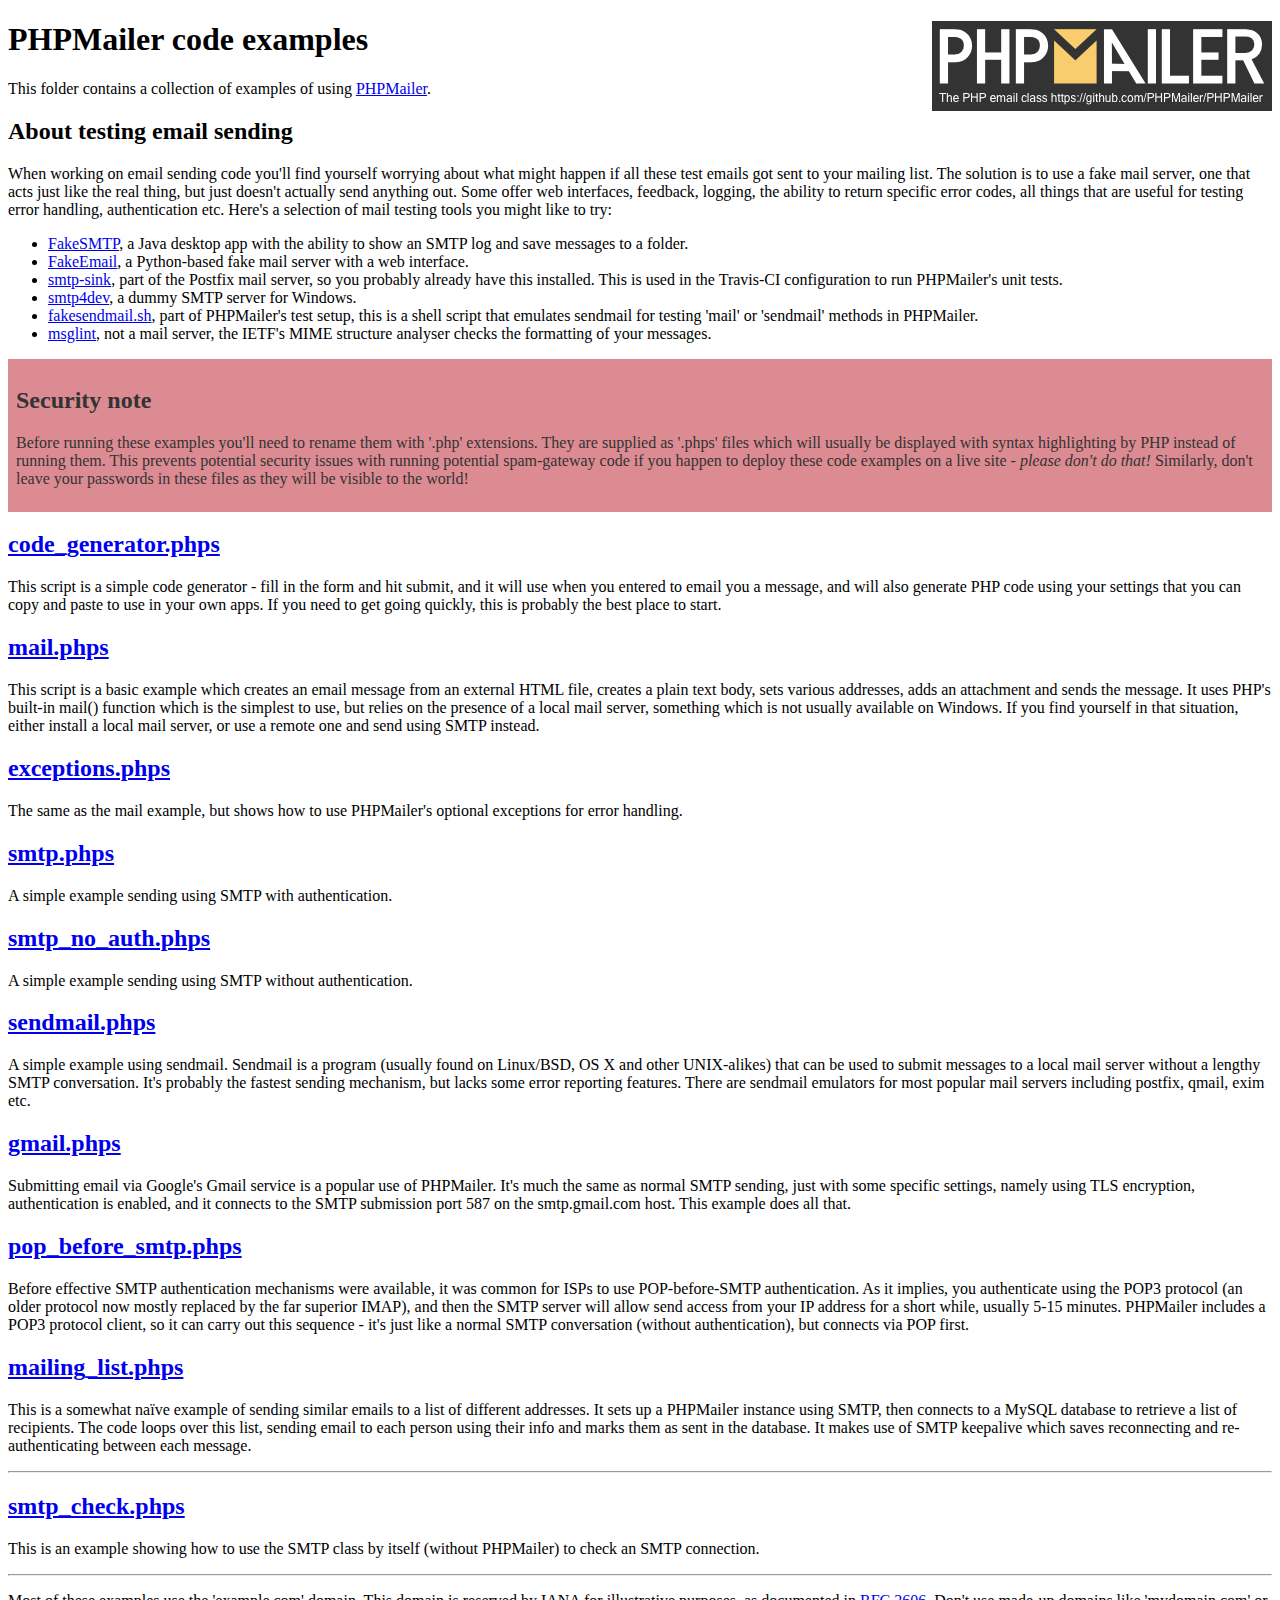
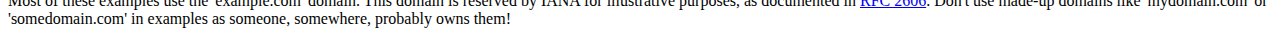
<file: assets/php/PHPMailer-master/examples/index.html>
<!DOCTYPE html>
<html>
<head>
	<meta charset="UTF-8">
	<title>PHPMailer Examples</title>
</head>
<body>
<h1>PHPMailer code examples<a href="https://github.com/PHPMailer/PHPMailer"><img src="images/phpmailer.png" style="float:right; border:0;" alt="PHPMailer logo"></a></h1>
<p>This folder contains a collection of examples of using <a href="https://github.com/PHPMailer/PHPMailer">PHPMailer</a>.</p>
<h2>About testing email sending</h2>
<p>When working on email sending code you'll find yourself worrying about what might happen if all these test emails got sent to your mailing list. The solution is to use a fake mail server, one that acts just like the real thing, but just doesn't actually send anything out. Some offer web interfaces, feedback, logging, the ability to return specific error codes, all things that are useful for testing error handling, authentication etc. Here's a selection of mail testing tools you might like to try:</p>
<ul>
  <li><a href="https://github.com/Nilhcem/FakeSMTP">FakeSMTP</a>, a Java desktop app with the ability to show an SMTP log and save messages to a folder. </li>
  <li><a href="https://github.com/isotoma/FakeEmail">FakeEmail</a>, a Python-based fake mail server with a web interface.</li>
  <li><a href="http://www.postfix.org/smtp-sink.1.html">smtp-sink</a>, part of the Postfix mail server, so you probably already have this installed. This is used in the Travis-CI configuration to run PHPMailer's unit tests.</li>
  <li><a href="http://smtp4dev.codeplex.com">smtp4dev</a>, a dummy SMTP server for Windows.</li>
  <li><a href="https://github.com/PHPMailer/PHPMailer/blob/master/test/fakesendmail.sh">fakesendmail.sh</a>, part of PHPMailer's test setup, this is a shell script that emulates sendmail for testing 'mail' or 'sendmail' methods in PHPMailer.</li>
  <li><a href="http://tools.ietf.org/tools/msglint/">msglint</a>, not a mail server, the IETF's MIME structure analyser checks the formatting of your messages.</li>
</ul>
<div style="padding: 8px; color: #333333; background-color: #dc8b92">
<h2>Security note</h2>
<p>Before running these examples you'll need to rename them with '.php' extensions. They are supplied as '.phps' files which will usually be displayed with syntax highlighting by PHP instead of running them. This prevents potential security issues with running potential spam-gateway code if you happen to deploy these code examples on a live site - <em>please don't do that!</em> Similarly, don't leave your passwords in these files as they will be visible to the world!</p>
</div>
<h2><a href="code_generator.phps">code_generator.phps</a></h2>
<p>This script is a simple code generator - fill in the form and hit submit, and it will use when you entered to email you a message, and will also generate PHP code using your settings that you can copy and paste to use in your own apps. If you need to get going quickly, this is probably the best place to start.</p>
<h2><a href="mail.phps">mail.phps</a></h2>
<p>This script is a basic example which creates an email message from an external HTML file, creates a plain text body, sets various addresses, adds an attachment and sends the message. It uses PHP's built-in mail() function which is the simplest to use, but relies on the presence of a local mail server, something which is not usually available on Windows. If you find yourself in that situation, either install a local mail server, or use a remote one and send using SMTP instead.</p>
<h2><a href="exceptions.phps">exceptions.phps</a></h2>
<p>The same as the mail example, but shows how to use PHPMailer's optional exceptions for error handling.</p>
<h2><a href="smtp.phps">smtp.phps</a></h2>
<p>A simple example sending using SMTP with authentication.</p>
<h2><a href="smtp_no_auth.phps">smtp_no_auth.phps</a></h2>
<p>A simple example sending using SMTP without authentication.</p>
<h2><a href="sendmail.phps">sendmail.phps</a></h2>
<p>A simple example using sendmail. Sendmail is a program (usually found on Linux/BSD, OS X and other UNIX-alikes) that can be used to submit messages to a local mail server without a lengthy SMTP conversation. It's probably the fastest sending mechanism, but lacks some error reporting features. There are sendmail emulators for most popular mail servers including postfix, qmail, exim etc.</p>
<h2><a href="gmail.phps">gmail.phps</a></h2>
<p>Submitting email via Google's Gmail service is a popular use of PHPMailer. It's much the same as normal SMTP sending, just with some specific settings, namely using TLS encryption, authentication is enabled, and it connects to the SMTP submission port 587 on the smtp.gmail.com host. This example does all that.</p>
<h2><a href="pop_before_smtp.phps">pop_before_smtp.phps</a></h2>
<p>Before effective SMTP authentication mechanisms were available, it was common for ISPs to use POP-before-SMTP authentication. As it implies, you authenticate using the POP3 protocol (an older protocol now mostly replaced by the far superior IMAP), and then the SMTP server will allow send access from your IP address for a short while, usually 5-15 minutes. PHPMailer includes a POP3 protocol client, so it can carry out this sequence - it's just like a normal SMTP conversation (without authentication), but connects via POP first.</p>
<h2><a href="mailing_list.phps">mailing_list.phps</a></h2>
<p>This is a somewhat naïve example of sending similar emails to a list of different addresses. It sets up a PHPMailer instance using SMTP, then connects to a MySQL database to retrieve a list of recipients. The code loops over this list, sending email to each person using their info and marks them as sent in the database. It makes use of SMTP keepalive which saves reconnecting and re-authenticating between each message.</p>
<hr>
<h2><a href="smtp_check.phps">smtp_check.phps</a></h2>
<p>This is an example showing how to use the SMTP class by itself (without PHPMailer) to check an SMTP connection.</p>
<hr>
<p>Most of these examples use the 'example.com' domain. This domain is reserved by IANA for illustrative purposes, as documented in <a href="http://tools.ietf.org/html/rfc2606">RFC 2606</a>. Don't use made-up domains like 'mydomain.com' or 'somedomain.com' in examples as someone, somewhere, probably owns them!</p>
</body>
</html>
</file>
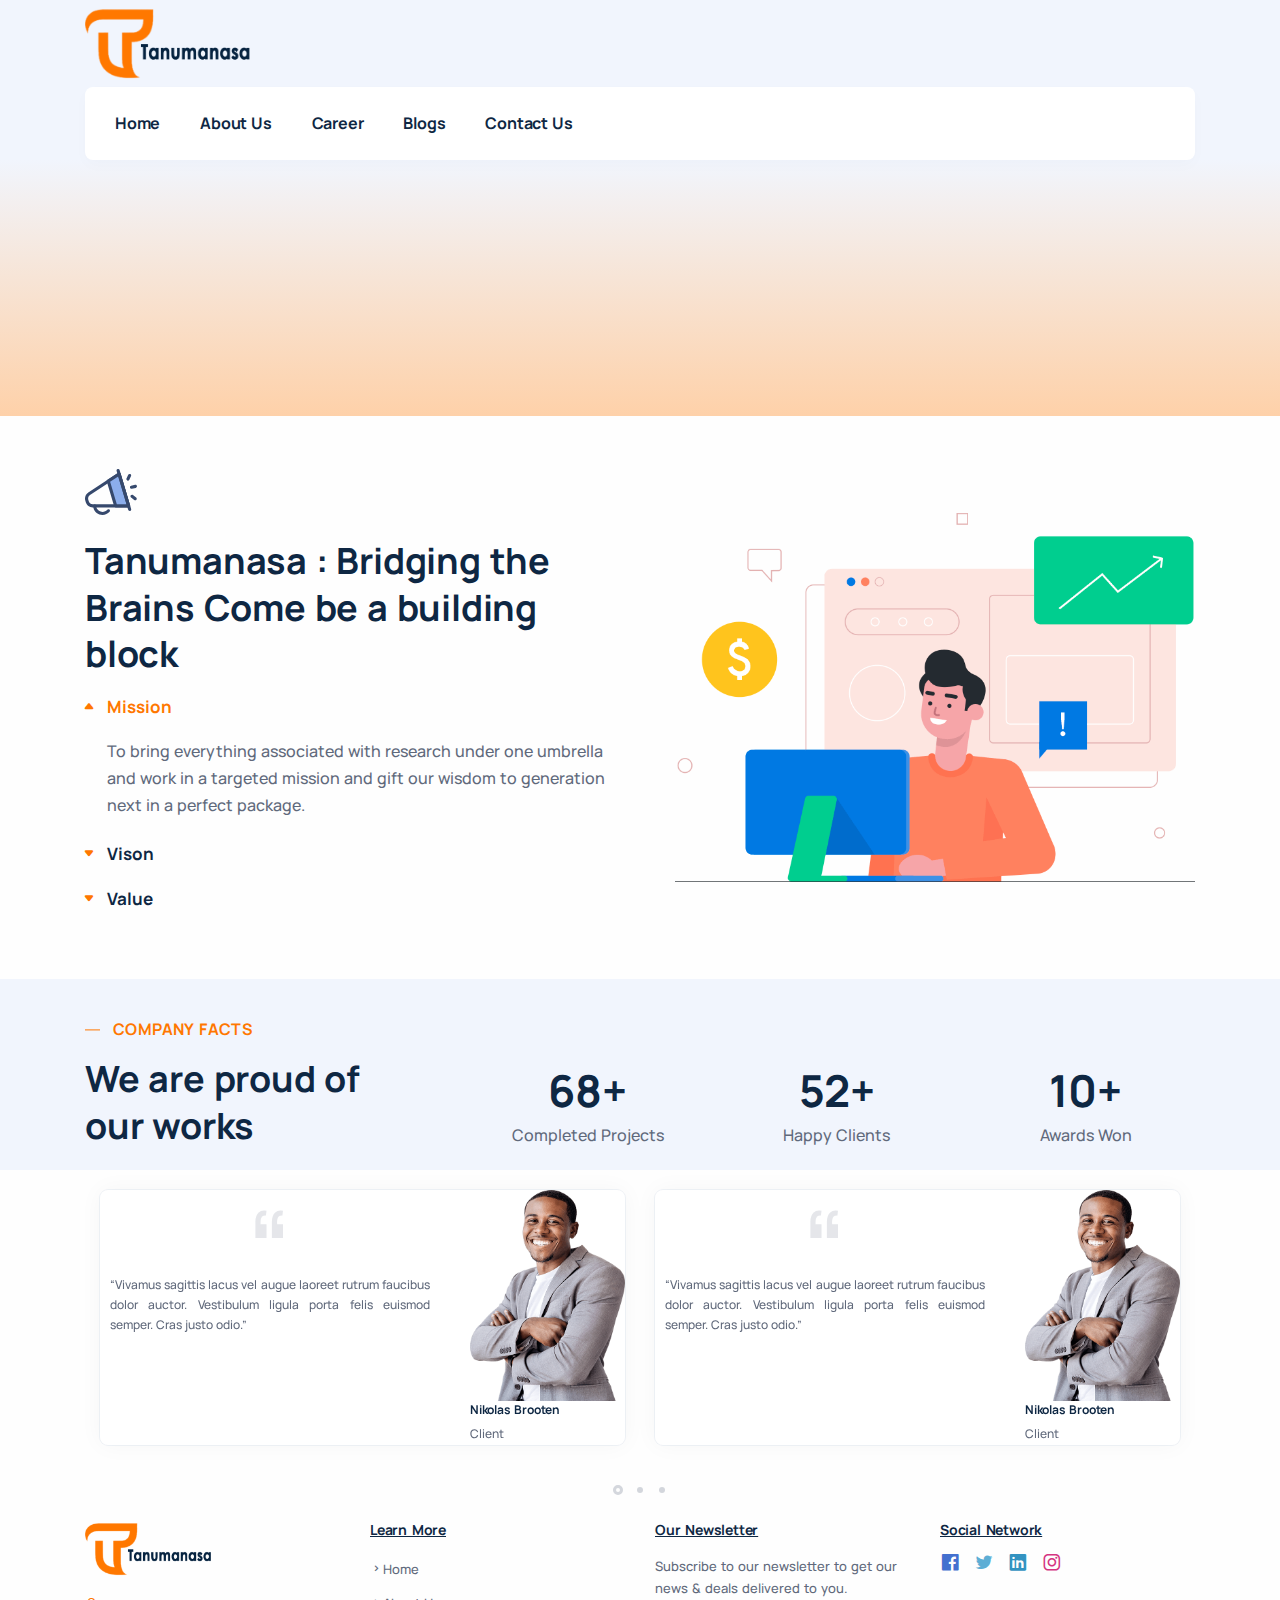
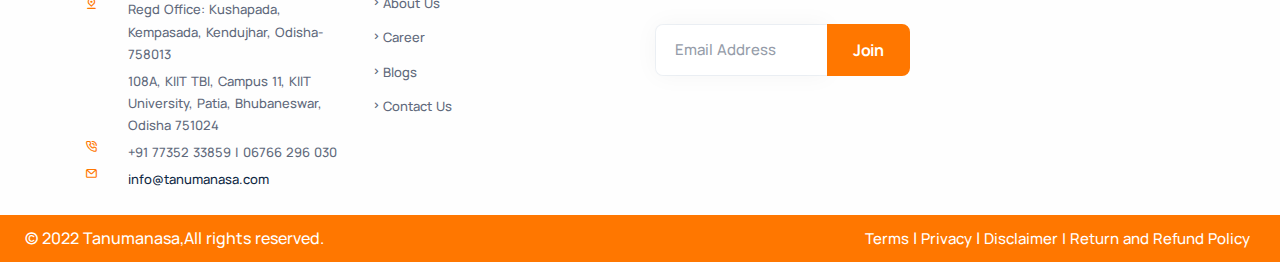
<file: about.html>
﻿<!DOCTYPE html>
<html lang="en">
<head>
    <meta charset="utf-8">
    <meta name="viewport" content="width=device-width, initial-scale=1.0">
    <title>About | Tanumanasa</title>
    <link rel="stylesheet" href="./assets/css/plugins.css">
    <link rel="stylesheet" href="./assets/css/style.css">
    <link rel="stylesheet" href="./assets/css/colors/orange.css">
    <!-- Favicons -->
    <link rel="apple-touch-icon" sizes="57x57" href="favicon/apple-icon-57x57.png">
    <link rel="apple-touch-icon" sizes="60x60" href="favicon/apple-icon-60x60.png">
    <link rel="apple-touch-icon" sizes="72x72" href="favicon/apple-icon-72x72.png">
    <link rel="apple-touch-icon" sizes="76x76" href="favicon/apple-icon-76x76.png">
    <link rel="apple-touch-icon" sizes="114x114" href="favicon/apple-icon-114x114.png">
    <link rel="apple-touch-icon" sizes="120x120" href="favicon/apple-icon-120x120.png">
    <link rel="apple-touch-icon" sizes="144x144" href="favicon/apple-icon-144x144.png">
    <link rel="apple-touch-icon" sizes="152x152" href="favicon/apple-icon-152x152.png">
    <link rel="apple-touch-icon" sizes="180x180" href="favicon/apple-icon-180x180.png">
    <link rel="icon" type="image/png" sizes="192x192" href="favicon/android-icon-192x192.png">
    <link rel="icon" type="image/png" sizes="32x32" href="favicon/favicon-32x32.png">
    <link rel="icon" type="image/png" sizes="96x96" href="favicon/favicon-96x96.png">
    <link rel="icon" type="image/png" sizes="16x16" href="favicon/favicon-16x16.png">
    <link rel="manifest" href="favicon/manifest.json">
    <meta name="msapplication-TileColor" content="#ffffff">
    <meta name="msapplication-TileImage" content="favicon/ms-icon-144x144.png">
    <meta name="theme-color" content="#ffffff">
</head>
<body>
    <!-- /.content-wrapper -->
    <div class="content-wrapper">
        <!--header-->
        <header class="wrapper bg-soft-primary">
            <nav class="navbar navbar-expand-lg extended navbar-light navbar-bg-light caret-none">
              <div class="container flex-lg-column">
                <div class="topbar d-flex flex-row w-100 justify-content-between align-items-center">
                  <div class="navbar-brand"><a href="./index.html"><img src="images/logo.png" class="logo_brand"  alt="" /></a></div>
                  <div class="navbar-other ms-auto">
                    <ul class="navbar-nav flex-row align-items-center" data-sm-skip="true">
                      <!--<li class="nav-item"><a class="nav-link" data-toggle="offcanvas-info"><i class="uil uil-info-circle"></i></a></li>-->
                      <!--<li class="nav-item dropdown language-select text-uppercase">
                        <a class="nav-link dropdown-item dropdown-toggle" href="#" role="button" data-bs-toggle="dropdown" aria-haspopup="true" aria-expanded="false">En</a>
                        <ul class="dropdown-menu">
                          <li class="nav-item"><a class="dropdown-item" href="#">En</a></li>
                          <li class="nav-item"><a class="dropdown-item" href="#">De</a></li>
                          <li class="nav-item"><a class="dropdown-item" href="#">Es</a></li>
                        </ul>
                      </li>-->
                      <li class="nav-item d-lg-none">
                        <div class="navbar-hamburger"><button class="hamburger animate plain" data-toggle="offcanvas-nav"><span></span></button></div>
                      </li>
                    </ul>
                    <!-- /.navbar-nav -->
                  </div>
                  <!-- /.navbar-other -->
                </div>
                <!-- /.d-flex -->
                <div class="navbar-collapse-wrapper bg-white d-flex flex-row align-items-center">
                  <div class="navbar-collapse offcanvas-nav">
                    <div class="offcanvas-header d-lg-none d-xl-none">
                      <a href="./index.html"><img src="images/logo.png" srcset="images/logo.png" alt="" /></a>
                      <button type="button" class="btn-close btn-close-white offcanvas-close offcanvas-nav-close" aria-label="Close"></button>
                    </div>
                      <ul class="navbar-nav">
                          <li class="nav-item"> <a class="nav-link active " href="index.html">Home</a> </li>
                          <li class="nav-item"> <a class="nav-link " href="about.html">About Us</a> </li>
                          <!--<li class="nav-item"> <a class="nav-link" href="services.html">Services</a> </li>-->
                          <li class="nav-item"> <a class="nav-link" href="career.html">Career</a> </li>
                          <li class="nav-item"> <a class="nav-link" href="blogs.html">Blogs</a> </li>
                          <li class="nav-item"> <a class="nav-link" href="contact.html">Contact Us</a> </li>
                      </ul>
                    <!-- /.navbar-nav -->
                  </div>
                  <!-- /.navbar-collapse -->
                  <!-- <div class="navbar-other ms-auto w-100 d-none d-lg-block">
                    <nav class="nav social social-muted justify-content-end text-end">
                      <a href="#"><i class="uil uil-twitter"></i></a>
                      <a href="#"><i class="uil uil-facebook-f"></i></a>
                      <a href="#"><i class="uil uil-dribbble"></i></a>
                      <a href="#"><i class="uil uil-instagram"></i></a>
                    </nav>
                  </div> -->
                  <!-- /.navbar-other -->
                </div>
                <!-- /.navbar-collapse-wrapper -->
              </div>
              <!-- /.container -->
            </nav>
            <!-- /.navbar -->
          
          </header>
          <!-- /header -->

        <!--Bread Crumb-->

        <section class="wrapper bg-gradient-primary" style="background-color: #ff7a0557;">
            <div class="container py-5">
                <div class="row text-center">
                    <div class="col-lg-9 col-xxl-7 mx-auto" data-cues="zoomIn" data-group="welcome" data-interval="-200">
                        <h2 class="display-1 mb-4">About Tanumanasa</h2>
                        <p class="lead fs-24 lh-sm px-md-5 px-xl-15 px-xxl-10">You have to grow from the inside out. None can teach you, none can make you spiritual. There is no other teacher but your own soul. </p>
                    </div>
                    <!-- /column -->
                </div>
             
            </div>
            <!-- /.container -->
        </section>
        <!--Bread Crumb-->
        <!-- / iNNER section -->
        <section class="wrapper bg-light angled ">
            <div class="container py-10 ">
                <div class="row gx-lg-8 gx-xl-12 gy-10  align-items-center">
                    <div class="col-lg-6 position-relative order-lg-2">
                        <!-- <div class="shape bg-dot primary rellax w-16 h-20" data-rellax-speed="1" style="top: 3rem; left: 5.5rem"></div> -->
                        <!-- <div class="overlap-grid overlap-grid-2">
                            <div class="item">
                                <figure class="rounded shadow"><img src="./assets/img/photos/about2.jpg" srcset="./assets/img/photos/about2@2x.jpg 2x" alt=""></figure>
                            </div>
                            <div class="item">
                                <figure class="rounded shadow"><img src="./assets/img/photos/about3.jpg" srcset="./assets/img/photos/about3@2x.jpg 2x" alt=""></figure>
                            </div>
                        </div> -->
                        <img src="images/concept1.png" class="img-responsive" style="width:100%">
                    </div>
                    <!--/column -->
                    <div class="col-lg-6">
                        <img src="./assets/img/icons/megaphone.svg" class="svg-inject icon-svg icon-svg-md mb-4" alt="" />
                        <h2 class="display-4 mb-3">Tanumanasa : Bridging the Brains Come be a building block </h2>
                        <!--<p class="lead fs-lg">You have to grow from the inside out. None can teach you, none can make you spiritual. There is no other teacher but your own soul. </p>-->
                        <div class="accordion accordion-wrapper" id="accordionExample">
                            <div class="card plain accordion-item">
                                <div class="card-header" id="headingOne">
                                    <button class="accordion-button" data-bs-toggle="collapse" data-bs-target="#collapseOne" aria-expanded="true" aria-controls="collapseOne"> Mission </button>
                                </div>
                                <!--/.card-header -->
                                <div id="collapseOne" class="accordion-collapse collapse show" aria-labelledby="headingOne" data-bs-parent="#accordionExample">
                                    <div class="card-body">
                                        <p>To bring everything associated with research under one umbrella and work in a targeted mission and gift our wisdom to generation next in a perfect package.</p>
                                    </div>
                                    <!--/.card-body -->
                                </div>
                                <!--/.accordion-collapse -->
                            </div>
                            <!--/.accordion-item -->
                            <div class="card plain accordion-item">
                                <div class="card-header" id="headingTwo">
                                    <button class="collapsed" data-bs-toggle="collapse" data-bs-target="#collapseTwo" aria-expanded="false" aria-controls="collapseTwo"> Vison </button>
                                </div>
                                <!--/.card-header -->
                                <div id="collapseTwo" class="accordion-collapse collapse" aria-labelledby="headingTwo" data-bs-parent="#accordionExample">
                                    <div class="card-body">
                                        <p>To bring in all the scattered bricks of knowledge and research, collaborate and interlink them resulting in the upcoming of a tower of collective wisdom.</p>
                                    </div>
                                    <!--/.card-body -->
                                </div>
                                <!--/.accordion-collapse -->
                            </div>
                            <!--/.accordion-item -->
                            <div class="card plain accordion-item">
                                <div class="card-header" id="headingThree">
                                    <button class="collapsed" data-bs-toggle="collapse" data-bs-target="#collapseThree" aria-expanded="false" aria-controls="collapseThree"> Value </button>
                                </div>
                                <!--/.card-header -->
                                <div id="collapseThree" class="accordion-collapse collapse" aria-labelledby="headingThree" data-bs-parent="#accordionExample">
                                    <div class="card-body">
                                        <p>To bring in all the scattered bricks of knowledge and research, collaborate and interlink them resulting in the upcoming of a tower of collective wisdom.</p>
                                    </div>
                                    <!--/.card-body -->
                                </div>
                                <!--/.accordion-collapse -->
                            </div>
                            <!--/.accordion-item -->
                        </div>
                       
                        <!--/.row -->
                    </div>
                    <!--/column -->
                </div>
             
            </div>
            <!-- /.container -->
        </section>


       
        <section class="wrapper bg-soft-primary">
            <div class="container py-8 pb-md-2">
                <div class="row gx-lg-8 gx-xl-12 gy-10 gy-lg-0 mb-2 align-items-end">
                    <div class="col-lg-4">
                        <h2 class="fs-16 text-uppercase text-line text-primary mb-3">Company Facts</h2>
                        <h3 class="display-4 mb-0 pe-xxl-15">We are proud of our works</h3>
                    </div>
                    <div class="col-lg-8 mt-lg-2">
                        <div class="row align-items-center counter-wrapper gy-6 text-center">
                            <div class="col-md-4">
                                <h3 class="counter counter-lg">68+</h3>
                                <p>Completed Projects</p>
                            </div>
                            <div class="col-md-4">
                                <h3 class="counter counter-lg">52+</h3>
                                <p>Happy Clients</p>
                            </div>
                            <div class="col-md-4">
                                <h3 class="counter counter-lg">10+</h3>
                                <p>Awards Won</p>
                            </div>
                        </div>
                    </div>
                </div>
            </div>
        </section>
        
        
      <section>
          <div class="container">
              <div class="row">
                  <div  class="col-md-12">
                    <div class="carousel owl-carousel gap-small blog grid-view" data-margin="0" data-dots="true" data-autoplay="false" data-autoplay-timeout="5000" data-responsive='{"0":{"items": "1"}, "768":{"items": "2"}, "992":{"items": "2"}, "1200":{"items": "2"}}'>
                        <div class="item">
                          <div class="item-inner">
                            <article>
                              <div class="card">
                                <div class="row">
                                    <div class="col-md-8">
                                        <div class="item">
                                            <blockquote class="icon icon-top fs-lg text-center">
                                                <p class="f-1jus">“Vivamus sagittis lacus vel augue laoreet rutrum faucibus dolor auctor. Vestibulum ligula porta felis euismod semper. Cras justo odio.”</p>
                                                <div class="blockquote-details justify-content-center text-center">
                                                    
                                                </div>
                                            </blockquote>
                                        </div>
                                    </div>

                                    <div class="col-md-4">
                                        <img src="images/co1.png">
                                        <div class="info ps-0">
                                            <h6 class="mb-1 font_2">Nikolas Brooten</h5>
                                            <p class="mb-0 font_2">Client</p>
                                        </div>
                                    </div>
                                </div>
                              </div>
                              <!-- /.card -->
                            </article>
                            <!-- /article -->
                          </div>
                          <!-- /.item-inner -->
                        </div>
                        <!-- /.item -->


                        <div class="item">
                          <div class="item-inner">
                            <article>
                              <div class="card">
                                <div class="row">
                                    <div class="col-md-8">
                                        <div class="item">
                                            <blockquote class="icon icon-top fs-lg text-center">
                                                <p class="f-1jus">“Vivamus sagittis lacus vel augue laoreet rutrum faucibus dolor auctor. Vestibulum ligula porta felis euismod semper. Cras justo odio.”</p>
                                                <div class="blockquote-details justify-content-center text-center">
                                                    
                                                </div>
                                            </blockquote>
                                        </div>
                                    </div>

                                    <div class="col-md-4">
                                        <img src="images/co1.png">
                                        <div class="info ps-0">
                                            <h6 class="mb-1 font_2">Nikolas Brooten</h5>
                                            <p class="mb-0 font_2">Client</p>
                                        </div>
                                    </div>
                                </div>
                              </div>
                              <!-- /.card -->
                            </article>
                            <!-- /article -->
                          </div>
                          <!-- /.item-inner -->
                        </div>
                        <!-- /.item -->



                        <div class="item">
                          <div class="item-inner">
                            <article>
                              <div class="card">
                                <div class="row">
                                    <div class="col-md-8">
                                        <div class="item">
                                            <blockquote class="icon icon-top fs-lg text-center">
                                                <p class="f-1jus">“Vivamus sagittis lacus vel augue laoreet rutrum faucibus dolor auctor. Vestibulum ligula porta felis euismod semper. Cras justo odio.”</p>
                                                <div class="blockquote-details justify-content-center text-center">
                                                    
                                                </div>
                                            </blockquote>
                                        </div>
                                    </div>

                                    <div class="col-md-4">
                                        <img src="images/co1.png">
                                        <div class="info ps-0">
                                            <h6 class="mb-1 font_2">Nikolas Brooten</h5>
                                            <p class="mb-0 font_2">Client</p>
                                        </div>
                                    </div>
                                </div>
                              </div>
                              <!-- /.card -->
                            </article>
                            <!-- /article -->
                          </div>
                          <!-- /.item-inner -->
                        </div>
                        <!-- /.item -->




                        <div class="item">
                          <div class="item-inner">
                            <article>
                              <div class="card">
                                <div class="row">
                                    <div class="col-md-8">
                                        <div class="item">
                                            <blockquote class="icon icon-top fs-lg text-center">
                                                <p class="f-1jus">“Vivamus sagittis lacus vel augue laoreet rutrum faucibus dolor auctor. Vestibulum ligula porta felis euismod semper. Cras justo odio.”</p>
                                                <div class="blockquote-details justify-content-center text-center">
                                                    
                                                </div>
                                            </blockquote>
                                        </div>
                                    </div>

                                    <div class="col-md-4">
                                        <img src="images/co1.png">
                                        <div class="info ps-0">
                                            <h6 class="mb-1 font_2">Nikolas Brooten</h5>
                                            <p class="mb-0 font_2">Client</p>
                                        </div>
                                    </div>
                                </div>
                              </div>
                              <!-- /.card -->
                            </article>
                            <!-- /article -->
                          </div>
                          <!-- /.item-inner -->
                        </div>
                        <!-- /.item -->




                      </div>
                    
                  </div>
              </div>
          </div>
      </section>
        




  <!-- /.owl-carousel -->
  
  

    </div>
    <!-- /.content-wrapper -->
       <!--footer-->

    <footer class="bg-light">
        <div class="container  py-md-5">
            <div class="row gy-6 gy-lg-0">
                <div class="col-md-4 col-lg-3">
                    <div class="widget">
                        <img class="mb-4" src="images/logo.png" srcset="images/logo.png" style="width:50%" alt="" />
                        <div class="d-flex flex-row">
                            <div>
                                <div class="icon text-primary fs-13 me-6 mt-n1"> <i class="uil uil-location-pin-alt"></i> </div>
                            </div>
                            <div>
                                <address class="fs-13">
                                    Regd Office: Kushapada, Kempasada, Kendujhar, Odisha- 758013</address>
    
                                    <address class="fs-13">
                                     108A, KIIT TBI, Campus 11, KIIT University, Patia, Bhubaneswar, Odisha 751024 
                                    </address>
                            </div>
                        </div>
                        <div class="d-flex flex-row">
                            <div>
                                <div class="icon text-primary fs-13 me-6 mt-n1"> <i class="uil uil-phone-volume"></i> </div>
                            </div>
                            <div>
                                <p class="fs-13" style="margin-bottom: .25rem;"> +91 77352 33859 |  06766 296 030
                                </p>
                            </div>
                        </div>
                        <div class="d-flex flex-row">
                            <div>
                                <div class="icon text-primary fs-13 me-6 mt-n1"> <i class="uil uil-envelope"></i> </div>
                            </div>
                            <div>
                                <p class="mb-0 fs-13" style="margin-bottom: .25rem;"><a href="mailto:info@tanumanasa.com" class="link-body">info@tanumanasa.com</a></p>
                            </div>
                        </div>
                    </div>
                </div>
              
                <div class="col-md-4 col-lg-3">
                    <div class="widget">
                        <h4 class="widget-title  mb-3">Learn More</h4>
                        <ul class="list-unstyled text-reset mb-0">
                            <li><a href="index.html" class="fs-13"> <i class="uil uil-angle-right"></i>Home</a></li>
                            <li><a href="about.html" class="fs-13"> <i class="uil uil-angle-right"></i>About Us</a></li>
                            <li><a href="career.html" class="fs-13"> <i class="uil uil-angle-right"></i>Career</a></li>
                            <li><a href="blogs.html" class="fs-13"> <i class="uil uil-angle-right"></i>Blogs</a></li>
                            <li><a href="contact.html" class="fs-13"> <i class="uil uil-angle-right"></i>Contact Us</a></li>
                        </ul>
                    </div>
                </div>
                <div class="col-md-12 col-lg-3">
                    <div class="widget">
                        <h4 class="widget-title  mb-3">Our Newsletter</h4>
                        <p class="mb-5 fs-13">Subscribe to our newsletter to get our news & deals delivered to you.</p>
                        <div class="newsletter-wrapper">
                            <!-- Begin Mailchimp Signup Form -->
                            <div id="mc_embed_signup2">
                                <form action="https://elemisfreebies.us20.list-manage.com/subscribe/post?u=aa4947f70a475ce162057838d&amp;id=b49ef47a9a" method="post" id="mc-embedded-subscribe-form2" name="mc-embedded-subscribe-form" class="validate " target="_blank" novalidate>
                                    <div id="mc_embed_signup_scroll2">
                                        <div class="mc-field-group input-group form-floating">
                                            <input type="email" value="" name="EMAIL" class="required email form-control" placeholder="Email Address" id="mce-EMAIL2">
                                            <label for="mce-EMAIL2">Email Address</label>
                                            <input type="submit" value="Join" name="subscribe" id="mc-embedded-subscribe2" class="btn btn-primary">
                                        </div>
                                        <div id="mce-responses2" class="clear">
                                            <div class="response" id="mce-error-response2" style="display:none"></div>
                                            <div class="response" id="mce-success-response2" style="display:none"></div>
                                        </div> <!-- real people should not fill this in and expect good things - do not remove this or risk form bot signups-->
                                        <div style="position: absolute; left: -5000px;" aria-hidden="true"><input type="text" name="b_ddc180777a163e0f9f66ee014_4b1bcfa0bc" tabindex="-1" value=""></div>
                                        <div class="clear"></div>
                                    </div>
                                </form>
                            </div>
                            <!--End mc_embed_signup-->
                        </div>
                        <!-- /.newsletter-wrapper -->
                    </div>
                    <!-- /.widget -->
                </div>

                <div class="col-md-4 col-lg-3">
                    
                    <div class="widget">
                        <h4 class="widget-title  mb-1">Social Network</h4>
                        <nav class="nav social ">
                            <a href="https://www.facebook.com/tanumanasaservicepvt.ltd/" target="blank"><i class="uil uil-facebook"></i></a>
                            <a href="https://twitter.com/TanumanasaLtd?t=iIkzd4xRMVxrTVQz0DFR_g&s=08" target="blank"><i class="uil uil-twitter"></i></a>
                            <a href="https://www.linkedin.com/company/tanumanasa-servive-pvt-ltd/" target="blank"><i class="uil uil-linkedin"></i></a>
                            <a href="https://instagram.com/tanumanasapvtltd?igshid=YmMyMTA2M2Y=" target="blank"><i class="uil uil-instagram"></i></a>
                          </nav>
                    </div>
                </div>
            </div>
        </div>
    </footer>

    <div class="fixed_bottom">
        <div class="bottom_bg">
            <div class="container-fluid">
                <div class="row">
                    <div class="col-md-8">
                        <p class="m-0">© 2022 Tanumanasa,All rights reserved.</p>
                    </div>
                    <div class="col-md-4">
                        <a href="terms.html" class="footer_item">Terms</a> <span> | </span> <a href="privacy.html" class="footer_item">Privacy</a> <span> | </span> 
                         </span> <a href="disclaimer.html" class="footer_item">Disclaimer | </span> <a href="return.html" class="footer_item">Return and Refund Policy</a> <span></span></a>
                    </div>
                </div>
            </div>
        </div>
    </div>

    <!--footer-->

    <div class="progress-wrap">
        <svg class="progress-circle svg-content" width="100%" height="100%" viewBox="-1 -1 102 102">
            <path d="M50,1 a49,49 0 0,1 0,98 a49,49 0 0,1 0,-98" />
        </svg>
    </div>
    <script src="https://cdn.jsdelivr.net/npm/bootstrap@5.1.1/dist/js/bootstrap.bundle.min.js" integrity="sha384-/bQdsTh/da6pkI1MST/rWKFNjaCP5gBSY4sEBT38Q/9RBh9AH40zEOg7Hlq2THRZ" crossorigin="anonymous"></script>
    <script src="https://cdnjs.cloudflare.com/ajax/libs/jquery/3.6.0/jquery.min.js" integrity="sha512-894YE6QWD5I59HgZOGReFYm4dnWc1Qt5NtvYSaNcOP+u1T9qYdvdihz0PPSiiqn/+/3e7Jo4EaG7TubfWGUrMQ==" crossorigin="anonymous"></script>
    <script src="./assets/js/plugins.js"></script>
    <script src="./assets/js/theme.js"></script>
</body>
</html>
</file>
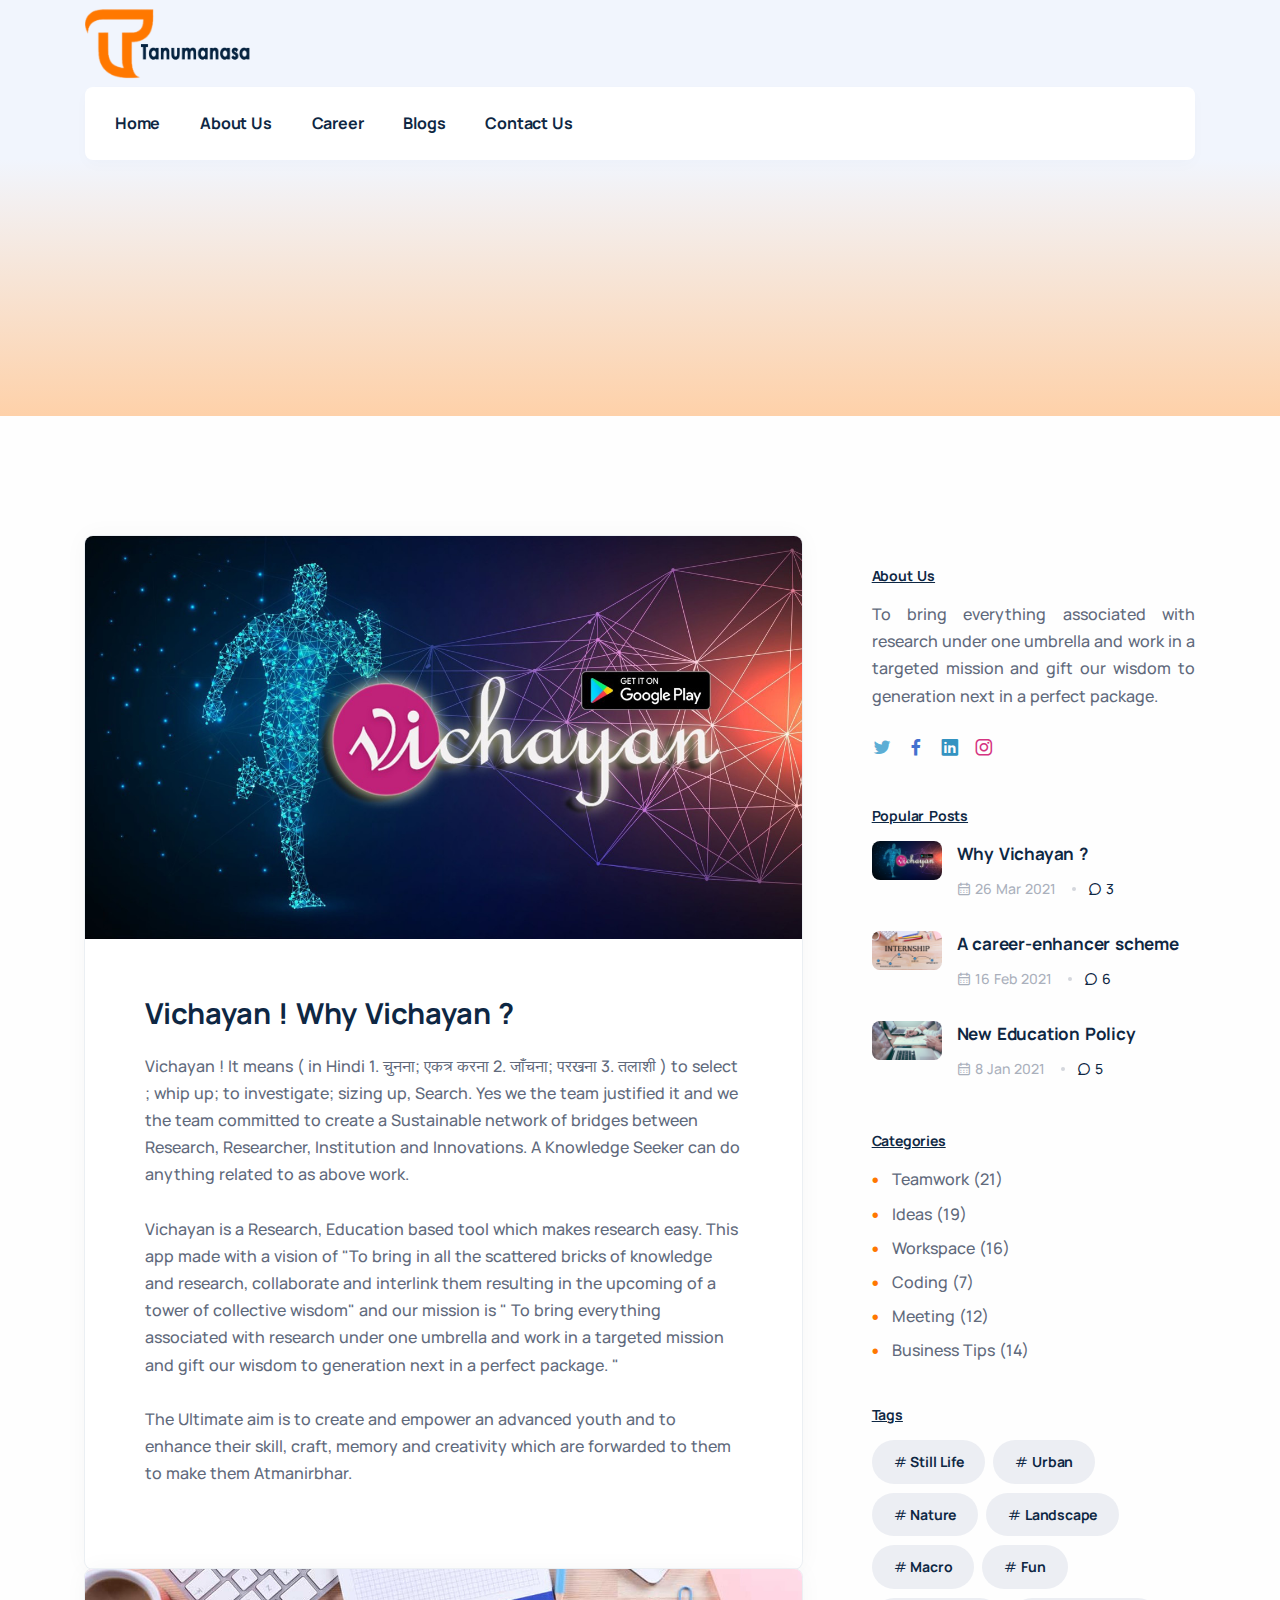
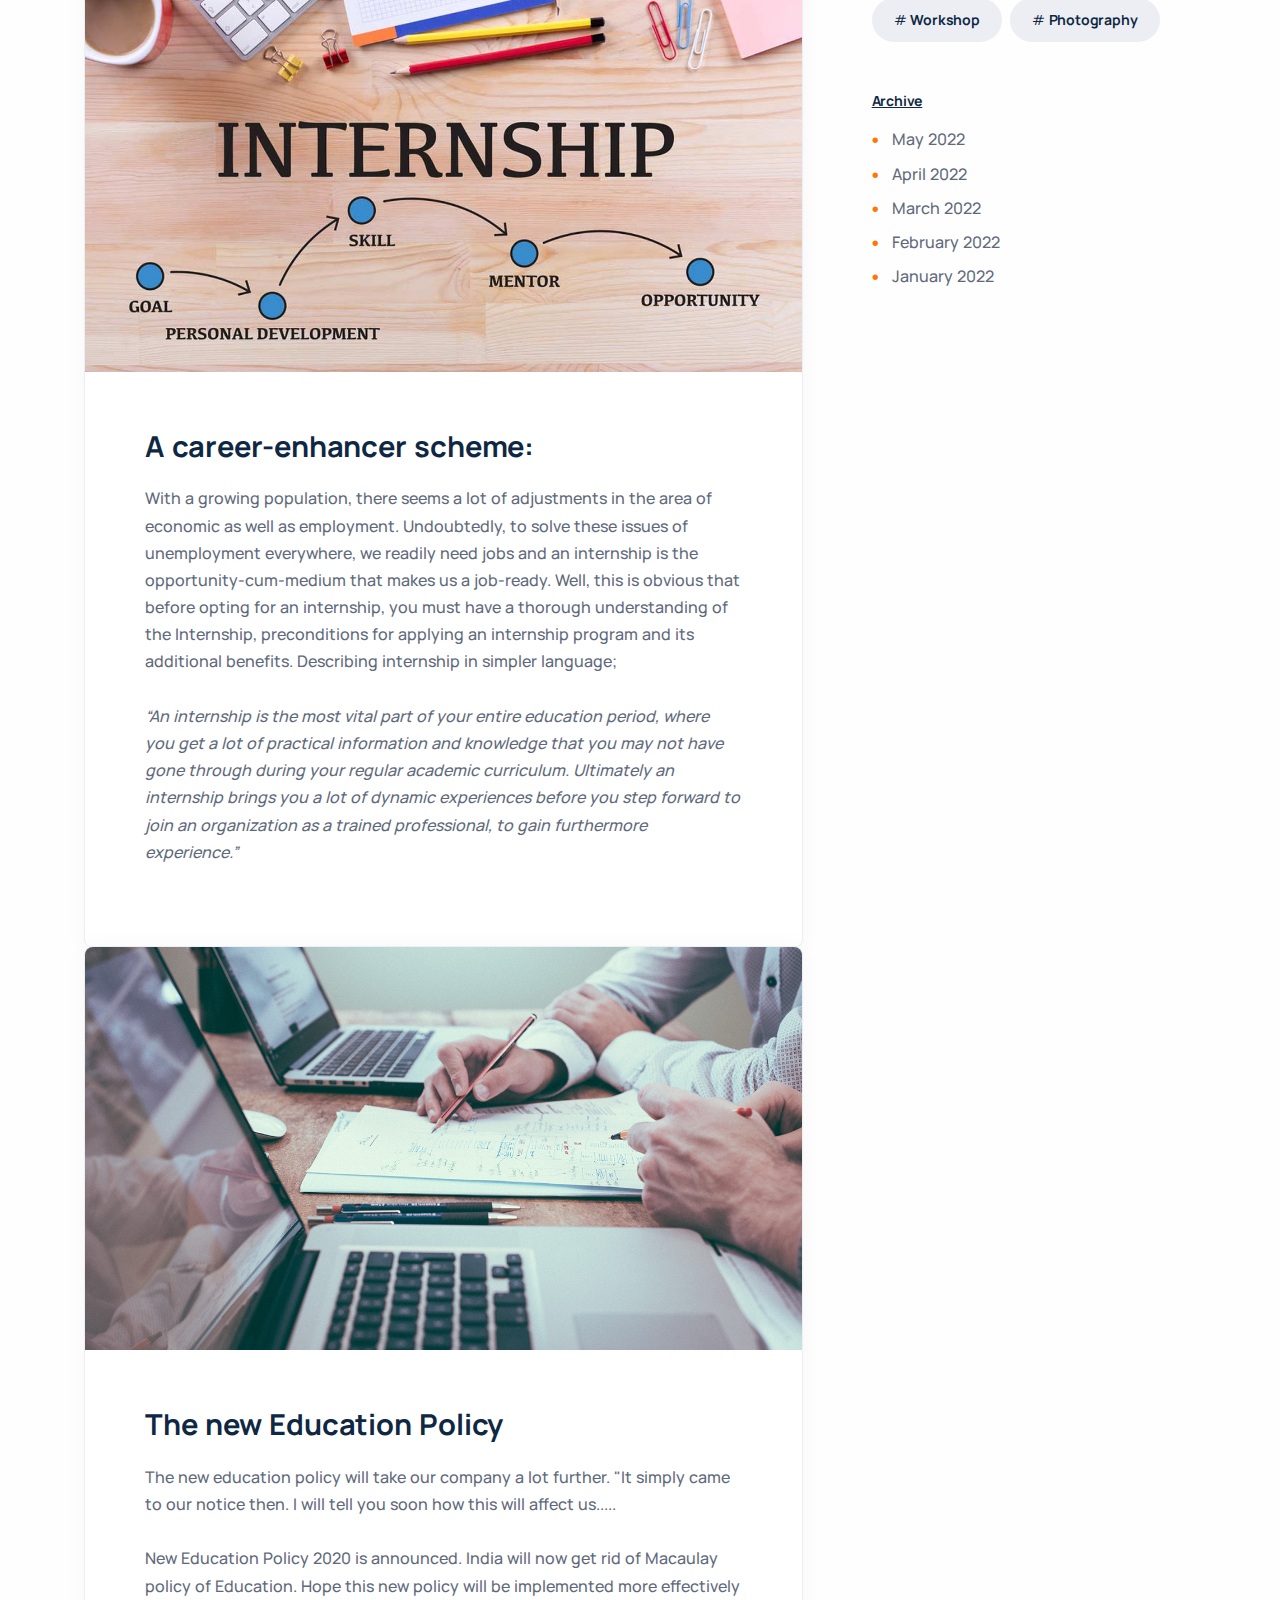
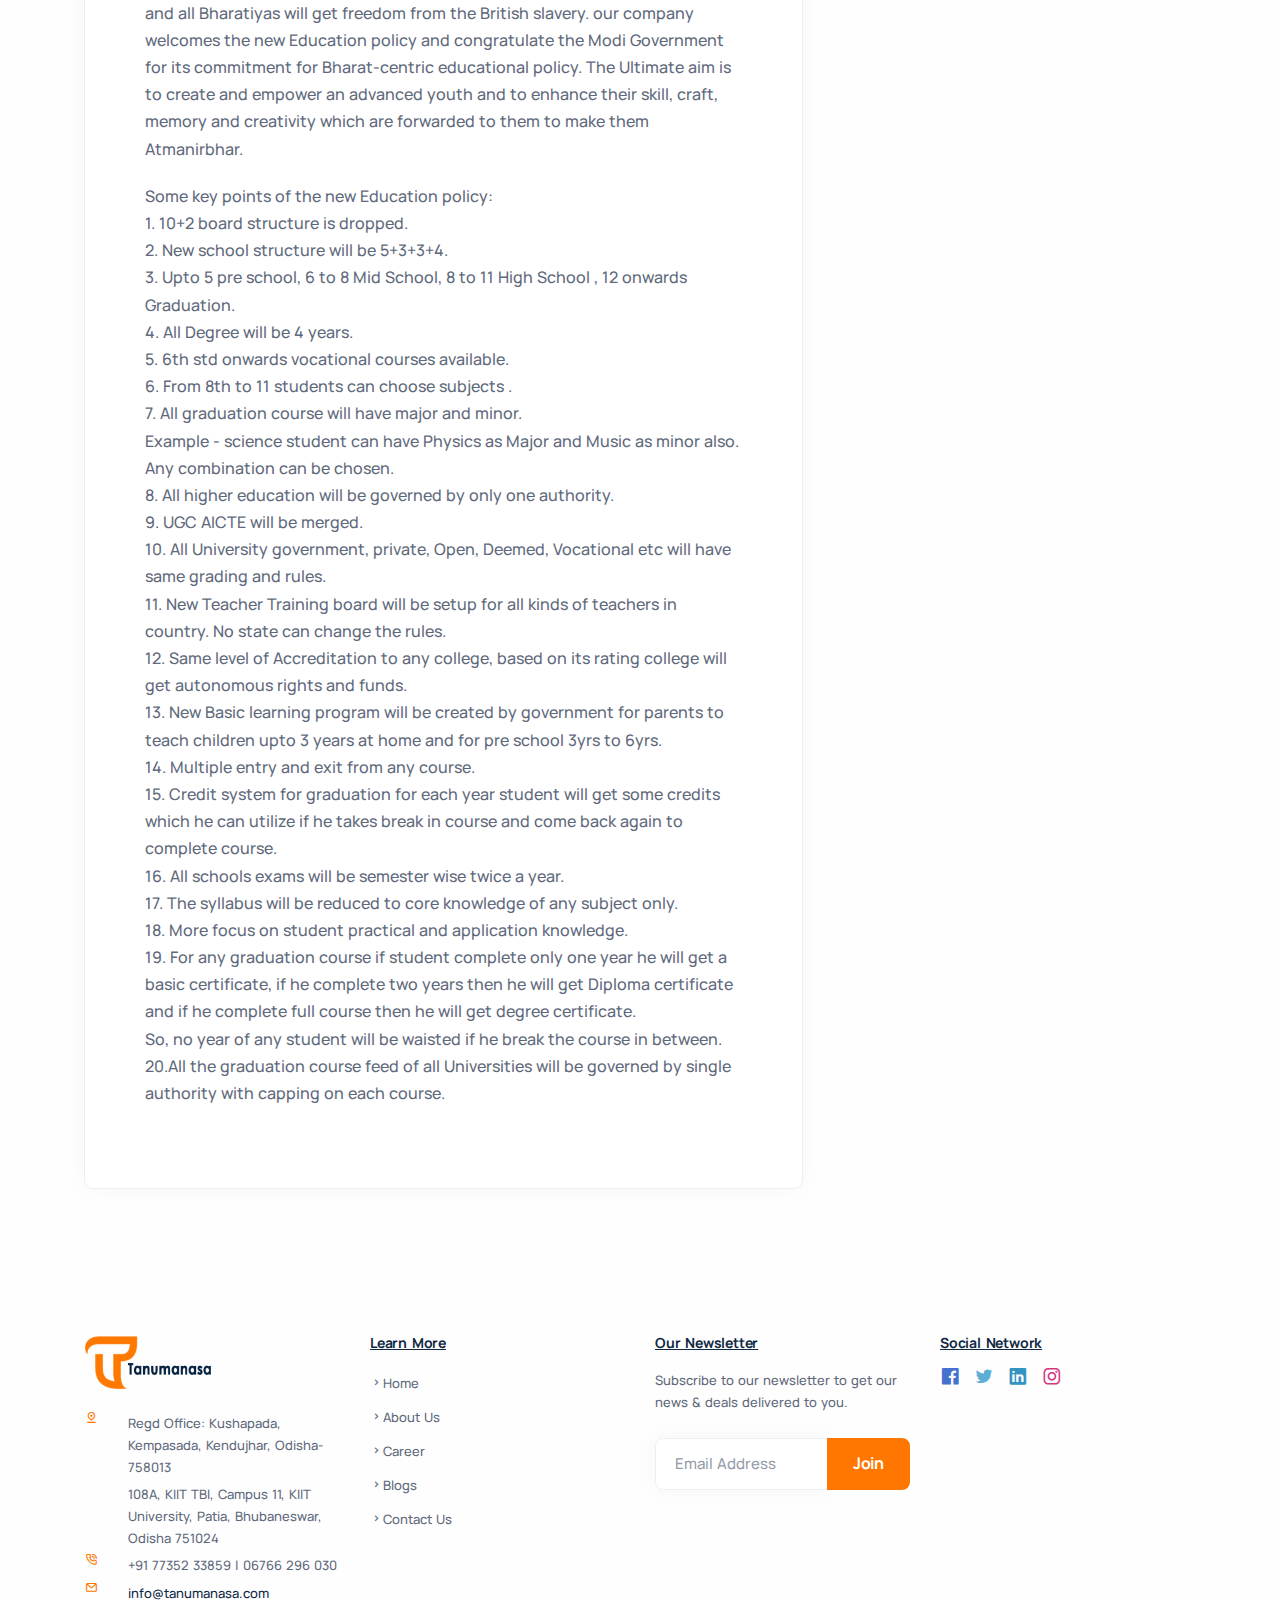
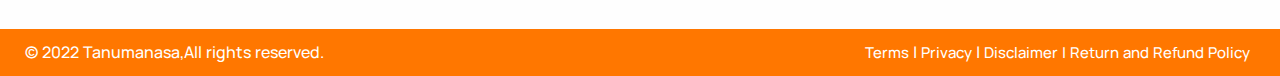
<file: blogs.html>
﻿<!DOCTYPE html>
<html lang="en">
<head>
    <meta charset="utf-8">
    <meta name="viewport" content="width=device-width, initial-scale=1.0">
    <title>Blogs | Tanumanasa</title>
    <link rel="stylesheet" href="./assets/css/plugins.css">
    <link rel="stylesheet" href="./assets/css/style.css">
    <link rel="stylesheet" href="./assets/css/colors/orange.css">
    <!-- Favicons -->
    <link rel="apple-touch-icon" sizes="57x57" href="favicon/apple-icon-57x57.png">
    <link rel="apple-touch-icon" sizes="60x60" href="favicon/apple-icon-60x60.png">
    <link rel="apple-touch-icon" sizes="72x72" href="favicon/apple-icon-72x72.png">
    <link rel="apple-touch-icon" sizes="76x76" href="favicon/apple-icon-76x76.png">
    <link rel="apple-touch-icon" sizes="114x114" href="favicon/apple-icon-114x114.png">
    <link rel="apple-touch-icon" sizes="120x120" href="favicon/apple-icon-120x120.png">
    <link rel="apple-touch-icon" sizes="144x144" href="favicon/apple-icon-144x144.png">
    <link rel="apple-touch-icon" sizes="152x152" href="favicon/apple-icon-152x152.png">
    <link rel="apple-touch-icon" sizes="180x180" href="favicon/apple-icon-180x180.png">
    <link rel="icon" type="image/png" sizes="192x192" href="favicon/android-icon-192x192.png">
    <link rel="icon" type="image/png" sizes="32x32" href="favicon/favicon-32x32.png">
    <link rel="icon" type="image/png" sizes="96x96" href="favicon/favicon-96x96.png">
    <link rel="icon" type="image/png" sizes="16x16" href="favicon/favicon-16x16.png">
    <link rel="manifest" href="favicon/manifest.json">
    <meta name="msapplication-TileColor" content="#ffffff">
    <meta name="msapplication-TileImage" content="favicon/ms-icon-144x144.png">
    <meta name="theme-color" content="#ffffff">
</head>
<body>
    <div class="content-wrapper">
        <header class="wrapper bg-soft-primary">
            <nav class="navbar navbar-expand-lg extended navbar-light navbar-bg-light caret-none">
              <div class="container flex-lg-column">
                <div class="topbar d-flex flex-row w-100 justify-content-between align-items-center">
                  <div class="navbar-brand"><a href="./index.html"><img src="images/logo.png" class="logo_brand"  alt="" /></a></div>
                  <div class="navbar-other ms-auto">
                    <ul class="navbar-nav flex-row align-items-center" data-sm-skip="true">
                     
                      <li class="nav-item d-lg-none">
                        <div class="navbar-hamburger"><button class="hamburger animate plain" data-toggle="offcanvas-nav"><span></span></button></div>
                      </li>
                    </ul>
                  </div>
                </div>
                <div class="navbar-collapse-wrapper bg-white d-flex flex-row align-items-center">
                  <div class="navbar-collapse offcanvas-nav">
                    <div class="offcanvas-header d-lg-none d-xl-none">
                      <a href="./index.html"><img src="images/logo.png" srcset="images/logo.png" alt="" /></a>
                      <button type="button" class="btn-close btn-close-white offcanvas-close offcanvas-nav-close" aria-label="Close"></button>
                    </div>
                      <ul class="navbar-nav">
                          <li class="nav-item"> <a class="nav-link active " href="index.html">Home</a> </li>
                          <li class="nav-item"> <a class="nav-link " href="about.html">About Us</a> </li>
                          <!--<li class="nav-item"> <a class="nav-link" href="services.html">Services</a> </li>-->
                          <li class="nav-item"> <a class="nav-link" href="career.html">Career</a> </li>
                          <li class="nav-item"> <a class="nav-link" href="blogs.html">Blogs</a> </li>
                          <li class="nav-item"> <a class="nav-link" href="contact.html">Contact Us</a> </li>
                      </ul>
                  </div>
                </div>
              </div>
            </nav>
          </header>
        <section class="wrapper bg-gradient-primary" style="background-color: #ff7a0557;">
            <div class="container py-5">
                <div class="row text-center">
                    <div class="col-lg-9 col-xxl-7 mx-auto" data-cues="zoomIn" data-group="welcome" data-interval="-200">
                        <h2 class="display-1 mb-4">Our Blogs</h2>
                        <p class="lead fs-24 lh-sm px-md-5 px-xl-15 px-xxl-10">You have to grow from the inside out. None can teach you, none can make you spiritual. There is no other teacher but your own soul. </p>
                    </div>
                </div>

            </div>
        </section>
        <section class="wrapper bg-light">
            <div class="container py-14 py-md-16">
                <div class="row gx-lg-8 gx-xl-12">
                    <div class="col-lg-8">
                        <div class="blog single">
                            <div class="card">
                                <figure class="card-img-top"><img src="images/vichayan_blog.png" alt="" /></figure>
                                <div class="card-body">
                                    <div class="classic-view">
                                        <article class="post">
                                            <div class="post-content mb-5">
                                                <h2 class="h1 mb-4">Vichayan ! Why Vichayan ? </h2>
                                                <p>
                                                    Vichayan ! It means ( in Hindi 1. चुनना; एकत्र करना 2. जाँचना; परखना 3. तलाशी ) to select ; whip up; to investigate; sizing up, Search. Yes we the team justified it and we the team committed to create a Sustainable network of bridges between Research, Researcher, Institution and Innovations. A Knowledge Seeker can do anything related to as above work.<br><br>
                                                    Vichayan is a Research, Education based tool which makes research easy. This app made with a vision of "To bring in all the scattered bricks of knowledge and research, collaborate and interlink them resulting in the upcoming of a tower of collective wisdom" and our mission is " To bring everything associated with research under one umbrella and work in a targeted mission and gift our wisdom to generation next in a perfect package. "<br><br>
                                                    The Ultimate aim is to create and empower an advanced youth and to enhance their skill, craft, memory and creativity which are forwarded to them to make them Atmanirbhar. 
                                                </p>
                                            </div>
                                        </article>
                                    </div>
                                </div>
                            </div>
                        </div>

                        <div class="blog single">
                            <div class="card">
                                <figure class="card-img-top"><img src="images/blog_2.png" alt="" /></figure>
                                <div class="card-body">
                                    <div class="classic-view">
                                        <article class="post">
                                            <div class="post-content mb-5">
                                                <h2 class="h1 mb-4"> A career-enhancer scheme: </h2>
                                                <p>
                                                    With a growing population, there seems a lot of adjustments in the area of economic as well as employment. Undoubtedly, to solve these issues of unemployment everywhere, we readily need jobs and an internship is the opportunity-cum-medium that makes us a job-ready. Well, this is obvious that before opting for an internship, you must have a thorough understanding of the Internship, preconditions for applying an internship program and its additional benefits. Describing internship in simpler language;<br><br>
                                                    <i>“An internship is the most vital part of your entire education period, where you get a lot of practical information and knowledge that you may not have gone through during your regular academic curriculum. Ultimately an internship brings you a lot of dynamic experiences before you step forward to join an organization as a trained professional, to gain furthermore experience.”</i>
                                                </p>
                                            </div>
                                        </article>
                                    </div>
                                </div>
                            </div>
                        </div>

                        <div class="blog single">
                            <div class="card">
                                <figure class="card-img-top"><img src="images/blog_3.png" alt="" /></figure>
                                <div class="card-body">
                                    <div class="classic-view">
                                        <article class="post">
                                            <div class="post-content mb-5">
                                                <h2 class="h1 mb-4">The new Education Policy </h2>
                                                <p>
                                                    The new education policy will take our company a lot further. "It simply came to our notice then. I will tell you soon how this will affect us.....<br><br>
                                                    New Education Policy 2020 is announced. India will now get rid of Macaulay policy of Education. Hope this new policy will be implemented more effectively and all Bharatiyas will get freedom from the British slavery. our company welcomes the new Education policy and congratulate the Modi Government for its commitment for Bharat-centric educational policy.
                                                    The Ultimate aim is to create and empower an advanced youth and to enhance their skill, craft, memory and creativity which are forwarded to them to make them Atmanirbhar. 
                                                </p>

                                                <p>
                                                    Some key points of the new Education policy:<br>
                                                    1. 10+2 board structure is  dropped.<br>
                                                    2. New school structure will be 5+3+3+4.<br>
                                                    3. Upto 5 pre school, 6 to 8 Mid School, 8 to 11 High School , 12 onwards Graduation.<br>
                                                    4. All Degree will be 4 years.<br>
                                                    5. 6th std onwards vocational courses available.<br>
                                                    6. From 8th to 11 students can choose subjects .<br>
                                                    7. All graduation course will have major and minor.<br>
                                                    Example - science student can have Physics as Major and Music as minor also. Any combination can be chosen.<br>
                                                    8. All higher education will be governed by only one authority.<br>
                                                    9. UGC AICTE will be merged.<br>
                                                    10. All University government, private, Open, Deemed, Vocational etc will have same grading and rules.<br>
                                                    11. New Teacher Training board will be setup for all kinds of teachers in country. No state can change the rules.<br>
                                                    12. Same level of Accreditation to any college, based on its rating college will get autonomous rights and funds.<br>
                                                    13. New Basic learning program will be created by government for parents to teach children upto 3 years at home and for pre school 3yrs to 6yrs.<br>
                                                    14. Multiple entry and exit from any course.<br>
                                                    15. Credit system for graduation for each year student will get some credits which he can utilize if he takes break in course and come back again to complete course.<br>
                                                    16. All schools exams will be semester wise twice a year.<br>
                                                    17. The syllabus will be reduced to core knowledge of any subject only.<br>
                                                    18. More focus on student practical and application knowledge.<br>
                                                    19. For any graduation course if student complete only one year he will get a basic certificate, if he complete two years then he will get Diploma certificate and if he complete full course then he will get degree certificate. <br>
                                                    So, no year of any student will be waisted if he break the course in between.<br>
                                                    20.All the graduation course feed of all Universities will be governed by single authority with capping on each course.<br>
                                                </p>
                                            </div>
                                        </article>
                                    </div>
                                </div>
                            </div>
                        </div>


                    </div>
                    <aside class="col-lg-4 sidebar mt-11 mt-lg-6">
                        <div class="widget">
                            <h4 class="widget-title mb-3">About Us</h4>
                            <p style="text-align:justify;">To bring everything associated with research under one umbrella and work in a targeted mission and gift our wisdom to generation next in a perfect package.
                            <nav class="nav social">
                                <a href="#"><i class="uil uil-twitter"></i></a>
                                <a href="#"><i class="uil uil-facebook-f"></i></a>
                                <a href="#"><i class="uil uil-linkedin"></i></a>
                                <a href="#"><i class="uil uil-instagram"></i></a>
                            </nav>
                            <div class="clearfix"></div>
                        </div>




                        <div class="widget">
                            <h4 class="widget-title mb-3">Popular Posts</h4>
                            <ul class="image-list">
                                <li>
                                    <figure class="rounded"><a href="#"><img src="images/vichayan_blog.png" alt="" /></a></figure>
                                    <div class="post-content">
                                        <h6 class="mb-2"> <a class="link-dark" href="">Why Vichayan ?</a> </h6>
                                        <ul class="post-meta">
                                            <li class="post-date"><i class="uil uil-calendar-alt"></i><span>26 Mar 2021</span></li>
                                            <li class="post-comments"><a href="#"><i class="uil uil-comment"></i>3</a></li>
                                        </ul>
                                    </div>
                                </li>
                                <li>
                                    <figure class="rounded"> <a href="#"><img src="images/blog_2.png" alt="" /></a></figure>
                                    <div class="post-content">
                                        <h6 class="mb-2"> <a class="link-dark" href="#">A career-enhancer scheme</a> </h6>
                                        <ul class="post-meta">
                                            <li class="post-date"><i class="uil uil-calendar-alt"></i><span>16 Feb 2021</span></li>
                                            <li class="post-comments"><a href="#"><i class="uil uil-comment"></i>6</a></li>
                                        </ul>
                                    </div>
                                </li>
                                <li>
                                    <figure class="rounded"><a href="#"><img src="images/blog_3.png" alt="" /></a></figure>
                                    <div class="post-content">
                                        <h6 class="mb-2"> <a class="link-dark" href="#">New Education Policy</a> </h6>
                                        <ul class="post-meta">
                                            <li class="post-date"><i class="uil uil-calendar-alt"></i><span>8 Jan 2021</span></li>
                                            <li class="post-comments"><a href="#"><i class="uil uil-comment"></i>5</a></li>
                                        </ul>
                                    </div>
                                </li>
                            </ul>
                        </div>






                        <div class="widget">
                            <h4 class="widget-title mb-3">Categories</h4>
                            <ul class="unordered-list bullet-primary text-reset">
                                <li><a href="#">Teamwork (21)</a></li>
                                <li><a href="#">Ideas (19)</a></li>
                                <li><a href="#">Workspace (16)</a></li>
                                <li><a href="#">Coding (7)</a></li>
                                <li><a href="#">Meeting (12)</a></li>
                                <li><a href="#">Business Tips (14)</a></li>
                            </ul>
                        </div>
                        <div class="widget">
                            <h4 class="widget-title mb-3">Tags</h4>
                            <ul class="list-unstyled tag-list">
                                <li><a href="#" class="btn btn-soft-ash btn-sm rounded-pill">Still Life</a></li>
                                <li><a href="#" class="btn btn-soft-ash btn-sm rounded-pill">Urban</a></li>
                                <li><a href="#" class="btn btn-soft-ash btn-sm rounded-pill">Nature</a></li>
                                <li><a href="#" class="btn btn-soft-ash btn-sm rounded-pill">Landscape</a></li>
                                <li><a href="#" class="btn btn-soft-ash btn-sm rounded-pill">Macro</a></li>
                                <li><a href="#" class="btn btn-soft-ash btn-sm rounded-pill">Fun</a></li>
                                <li><a href="#" class="btn btn-soft-ash btn-sm rounded-pill">Workshop</a></li>
                                <li><a href="#" class="btn btn-soft-ash btn-sm rounded-pill">Photography</a></li>
                            </ul>
                        </div>
                        <div class="widget">
                            <h4 class="widget-title mb-3">Archive</h4>
                            <ul class="unordered-list bullet-primary text-reset">
                                <li><a href="#">May 2022</a></li>
                                <li><a href="#">April 2022</a></li>
                                <li><a href="#">March 2022</a></li>
                                <li><a href="#">February 2022</a></li>
                                <li><a href="#">January 2022</a></li>
                            </ul>
                        </div>
                   
                    </aside>
   
                </div>
            </div>
        </section>





    </div>
     <!--footer-->
     <footer class="bg-light">
        <div class="container  py-md-5">
            <div class="row gy-6 gy-lg-0">
                <div class="col-md-4 col-lg-3">
                    <div class="widget">
                        <img class="mb-4" src="images/logo.png" srcset="images/logo.png" style="width:50%" alt="" />
                        <div class="d-flex flex-row">
                            <div>
                                <div class="icon text-primary fs-13 me-6 mt-n1"> <i class="uil uil-location-pin-alt"></i> </div>
                            </div>
                            <div>
                                <address class="fs-13">
                                    Regd Office: Kushapada, Kempasada, Kendujhar, Odisha- 758013</address>
    
                                    <address class="fs-13">
                                     108A, KIIT TBI, Campus 11, KIIT University, Patia, Bhubaneswar, Odisha 751024 
                                    </address>
                            </div>
                        </div>
                        <div class="d-flex flex-row">
                            <div>
                                <div class="icon text-primary fs-13 me-6 mt-n1"> <i class="uil uil-phone-volume"></i> </div>
                            </div>
                            <div>
                                <p class="fs-13" style="margin-bottom: .25rem;"> +91 77352 33859 |  06766 296 030
                                </p>
                            </div>
                        </div>
                        <div class="d-flex flex-row">
                            <div>
                                <div class="icon text-primary fs-13 me-6 mt-n1"> <i class="uil uil-envelope"></i> </div>
                            </div>
                            <div>
                                <p class="mb-0 fs-13" style="margin-bottom: .25rem;"><a href="mailto:info@tanumanasa.com" class="link-body">info@tanumanasa.com</a></p>
                            </div>
                        </div>
                    </div>
                </div>
              
                <div class="col-md-4 col-lg-3">
                    <div class="widget">
                        <h4 class="widget-title  mb-3">Learn More</h4>
                        <ul class="list-unstyled text-reset mb-0">
                            <li><a href="index.html" class="fs-13"> <i class="uil uil-angle-right"></i>Home</a></li>
                            <li><a href="about.html" class="fs-13"> <i class="uil uil-angle-right"></i>About Us</a></li>
                            <li><a href="career.html" class="fs-13"> <i class="uil uil-angle-right"></i>Career</a></li>
                            <li><a href="blogs.html" class="fs-13"> <i class="uil uil-angle-right"></i>Blogs</a></li>
                            <li><a href="contact.html" class="fs-13"> <i class="uil uil-angle-right"></i>Contact Us</a></li>
                        </ul>
                    </div>
                </div>
                <div class="col-md-12 col-lg-3">
                    <div class="widget">
                        <h4 class="widget-title  mb-3">Our Newsletter</h4>
                        <p class="mb-5 fs-13">Subscribe to our newsletter to get our news & deals delivered to you.</p>
                        <div class="newsletter-wrapper">
                            <div id="mc_embed_signup2">
                                <form action="https://elemisfreebies.us20.list-manage.com/subscribe/post?u=aa4947f70a475ce162057838d&amp;id=b49ef47a9a" method="post" id="mc-embedded-subscribe-form2" name="mc-embedded-subscribe-form" class="validate " target="_blank" novalidate>
                                    <div id="mc_embed_signup_scroll2">
                                        <div class="mc-field-group input-group form-floating">
                                            <input type="email" value="" name="EMAIL" class="required email form-control" placeholder="Email Address" id="mce-EMAIL2">
                                            <label for="mce-EMAIL2">Email Address</label>
                                            <input type="submit" value="Join" name="subscribe" id="mc-embedded-subscribe2" class="btn btn-primary">
                                        </div>
                                        <div id="mce-responses2" class="clear">
                                            <div class="response" id="mce-error-response2" style="display:none"></div>
                                            <div class="response" id="mce-success-response2" style="display:none"></div>
                                        </div> <!-- real people should not fill this in and expect good things - do not remove this or risk form bot signups-->
                                        <div style="position: absolute; left: -5000px;" aria-hidden="true"><input type="text" name="b_ddc180777a163e0f9f66ee014_4b1bcfa0bc" tabindex="-1" value=""></div>
                                        <div class="clear"></div>
                                    </div>
                                </form>
                            </div>
                        </div>
                    </div>
                </div>
                <div class="col-md-4 col-lg-3">
                    <div class="widget">
                        <h4 class="widget-title  mb-1">Social Network</h4>
                        <nav class="nav social ">
                            <a href="https://www.facebook.com/tanumanasaservicepvt.ltd/" target="blank"><i class="uil uil-facebook"></i></a>
                            <a href="https://twitter.com/TanumanasaLtd?t=iIkzd4xRMVxrTVQz0DFR_g&s=08" target="blank"><i class="uil uil-twitter"></i></a>
                            <a href="https://www.linkedin.com/company/tanumanasa-servive-pvt-ltd/" target="blank"><i class="uil uil-linkedin"></i></a>
                            <a href="https://instagram.com/tanumanasapvtltd?igshid=YmMyMTA2M2Y=" target="blank"><i class="uil uil-instagram"></i></a>
                          </nav>
                    </div>
                </div>
            </div>
        </div>
    </footer>

    <div class="fixed_bottom">
        <div class="bottom_bg">
            <div class="container-fluid">
                <div class="row">
                    <div class="col-md-8">
                        <p class="m-0">© 2022 Tanumanasa,All rights reserved.</p>
                    </div>
                    <div class="col-md-4">
                        <a href="terms.html" class="footer_item">Terms</a> <span> | </span> <a href="privacy.html" class="footer_item">Privacy</a> <span> | </span> 
                         </span> <a href="disclaimer.html" class="footer_item">Disclaimer | </span> <a href="return.html" class="footer_item">Return and Refund Policy</a> <span></span></a>
                    </div>
                </div>
            </div>
        </div>
    </div>

    <!--footer-->

    <div class="progress-wrap">
        <svg class="progress-circle svg-content" width="100%" height="100%" viewBox="-1 -1 102 102">
            <path d="M50,1 a49,49 0 0,1 0,98 a49,49 0 0,1 0,-98" />
        </svg>
    </div>
    <script src="https://cdn.jsdelivr.net/npm/bootstrap@5.1.1/dist/js/bootstrap.bundle.min.js" integrity="sha384-/bQdsTh/da6pkI1MST/rWKFNjaCP5gBSY4sEBT38Q/9RBh9AH40zEOg7Hlq2THRZ" crossorigin="anonymous"></script>
    <script src="https://cdnjs.cloudflare.com/ajax/libs/jquery/3.6.0/jquery.min.js" integrity="sha512-894YE6QWD5I59HgZOGReFYm4dnWc1Qt5NtvYSaNcOP+u1T9qYdvdihz0PPSiiqn/+/3e7Jo4EaG7TubfWGUrMQ==" crossorigin="anonymous"></script>
    <script src="./assets/js/plugins.js"></script>
    <script src="./assets/js/theme.js"></script>
</body>
</html>
</file>
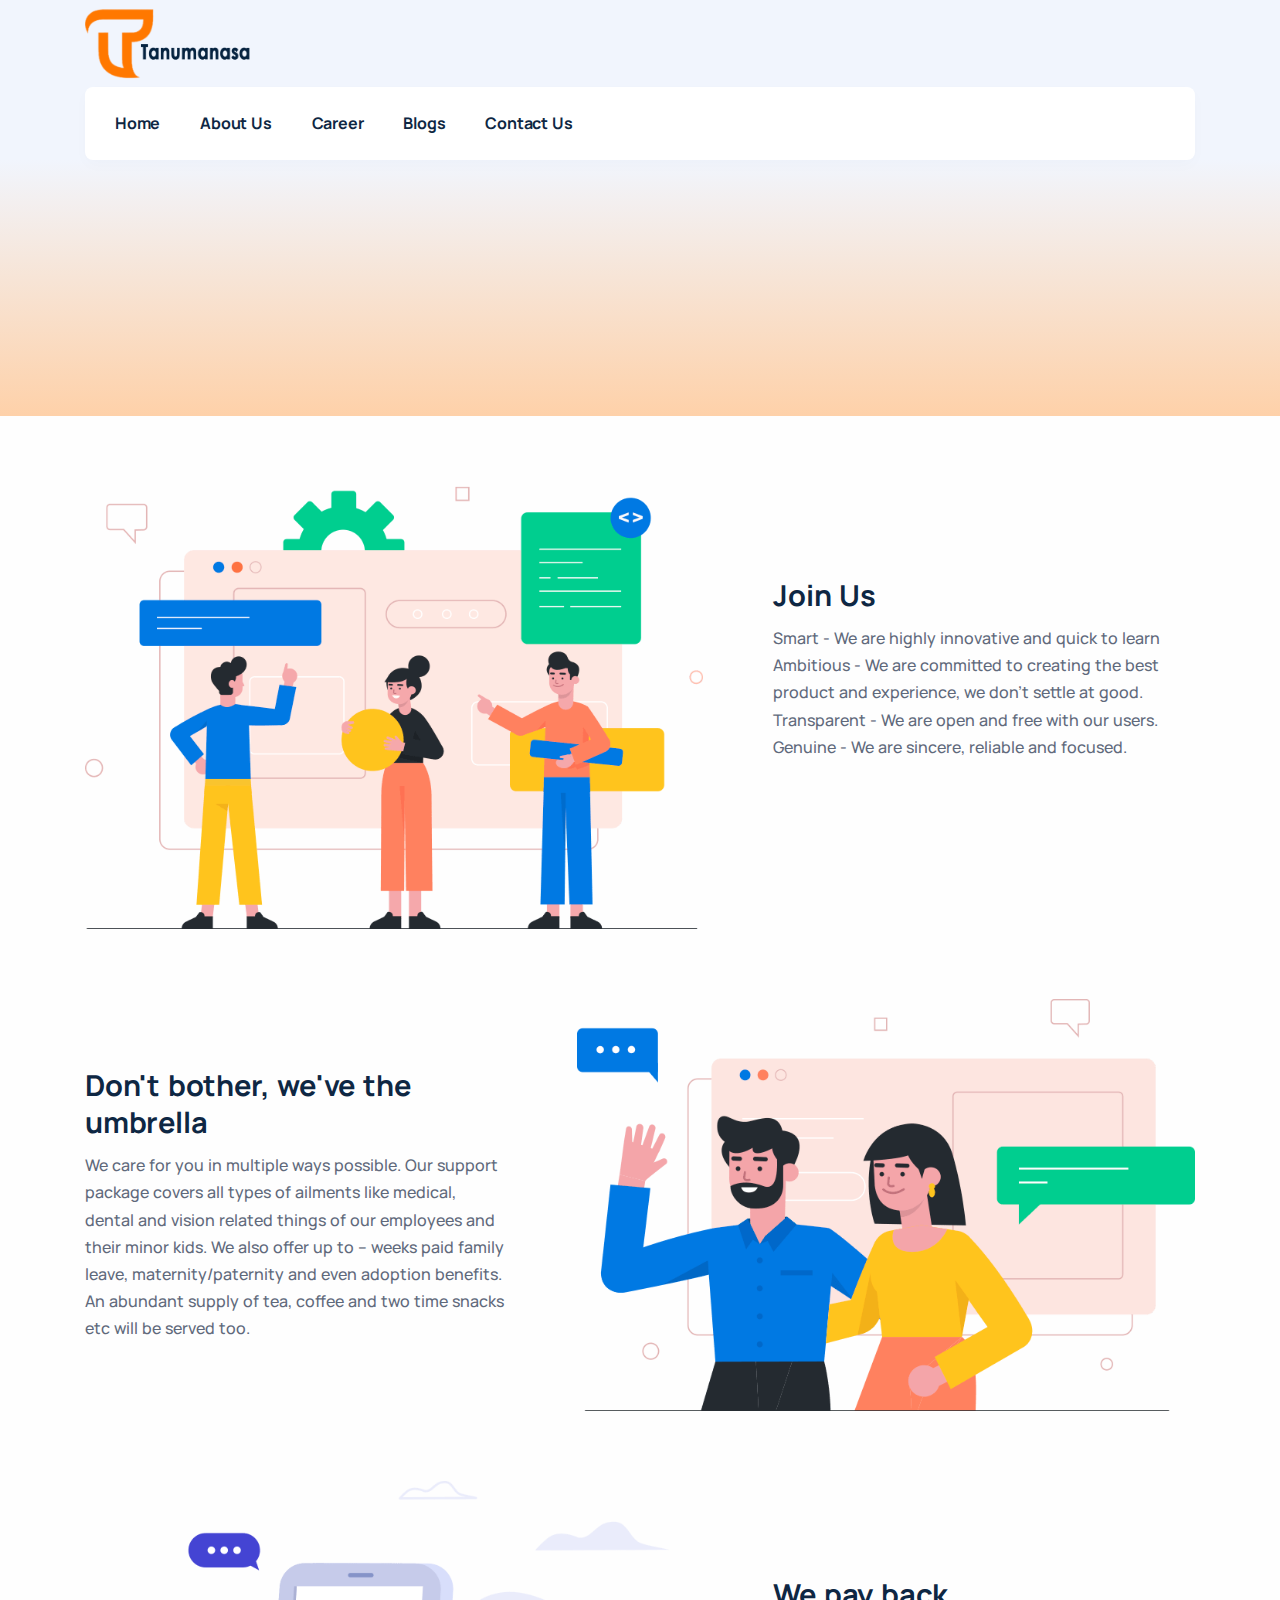
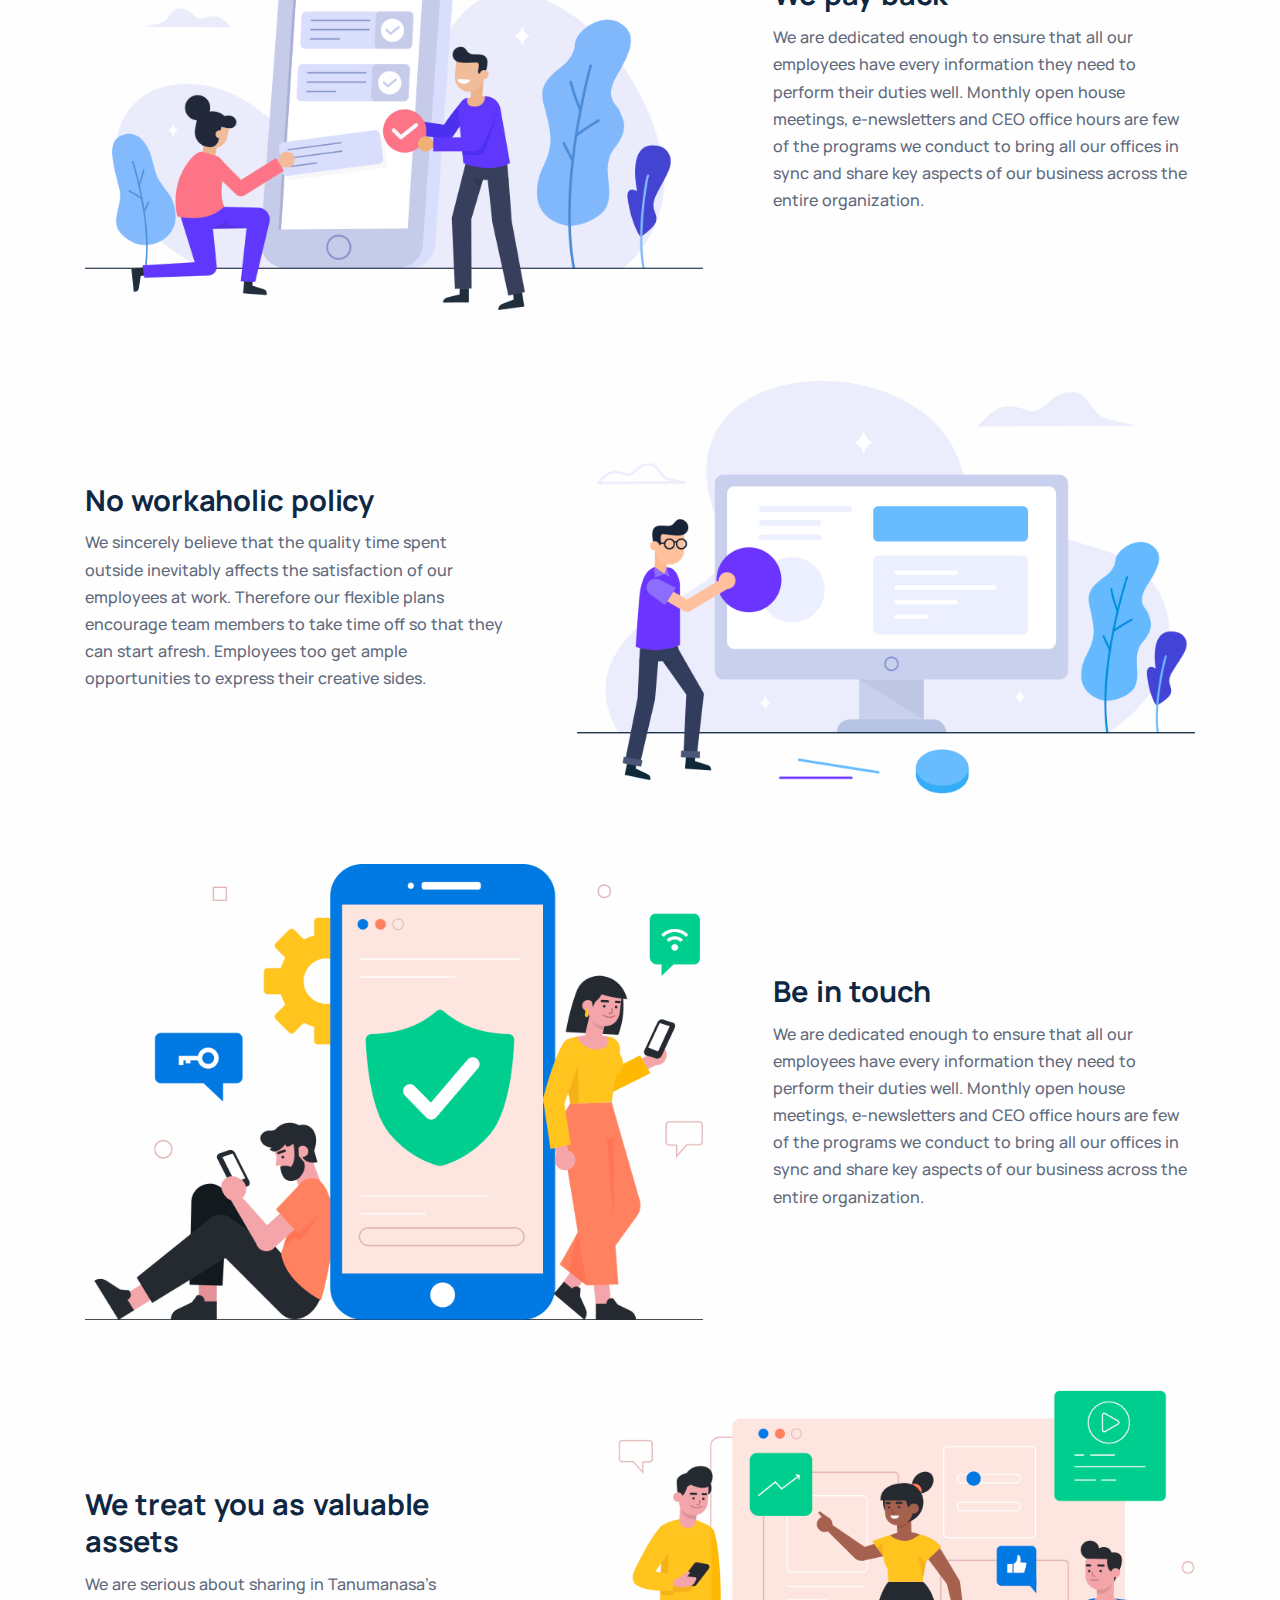
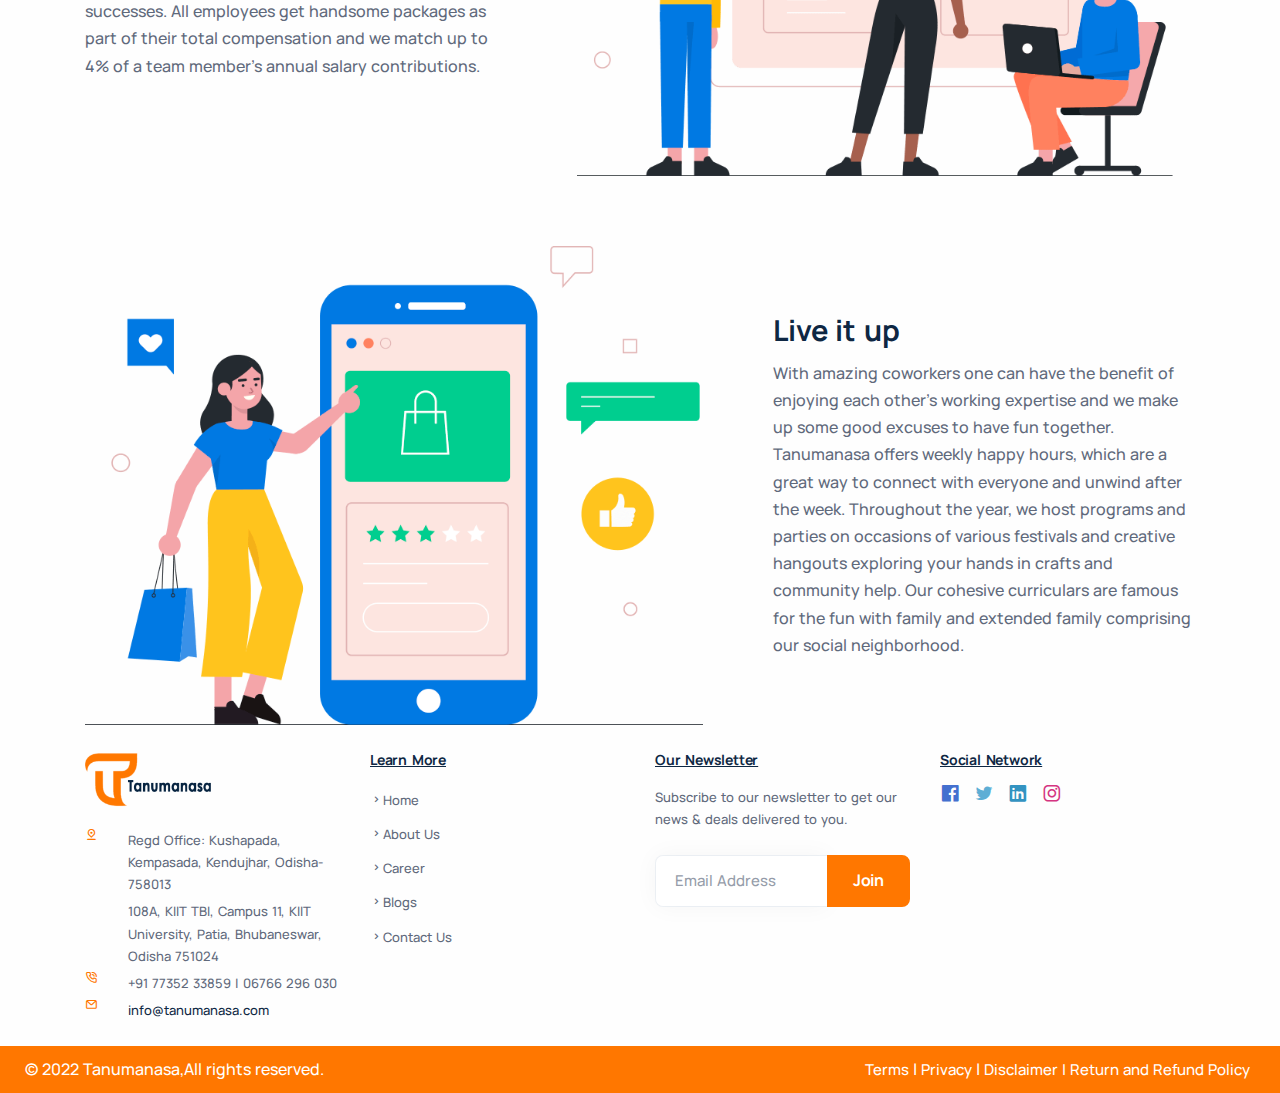
<file: career.html>
<!DOCTYPE html>
<html lang="en">
<head>
    <meta charset="utf-8">
    <meta name="viewport" content="width=device-width, initial-scale=1.0">
    <title>Career | Tanumanasa</title>
    <link rel="stylesheet" href="./assets/css/plugins.css">
    <link rel="stylesheet" href="./assets/css/style.css">
    <link rel="stylesheet" href="./assets/css/colors/orange.css">
    <!-- Favicons -->
    <link rel="apple-touch-icon" sizes="57x57" href="favicon/apple-icon-57x57.png">
    <link rel="apple-touch-icon" sizes="60x60" href="favicon/apple-icon-60x60.png">
    <link rel="apple-touch-icon" sizes="72x72" href="favicon/apple-icon-72x72.png">
    <link rel="apple-touch-icon" sizes="76x76" href="favicon/apple-icon-76x76.png">
    <link rel="apple-touch-icon" sizes="114x114" href="favicon/apple-icon-114x114.png">
    <link rel="apple-touch-icon" sizes="120x120" href="favicon/apple-icon-120x120.png">
    <link rel="apple-touch-icon" sizes="144x144" href="favicon/apple-icon-144x144.png">
    <link rel="apple-touch-icon" sizes="152x152" href="favicon/apple-icon-152x152.png">
    <link rel="apple-touch-icon" sizes="180x180" href="favicon/apple-icon-180x180.png">
    <link rel="icon" type="image/png" sizes="192x192" href="favicon/android-icon-192x192.png">
    <link rel="icon" type="image/png" sizes="32x32" href="favicon/favicon-32x32.png">
    <link rel="icon" type="image/png" sizes="96x96" href="favicon/favicon-96x96.png">
    <link rel="icon" type="image/png" sizes="16x16" href="favicon/favicon-16x16.png">
    <link rel="manifest" href="favicon/manifest.json">
    <meta name="msapplication-TileColor" content="#ffffff">
    <meta name="msapplication-TileImage" content="favicon/ms-icon-144x144.png">
    <meta name="theme-color" content="#ffffff">
</head>
<body>
    <!-- /.content-wrapper -->
    <div class="content-wrapper">
        <!--header-->
        <header class="wrapper bg-soft-primary">
            <nav class="navbar navbar-expand-lg extended navbar-light navbar-bg-light caret-none">
              <div class="container flex-lg-column">
                <div class="topbar d-flex flex-row w-100 justify-content-between align-items-center">
                  <div class="navbar-brand"><a href="./index.html"><img src="images/logo.png" class="logo_brand"  alt="" /></a></div>
                  <div class="navbar-other ms-auto">
                    <ul class="navbar-nav flex-row align-items-center" data-sm-skip="true">
                      <!--<li class="nav-item"><a class="nav-link" data-toggle="offcanvas-info"><i class="uil uil-info-circle"></i></a></li>-->
                      <!--<li class="nav-item dropdown language-select text-uppercase">
                        <a class="nav-link dropdown-item dropdown-toggle" href="#" role="button" data-bs-toggle="dropdown" aria-haspopup="true" aria-expanded="false">En</a>
                        <ul class="dropdown-menu">
                          <li class="nav-item"><a class="dropdown-item" href="#">En</a></li>
                          <li class="nav-item"><a class="dropdown-item" href="#">De</a></li>
                          <li class="nav-item"><a class="dropdown-item" href="#">Es</a></li>
                        </ul>
                      </li>-->
                      <li class="nav-item d-lg-none">
                        <div class="navbar-hamburger"><button class="hamburger animate plain" data-toggle="offcanvas-nav"><span></span></button></div>
                      </li>
                    </ul>
                    <!-- /.navbar-nav -->
                  </div>
                  <!-- /.navbar-other -->
                </div>
                <!-- /.d-flex -->
                <div class="navbar-collapse-wrapper bg-white d-flex flex-row align-items-center">
                  <div class="navbar-collapse offcanvas-nav">
                    <div class="offcanvas-header d-lg-none d-xl-none">
                      <a href="./index.html"><img src="images/logo.png" srcset="images/logo.png" alt="" /></a>
                      <button type="button" class="btn-close btn-close-white offcanvas-close offcanvas-nav-close" aria-label="Close"></button>
                    </div>
                      <ul class="navbar-nav">
                          <li class="nav-item"> <a class="nav-link active " href="index.html">Home</a> </li>
                          <li class="nav-item"> <a class="nav-link " href="about.html">About Us</a> </li>
                          <!--<li class="nav-item"> <a class="nav-link" href="services.html">Services</a> </li>-->
                          <li class="nav-item"> <a class="nav-link" href="career.html">Career</a> </li>
                          <li class="nav-item"> <a class="nav-link" href="blogs.html">Blogs</a> </li>
                          <li class="nav-item"> <a class="nav-link" href="contact.html">Contact Us</a> </li>
                      </ul>
                    <!-- /.navbar-nav -->
                  </div>
                  <!-- /.navbar-collapse -->
                  <!-- <div class="navbar-other ms-auto w-100 d-none d-lg-block">
                    <nav class="nav social social-muted justify-content-end text-end">
                      <a href="#"><i class="uil uil-twitter"></i></a>
                      <a href="#"><i class="uil uil-facebook-f"></i></a>
                      <a href="#"><i class="uil uil-dribbble"></i></a>
                      <a href="#"><i class="uil uil-instagram"></i></a>
                    </nav>
                  </div> -->
                  <!-- /.navbar-other -->
                </div>
                <!-- /.navbar-collapse-wrapper -->
              </div>
              <!-- /.container -->
            </nav>
            <!-- /.navbar -->
          
          </header>
          <!-- /header -->
        <!--Bread Crumb-->

        <section class="wrapper bg-gradient-primary" style="background-color: #ff7a0557;">
            <div class="container py-5">
                <div class="row text-center">
                    <div class="col-lg-9 col-xxl-7 mx-auto" data-cues="zoomIn" data-group="welcome" data-interval="-200">
                        <h2 class="display-1 mb-4">Work with Tanumanasa</h2>
                        <p class="lead fs-24 lh-sm px-md-5 px-xl-15 px-xxl-10">We are a team committed to create a sustaninable network of bridges between Research, Resercher, Institution and Innovations. </p>
                    </div>
                    <!-- /column -->
                </div>

            </div>
            <!-- /.container -->
        </section>
        <!--Bread Crumb-->

        <section class="mt-12">
            <div class="container">
                <!-- /.row -->
                <div class="row gx-lg-8 gx-xl-12 gy-10 align-items-center">
                    <div class="col-lg-7">
                        <figure><img class="w-auto" src="images/concept3.png"  alt="" /></figure>
                    </div>
                    <!-- /column -->
                    <div class="col-md-10 offset-md-1 offset-lg-0 col-lg-5 text-center text-lg-start">
                        <h1 class="mb-2 mx-md-n5 mx-lg-0"> Join Us</h1>
                        <p class="mb-0"> Smart - We are highly innovative and quick to learn</p>

                        <p class="mb-0">Ambitious - We are committed to creating the best product and experience, we don’t settle at good.</p>

                        <p class="mb-0">Transparent - We are open and free with our users.</p>

                        <p class="mb-0">Genuine - We are sincere, reliable and focused.</p>
                        <div class="d-flex justify-content-center justify-content-lg-start mt-5" data-cues="slideInDown" data-group="page-title-buttons" data-delay="900">
                            <span><a class="btn btn-primary rounded me-2" href="https://tanumanasa.zohorecruit.in/jobs/Careers" target="blank">See Openings</a></span>
                          </div>
                    </div>
                    <!-- /column -->
                </div>
                <!--/.row -->
            </div>
        </section>

        <section class="mt-12">
            <div class="container">
                <!-- /.row -->
                <div class="row gx-lg-8 gx-xl-12 gy-10 align-items-center">
                    
                    <!-- /column -->
                    <div class="col-md-10 offset-md-1 offset-lg-0 col-lg-5 text-center text-lg-start">
                        <h1 class=" mb-2 mx-md-n5 mx-lg-0">Don't bother, we've the umbrella</h1>
                        <p class="mb-0"> We care for you in multiple ways possible. Our support package covers all types of ailments like medical,
                             dental and vision related things of our employees and their minor kids. We also offer up to -- weeks paid family leave,
                              maternity/paternity and even adoption benefits. An abundant supply of tea, coffee and two time snacks etc will be served too. </p>

                    </div>
                    <div class="col-lg-7">
                        <figure><img class="w-auto" src="images/concept4.png" alt="" /></figure>
                    </div>
                    <!-- /column -->
                </div>
                <!--/.row -->
            </div>
        </section>

        <section class="mt-12">
            <div class="container">
                <!-- /.row -->
                <div class="row gx-lg-8 gx-xl-12 gy-10 align-items-center">
                    <div class="col-lg-7">
                        <figure><img class="w-auto" src="images/concept9.png"  alt="" /></figure>
                    </div>
                    <!-- /column -->
                    <div class="col-md-10 offset-md-1 offset-lg-0 col-lg-5 text-center text-lg-start">
                        <h1 class="mb-2 mx-md-n5 mx-lg-0"> We pay back</h1>
                        <p class="mb-0"> We are dedicated enough to ensure that all our employees have every information they need to perform their duties well. Monthly open house meetings, e-newsletters and CEO office hours are few of the programs we conduct to bring all our offices in sync and share key aspects of our business across the entire organization.</p>

                       
                    </div>
                    <!-- /column -->
                </div>
                <!--/.row -->
            </div>
        </section>

        <section class="mt-12">
            <div class="container">
                <!-- /.row -->
                <div class="row gx-lg-8 gx-xl-12 gy-10 align-items-center">
                    
                    <!-- /column -->
                    <div class="col-md-10 offset-md-1 offset-lg-0 col-lg-5 text-center text-lg-start">
                        <h1 class=" mb-2 mx-md-n5 mx-lg-0"> No workaholic policy</h1>
                        <p class="mb-0">We sincerely believe that the quality time spent outside inevitably affects the satisfaction of our employees at work. Therefore our flexible plans encourage team members to take time off so that they can start afresh. Employees too get ample opportunities to express their creative sides.  </p>

                    </div>
                    <div class="col-lg-7">
                        <figure><img class="w-auto" src="images/concept10.png" alt="" /></figure>
                    </div>
                    <!-- /column -->
                </div>
                <!--/.row -->
            </div>
        </section>

        <section class="mt-12">
            <div class="container">
                <!-- /.row -->
                <div class="row gx-lg-8 gx-xl-12 gy-10 align-items-center">
                    <div class="col-lg-7">
                        <figure><img class="w-auto" src="images/concept5.png"  alt="" /></figure>
                    </div>
                    <!-- /column -->
                    <div class="col-md-10 offset-md-1 offset-lg-0 col-lg-5 text-center text-lg-start">
                        <h1 class="mb-2 mx-md-n5 mx-lg-0"> Be in touch</h1>
                        <p class="mb-0">We are dedicated enough to ensure that all our employees have every information they need to perform their duties well. Monthly open house meetings, e-newsletters and CEO office hours are few of the programs we conduct to bring all our offices in sync and share key aspects of our business across the entire organization.</p>

                    </div>
                    <!-- /column -->
                </div>
                <!--/.row -->
            </div>
        </section>

        <section class="mt-12">
            <div class="container">
                <!-- /.row -->
                <div class="row gx-lg-8 gx-xl-12 gy-10 align-items-center">
                    
                    <!-- /column -->
                    <div class="col-md-10 offset-md-1 offset-lg-0 col-lg-5 text-center text-lg-start">
                        <h1 class=" mb-2 mx-md-n5 mx-lg-0">We treat you as valuable assets</h1>
                        <p class="mb-0"> We are serious about sharing in Tanumanasa's successes. All employees get handsome packages as part of their total compensation and we match up to 4% of a team member's annual salary contributions.  </p>

                    </div>
                    <div class="col-lg-7">
                        <figure><img class="w-auto" src="images/concept6.png" alt="" /></figure>
                    </div>
                    <!-- /column -->
                </div>
                <!--/.row -->
            </div>
        </section>

        <section class="mt-12">
            <div class="container">
                <!-- /.row -->
                <div class="row gx-lg-8 gx-xl-12 gy-10 align-items-center">
                    <div class="col-lg-7">
                        <figure><img class="w-auto" src="images/concept7.png"  alt="" /></figure>
                    </div>
                    <!-- /column -->
                    <div class="col-md-10 offset-md-1 offset-lg-0 col-lg-5 text-center text-lg-start">
                        <h1 class="mb-2 mx-md-n5 mx-lg-0"> Live it up</h1>
                        <p class="mb-0">With amazing coworkers one can have the benefit of enjoying each other's working expertise and we make up some good excuses to have fun together. Tanumanasa offers weekly happy hours, which are a great way to connect with everyone and unwind after the week. Throughout the year, we host programs and parties on occasions of various festivals and creative hangouts exploring your hands in crafts and community help. Our cohesive curriculars are famous for the fun with family and extended family comprising our social neighborhood.</p>

                      
                    </div>
                    <!-- /column -->
                </div>
                <!--/.row -->
            </div>
        </section>
        

        


    </div>
      <!--footer-->

    <footer class="bg-light">
        <div class="container  py-md-5">
            <div class="row gy-6 gy-lg-0">
                <div class="col-md-4 col-lg-3">
                    <div class="widget">
                        <img class="mb-4" src="images/logo.png" srcset="images/logo.png" style="width:50%" alt="" />
                        <div class="d-flex flex-row">
                            <div>
                                <div class="icon text-primary fs-13 me-6 mt-n1"> <i class="uil uil-location-pin-alt"></i> </div>
                            </div>
                            <div>
                                <address class="fs-13">
                                    Regd Office: Kushapada, Kempasada, Kendujhar, Odisha- 758013</address>
    
                                    <address class="fs-13">
                                     108A, KIIT TBI, Campus 11, KIIT University, Patia, Bhubaneswar, Odisha 751024 
                                    </address>
                            </div>
                        </div>
                        <div class="d-flex flex-row">
                            <div>
                                <div class="icon text-primary fs-13 me-6 mt-n1"> <i class="uil uil-phone-volume"></i> </div>
                            </div>
                            <div>
                                <p class="fs-13" style="margin-bottom: .25rem;"> +91 77352 33859 |  06766 296 030
                                </p>
                            </div>
                        </div>
                        <div class="d-flex flex-row">
                            <div>
                                <div class="icon text-primary fs-13 me-6 mt-n1"> <i class="uil uil-envelope"></i> </div>
                            </div>
                            <div>
                                <p class="mb-0 fs-13" style="margin-bottom: .25rem;"><a href="mailto:info@tanumanasa.com" class="link-body">info@tanumanasa.com</a></p>
                            </div>
                        </div>
                    </div>
                </div>
              
                <div class="col-md-4 col-lg-3">
                    <div class="widget">
                        <h4 class="widget-title  mb-3">Learn More</h4>
                        <ul class="list-unstyled text-reset mb-0">
                            <li><a href="index.html" class="fs-13"> <i class="uil uil-angle-right"></i>Home</a></li>
                            <li><a href="about.html" class="fs-13"> <i class="uil uil-angle-right"></i>About Us</a></li>
                            <li><a href="career.html" class="fs-13"> <i class="uil uil-angle-right"></i>Career</a></li>
                            <li><a href="blogs.html" class="fs-13"> <i class="uil uil-angle-right"></i>Blogs</a></li>
                            <li><a href="contact.html" class="fs-13"> <i class="uil uil-angle-right"></i>Contact Us</a></li>
                        </ul>
                    </div>
                </div>
                <div class="col-md-12 col-lg-3">
                    <div class="widget">
                        <h4 class="widget-title  mb-3">Our Newsletter</h4>
                        <p class="mb-5 fs-13">Subscribe to our newsletter to get our news & deals delivered to you.</p>
                        <div class="newsletter-wrapper">
                            <!-- Begin Mailchimp Signup Form -->
                            <div id="mc_embed_signup2">
                                <form action="https://elemisfreebies.us20.list-manage.com/subscribe/post?u=aa4947f70a475ce162057838d&amp;id=b49ef47a9a" method="post" id="mc-embedded-subscribe-form2" name="mc-embedded-subscribe-form" class="validate " target="_blank" novalidate>
                                    <div id="mc_embed_signup_scroll2">
                                        <div class="mc-field-group input-group form-floating">
                                            <input type="email" value="" name="EMAIL" class="required email form-control" placeholder="Email Address" id="mce-EMAIL2">
                                            <label for="mce-EMAIL2">Email Address</label>
                                            <input type="submit" value="Join" name="subscribe" id="mc-embedded-subscribe2" class="btn btn-primary">
                                        </div>
                                        <div id="mce-responses2" class="clear">
                                            <div class="response" id="mce-error-response2" style="display:none"></div>
                                            <div class="response" id="mce-success-response2" style="display:none"></div>
                                        </div> <!-- real people should not fill this in and expect good things - do not remove this or risk form bot signups-->
                                        <div style="position: absolute; left: -5000px;" aria-hidden="true"><input type="text" name="b_ddc180777a163e0f9f66ee014_4b1bcfa0bc" tabindex="-1" value=""></div>
                                        <div class="clear"></div>
                                    </div>
                                </form>
                            </div>
                            <!--End mc_embed_signup-->
                        </div>
                        <!-- /.newsletter-wrapper -->
                    </div>
                    <!-- /.widget -->
                </div>

                <div class="col-md-4 col-lg-3">
                    
                    <div class="widget">
                        <h4 class="widget-title  mb-1">Social Network</h4>
                        <nav class="nav social ">
                            <a href="https://www.facebook.com/tanumanasaservicepvt.ltd/" target="blank"><i class="uil uil-facebook"></i></a>
                            <a href="https://twitter.com/TanumanasaLtd?t=iIkzd4xRMVxrTVQz0DFR_g&s=08" target="blank"><i class="uil uil-twitter"></i></a>
                            <a href="https://www.linkedin.com/company/tanumanasa-servive-pvt-ltd/" target="blank"><i class="uil uil-linkedin"></i></a>
                            <a href="https://instagram.com/tanumanasapvtltd?igshid=YmMyMTA2M2Y=" target="blank"><i class="uil uil-instagram"></i></a>
                          </nav>
                    </div>
                </div>
            </div>
        </div>
    </footer>

    <div class="fixed_bottom">
        <div class="bottom_bg">
            <div class="container-fluid">
                <div class="row">
                    <div class="col-md-8">
                        <p class="m-0">© 2022 Tanumanasa,All rights reserved.</p>
                    </div>
                    <div class="col-md-4">
                        <a href="terms.html" class="footer_item">Terms</a> <span> | </span> <a href="privacy.html" class="footer_item">Privacy</a> <span> | </span> 
                         </span> <a href="disclaimer.html" class="footer_item">Disclaimer | </span> <a href="return.html" class="footer_item">Return and Refund Policy</a> <span></span></a>
                    </div>
                </div>
            </div>
        </div>
    </div>

    <!--footer-->

    <div class="progress-wrap">
        <svg class="progress-circle svg-content" width="100%" height="100%" viewBox="-1 -1 102 102">
            <path d="M50,1 a49,49 0 0,1 0,98 a49,49 0 0,1 0,-98" />
        </svg>
    </div>
    <script src="https://cdn.jsdelivr.net/npm/bootstrap@5.1.1/dist/js/bootstrap.bundle.min.js" integrity="sha384-/bQdsTh/da6pkI1MST/rWKFNjaCP5gBSY4sEBT38Q/9RBh9AH40zEOg7Hlq2THRZ" crossorigin="anonymous"></script>
    <script src="https://cdnjs.cloudflare.com/ajax/libs/jquery/3.6.0/jquery.min.js" integrity="sha512-894YE6QWD5I59HgZOGReFYm4dnWc1Qt5NtvYSaNcOP+u1T9qYdvdihz0PPSiiqn/+/3e7Jo4EaG7TubfWGUrMQ==" crossorigin="anonymous"></script>
    <script src="./assets/js/plugins.js"></script>
    <script src="./assets/js/theme.js"></script>
</body>
</html>
</file>
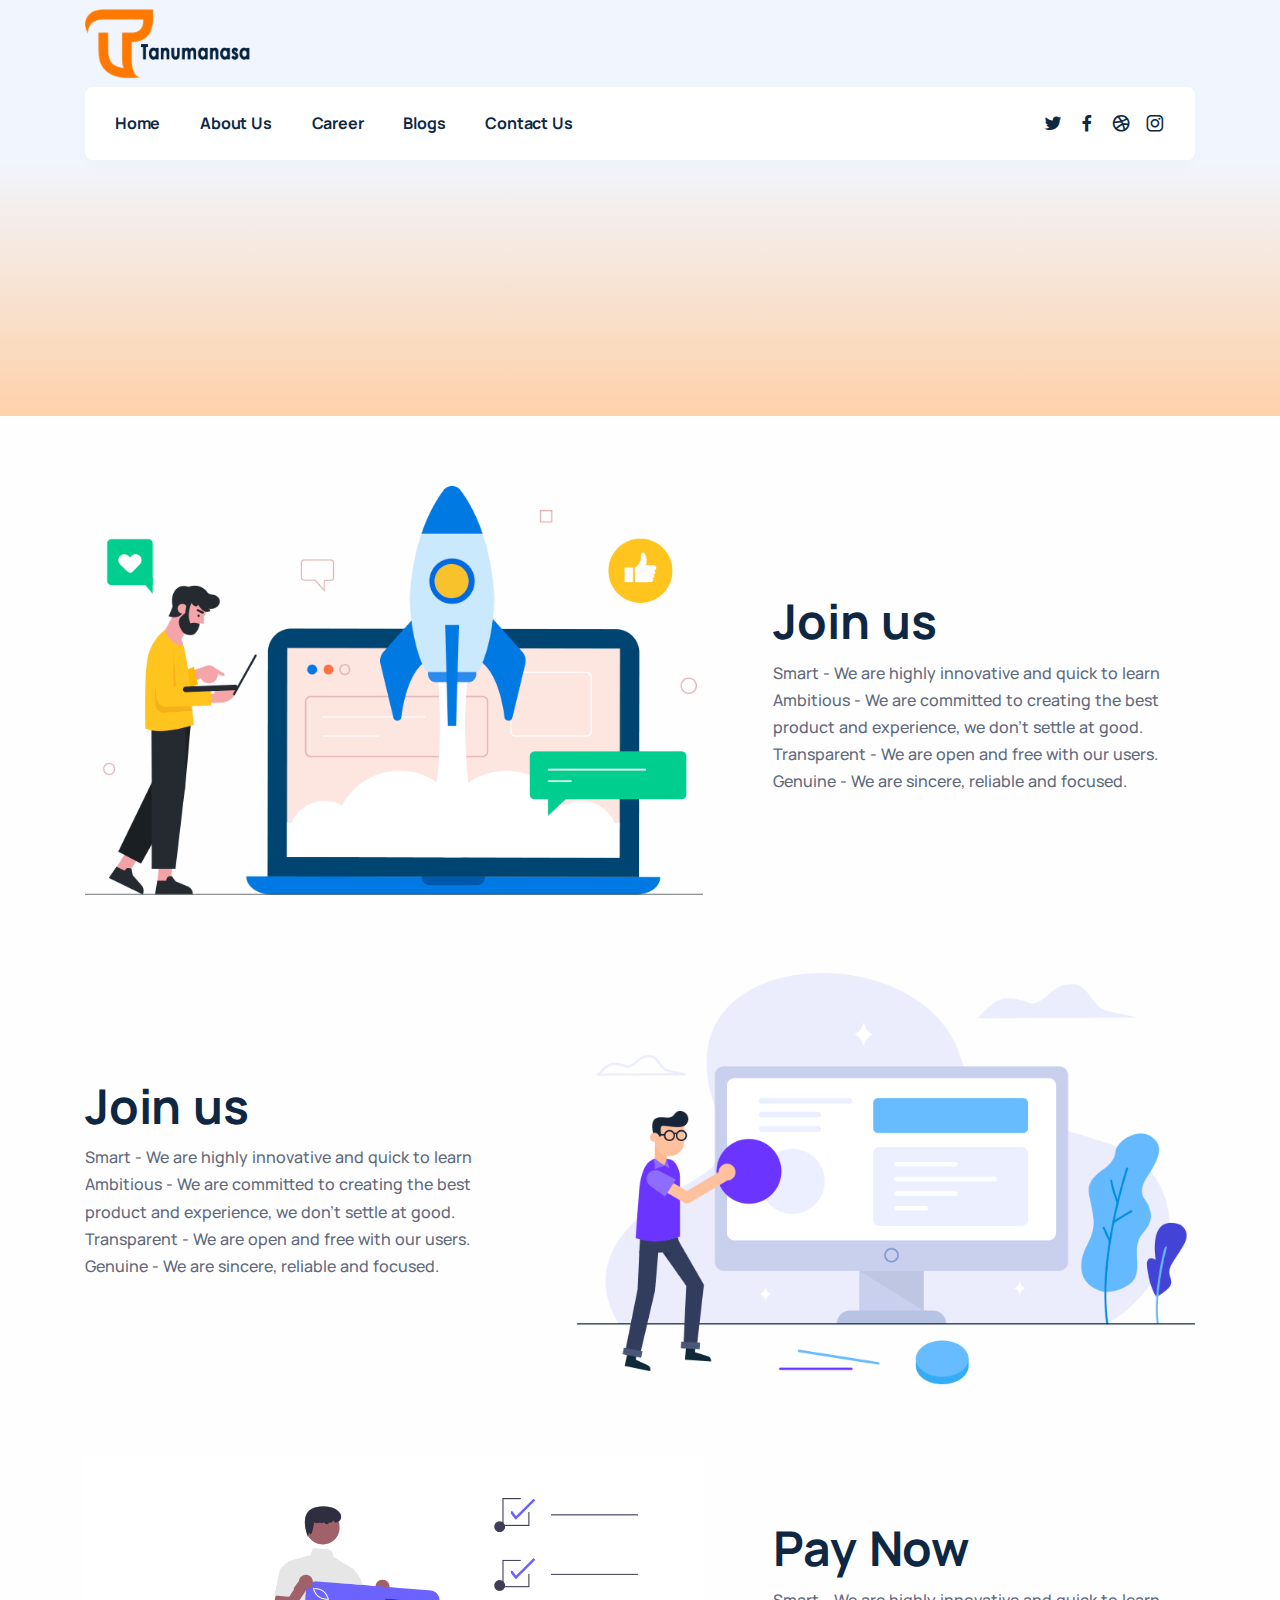
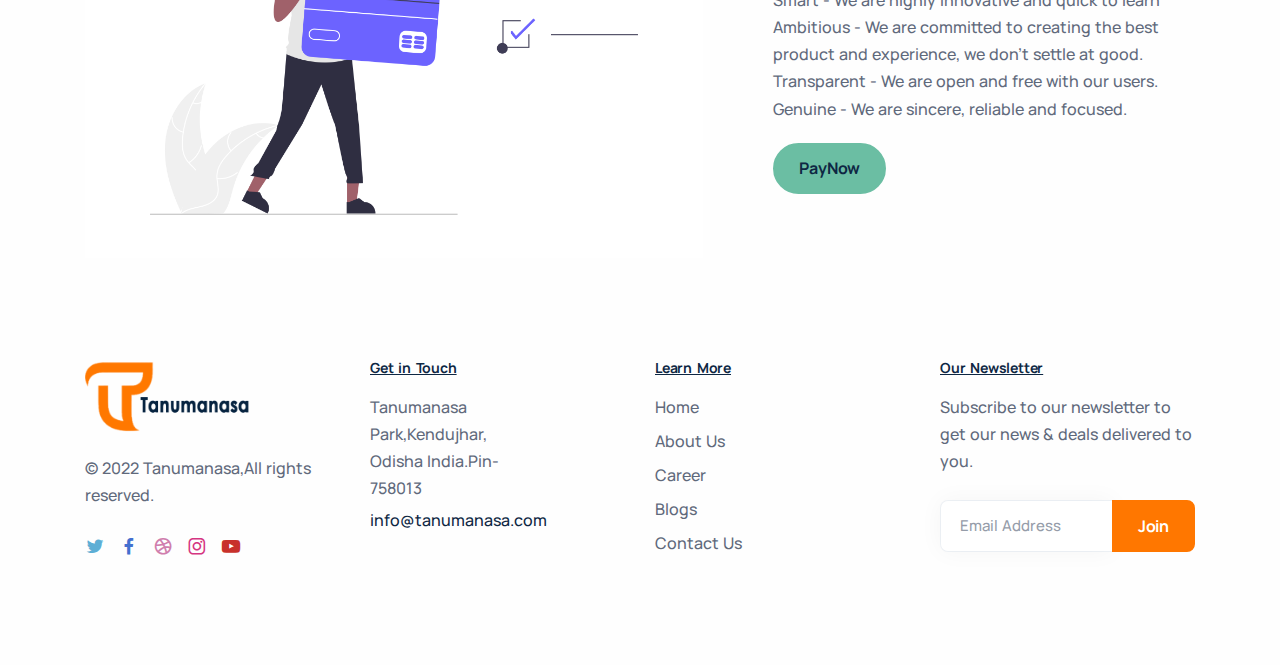
<file: career1.html>
<!DOCTYPE html>
<html lang="en">
<head>
    <meta charset="utf-8">
    <meta name="viewport" content="width=device-width, initial-scale=1.0">
    <title>Career | Tanumanasa</title>
    <link rel="stylesheet" href="./assets/css/plugins.css">
    <link rel="stylesheet" href="./assets/css/style.css">
    <link rel="stylesheet" href="./assets/css/colors/orange.css">
    <!-- Favicons -->
    <link rel="apple-touch-icon" sizes="57x57" href="favicon/apple-icon-57x57.png">
    <link rel="apple-touch-icon" sizes="60x60" href="favicon/apple-icon-60x60.png">
    <link rel="apple-touch-icon" sizes="72x72" href="favicon/apple-icon-72x72.png">
    <link rel="apple-touch-icon" sizes="76x76" href="favicon/apple-icon-76x76.png">
    <link rel="apple-touch-icon" sizes="114x114" href="favicon/apple-icon-114x114.png">
    <link rel="apple-touch-icon" sizes="120x120" href="favicon/apple-icon-120x120.png">
    <link rel="apple-touch-icon" sizes="144x144" href="favicon/apple-icon-144x144.png">
    <link rel="apple-touch-icon" sizes="152x152" href="favicon/apple-icon-152x152.png">
    <link rel="apple-touch-icon" sizes="180x180" href="favicon/apple-icon-180x180.png">
    <link rel="icon" type="image/png" sizes="192x192" href="favicon/android-icon-192x192.png">
    <link rel="icon" type="image/png" sizes="32x32" href="favicon/favicon-32x32.png">
    <link rel="icon" type="image/png" sizes="96x96" href="favicon/favicon-96x96.png">
    <link rel="icon" type="image/png" sizes="16x16" href="favicon/favicon-16x16.png">
    <link rel="manifest" href="favicon/manifest.json">
    <meta name="msapplication-TileColor" content="#ffffff">
    <meta name="msapplication-TileImage" content="favicon/ms-icon-144x144.png">
    <meta name="theme-color" content="#ffffff">
</head>
<body>
    <!-- /.content-wrapper -->
    <div class="content-wrapper">
        <!--header-->
        <header class="wrapper bg-soft-primary">
            <nav class="navbar navbar-expand-lg extended navbar-light navbar-bg-light caret-none">
                <div class="container flex-lg-column">
                    <div class="topbar d-flex flex-row w-100 justify-content-between align-items-center">
                        <div class="navbar-brand"><a href="./index.html"><img src="images/logo.png" class="logo_brand" alt="" /></a></div>
                        <div class="navbar-other ms-auto">
                            <ul class="navbar-nav flex-row align-items-center" data-sm-skip="true">
                                <!--<li class="nav-item"><a class="nav-link" data-toggle="offcanvas-info"><i class="uil uil-info-circle"></i></a></li>-->
                                <!--<li class="nav-item dropdown language-select text-uppercase">
                                  <a class="nav-link dropdown-item dropdown-toggle" href="#" role="button" data-bs-toggle="dropdown" aria-haspopup="true" aria-expanded="false">En</a>
                                  <ul class="dropdown-menu">
                                    <li class="nav-item"><a class="dropdown-item" href="#">En</a></li>
                                    <li class="nav-item"><a class="dropdown-item" href="#">De</a></li>
                                    <li class="nav-item"><a class="dropdown-item" href="#">Es</a></li>
                                  </ul>
                                </li>-->
                                <li class="nav-item d-lg-none">
                                    <div class="navbar-hamburger"><button class="hamburger animate plain" data-toggle="offcanvas-nav"><span></span></button></div>
                                </li>
                            </ul>
                            <!-- /.navbar-nav -->
                        </div>
                        <!-- /.navbar-other -->
                    </div>
                    <!-- /.d-flex -->
                    <div class="navbar-collapse-wrapper bg-white d-flex flex-row align-items-center">
                        <div class="navbar-collapse offcanvas-nav">
                            <div class="offcanvas-header d-lg-none d-xl-none">
                                <a href="./index.html"><img src="images/logo.png" srcset="images/logo.png" alt="" /></a>
                                <button type="button" class="btn-close btn-close-white offcanvas-close offcanvas-nav-close" aria-label="Close"></button>
                            </div>
                            <ul class="navbar-nav">
                                <li class="nav-item"> <a class="nav-link  " href="index.html">Home</a> </li>
                                <li class="nav-item"> <a class="nav-link " href="about.html">About Us</a> </li>
                                <!--<li class="nav-item"> <a class="nav-link" href="services.html">Services</a> </li>-->
                                <li class="nav-item"> <a class="nav-link active" href="career.html">Career</a> </li>
                                <li class="nav-item"> <a class="nav-link" href="blogs.html">Blogs</a> </li>
                                <li class="nav-item"> <a class="nav-link" href="contact.html">Contact Us</a> </li>
                            </ul>
                            <!-- /.navbar-nav -->
                        </div>
                        <!-- /.navbar-collapse -->
                        <div class="navbar-other ms-auto w-100 d-none d-lg-block">
                            <nav class="nav social social-muted justify-content-end text-end">
                                <a href="#"><i class="uil uil-twitter"></i></a>
                                <a href="#"><i class="uil uil-facebook-f"></i></a>
                                <a href="#"><i class="uil uil-dribbble"></i></a>
                                <a href="#"><i class="uil uil-instagram"></i></a>
                            </nav>
                            <!-- /.social -->
                        </div>
                        <!-- /.navbar-other -->
                    </div>
                    <!-- /.navbar-collapse-wrapper -->
                </div>
                <!-- /.container -->
            </nav>

            <div class="offcanvas-info text-inverse">
                <button type="button" class="btn-close btn-close-white offcanvas-close offcanvas-info-close" aria-label="Close"></button>
                <a href="./index.html"><img src="./assets/img/logo-light.png" srcset="./assets/img/logo-light@2x.png 2x" alt="" /></a>
                <div class="mt-4 widget">
                    <p>Sandbox is a multipurpose HTML5 template with various layouts which will be a great solution for your business.</p>
                </div>
                <!-- /.widget -->
                <div class="widget">
                    <h4 class="widget-title text-white mb-3">Contact Info</h4>
                    <address> Moonshine St. 14/05 <br /> Light City, London </address>
                    <a href="mailto:first.last@email.com">info@email.com</a><br /> +00 (123) 456 78 90
                </div>
                <!-- /.widget -->
                <div class="widget">
                    <h4 class="widget-title text-white mb-3">Learn More</h4>
                    <ul class="list-unstyled">
                        <li><a href="#">Our Story</a></li>
                        <li><a href="#">Terms of Use</a></li>
                        <li><a href="#">Privacy Policy</a></li>
                        <li><a href="#">Contact Us</a></li>
                    </ul>
                </div>
                <!-- /.widget -->
                <div class="widget">
                    <h4 class="widget-title text-white mb-3">Follow Us</h4>
                    <nav class="nav social social-white">
                        <a href="#"><i class="uil uil-twitter"></i></a>
                        <a href="#"><i class="uil uil-facebook-f"></i></a>
                        <a href="#"><i class="uil uil-dribbble"></i></a>
                        <a href="#"><i class="uil uil-instagram"></i></a>
                        <a href="#"><i class="uil uil-youtube"></i></a>
                    </nav>
                    <!-- /.social -->
                </div>
                <!-- /.widget -->
            </div>
        </header>
        <!--header-->
        <!--Bread Crumb-->

        <section class="wrapper bg-gradient-primary" style="background-color: #ff7a0557;">
            <div class="container py-5">
                <div class="row text-center">
                    <div class="col-lg-9 col-xxl-7 mx-auto" data-cues="zoomIn" data-group="welcome" data-interval="-200">
                        <h2 class="display-1 mb-4">Work with Tanumanasa</h2>
                        <p class="lead fs-24 lh-sm px-md-5 px-xl-15 px-xxl-10">We are a team committed to create a sustaninable network of bridges between Research, Resercher, Institution and Innovations. </p>
                    </div>
                    <!-- /column -->
                </div>

            </div>
            <!-- /.container -->
        </section>
        <!--Bread Crumb-->

        <section class="mt-12">
            <div class="container">
                <!-- /.row -->
                <div class="row gx-lg-8 gx-xl-12 gy-10 align-items-center">
                    <div class="col-lg-7">
                        <figure><img class="w-auto" src="./assets/img/concept/concept2.png" srcset="./assets/img/concept/concept2@2x.png 2x" alt="" /></figure>
                    </div>
                    <!-- /column -->
                    <div class="col-md-10 offset-md-1 offset-lg-0 col-lg-5 text-center text-lg-start">
                        <h1 class="display-1 mb-2 mx-md-n5 mx-lg-0">Join us</h1>
                        <p class="mb-0"> Smart - We are highly innovative and quick to learn</p>

                        <p class="mb-0">Ambitious - We are committed to creating the best product and experience, we don’t settle at good.</p>

                        <p class="mb-0">Transparent - We are open and free with our users.</p>

                        <p class="mb-0">Genuine - We are sincere, reliable and focused.</p>
                    </div>
                    <!-- /column -->
                </div>
                <!--/.row -->
            </div>
        </section>

        <section class="mt-12">
            <div class="container">
                <!-- /.row -->
                <div class="row gx-lg-8 gx-xl-12 gy-10 align-items-center">
                    
                    <!-- /column -->
                    <div class="col-md-10 offset-md-1 offset-lg-0 col-lg-5 text-center text-lg-start">
                        <h1 class="display-1 mb-2 mx-md-n5 mx-lg-0">Join us</h1>
                        <p class="mb-0"> Smart - We are highly innovative and quick to learn</p>

                        <p class="mb-0">Ambitious - We are committed to creating the best product and experience, we don’t settle at good.</p>

                        <p class="mb-0">Transparent - We are open and free with our users.</p>

                        <p class="mb-0">Genuine - We are sincere, reliable and focused.</p>
                    </div>
                    <div class="col-lg-7">
                        <figure><img class="w-auto" src="./assets/img/concept/concept10.png" srcset="./assets/img/concept/concept2@2x.png 2x" alt="" /></figure>
                    </div>
                    <!-- /column -->
                </div>
                <!--/.row -->
            </div>
        </section>

        <section class="mt-12">
            <div class="container">
                <!-- /.row -->
                <div class="row gx-lg-8 gx-xl-12 gy-10 align-items-center">
                    <div class="col-lg-7">
                        <figure><img class="w-auto" src="./images/pay.png" srcset="./assets/img/concept/concept2@2x.png 2x" alt="" /></figure>
                    </div>
                    <!-- /column -->
                    <div class="col-md-10 offset-md-1 offset-lg-0 col-lg-5 text-center text-lg-start">
                        <h1 class="display-1 mb-2 mx-md-n5 mx-lg-0">Pay Now</h1>
                        <p class="mb-0"> Smart - We are highly innovative and quick to learn</p>

                        <p class="mb-0">Ambitious - We are committed to creating the best product and experience, we don’t settle at good.</p>

                        <p class="mb-0">Transparent - We are open and free with our users.</p>

                        <p class="mb-2">Genuine - We are sincere, reliable and focused.</p>
                        <form><script  src="https://checkout.razorpay.com/v1/payment-button.js" data-payment_button_id="pl_JR3zFuMrh92ago" async> </script> </form>
                        <span><a href="https://rzp.io/l/oRJzKyFm" class="btn btn-success rounded-pill me-2 mt-2">PayNow</a></span>
                    </div>
                    <!-- /column -->
                </div>
                <!--/.row -->
            </div>
        </section>

        


    </div>
    <!--footer-->

    <footer class="bg-light">
        <div class="container py-13 py-md-15">
            <div class="row gy-6 gy-lg-0">
                <div class="col-md-4 col-lg-3">
                    <div class="widget">
                        <img class="mb-4" src="images/logo.png" srcset="images/logo.png" style="width:65%" alt="" />
                        <p class="mb-4">© 2022 Tanumanasa,All rights reserved.</p>
                        <nav class="nav social ">
                            <a href="#"><i class="uil uil-twitter"></i></a>
                            <a href="#"><i class="uil uil-facebook-f"></i></a>
                            <a href="#"><i class="uil uil-dribbble"></i></a>
                            <a href="#"><i class="uil uil-instagram"></i></a>
                            <a href="#"><i class="uil uil-youtube"></i></a>
                        </nav>
                        <!-- /.social -->
                    </div>
                    <!-- /.widget -->
                </div>
                <!-- /column -->
                <div class="col-md-4 col-lg-3">
                    <div class="widget">
                        <h4 class="widget-title  mb-3">Get in Touch</h4>
                        <address class="pe-xl-15 pe-xxl-17">Tanumanasa Park,Kendujhar, Odisha India.Pin-758013</address>
                        <a href="mailto:info@tanumanasa.com" class="link-body">info@tanumanasa.com</a>
                    </div>
                    <!-- /.widget -->
                </div>
                <!-- /column -->
                <div class="col-md-4 col-lg-3">
                    <div class="widget">
                        <h4 class="widget-title  mb-3">Learn More</h4>
                        <ul class="list-unstyled text-reset mb-0">
                            <li><a href="index.html">Home</a></li>
                            <li><a href="about.html">About Us</a></li>
                            <li><a href="career.html">Career</a></li>
                            <li><a href="blogs.html">Blogs</a></li>
                            <li><a href="contact.html">Contact Us</a></li>
                        </ul>
                    </div>
                    <!-- /.widget -->
                </div>
                <!-- /column -->
                <div class="col-md-12 col-lg-3">
                    <div class="widget">
                        <h4 class="widget-title  mb-3">Our Newsletter</h4>
                        <p class="mb-5">Subscribe to our newsletter to get our news & deals delivered to you.</p>
                        <div class="newsletter-wrapper">
                            <!-- Begin Mailchimp Signup Form -->
                            <div id="mc_embed_signup2">
                                <form action="https://elemisfreebies.us20.list-manage.com/subscribe/post?u=aa4947f70a475ce162057838d&amp;id=b49ef47a9a" method="post" id="mc-embedded-subscribe-form2" name="mc-embedded-subscribe-form" class="validate " target="_blank" novalidate>
                                    <div id="mc_embed_signup_scroll2">
                                        <div class="mc-field-group input-group form-floating">
                                            <input type="email" value="" name="EMAIL" class="required email form-control" placeholder="Email Address" id="mce-EMAIL2">
                                            <label for="mce-EMAIL2">Email Address</label>
                                            <input type="submit" value="Join" name="subscribe" id="mc-embedded-subscribe2" class="btn btn-primary">
                                        </div>
                                        <div id="mce-responses2" class="clear">
                                            <div class="response" id="mce-error-response2" style="display:none"></div>
                                            <div class="response" id="mce-success-response2" style="display:none"></div>
                                        </div> <!-- real people should not fill this in and expect good things - do not remove this or risk form bot signups-->
                                        <div style="position: absolute; left: -5000px;" aria-hidden="true"><input type="text" name="b_ddc180777a163e0f9f66ee014_4b1bcfa0bc" tabindex="-1" value=""></div>
                                        <div class="clear"></div>
                                    </div>
                                </form>
                            </div>
                            <!--End mc_embed_signup-->
                        </div>
                        <!-- /.newsletter-wrapper -->
                    </div>
                    <!-- /.widget -->
                </div>
                <!-- /column -->
            </div>
            <!--/.row -->
        </div>
        <!-- /.container -->
    </footer>

    <!--footer-->

    <div class="progress-wrap">
        <svg class="progress-circle svg-content" width="100%" height="100%" viewBox="-1 -1 102 102">
            <path d="M50,1 a49,49 0 0,1 0,98 a49,49 0 0,1 0,-98" />
        </svg>
    </div>
    <script src="https://cdn.jsdelivr.net/npm/bootstrap@5.1.1/dist/js/bootstrap.bundle.min.js" integrity="sha384-/bQdsTh/da6pkI1MST/rWKFNjaCP5gBSY4sEBT38Q/9RBh9AH40zEOg7Hlq2THRZ" crossorigin="anonymous"></script>
    <script src="https://cdnjs.cloudflare.com/ajax/libs/jquery/3.6.0/jquery.min.js" integrity="sha512-894YE6QWD5I59HgZOGReFYm4dnWc1Qt5NtvYSaNcOP+u1T9qYdvdihz0PPSiiqn/+/3e7Jo4EaG7TubfWGUrMQ==" crossorigin="anonymous"></script>
    <script src="./assets/js/plugins.js"></script>
    <script src="./assets/js/theme.js"></script>
</body>
</html>
</file>
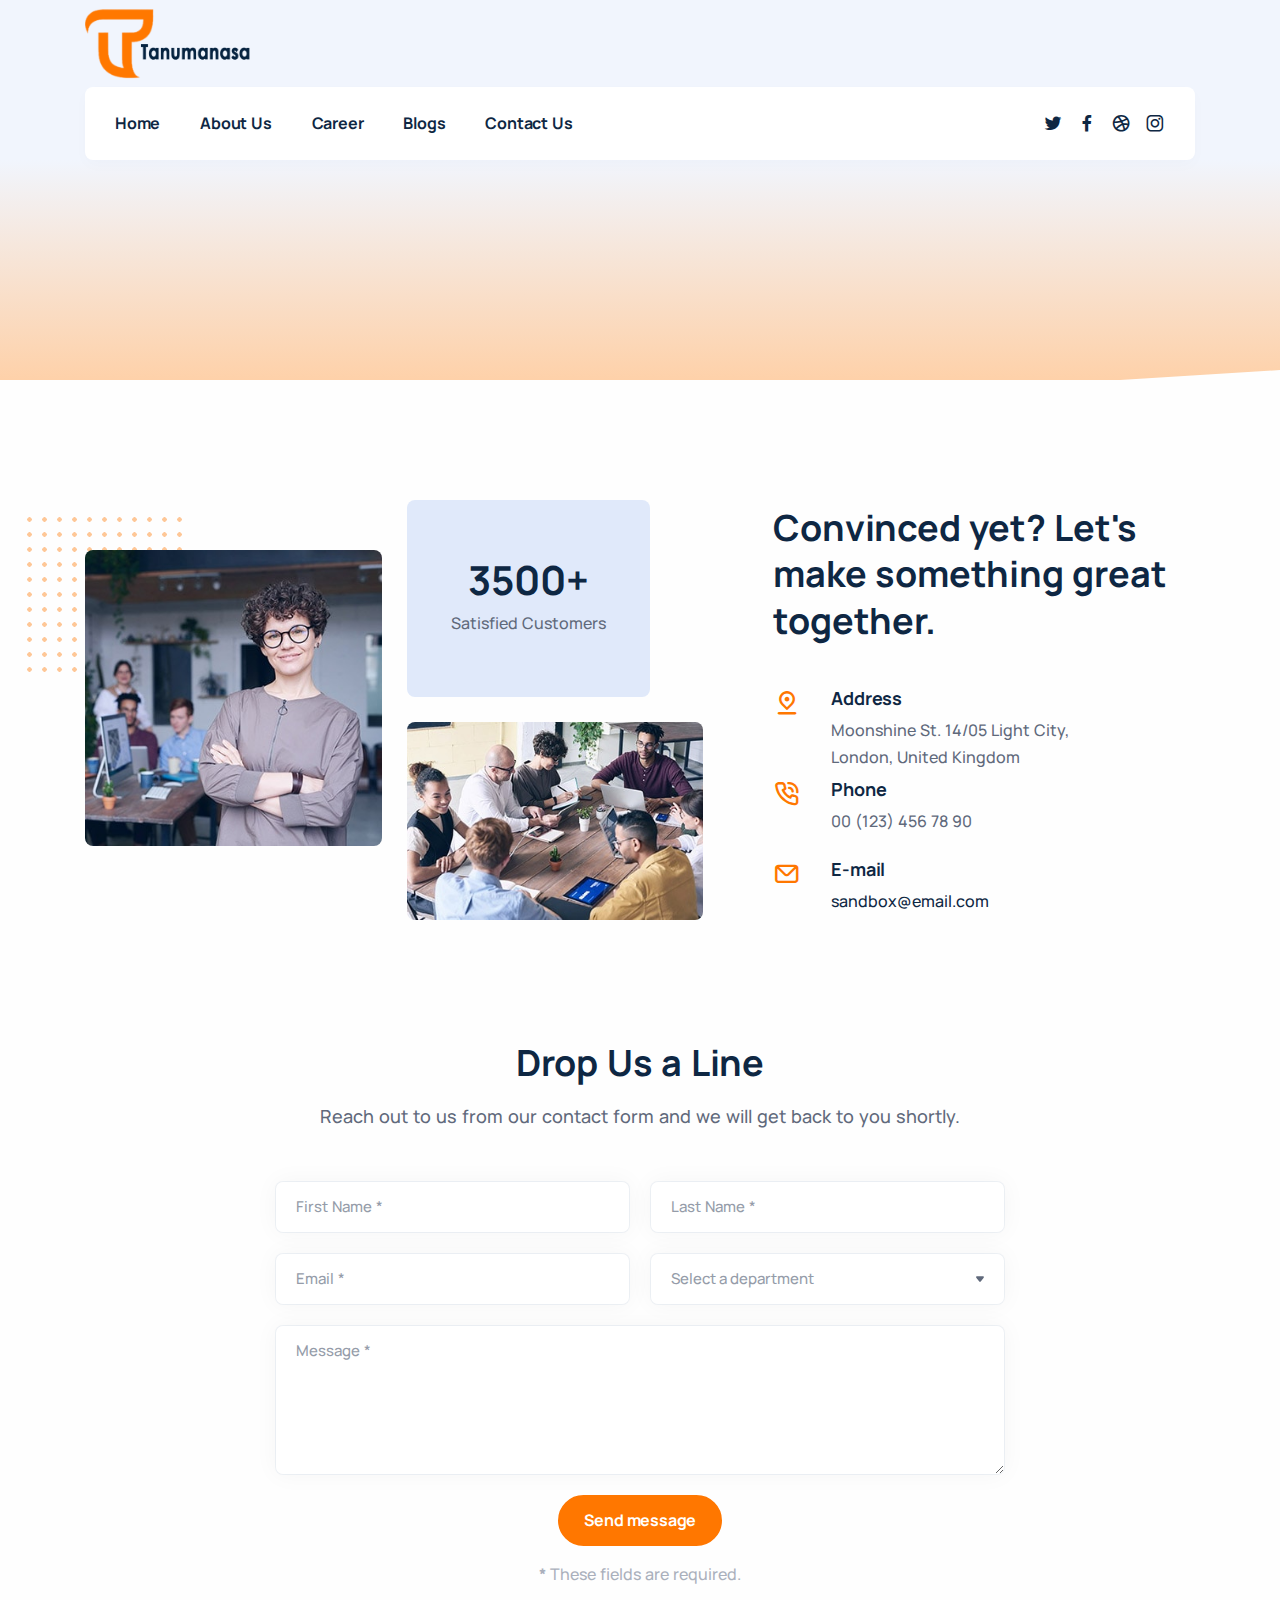
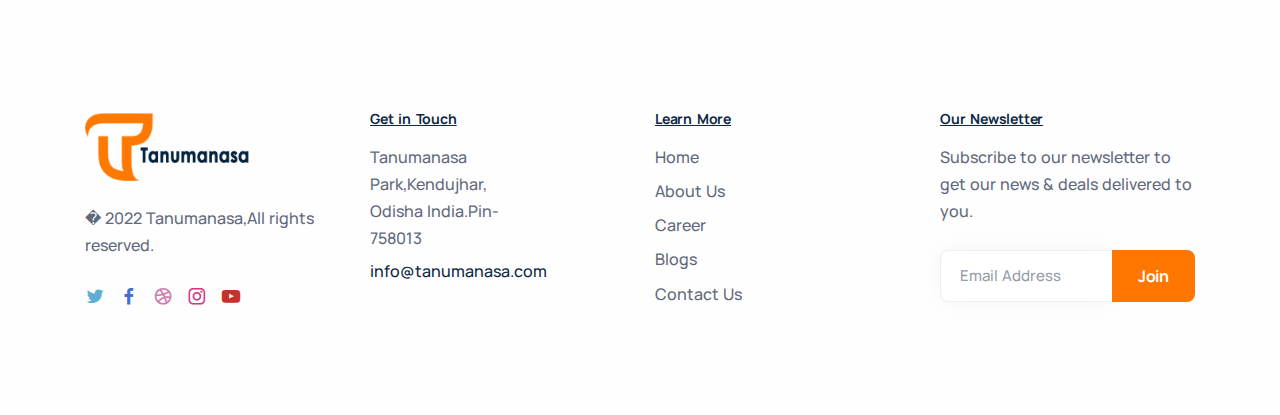
<file: contact.html>
﻿<!DOCTYPE html>
<html lang="en">
<head>
    <meta charset="utf-8">
    <meta name="viewport" content="width=device-width, initial-scale=1.0">
    <title>Contact| Tanumanasa</title>
    <link rel="stylesheet" href="./assets/css/plugins.css">
    <link rel="stylesheet" href="./assets/css/style.css">
    <link rel="stylesheet" href="./assets/css/colors/orange.css">
    <!-- Favicons -->
    <link rel="apple-touch-icon" sizes="57x57" href="favicon/apple-icon-57x57.png">
    <link rel="apple-touch-icon" sizes="60x60" href="favicon/apple-icon-60x60.png">
    <link rel="apple-touch-icon" sizes="72x72" href="favicon/apple-icon-72x72.png">
    <link rel="apple-touch-icon" sizes="76x76" href="favicon/apple-icon-76x76.png">
    <link rel="apple-touch-icon" sizes="114x114" href="favicon/apple-icon-114x114.png">
    <link rel="apple-touch-icon" sizes="120x120" href="favicon/apple-icon-120x120.png">
    <link rel="apple-touch-icon" sizes="144x144" href="favicon/apple-icon-144x144.png">
    <link rel="apple-touch-icon" sizes="152x152" href="favicon/apple-icon-152x152.png">
    <link rel="apple-touch-icon" sizes="180x180" href="favicon/apple-icon-180x180.png">
    <link rel="icon" type="image/png" sizes="192x192" href="favicon/android-icon-192x192.png">
    <link rel="icon" type="image/png" sizes="32x32" href="favicon/favicon-32x32.png">
    <link rel="icon" type="image/png" sizes="96x96" href="favicon/favicon-96x96.png">
    <link rel="icon" type="image/png" sizes="16x16" href="favicon/favicon-16x16.png">
    <link rel="manifest" href="favicon/manifest.json">
    <meta name="msapplication-TileColor" content="#ffffff">
    <meta name="msapplication-TileImage" content="favicon/ms-icon-144x144.png">
    <meta name="theme-color" content="#ffffff">
</head>
<body>
    <!-- /.content-wrapper -->
    <div class="content-wrapper">
        <!--header-->
        <header class="wrapper bg-soft-primary">
            <nav class="navbar navbar-expand-lg extended navbar-light navbar-bg-light caret-none">
                <div class="container flex-lg-column">
                    <div class="topbar d-flex flex-row w-100 justify-content-between align-items-center">
                        <div class="navbar-brand"><a href="./index.html"><img src="images/logo.png" class="logo_brand" alt="" /></a></div>
                        <div class="navbar-other ms-auto">
                            <ul class="navbar-nav flex-row align-items-center" data-sm-skip="true">
                                <!--<li class="nav-item"><a class="nav-link" data-toggle="offcanvas-info"><i class="uil uil-info-circle"></i></a></li>-->
                                <!--<li class="nav-item dropdown language-select text-uppercase">
                                  <a class="nav-link dropdown-item dropdown-toggle" href="#" role="button" data-bs-toggle="dropdown" aria-haspopup="true" aria-expanded="false">En</a>
                                  <ul class="dropdown-menu">
                                    <li class="nav-item"><a class="dropdown-item" href="#">En</a></li>
                                    <li class="nav-item"><a class="dropdown-item" href="#">De</a></li>
                                    <li class="nav-item"><a class="dropdown-item" href="#">Es</a></li>
                                  </ul>
                                </li>-->
                                <li class="nav-item d-lg-none">
                                    <div class="navbar-hamburger"><button class="hamburger animate plain" data-toggle="offcanvas-nav"><span></span></button></div>
                                </li>
                            </ul>
                            <!-- /.navbar-nav -->
                        </div>
                        <!-- /.navbar-other -->
                    </div>
                    <!-- /.d-flex -->
                    <div class="navbar-collapse-wrapper bg-white d-flex flex-row align-items-center">
                        <div class="navbar-collapse offcanvas-nav">
                            <div class="offcanvas-header d-lg-none d-xl-none">
                                <a href="./index.html"><img src="images/logo.png" srcset="images/logo.png" alt="" /></a>
                                <button type="button" class="btn-close btn-close-white offcanvas-close offcanvas-nav-close" aria-label="Close"></button>
                            </div>
                            <ul class="navbar-nav">
                                <li class="nav-item"> <a class="nav-link" href="index.html">Home</a> </li>
                                <li class="nav-item"> <a class="nav-link " href="about.html">About Us</a> </li>
                                <!--<li class="nav-item"> <a class="nav-link" href="services.html">Services</a> </li>-->
                                <li class="nav-item"> <a class="nav-link" href="career.html">Career</a> </li>
                                <li class="nav-item"> <a class="nav-link" href="blogs.html">Blogs</a> </li>
                                <li class="nav-item"> <a class="nav-link active" href="contact.html">Contact Us</a> </li>
                            </ul>
                            <!-- /.navbar-nav -->
                        </div>
                        <!-- /.navbar-collapse -->
                        <div class="navbar-other ms-auto w-100 d-none d-lg-block">
                            <nav class="nav social social-muted justify-content-end text-end">
                                <a href="#"><i class="uil uil-twitter"></i></a>
                                <a href="#"><i class="uil uil-facebook-f"></i></a>
                                <a href="#"><i class="uil uil-dribbble"></i></a>
                                <a href="#"><i class="uil uil-instagram"></i></a>
                            </nav>
                            <!-- /.social -->
                        </div>
                        <!-- /.navbar-other -->
                    </div>
                    <!-- /.navbar-collapse-wrapper -->
                </div>
                <!-- /.container -->
            </nav>

            <div class="offcanvas-info text-inverse">
                <button type="button" class="btn-close btn-close-white offcanvas-close offcanvas-info-close" aria-label="Close"></button>
                <a href="./index.html"><img src="./assets/img/logo-light.png" srcset="./assets/img/logo-light@2x.png 2x" alt="" /></a>
                <div class="mt-4 widget">
                    <p>Sandbox is a multipurpose HTML5 template with various layouts which will be a great solution for your business.</p>
                </div>
                <!-- /.widget -->
                <div class="widget">
                    <h4 class="widget-title text-white mb-3">Contact Info</h4>
                    <address> Moonshine St. 14/05 <br /> Light City, London </address>
                    <a href="mailto:first.last@email.com">info@email.com</a><br /> +00 (123) 456 78 90
                </div>
                <!-- /.widget -->
                <div class="widget">
                    <h4 class="widget-title text-white mb-3">Learn More</h4>
                    <ul class="list-unstyled">
                        <li><a href="#">Our Story</a></li>
                        <li><a href="#">Terms of Use</a></li>
                        <li><a href="#">Privacy Policy</a></li>
                        <li><a href="#">Contact Us</a></li>
                    </ul>
                </div>
                <!-- /.widget -->
                <div class="widget">
                    <h4 class="widget-title text-white mb-3">Follow Us</h4>
                    <nav class="nav social social-white">
                        <a href="#"><i class="uil uil-twitter"></i></a>
                        <a href="#"><i class="uil uil-facebook-f"></i></a>
                        <a href="#"><i class="uil uil-dribbble"></i></a>
                        <a href="#"><i class="uil uil-instagram"></i></a>
                        <a href="#"><i class="uil uil-youtube"></i></a>
                    </nav>
                    <!-- /.social -->
                </div>
                <!-- /.widget -->
            </div>
        </header>
        <!--header-->
        <!--Bread Crumb-->

        <section class="wrapper bg-gradient-primary" style="background-color: #ff7a0557;">
            <div class="container py-5">
                <div class="row text-center">
                    <div class="col-lg-9 col-xxl-7 mx-auto" data-cues="zoomIn" data-group="welcome" data-interval="-200">
                        <h2 class="display-1 mb-4">Get in Touch</h2>
                        <p class="lead fs-24 lh-sm px-md-5 px-xl-15 px-xxl-10">Have any questions? Reach out to us from our contact form and we will get back to you shortly. </p>
                    </div>
                    <!-- /column -->
                </div>

            </div>
            <!-- /.container -->
        </section>
        <!--Bread Crumb-->

        <!-- /section -->
        <section class="wrapper bg-light">
            <div class="container pb-14 pb-md-16">
              
            </div>
            <!-- /.container -->
        </section>
    
        <!-- /section -->
        <section class="wrapper bg-light angled upper-end">
            <div class="container">
                <div class="row gy-10 gx-lg-8 gx-xl-12 mb-16 align-items-center">
                    <div class="col-lg-7 position-relative">
                        <div class="shape bg-dot primary rellax w-18 h-18" data-rellax-speed="1" style="top: 0; left: -1.4rem; z-index: 0;"></div>
                        <div class="row gx-md-5 gy-5">
                            <div class="col-md-6">
                                <figure class="rounded mt-md-10 position-relative"><img src="./assets/img/photos/g5.jpg" srcset="./assets/img/photos/g5@2x.jpg 2x" alt=""></figure>
                            </div>
                            <!--/column -->
                            <div class="col-md-6">
                                <div class="row gx-md-5 gy-5">
                                    <div class="col-md-12 order-md-2">
                                        <figure class="rounded"><img src="./assets/img/photos/g6.jpg" srcset="./assets/img/photos/g6@2x.jpg 2x" alt=""></figure>
                                    </div>
                                    <!--/column -->
                                    <div class="col-md-10">
                                        <div class="card bg-pale-primary text-center counter-wrapper">
                                            <div class="card-body py-11">
                                                <h3 class="counter text-nowrap">5000+</h3>
                                                <p class="mb-0">Satisfied Customers</p>
                                            </div>
                                            <!--/.card-body -->
                                        </div>
                                        <!--/.card -->
                                    </div>
                                    <!--/column -->
                                </div>
                                <!--/.row -->
                            </div>
                            <!--/column -->
                        </div>
                        <!--/.row -->
                    </div>
                    <!--/column -->
                    <div class="col-lg-5">
                        <h2 class="display-4 mb-8">Convinced yet? Let's make something great together.</h2>
                        <div class="d-flex flex-row">
                            <div>
                                <div class="icon text-primary fs-28 me-6 mt-n1"> <i class="uil uil-location-pin-alt"></i> </div>
                            </div>
                            <div>
                                <h5 class="mb-1">Address</h5>
                                <address>Moonshine St. 14/05 Light City, <br class="d-none d-md-block" />London, United Kingdom</address>
                            </div>
                        </div>
                        <div class="d-flex flex-row">
                            <div>
                                <div class="icon text-primary fs-28 me-6 mt-n1"> <i class="uil uil-phone-volume"></i> </div>
                            </div>
                            <div>
                                <h5 class="mb-1">Phone</h5>
                                <p>00 (123) 456 78 90</p>
                            </div>
                        </div>
                        <div class="d-flex flex-row">
                            <div>
                                <div class="icon text-primary fs-28 me-6 mt-n1"> <i class="uil uil-envelope"></i> </div>
                            </div>
                            <div>
                                <h5 class="mb-1">E-mail</h5>
                                <p class="mb-0"><a href="mailto:sandbox@email.com" class="link-body">sandbox@email.com</a></p>
                            </div>
                        </div>
                    </div>
                    <!--/column -->
                </div>
                <!--/.row -->
                <div class="row">
                    <div class="col-lg-10 offset-lg-1 col-xl-8 offset-xl-2">
                        <h2 class="display-4 mb-3 text-center">Drop Us a Line</h2>
                        <p class="lead text-center mb-10">Reach out to us from our contact form and we will get back to you shortly.</p>
                        <form class="contact-form needs-validation" method="post" action="./assets/php/contact.php" novalidate>
                            <div class="messages"></div>
                            <div class="row gx-4">
                                <div class="col-md-6">
                                    <div class="form-floating mb-4">
                                        <input id="form_name" type="text" name="name" class="form-control" placeholder="Jane" required>
                                        <label for="form_name">First Name *</label>
                                        <div class="valid-feedback"> Looks good! </div>
                                        <div class="invalid-feedback"> Please enter your first name. </div>
                                    </div>
                                </div>
                                <!-- /column -->
                                <div class="col-md-6">
                                    <div class="form-floating mb-4">
                                        <input id="form_lastname" type="text" name="surname" class="form-control" placeholder="Doe" required>
                                        <label for="form_lastname">Last Name *</label>
                                        <div class="valid-feedback"> Looks good! </div>
                                        <div class="invalid-feedback"> Please enter your last name. </div>
                                    </div>
                                </div>
                                <!-- /column -->
                                <div class="col-md-6">
                                    <div class="form-floating mb-4">
                                        <input id="form_email" type="email" name="email" class="form-control" placeholder="jane.doe@example.com" required>
                                        <label for="form_email">Email *</label>
                                        <div class="valid-feedback"> Looks good! </div>
                                        <div class="invalid-feedback"> Please provide a valid email address. </div>
                                    </div>
                                </div>
                                <!-- /column -->
                                <div class="col-md-6">
                                    <div class="form-select-wrapper">
                                        <select class="form-select" id="form-select" required>
                                            <option selected disabled value="">Select a department</option>
                                            <option value="1">Sales</option>
                                            <option value="2">Marketing</option>
                                            <option value="3">Customer Support</option>
                                        </select>
                                        <div class="valid-feedback"> Looks good! </div>
                                        <div class="invalid-feedback"> Please select a department. </div>
                                    </div>
                                </div>
                                <!-- /column -->
                                <div class="col-12">
                                    <div class="form-floating mb-4">
                                        <textarea id="form_message" name="message" class="form-control" placeholder="Your message" style="height: 150px" required></textarea>
                                        <label for="form_message">Message *</label>
                                        <div class="valid-feedback"> Looks good! </div>
                                        <div class="invalid-feedback"> Please enter your messsage. </div>
                                    </div>
                                </div>
                                <!-- /column -->
                                <div class="col-12 text-center">
                                    <input type="submit" class="btn btn-primary rounded-pill btn-send mb-3" value="Send message">
                                    <p class="text-muted"><strong>*</strong> These fields are required.</p>
                                </div>
                                <!-- /column -->
                            </div>
                            <!-- /.row -->
                        </form>
                        <!-- /form -->
                    </div>
                    <!-- /column -->
                </div>
                <!-- /.row -->
            </div>
            <!-- /.container -->
        </section>
        <!-- /section -->



    </div>
    <!-- /.content-wrapper -->
    <!--footer-->

    <footer class="bg-light">
        <div class="container py-13 py-md-15">
            <div class="row gy-6 gy-lg-0">
                <div class="col-md-4 col-lg-3">
                    <div class="widget">
                        <img class="mb-4" src="images/logo.png" srcset="images/logo.png" style="width:65%" alt="" />
                        <p class="mb-4">� 2022 Tanumanasa,All rights reserved.</p>
                        <nav class="nav social ">
                            <a href="#"><i class="uil uil-twitter"></i></a>
                            <a href="#"><i class="uil uil-facebook-f"></i></a>
                            <a href="#"><i class="uil uil-dribbble"></i></a>
                            <a href="#"><i class="uil uil-instagram"></i></a>
                            <a href="#"><i class="uil uil-youtube"></i></a>
                        </nav>
                        <!-- /.social -->
                    </div>
                    <!-- /.widget -->
                </div>
                <!-- /column -->
                <div class="col-md-4 col-lg-3">
                    <div class="widget">
                        <h4 class="widget-title  mb-3">Get in Touch</h4>
                        <address class="pe-xl-15 pe-xxl-17">Tanumanasa Park,Kendujhar, Odisha India.Pin-758013</address>
                        <a href="mailto:info@tanumanasa.com" class="link-body">info@tanumanasa.com</a>
                    </div>
                    <!-- /.widget -->
                </div>
                <!-- /column -->
                <div class="col-md-4 col-lg-3">
                    <div class="widget">
                        <h4 class="widget-title  mb-3">Learn More</h4>
                        <ul class="list-unstyled text-reset mb-0">
                            <li><a href="index.html">Home</a></li>
                            <li><a href="about.html">About Us</a></li>
                            <li><a href="career.html">Career</a></li>
                            <li><a href="blogs.html">Blogs</a></li>
                            <li><a href="contact.html">Contact Us</a></li>
                        </ul>
                    </div>
                    <!-- /.widget -->
                </div>
                <!-- /column -->
                <div class="col-md-12 col-lg-3">
                    <div class="widget">
                        <h4 class="widget-title  mb-3">Our Newsletter</h4>
                        <p class="mb-5">Subscribe to our newsletter to get our news & deals delivered to you.</p>
                        <div class="newsletter-wrapper">
                            <!-- Begin Mailchimp Signup Form -->
                            <div id="mc_embed_signup2">
                                <form action="https://elemisfreebies.us20.list-manage.com/subscribe/post?u=aa4947f70a475ce162057838d&amp;id=b49ef47a9a" method="post" id="mc-embedded-subscribe-form2" name="mc-embedded-subscribe-form" class="validate " target="_blank" novalidate>
                                    <div id="mc_embed_signup_scroll2">
                                        <div class="mc-field-group input-group form-floating">
                                            <input type="email" value="" name="EMAIL" class="required email form-control" placeholder="Email Address" id="mce-EMAIL2">
                                            <label for="mce-EMAIL2">Email Address</label>
                                            <input type="submit" value="Join" name="subscribe" id="mc-embedded-subscribe2" class="btn btn-primary">
                                        </div>
                                        <div id="mce-responses2" class="clear">
                                            <div class="response" id="mce-error-response2" style="display:none"></div>
                                            <div class="response" id="mce-success-response2" style="display:none"></div>
                                        </div> <!-- real people should not fill this in and expect good things - do not remove this or risk form bot signups-->
                                        <div style="position: absolute; left: -5000px;" aria-hidden="true"><input type="text" name="b_ddc180777a163e0f9f66ee014_4b1bcfa0bc" tabindex="-1" value=""></div>
                                        <div class="clear"></div>
                                    </div>
                                </form>
                            </div>
                            <!--End mc_embed_signup-->
                        </div>
                        <!-- /.newsletter-wrapper -->
                    </div>
                    <!-- /.widget -->
                </div>
                <!-- /column -->
            </div>
            <!--/.row -->
        </div>
        <!-- /.container -->
    </footer>

    <!--footer-->

    <div class="progress-wrap">
        <svg class="progress-circle svg-content" width="100%" height="100%" viewBox="-1 -1 102 102">
            <path d="M50,1 a49,49 0 0,1 0,98 a49,49 0 0,1 0,-98" />
        </svg>
    </div>
    <script src="https://cdn.jsdelivr.net/npm/bootstrap@5.1.1/dist/js/bootstrap.bundle.min.js" integrity="sha384-/bQdsTh/da6pkI1MST/rWKFNjaCP5gBSY4sEBT38Q/9RBh9AH40zEOg7Hlq2THRZ" crossorigin="anonymous"></script>
    <script src="https://cdnjs.cloudflare.com/ajax/libs/jquery/3.6.0/jquery.min.js" integrity="sha512-894YE6QWD5I59HgZOGReFYm4dnWc1Qt5NtvYSaNcOP+u1T9qYdvdihz0PPSiiqn/+/3e7Jo4EaG7TubfWGUrMQ==" crossorigin="anonymous"></script>
    <script src="./assets/js/plugins.js"></script>
    <script src="./assets/js/theme.js"></script>
</body>
</html>
</file>
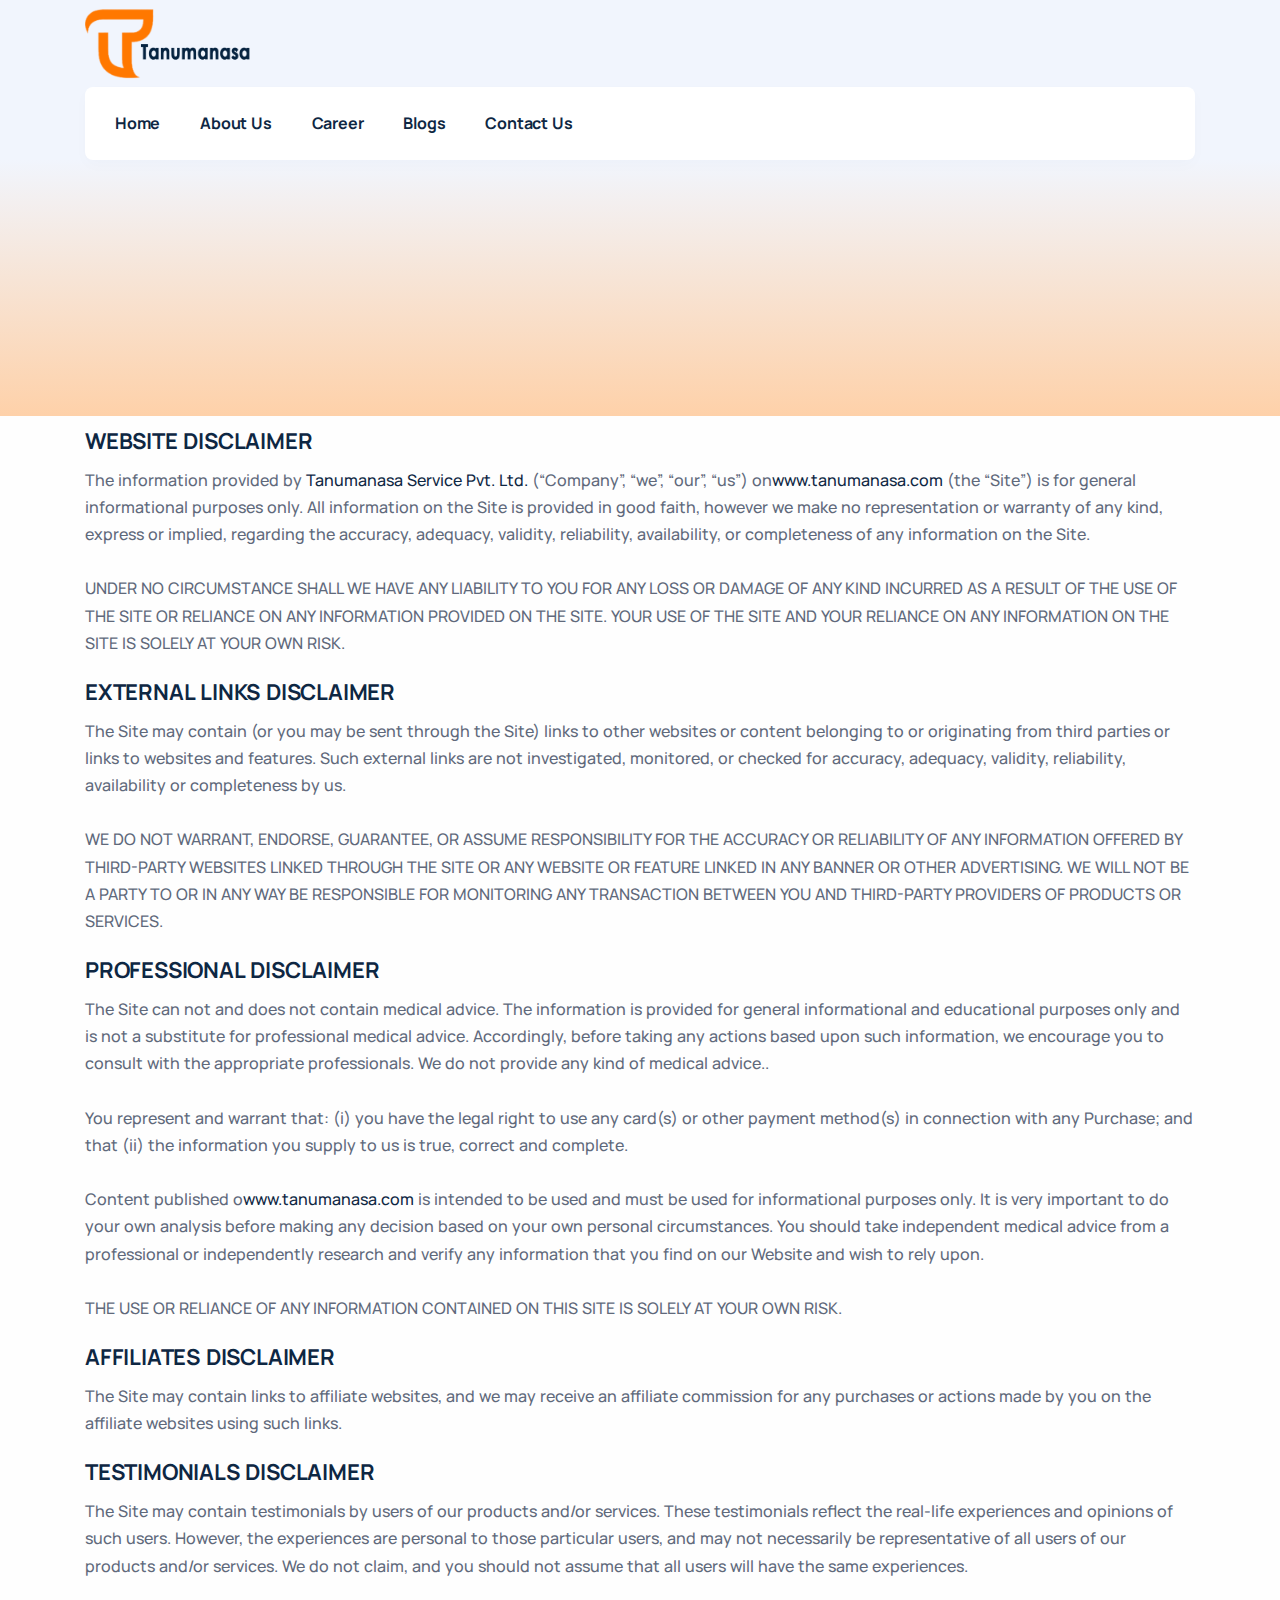
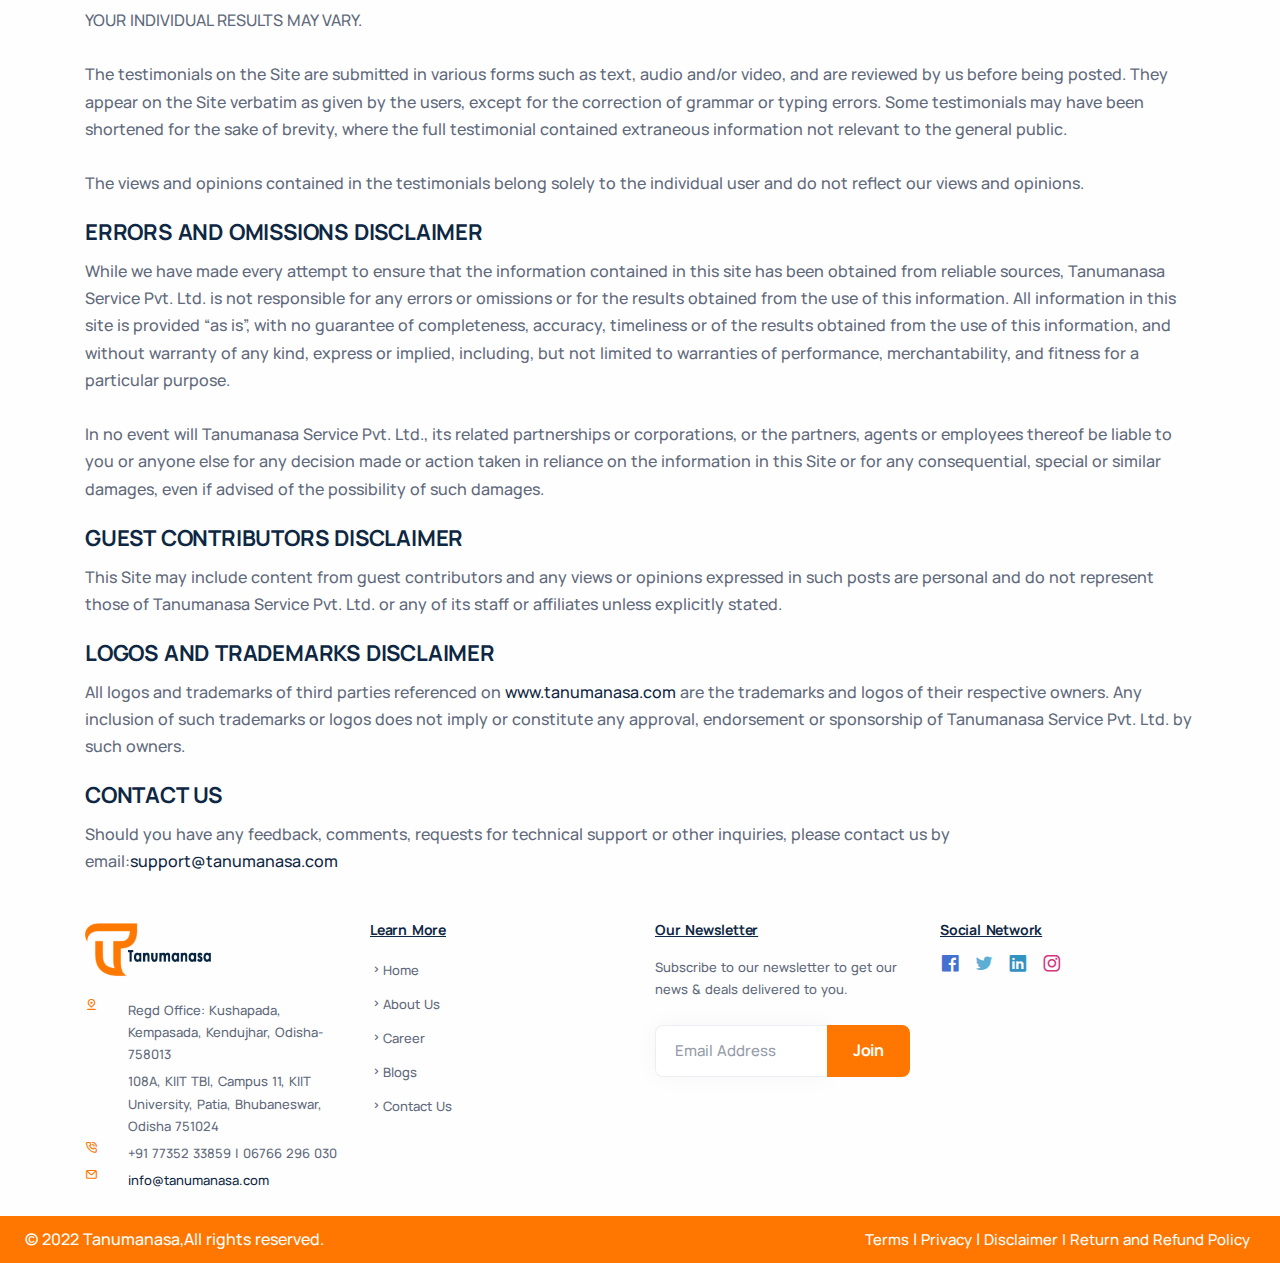
<file: disclaimer.html>
<!DOCTYPE html>
<html lang="en">
<head>
    <meta charset="utf-8">
    <meta name="viewport" content="width=device-width, initial-scale=1.0">
    <title>Disclaimer | Tanumanasa</title>
    <link rel="stylesheet" href="./assets/css/plugins.css">
    <link rel="stylesheet" href="./assets/css/style.css">
    <link rel="stylesheet" href="./assets/css/colors/orange.css">
    <!-- Favicons -->
    <link rel="apple-touch-icon" sizes="57x57" href="favicon/apple-icon-57x57.png">
    <link rel="apple-touch-icon" sizes="60x60" href="favicon/apple-icon-60x60.png">
    <link rel="apple-touch-icon" sizes="72x72" href="favicon/apple-icon-72x72.png">
    <link rel="apple-touch-icon" sizes="76x76" href="favicon/apple-icon-76x76.png">
    <link rel="apple-touch-icon" sizes="114x114" href="favicon/apple-icon-114x114.png">
    <link rel="apple-touch-icon" sizes="120x120" href="favicon/apple-icon-120x120.png">
    <link rel="apple-touch-icon" sizes="144x144" href="favicon/apple-icon-144x144.png">
    <link rel="apple-touch-icon" sizes="152x152" href="favicon/apple-icon-152x152.png">
    <link rel="apple-touch-icon" sizes="180x180" href="favicon/apple-icon-180x180.png">
    <link rel="icon" type="image/png" sizes="192x192" href="favicon/android-icon-192x192.png">
    <link rel="icon" type="image/png" sizes="32x32" href="favicon/favicon-32x32.png">
    <link rel="icon" type="image/png" sizes="96x96" href="favicon/favicon-96x96.png">
    <link rel="icon" type="image/png" sizes="16x16" href="favicon/favicon-16x16.png">
    <link rel="manifest" href="favicon/manifest.json">
    <meta name="msapplication-TileColor" content="#ffffff">
    <meta name="msapplication-TileImage" content="favicon/ms-icon-144x144.png">
    <meta name="theme-color" content="#ffffff">
</head>
<body>
    <!-- /.content-wrapper -->
    <div class="content-wrapper">
        <!--header-->
        <header class="wrapper bg-soft-primary">
            <nav class="navbar navbar-expand-lg extended navbar-light navbar-bg-light caret-none">
              <div class="container flex-lg-column">
                <div class="topbar d-flex flex-row w-100 justify-content-between align-items-center">
                  <div class="navbar-brand"><a href="./index.html"><img src="images/logo.png" class="logo_brand"  alt="" /></a></div>
                  <div class="navbar-other ms-auto">
                    <ul class="navbar-nav flex-row align-items-center" data-sm-skip="true">
                      <!--<li class="nav-item"><a class="nav-link" data-toggle="offcanvas-info"><i class="uil uil-info-circle"></i></a></li>-->
                      <!--<li class="nav-item dropdown language-select text-uppercase">
                        <a class="nav-link dropdown-item dropdown-toggle" href="#" role="button" data-bs-toggle="dropdown" aria-haspopup="true" aria-expanded="false">En</a>
                        <ul class="dropdown-menu">
                          <li class="nav-item"><a class="dropdown-item" href="#">En</a></li>
                          <li class="nav-item"><a class="dropdown-item" href="#">De</a></li>
                          <li class="nav-item"><a class="dropdown-item" href="#">Es</a></li>
                        </ul>
                      </li>-->
                      <li class="nav-item d-lg-none">
                        <div class="navbar-hamburger"><button class="hamburger animate plain" data-toggle="offcanvas-nav"><span></span></button></div>
                      </li>
                    </ul>
                    <!-- /.navbar-nav -->
                  </div>
                  <!-- /.navbar-other -->
                </div>
                <!-- /.d-flex -->
                <div class="navbar-collapse-wrapper bg-white d-flex flex-row align-items-center">
                  <div class="navbar-collapse offcanvas-nav">
                    <div class="offcanvas-header d-lg-none d-xl-none">
                      <a href="./index.html"><img src="images/logo.png" srcset="images/logo.png" alt="" /></a>
                      <button type="button" class="btn-close btn-close-white offcanvas-close offcanvas-nav-close" aria-label="Close"></button>
                    </div>
                      <ul class="navbar-nav">
                          <li class="nav-item"> <a class="nav-link active " href="index.html">Home</a> </li>
                          <li class="nav-item"> <a class="nav-link " href="about.html">About Us</a> </li>
                          <!--<li class="nav-item"> <a class="nav-link" href="services.html">Services</a> </li>-->
                          <li class="nav-item"> <a class="nav-link" href="career.html">Career</a> </li>
                          <li class="nav-item"> <a class="nav-link" href="blogs.html">Blogs</a> </li>
                          <li class="nav-item"> <a class="nav-link" href="contact.html">Contact Us</a> </li>
                      </ul>
                    <!-- /.navbar-nav -->
                  </div>
                  <!-- /.navbar-collapse -->
                  <!-- <div class="navbar-other ms-auto w-100 d-none d-lg-block">
                    <nav class="nav social social-muted justify-content-end text-end">
                      <a href="#"><i class="uil uil-twitter"></i></a>
                      <a href="#"><i class="uil uil-facebook-f"></i></a>
                      <a href="#"><i class="uil uil-dribbble"></i></a>
                      <a href="#"><i class="uil uil-instagram"></i></a>
                    </nav>
                  </div> -->
                  <!-- /.navbar-other -->
                </div>
                <!-- /.navbar-collapse-wrapper -->
              </div>
              <!-- /.container -->
            </nav>
            <!-- /.navbar -->
          
          </header>
          <!-- /header -->
        <!--Bread Crumb-->

        <section class="wrapper bg-gradient-primary" style="background-color: #ff7a0557;">
            <div class="container py-5">
                <div class="row text-center">
                    <div class="col-lg-9 col-xxl-7 mx-auto" data-cues="zoomIn" data-group="welcome" data-interval="-200">
                        <h2 class="display-1 mb-4">Disclaimer</h2>
                        <p class="lead fs-24 lh-sm px-md-5 px-xl-15 px-xxl-10">You have to grow from the inside out. None can teach you, none can make you spiritual. There is no other teacher but your own soul. </p>
                    </div>
                    <!-- /column -->
                </div>

            </div>
            <!-- /.container -->
        </section>
        <!--Bread Crumb-->
        <section>
            <div class="container">
               
                <div class="section-pannel-content">
                    <h3 class="terms">WEBSITE DISCLAIMER</h3>
                    <p>
                        The information provided by <a href="#"> Tanumanasa Service Pvt. Ltd.</a> (“Company”, “we”, “our”, “us”) on<a href="https://tanumanasa.com" target="blank">www.tanumanasa.com</a> (the “Site”) is for general informational purposes only. All information on the Site is provided in good faith, however we make no representation or warranty of any kind, express or implied, regarding the accuracy, adequacy, validity, reliability, availability, or completeness of any information on the Site.<br><br>
                        UNDER NO CIRCUMSTANCE SHALL WE HAVE ANY LIABILITY TO YOU FOR ANY LOSS OR DAMAGE OF ANY KIND INCURRED AS A RESULT OF THE USE OF THE SITE OR RELIANCE ON ANY INFORMATION PROVIDED ON THE SITE. YOUR USE OF THE SITE AND YOUR RELIANCE ON ANY INFORMATION ON THE SITE IS SOLELY AT YOUR OWN RISK.<br>

                    </p>
                    <h3 class="terms">EXTERNAL LINKS DISCLAIMER</h3>
                    <p>
                        The Site may contain (or you may be sent through the Site) links to other websites or content belonging to or originating from third parties or links to websites and features. Such external links are not investigated, monitored, or checked for accuracy, adequacy, validity, reliability, availability or completeness by us.<br><br>

                        WE DO NOT WARRANT, ENDORSE, GUARANTEE, OR ASSUME RESPONSIBILITY FOR THE ACCURACY OR RELIABILITY OF ANY INFORMATION OFFERED BY THIRD-PARTY WEBSITES LINKED THROUGH THE SITE OR ANY WEBSITE OR FEATURE LINKED IN ANY BANNER OR OTHER ADVERTISING. WE WILL NOT BE A PARTY TO OR IN ANY WAY BE RESPONSIBLE FOR MONITORING ANY TRANSACTION BETWEEN YOU AND THIRD-PARTY PROVIDERS OF PRODUCTS OR SERVICES.
                    </p>

                    <h3 class="terms">PROFESSIONAL DISCLAIMER</h3>
                    <p>
                        The Site can not and does not contain medical advice. The information is provided for general informational and educational purposes only and is not a substitute for professional medical advice. Accordingly, before taking any actions based upon such information, we encourage you to consult with the appropriate professionals. We do not provide any kind of medical advice..<br><br>
                        You represent and warrant that: (i) you have the legal right to use any card(s) or other payment method(s) in connection with any Purchase; and that (ii) the information you supply to us is true, correct and complete.<br><br>
                        Content published o<a href="https://tanumanasa.com" target="blank">www.tanumanasa.com</a>  is intended to be used and must be used for informational purposes only. It is very important to do your own analysis before making any decision based on your own personal circumstances. You should take independent medical advice from a professional or independently research and verify any information that you find on our Website and wish to rely upon. <br><br>
                        THE USE OR RELIANCE OF ANY INFORMATION CONTAINED ON THIS SITE IS SOLELY AT YOUR OWN RISK.<br>
                    </p>

                    <h3 class="terms">AFFILIATES DISCLAIMER</h3>
                    <p>The Site may contain links to affiliate websites, and we may receive an affiliate commission for any purchases or actions made by you on the affiliate websites using such links.</p>

                    <h3 class="terms">TESTIMONIALS DISCLAIMER</h3>
                    <p>
                        The Site may contain testimonials by users of our products and/or services. These testimonials reflect the real-life experiences and opinions of such users. However, the experiences are personal to those particular users, and may not necessarily be representative of all users of our products and/or services. We do not claim, and you should not assume that all users will have the same experiences.<br><br>
                        YOUR INDIVIDUAL RESULTS MAY VARY.
                        <br><br>The testimonials on the Site are submitted in various forms such as text, audio and/or video, and are reviewed by us before being posted. They appear on the Site verbatim as given by the users, except for the correction of grammar or typing errors. Some testimonials may have been shortened for the sake of brevity, where the full testimonial contained extraneous information not relevant to the general public.<br><br>
                        The views and opinions contained in the testimonials belong solely to the individual user and do not reflect our views and opinions.

                    </p>
                    <h3 class="terms">ERRORS AND OMISSIONS DISCLAIMER</h3>
                    <p>
                        While we have made every attempt to ensure that the information contained in this site has been obtained from reliable sources, Tanumanasa Service Pvt. Ltd. is not responsible for any errors or omissions or for the results obtained from the use of this information. All information in this site is provided “as is”, with no guarantee of completeness, accuracy, timeliness or of the results obtained from the use of this information, and without warranty of any kind, express or implied, including, but not limited to warranties of performance, merchantability, and fitness for a particular purpose.<br><br>
                        In no event will Tanumanasa Service Pvt. Ltd., its related partnerships or corporations, or the partners, agents or employees thereof be liable to you or anyone else for any decision made or action taken in reliance on the information in this Site or for any consequential, special or similar damages, even if advised of the possibility of such damages.

                    </p>
                    <h3 class="terms">GUEST CONTRIBUTORS DISCLAIMER</h3>
                    <p>
                        This Site may include content from guest contributors and any views or opinions expressed in such posts are personal and do not represent those of Tanumanasa Service Pvt. Ltd. or any of its staff or affiliates unless explicitly stated.
                        <h3>LOGOS AND TRADEMARKS DISCLAIMER</h3>
                    <p>All logos and trademarks of third parties referenced on <a href="https://tanumanasa.com" target="blank">www.tanumanasa.com</a> are the trademarks and logos of their respective owners. Any inclusion of such trademarks or logos does not imply or constitute any approval, endorsement or sponsorship of Tanumanasa Service Pvt. Ltd. by such owners.</p>
                    <h3 class="terms">CONTACT US</h3>
                    <p>
                        Should you have any feedback, comments, requests for technical support or other inquiries, please contact us by email:<a href="mailto:support@tanumanasa.com" class="link-body">support@tanumanasa.com</a>
                    </p>

                </div>
            </div>
        </section>





    </div>
    <!-- /.content-wrapper -->


   <!--footer-->

   <footer class="bg-light">
    <div class="container  py-md-5">
        <div class="row gy-6 gy-lg-0">
            <div class="col-md-4 col-lg-3">
                <div class="widget">
                    <img class="mb-4" src="images/logo.png" srcset="images/logo.png" style="width:50%" alt="" />
                    <div class="d-flex flex-row">
                        <div>
                            <div class="icon text-primary fs-13 me-6 mt-n1"> <i class="uil uil-location-pin-alt"></i> </div>
                        </div>
                        <div>
                            <address class="fs-13">
                                Regd Office: Kushapada, Kempasada, Kendujhar, Odisha- 758013</address>

                                <address class="fs-13">
                                 108A, KIIT TBI, Campus 11, KIIT University, Patia, Bhubaneswar, Odisha 751024 
                                </address>
                        </div>
                    </div>
                    <div class="d-flex flex-row">
                        <div>
                            <div class="icon text-primary fs-13 me-6 mt-n1"> <i class="uil uil-phone-volume"></i> </div>
                        </div>
                        <div>
                            <p class="fs-13" style="margin-bottom: .25rem;"> +91 77352 33859 |  06766 296 030
                            </p>
                        </div>
                    </div>
                    <div class="d-flex flex-row">
                        <div>
                            <div class="icon text-primary fs-13 me-6 mt-n1"> <i class="uil uil-envelope"></i> </div>
                        </div>
                        <div>
                            <p class="mb-0 fs-13" style="margin-bottom: .25rem;"><a href="mailto:info@tanumanasa.com" class="link-body">info@tanumanasa.com</a></p>
                        </div>
                    </div>
                </div>
            </div>
          
            <div class="col-md-4 col-lg-3">
                <div class="widget">
                    <h4 class="widget-title  mb-3">Learn More</h4>
                    <ul class="list-unstyled text-reset mb-0">
                        <li><a href="index.html" class="fs-13"> <i class="uil uil-angle-right"></i>Home</a></li>
                        <li><a href="about.html" class="fs-13"> <i class="uil uil-angle-right"></i>About Us</a></li>
                        <li><a href="career.html" class="fs-13"> <i class="uil uil-angle-right"></i>Career</a></li>
                        <li><a href="blogs.html" class="fs-13"> <i class="uil uil-angle-right"></i>Blogs</a></li>
                        <li><a href="contact.html" class="fs-13"> <i class="uil uil-angle-right"></i>Contact Us</a></li>
                    </ul>
                </div>
            </div>
            <div class="col-md-12 col-lg-3">
                <div class="widget">
                    <h4 class="widget-title  mb-3">Our Newsletter</h4>
                    <p class="mb-5 fs-13">Subscribe to our newsletter to get our news & deals delivered to you.</p>
                    <div class="newsletter-wrapper">
                        <!-- Begin Mailchimp Signup Form -->
                        <div id="mc_embed_signup2">
                            <form action="https://elemisfreebies.us20.list-manage.com/subscribe/post?u=aa4947f70a475ce162057838d&amp;id=b49ef47a9a" method="post" id="mc-embedded-subscribe-form2" name="mc-embedded-subscribe-form" class="validate " target="_blank" novalidate>
                                <div id="mc_embed_signup_scroll2">
                                    <div class="mc-field-group input-group form-floating">
                                        <input type="email" value="" name="EMAIL" class="required email form-control" placeholder="Email Address" id="mce-EMAIL2">
                                        <label for="mce-EMAIL2">Email Address</label>
                                        <input type="submit" value="Join" name="subscribe" id="mc-embedded-subscribe2" class="btn btn-primary">
                                    </div>
                                    <div id="mce-responses2" class="clear">
                                        <div class="response" id="mce-error-response2" style="display:none"></div>
                                        <div class="response" id="mce-success-response2" style="display:none"></div>
                                    </div> <!-- real people should not fill this in and expect good things - do not remove this or risk form bot signups-->
                                    <div style="position: absolute; left: -5000px;" aria-hidden="true"><input type="text" name="b_ddc180777a163e0f9f66ee014_4b1bcfa0bc" tabindex="-1" value=""></div>
                                    <div class="clear"></div>
                                </div>
                            </form>
                        </div>
                        <!--End mc_embed_signup-->
                    </div>
                    <!-- /.newsletter-wrapper -->
                </div>
                <!-- /.widget -->
            </div>

            <div class="col-md-4 col-lg-3">
                
                <div class="widget">
                    <h4 class="widget-title  mb-1">Social Network</h4>
                    <nav class="nav social ">
                        <a href="https://www.facebook.com/tanumanasaservicepvt.ltd/" target="blank"><i class="uil uil-facebook"></i></a>
                        <a href="https://twitter.com/TanumanasaLtd?t=iIkzd4xRMVxrTVQz0DFR_g&s=08" target="blank"><i class="uil uil-twitter"></i></a>
                        <a href="https://www.linkedin.com/company/tanumanasa-servive-pvt-ltd/" target="blank"><i class="uil uil-linkedin"></i></a>
                        <a href="https://instagram.com/tanumanasapvtltd?igshid=YmMyMTA2M2Y=" target="blank"><i class="uil uil-instagram"></i></a>
                      </nav>
                </div>
            </div>
        </div>
    </div>
</footer>

<div class="fixed_bottom">
    <div class="bottom_bg">
        <div class="container-fluid">
            <div class="row">
                <div class="col-md-8">
                    <p class="m-0">© 2022 Tanumanasa,All rights reserved.</p>
                </div>
                <div class="col-md-4">
                    <a href="terms.html" class="footer_item">Terms</a> <span> | </span> <a href="privacy.html" class="footer_item">Privacy</a> <span> | </span> 
                     </span> <a href="disclaimer.html" class="footer_item">Disclaimer | </span> <a href="return.html" class="footer_item">Return and Refund Policy</a> <span></span></a>
                </div>
            </div>
        </div>
    </div>
</div>

<!--footer-->

    <div class="progress-wrap">
        <svg class="progress-circle svg-content" width="100%" height="100%" viewBox="-1 -1 102 102">
            <path d="M50,1 a49,49 0 0,1 0,98 a49,49 0 0,1 0,-98" />
        </svg>
    </div>
    <script src="https://cdn.jsdelivr.net/npm/bootstrap@5.1.1/dist/js/bootstrap.bundle.min.js" integrity="sha384-/bQdsTh/da6pkI1MST/rWKFNjaCP5gBSY4sEBT38Q/9RBh9AH40zEOg7Hlq2THRZ" crossorigin="anonymous"></script>
    <script src="https://cdnjs.cloudflare.com/ajax/libs/jquery/3.6.0/jquery.min.js" integrity="sha512-894YE6QWD5I59HgZOGReFYm4dnWc1Qt5NtvYSaNcOP+u1T9qYdvdihz0PPSiiqn/+/3e7Jo4EaG7TubfWGUrMQ==" crossorigin="anonymous"></script>
    <script src="./assets/js/plugins.js"></script>
    <script src="./assets/js/theme.js"></script>
</body>
</html>
</file>
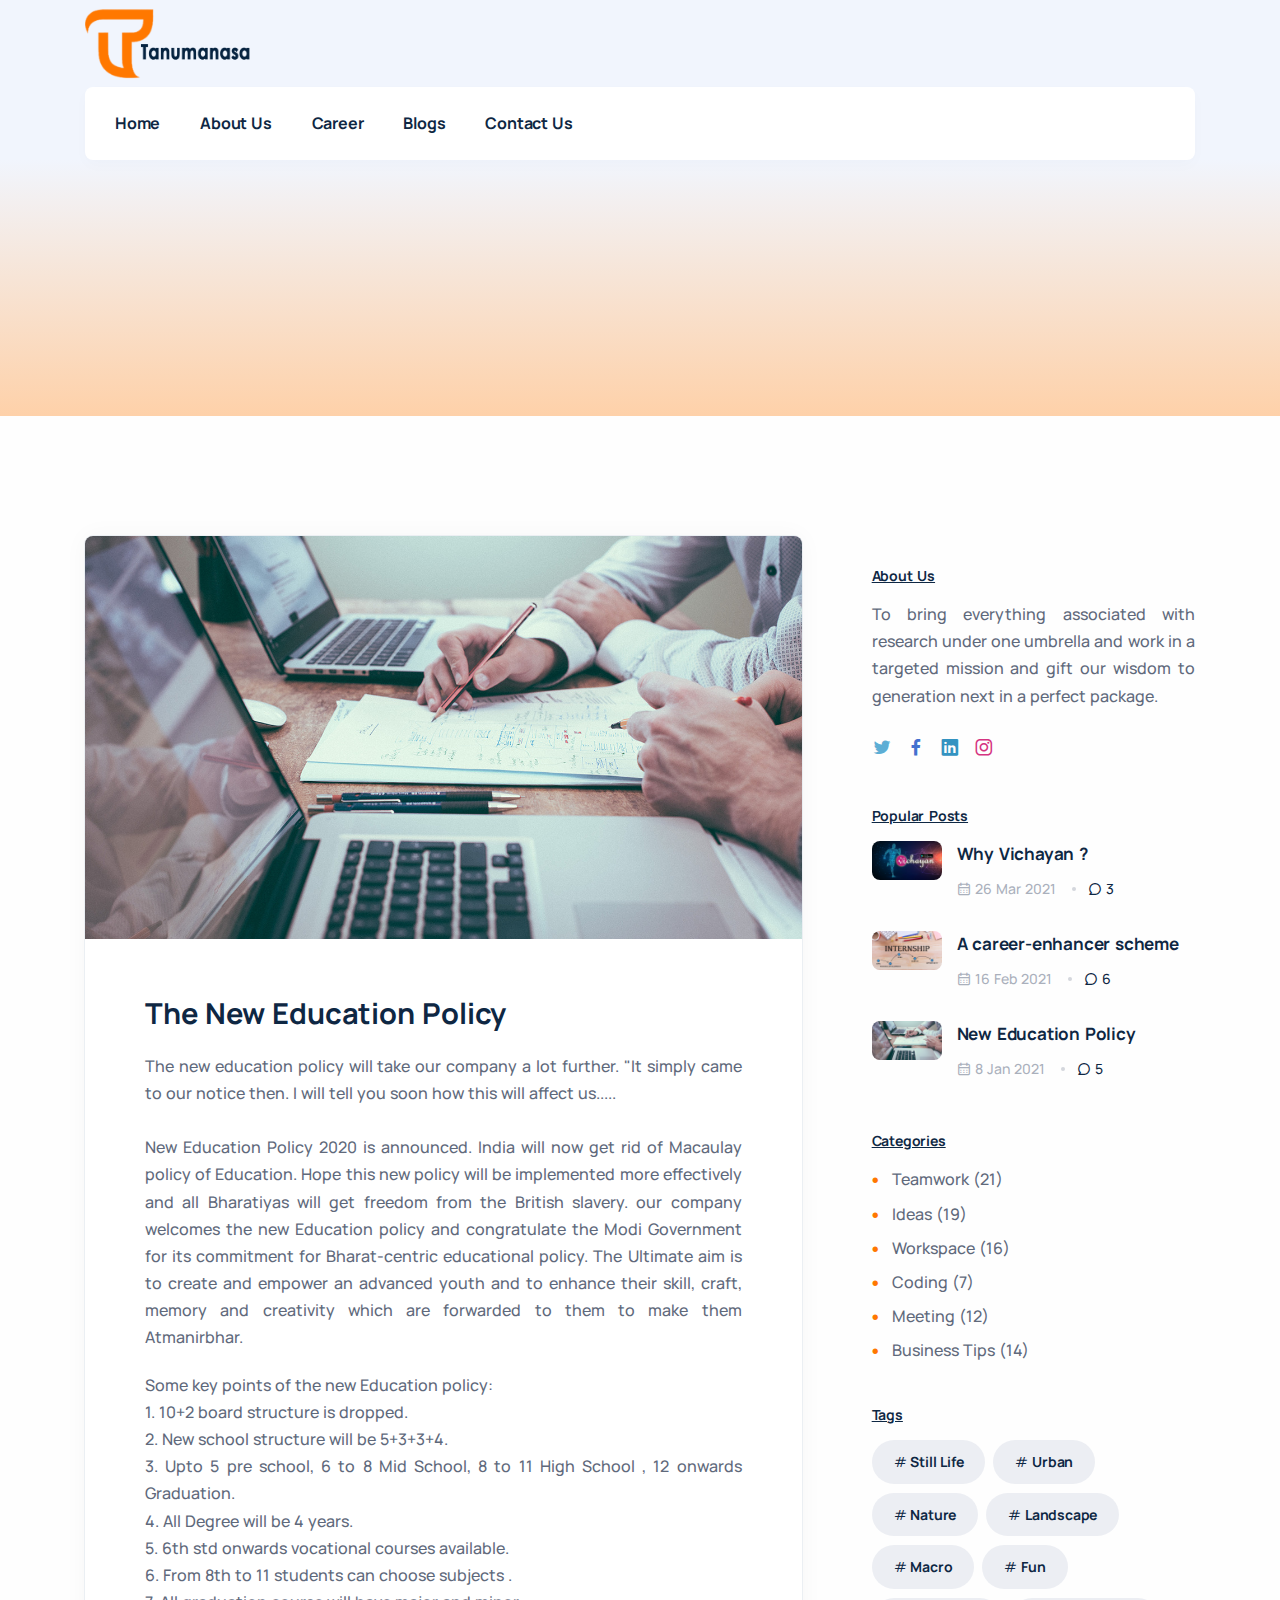
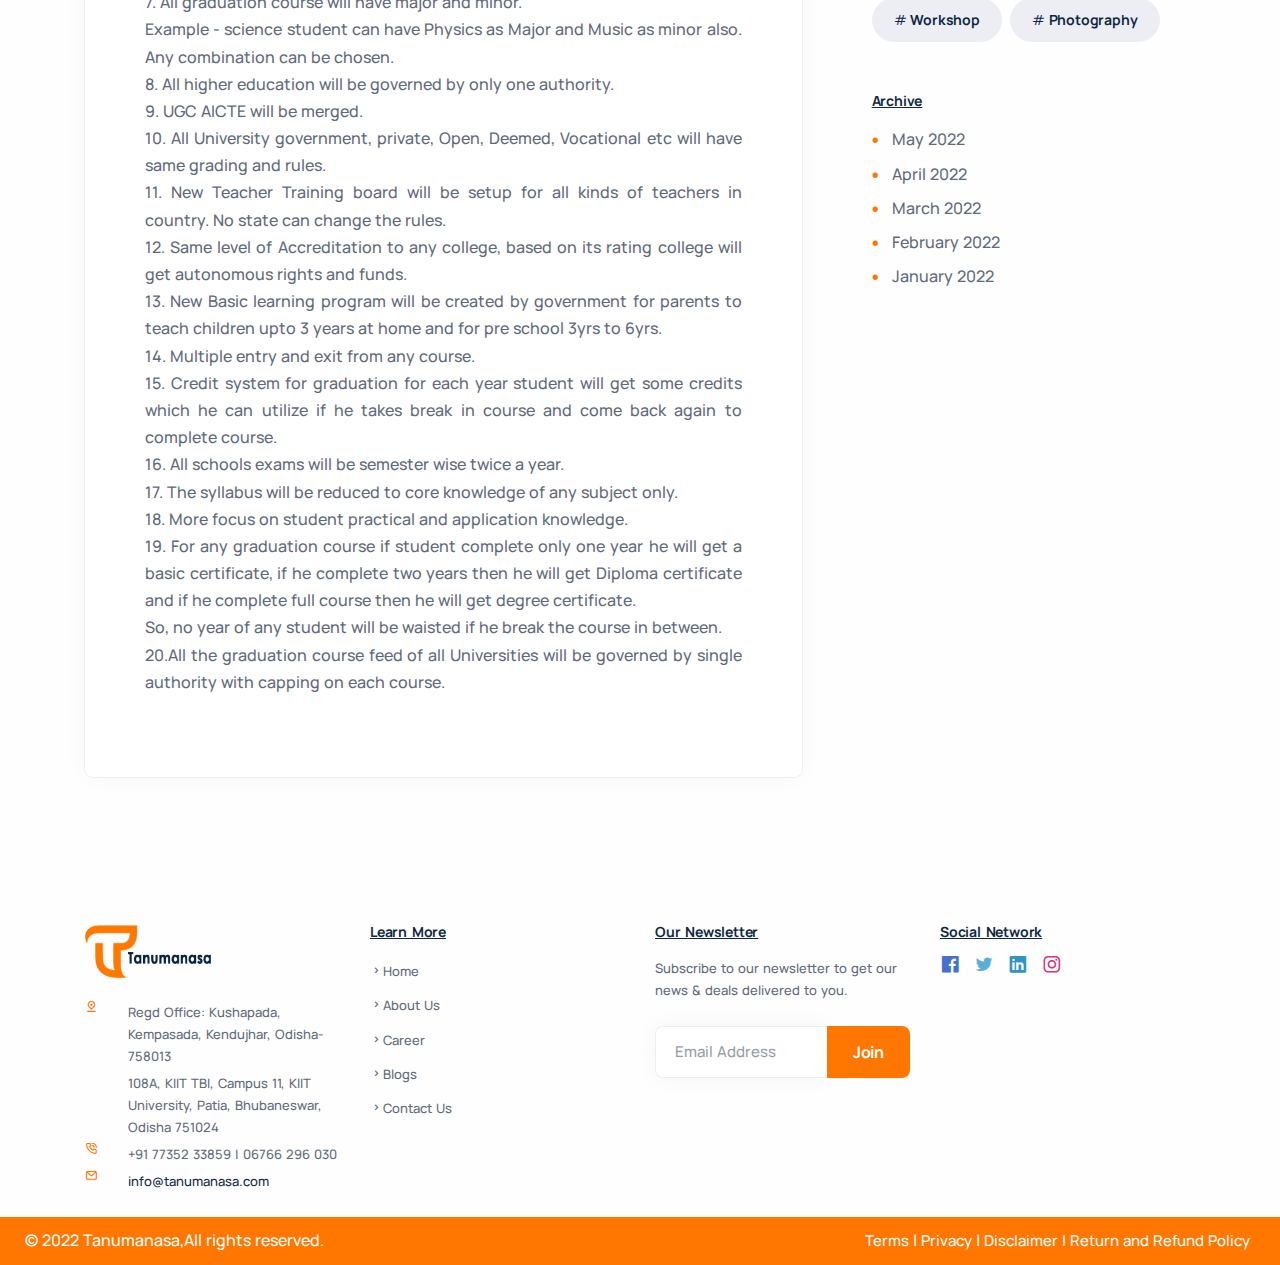
<file: education_blog.html>
<!DOCTYPE html>
<html lang="en">
<head>
    <meta charset="utf-8">
    <meta name="viewport" content="width=device-width, initial-scale=1.0">
    <title>Blogs | Tanumanasa</title>
    <link rel="stylesheet" href="./assets/css/plugins.css">
    <link rel="stylesheet" href="./assets/css/style.css">
    <link rel="stylesheet" href="./assets/css/colors/orange.css">
    <!-- Favicons -->
    <link rel="apple-touch-icon" sizes="57x57" href="favicon/apple-icon-57x57.png">
    <link rel="apple-touch-icon" sizes="60x60" href="favicon/apple-icon-60x60.png">
    <link rel="apple-touch-icon" sizes="72x72" href="favicon/apple-icon-72x72.png">
    <link rel="apple-touch-icon" sizes="76x76" href="favicon/apple-icon-76x76.png">
    <link rel="apple-touch-icon" sizes="114x114" href="favicon/apple-icon-114x114.png">
    <link rel="apple-touch-icon" sizes="120x120" href="favicon/apple-icon-120x120.png">
    <link rel="apple-touch-icon" sizes="144x144" href="favicon/apple-icon-144x144.png">
    <link rel="apple-touch-icon" sizes="152x152" href="favicon/apple-icon-152x152.png">
    <link rel="apple-touch-icon" sizes="180x180" href="favicon/apple-icon-180x180.png">
    <link rel="icon" type="image/png" sizes="192x192" href="favicon/android-icon-192x192.png">
    <link rel="icon" type="image/png" sizes="32x32" href="favicon/favicon-32x32.png">
    <link rel="icon" type="image/png" sizes="96x96" href="favicon/favicon-96x96.png">
    <link rel="icon" type="image/png" sizes="16x16" href="favicon/favicon-16x16.png">
    <link rel="manifest" href="favicon/manifest.json">
    <meta name="msapplication-TileColor" content="#ffffff">
    <meta name="msapplication-TileImage" content="favicon/ms-icon-144x144.png">
    <meta name="theme-color" content="#ffffff">
</head>
<body>
    <div class="content-wrapper">
        <header class="wrapper bg-soft-primary">
            <nav class="navbar navbar-expand-lg extended navbar-light navbar-bg-light caret-none">
              <div class="container flex-lg-column">
                <div class="topbar d-flex flex-row w-100 justify-content-between align-items-center">
                  <div class="navbar-brand"><a href="./index.html"><img src="images/logo.png" class="logo_brand"  alt="" /></a></div>
                  <div class="navbar-other ms-auto">
                    <ul class="navbar-nav flex-row align-items-center" data-sm-skip="true">
                     
                      <li class="nav-item d-lg-none">
                        <div class="navbar-hamburger"><button class="hamburger animate plain" data-toggle="offcanvas-nav"><span></span></button></div>
                      </li>
                    </ul>
                  </div>
                </div>
                <div class="navbar-collapse-wrapper bg-white d-flex flex-row align-items-center">
                  <div class="navbar-collapse offcanvas-nav">
                    <div class="offcanvas-header d-lg-none d-xl-none">
                      <a href="./index.html"><img src="images/logo.png" srcset="images/logo.png" alt="" /></a>
                      <button type="button" class="btn-close btn-close-white offcanvas-close offcanvas-nav-close" aria-label="Close"></button>
                    </div>
                      <ul class="navbar-nav">
                          <li class="nav-item"> <a class="nav-link active " href="index.html">Home</a> </li>
                          <li class="nav-item"> <a class="nav-link " href="about.html">About Us</a> </li>
                          <!--<li class="nav-item"> <a class="nav-link" href="services.html">Services</a> </li>-->
                          <li class="nav-item"> <a class="nav-link" href="career.html">Career</a> </li>
                          <li class="nav-item"> <a class="nav-link" href="blogs.html">Blogs</a> </li>
                          <li class="nav-item"> <a class="nav-link" href="contact.html">Contact Us</a> </li>
                      </ul>
                  </div>
                </div>
              </div>
            </nav>
          </header>
        <section class="wrapper bg-gradient-primary" style="background-color: #ff7a0557;">
            <div class="container py-5">
                <div class="row text-center">
                    <div class="col-lg-9 col-xxl-7 mx-auto" data-cues="zoomIn" data-group="welcome" data-interval="-200">
                        <h2 class="display-1 mb-4">Our Blogs</h2>
                        <p class="lead fs-24 lh-sm px-md-5 px-xl-15 px-xxl-10">You have to grow from the inside out. None can teach you, none can make you spiritual. There is no other teacher but your own soul. </p>
                    </div>
                </div>

            </div>
        </section>
        <section class="wrapper bg-light">
            <div class="container py-14 py-md-16">
                <div class="row gx-lg-8 gx-xl-12">
                    <div class="col-lg-8">
                        <div class="blog single">
                            <div class="card">
                                <figure class="card-img-top"><img src="images/blog_3.png" alt="" /></figure>
                                <div class="card-body">
                                    <div class="classic-view">
                                        <article class="post">
                                            <div class="post-content mb-5">
                                                <h2 class="h1 mb-4">The New Education Policy </h2>
                                                <p class="text-justifi">
                                                    The new education policy will take our company a lot further. "It simply came to our notice then. I will tell you soon how this will affect us.....<br><br>
                                                    New Education Policy 2020 is announced. India will now get rid of Macaulay policy of Education. Hope this new policy will be implemented more effectively and all Bharatiyas will get freedom from the British slavery. our company welcomes the new Education policy and congratulate the Modi Government for its commitment for Bharat-centric educational policy.
                                                    The Ultimate aim is to create and empower an advanced youth and to enhance their skill, craft, memory and creativity which are forwarded to them to make them Atmanirbhar. 
                                                </p>

                                                <p class="text-justifi">
                                                    Some key points of the new Education policy:<br>
                                                    1. 10+2 board structure is  dropped.<br>
                                                    2. New school structure will be 5+3+3+4.<br>
                                                    3. Upto 5 pre school, 6 to 8 Mid School, 8 to 11 High School , 12 onwards Graduation.<br>
                                                    4. All Degree will be 4 years.<br>
                                                    5. 6th std onwards vocational courses available.<br>
                                                    6. From 8th to 11 students can choose subjects .<br>
                                                    7. All graduation course will have major and minor.<br>
                                                    Example - science student can have Physics as Major and Music as minor also. Any combination can be chosen.<br>
                                                    8. All higher education will be governed by only one authority.<br>
                                                    9. UGC AICTE will be merged.<br>
                                                    10. All University government, private, Open, Deemed, Vocational etc will have same grading and rules.<br>
                                                    11. New Teacher Training board will be setup for all kinds of teachers in country. No state can change the rules.<br>
                                                    12. Same level of Accreditation to any college, based on its rating college will get autonomous rights and funds.<br>
                                                    13. New Basic learning program will be created by government for parents to teach children upto 3 years at home and for pre school 3yrs to 6yrs.<br>
                                                    14. Multiple entry and exit from any course.<br>
                                                    15. Credit system for graduation for each year student will get some credits which he can utilize if he takes break in course and come back again to complete course.<br>
                                                    16. All schools exams will be semester wise twice a year.<br>
                                                    17. The syllabus will be reduced to core knowledge of any subject only.<br>
                                                    18. More focus on student practical and application knowledge.<br>
                                                    19. For any graduation course if student complete only one year he will get a basic certificate, if he complete two years then he will get Diploma certificate and if he complete full course then he will get degree certificate. <br>
                                                    So, no year of any student will be waisted if he break the course in between.<br>
                                                    20.All the graduation course feed of all Universities will be governed by single authority with capping on each course.<br>
                                                </p>
                                            </div>
                                        </article>
                                    </div>
                                </div>
                            </div>
                        </div>


                    </div>
                    <aside class="col-lg-4 sidebar mt-11 mt-lg-6">
                        <div class="widget">
                            <h4 class="widget-title mb-3">About Us</h4>
                            <p class="text-justifi">To bring everything associated with research under one umbrella and work in a targeted mission and gift our wisdom to generation next in a perfect package.
                            <nav class="nav social">
                                <a href="#"><i class="uil uil-twitter"></i></a>
                                <a href="#"><i class="uil uil-facebook-f"></i></a>
                                <a href="#"><i class="uil uil-linkedin"></i></a>
                                <a href="#"><i class="uil uil-instagram"></i></a>
                            </nav>
                            <div class="clearfix"></div>
                        </div>




                        <div class="widget">
                            <h4 class="widget-title mb-3">Popular Posts</h4>
                            <ul class="image-list">
                                <li>
                                    <figure class="rounded"><a href="#"><img src="images/vichayan_blog.png" alt="" /></a></figure>
                                    <div class="post-content">
                                        <h6 class="mb-2"> <a class="link-dark" href="">Why Vichayan ?</a> </h6>
                                        <ul class="post-meta">
                                            <li class="post-date"><i class="uil uil-calendar-alt"></i><span>26 Mar 2021</span></li>
                                            <li class="post-comments"><a href="#"><i class="uil uil-comment"></i>3</a></li>
                                        </ul>
                                    </div>
                                </li>
                                <li>
                                    <figure class="rounded"> <a href="#"><img src="images/blog_2.png" alt="" /></a></figure>
                                    <div class="post-content">
                                        <h6 class="mb-2"> <a class="link-dark" href="#">A career-enhancer scheme</a> </h6>
                                        <ul class="post-meta">
                                            <li class="post-date"><i class="uil uil-calendar-alt"></i><span>16 Feb 2021</span></li>
                                            <li class="post-comments"><a href="#"><i class="uil uil-comment"></i>6</a></li>
                                        </ul>
                                    </div>
                                </li>
                                <li>
                                    <figure class="rounded"><a href="#"><img src="images/blog_3.png" alt="" /></a></figure>
                                    <div class="post-content">
                                        <h6 class="mb-2"> <a class="link-dark" href="#">New Education Policy</a> </h6>
                                        <ul class="post-meta">
                                            <li class="post-date"><i class="uil uil-calendar-alt"></i><span>8 Jan 2021</span></li>
                                            <li class="post-comments"><a href="#"><i class="uil uil-comment"></i>5</a></li>
                                        </ul>
                                    </div>
                                </li>
                            </ul>
                        </div>






                        <div class="widget">
                            <h4 class="widget-title mb-3">Categories</h4>
                            <ul class="unordered-list bullet-primary text-reset">
                                <li><a href="#">Teamwork (21)</a></li>
                                <li><a href="#">Ideas (19)</a></li>
                                <li><a href="#">Workspace (16)</a></li>
                                <li><a href="#">Coding (7)</a></li>
                                <li><a href="#">Meeting (12)</a></li>
                                <li><a href="#">Business Tips (14)</a></li>
                            </ul>
                        </div>
                        <div class="widget">
                            <h4 class="widget-title mb-3">Tags</h4>
                            <ul class="list-unstyled tag-list">
                                <li><a href="#" class="btn btn-soft-ash btn-sm rounded-pill">Still Life</a></li>
                                <li><a href="#" class="btn btn-soft-ash btn-sm rounded-pill">Urban</a></li>
                                <li><a href="#" class="btn btn-soft-ash btn-sm rounded-pill">Nature</a></li>
                                <li><a href="#" class="btn btn-soft-ash btn-sm rounded-pill">Landscape</a></li>
                                <li><a href="#" class="btn btn-soft-ash btn-sm rounded-pill">Macro</a></li>
                                <li><a href="#" class="btn btn-soft-ash btn-sm rounded-pill">Fun</a></li>
                                <li><a href="#" class="btn btn-soft-ash btn-sm rounded-pill">Workshop</a></li>
                                <li><a href="#" class="btn btn-soft-ash btn-sm rounded-pill">Photography</a></li>
                            </ul>
                        </div>
                        <div class="widget">
                            <h4 class="widget-title mb-3">Archive</h4>
                            <ul class="unordered-list bullet-primary text-reset">
                                <li><a href="#">May 2022</a></li>
                                <li><a href="#">April 2022</a></li>
                                <li><a href="#">March 2022</a></li>
                                <li><a href="#">February 2022</a></li>
                                <li><a href="#">January 2022</a></li>
                            </ul>
                        </div>
                   
                    </aside>
   
                </div>
            </div>
        </section>





    </div>
     <!--footer-->
     <footer class="bg-light">
        <div class="container  py-md-5">
            <div class="row gy-6 gy-lg-0">
                <div class="col-md-4 col-lg-3">
                    <div class="widget">
                        <img class="mb-4" src="images/logo.png" srcset="images/logo.png" style="width:50%" alt="" />
                        <div class="d-flex flex-row">
                            <div>
                                <div class="icon text-primary fs-13 me-6 mt-n1"> <i class="uil uil-location-pin-alt"></i> </div>
                            </div>
                            <div>
                                <address class="fs-13">
                                    Regd Office: Kushapada, Kempasada, Kendujhar, Odisha- 758013</address>
    
                                    <address class="fs-13">
                                     108A, KIIT TBI, Campus 11, KIIT University, Patia, Bhubaneswar, Odisha 751024 
                                    </address>
                            </div>
                        </div>
                        <div class="d-flex flex-row">
                            <div>
                                <div class="icon text-primary fs-13 me-6 mt-n1"> <i class="uil uil-phone-volume"></i> </div>
                            </div>
                            <div>
                                <p class="fs-13" style="margin-bottom: .25rem;"> +91 77352 33859 |  06766 296 030
                                </p>
                            </div>
                        </div>
                        <div class="d-flex flex-row">
                            <div>
                                <div class="icon text-primary fs-13 me-6 mt-n1"> <i class="uil uil-envelope"></i> </div>
                            </div>
                            <div>
                                <p class="mb-0 fs-13" style="margin-bottom: .25rem;"><a href="mailto:info@tanumanasa.com" class="link-body">info@tanumanasa.com</a></p>
                            </div>
                        </div>
                    </div>
                </div>
              
                <div class="col-md-4 col-lg-3">
                    <div class="widget">
                        <h4 class="widget-title  mb-3">Learn More</h4>
                        <ul class="list-unstyled text-reset mb-0">
                            <li><a href="index.html" class="fs-13"> <i class="uil uil-angle-right"></i>Home</a></li>
                            <li><a href="about.html" class="fs-13"> <i class="uil uil-angle-right"></i>About Us</a></li>
                            <li><a href="career.html" class="fs-13"> <i class="uil uil-angle-right"></i>Career</a></li>
                            <li><a href="blogs.html" class="fs-13"> <i class="uil uil-angle-right"></i>Blogs</a></li>
                            <li><a href="contact.html" class="fs-13"> <i class="uil uil-angle-right"></i>Contact Us</a></li>
                        </ul>
                    </div>
                </div>
                <div class="col-md-12 col-lg-3">
                    <div class="widget">
                        <h4 class="widget-title  mb-3">Our Newsletter</h4>
                        <p class="mb-5 fs-13">Subscribe to our newsletter to get our news & deals delivered to you.</p>
                        <div class="newsletter-wrapper">
                            <div id="mc_embed_signup2">
                                <form action="https://elemisfreebies.us20.list-manage.com/subscribe/post?u=aa4947f70a475ce162057838d&amp;id=b49ef47a9a" method="post" id="mc-embedded-subscribe-form2" name="mc-embedded-subscribe-form" class="validate " target="_blank" novalidate>
                                    <div id="mc_embed_signup_scroll2">
                                        <div class="mc-field-group input-group form-floating">
                                            <input type="email" value="" name="EMAIL" class="required email form-control" placeholder="Email Address" id="mce-EMAIL2">
                                            <label for="mce-EMAIL2">Email Address</label>
                                            <input type="submit" value="Join" name="subscribe" id="mc-embedded-subscribe2" class="btn btn-primary">
                                        </div>
                                        <div id="mce-responses2" class="clear">
                                            <div class="response" id="mce-error-response2" style="display:none"></div>
                                            <div class="response" id="mce-success-response2" style="display:none"></div>
                                        </div> <!-- real people should not fill this in and expect good things - do not remove this or risk form bot signups-->
                                        <div style="position: absolute; left: -5000px;" aria-hidden="true"><input type="text" name="b_ddc180777a163e0f9f66ee014_4b1bcfa0bc" tabindex="-1" value=""></div>
                                        <div class="clear"></div>
                                    </div>
                                </form>
                            </div>
                        </div>
                    </div>
                </div>
                <div class="col-md-4 col-lg-3">
                    <div class="widget">
                        <h4 class="widget-title  mb-1">Social Network</h4>
                        <nav class="nav social ">
                            <a href="https://www.facebook.com/tanumanasaservicepvt.ltd/" target="blank"><i class="uil uil-facebook"></i></a>
                            <a href="https://twitter.com/TanumanasaLtd?t=iIkzd4xRMVxrTVQz0DFR_g&s=08" target="blank"><i class="uil uil-twitter"></i></a>
                            <a href="https://www.linkedin.com/company/tanumanasa-servive-pvt-ltd/" target="blank"><i class="uil uil-linkedin"></i></a>
                            <a href="https://instagram.com/tanumanasapvtltd?igshid=YmMyMTA2M2Y=" target="blank"><i class="uil uil-instagram"></i></a>
                          </nav>
                    </div>
                </div>
            </div>
        </div>
    </footer>

    <div class="fixed_bottom">
        <div class="bottom_bg">
            <div class="container-fluid">
                <div class="row">
                    <div class="col-md-8">
                        <p class="m-0">© 2022 Tanumanasa,All rights reserved.</p>
                    </div>
                    <div class="col-md-4">
                        <a href="terms.html" class="footer_item">Terms</a> <span> | </span> <a href="privacy.html" class="footer_item">Privacy</a> <span> | </span> 
                         </span> <a href="disclaimer.html" class="footer_item">Disclaimer | </span> <a href="return.html" class="footer_item">Return and Refund Policy</a> <span></span></a>
                    </div>
                </div>
            </div>
        </div>
    </div>

    <!--footer-->

    <div class="progress-wrap">
        <svg class="progress-circle svg-content" width="100%" height="100%" viewBox="-1 -1 102 102">
            <path d="M50,1 a49,49 0 0,1 0,98 a49,49 0 0,1 0,-98" />
        </svg>
    </div>
    <script src="https://cdn.jsdelivr.net/npm/bootstrap@5.1.1/dist/js/bootstrap.bundle.min.js" integrity="sha384-/bQdsTh/da6pkI1MST/rWKFNjaCP5gBSY4sEBT38Q/9RBh9AH40zEOg7Hlq2THRZ" crossorigin="anonymous"></script>
    <script src="https://cdnjs.cloudflare.com/ajax/libs/jquery/3.6.0/jquery.min.js" integrity="sha512-894YE6QWD5I59HgZOGReFYm4dnWc1Qt5NtvYSaNcOP+u1T9qYdvdihz0PPSiiqn/+/3e7Jo4EaG7TubfWGUrMQ==" crossorigin="anonymous"></script>
    <script src="./assets/js/plugins.js"></script>
    <script src="./assets/js/theme.js"></script>
</body>
</html>
</file>
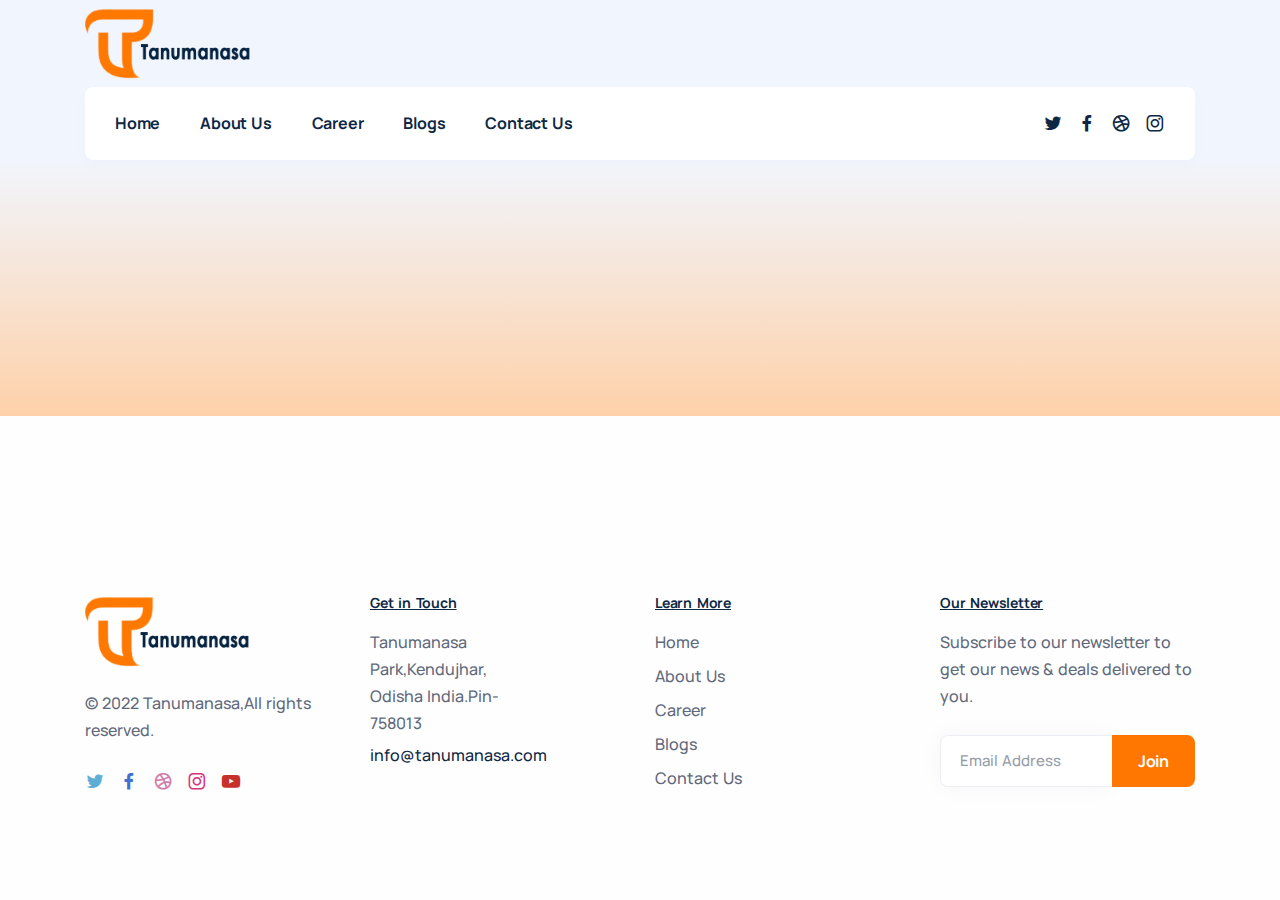
<file: header_footer.html>
﻿<!DOCTYPE html>
<html lang="en">
<head>
    <meta charset="utf-8">
    <meta name="viewport" content="width=device-width, initial-scale=1.0">
    <title>Header Footer| Tanumanasa</title>
    <link rel="stylesheet" href="./assets/css/plugins.css">
    <link rel="stylesheet" href="./assets/css/style.css">
    <link rel="stylesheet" href="./assets/css/colors/orange.css">
    <!-- Favicons -->
    <link rel="apple-touch-icon" sizes="57x57" href="favicon/apple-icon-57x57.png">
    <link rel="apple-touch-icon" sizes="60x60" href="favicon/apple-icon-60x60.png">
    <link rel="apple-touch-icon" sizes="72x72" href="favicon/apple-icon-72x72.png">
    <link rel="apple-touch-icon" sizes="76x76" href="favicon/apple-icon-76x76.png">
    <link rel="apple-touch-icon" sizes="114x114" href="favicon/apple-icon-114x114.png">
    <link rel="apple-touch-icon" sizes="120x120" href="favicon/apple-icon-120x120.png">
    <link rel="apple-touch-icon" sizes="144x144" href="favicon/apple-icon-144x144.png">
    <link rel="apple-touch-icon" sizes="152x152" href="favicon/apple-icon-152x152.png">
    <link rel="apple-touch-icon" sizes="180x180" href="favicon/apple-icon-180x180.png">
    <link rel="icon" type="image/png" sizes="192x192" href="favicon/android-icon-192x192.png">
    <link rel="icon" type="image/png" sizes="32x32" href="favicon/favicon-32x32.png">
    <link rel="icon" type="image/png" sizes="96x96" href="favicon/favicon-96x96.png">
    <link rel="icon" type="image/png" sizes="16x16" href="favicon/favicon-16x16.png">
    <link rel="manifest" href="favicon/manifest.json">
    <meta name="msapplication-TileColor" content="#ffffff">
    <meta name="msapplication-TileImage" content="favicon/ms-icon-144x144.png">
    <meta name="theme-color" content="#ffffff">
</head>
<body>
    <!-- /.content-wrapper -->
    <div class="content-wrapper">
        <!--header-->
        <header class="wrapper bg-soft-primary">
            <nav class="navbar navbar-expand-lg extended navbar-light navbar-bg-light caret-none">
                <div class="container flex-lg-column">
                    <div class="topbar d-flex flex-row w-100 justify-content-between align-items-center">
                        <div class="navbar-brand"><a href="./index.html"><img src="images/logo.png" class="logo_brand" alt="" /></a></div>
                        <div class="navbar-other ms-auto">
                            <ul class="navbar-nav flex-row align-items-center" data-sm-skip="true">
                                <!--<li class="nav-item"><a class="nav-link" data-toggle="offcanvas-info"><i class="uil uil-info-circle"></i></a></li>-->
                                <!--<li class="nav-item dropdown language-select text-uppercase">
                              <a class="nav-link dropdown-item dropdown-toggle" href="#" role="button" data-bs-toggle="dropdown" aria-haspopup="true" aria-expanded="false">En</a>
                              <ul class="dropdown-menu">
                                <li class="nav-item"><a class="dropdown-item" href="#">En</a></li>
                                <li class="nav-item"><a class="dropdown-item" href="#">De</a></li>
                                <li class="nav-item"><a class="dropdown-item" href="#">Es</a></li>
                              </ul>
                            </li>-->
                                <li class="nav-item d-lg-none">
                                    <div class="navbar-hamburger"><button class="hamburger animate plain" data-toggle="offcanvas-nav"><span></span></button></div>
                                </li>
                            </ul>
                            <!-- /.navbar-nav -->
                        </div>
                        <!-- /.navbar-other -->
                    </div>
                    <!-- /.d-flex -->
                    <div class="navbar-collapse-wrapper bg-white d-flex flex-row align-items-center">
                        <div class="navbar-collapse offcanvas-nav">
                            <div class="offcanvas-header d-lg-none d-xl-none">
                                <a href="./index.html"><img src="images/logo.png" srcset="images/logo.png" alt="" /></a>
                                <button type="button" class="btn-close btn-close-white offcanvas-close offcanvas-nav-close" aria-label="Close"></button>
                            </div>
                            <ul class="navbar-nav">
                                <li class="nav-item"> <a class="nav-link" href="index.html">Home</a> </li>
                                <li class="nav-item"> <a class="nav-link active" href="about.html">About Us</a> </li>
                                <!--<li class="nav-item"> <a class="nav-link" href="services.html">Services</a> </li>-->
                                <li class="nav-item"> <a class="nav-link" href="career.html">Career</a> </li>
                                <li class="nav-item"> <a class="nav-link" href="blogs.html">Blogs</a> </li>
                                <li class="nav-item"> <a class="nav-link" href="contact.html">Contact Us</a> </li>
                            </ul>
                            <!-- /.navbar-nav -->
                        </div>
                        <!-- /.navbar-collapse -->
                        <div class="navbar-other ms-auto w-100 d-none d-lg-block">
                            <nav class="nav social social-muted justify-content-end text-end">
                                <a href="#"><i class="uil uil-twitter"></i></a>
                                <a href="#"><i class="uil uil-facebook-f"></i></a>
                                <a href="#"><i class="uil uil-dribbble"></i></a>
                                <a href="#"><i class="uil uil-instagram"></i></a>
                            </nav>
                            <!-- /.social -->
                        </div>
                        <!-- /.navbar-other -->
                    </div>
                    <!-- /.navbar-collapse-wrapper -->
                </div>
                <!-- /.container -->
            </nav>

            <div class="offcanvas-info text-inverse">
                <button type="button" class="btn-close btn-close-white offcanvas-close offcanvas-info-close" aria-label="Close"></button>
                <a href="./index.html"><img src="./assets/img/logo-light.png" srcset="./assets/img/logo-light@2x.png 2x" alt="" /></a>
                <div class="mt-4 widget">
                    <p>Sandbox is a multipurpose HTML5 template with various layouts which will be a great solution for your business.</p>
                </div>
                <!-- /.widget -->
                <div class="widget">
                    <h4 class="widget-title text-white mb-3">Contact Info</h4>
                    <address> Moonshine St. 14/05 <br /> Light City, London </address>
                    <a href="mailto:first.last@email.com">info@email.com</a><br /> +00 (123) 456 78 90
                </div>
                <!-- /.widget -->
                <div class="widget">
                    <h4 class="widget-title text-white mb-3">Learn More</h4>
                    <ul class="list-unstyled">
                        <li><a href="#">Our Story</a></li>
                        <li><a href="#">Terms of Use</a></li>
                        <li><a href="#">Privacy Policy</a></li>
                        <li><a href="#">Contact Us</a></li>
                    </ul>
                </div>
                <!-- /.widget -->
                <div class="widget">
                    <h4 class="widget-title text-white mb-3">Follow Us</h4>
                    <nav class="nav social social-white">
                        <a href="#"><i class="uil uil-twitter"></i></a>
                        <a href="#"><i class="uil uil-facebook-f"></i></a>
                        <a href="#"><i class="uil uil-dribbble"></i></a>
                        <a href="#"><i class="uil uil-instagram"></i></a>
                        <a href="#"><i class="uil uil-youtube"></i></a>
                    </nav>
                    <!-- /.social -->
                </div>
                <!-- /.widget -->
            </div>
        </header>
        <!--header-->
        <!--Bread Crumb-->

        <section class="wrapper bg-gradient-primary" style="background-color: #ff7a0557;">
            <div class="container py-5">
                <div class="row text-center">
                    <div class="col-lg-9 col-xxl-7 mx-auto" data-cues="zoomIn" data-group="welcome" data-interval="-200">
                        <h2 class="display-1 mb-4">About Tanumanasa</h2>
                        <p class="lead fs-24 lh-sm px-md-5 px-xl-15 px-xxl-10">You have to grow from the inside out. None can teach you, none can make you spiritual. There is no other teacher but your own soul. </p>
                    </div>
                    <!-- /column -->
                </div>

            </div>
            <!-- /.container -->
        </section>
        <!--Bread Crumb-->
    </div>
    <!-- /.content-wrapper -->


    <!--footer-->

    <footer class="bg-light">
        <div class="container py-13 py-md-15">
            <div class="row gy-6 gy-lg-0">
                <div class="col-md-4 col-lg-3">
                    <div class="widget">
                        <img class="mb-4" src="images/logo.png" srcset="images/logo.png" style="width:65%" alt="" />
                        <p class="mb-4">© 2022 Tanumanasa,All rights reserved.</p>
                        <nav class="nav social ">
                            <a href="#"><i class="uil uil-twitter"></i></a>
                            <a href="#"><i class="uil uil-facebook-f"></i></a>
                            <a href="#"><i class="uil uil-dribbble"></i></a>
                            <a href="#"><i class="uil uil-instagram"></i></a>
                            <a href="#"><i class="uil uil-youtube"></i></a>
                        </nav>
                        <!-- /.social -->
                    </div>
                    <!-- /.widget -->
                </div>
                <!-- /column -->
                <div class="col-md-4 col-lg-3">
                    <div class="widget">
                        <h4 class="widget-title  mb-3">Get in Touch</h4>
                        <address class="pe-xl-15 pe-xxl-17">Tanumanasa Park,Kendujhar, Odisha India.Pin-758013</address>
                        <a href="mailto:info@tanumanasa.com" class="link-body">info@tanumanasa.com</a>
                    </div>
                    <!-- /.widget -->
                </div>
                <!-- /column -->
                <div class="col-md-4 col-lg-3">
                    <div class="widget">
                        <h4 class="widget-title  mb-3">Learn More</h4>
                        <ul class="list-unstyled text-reset mb-0">
                            <li><a href="index.html">Home</a></li>
                            <li><a href="about.html">About Us</a></li>
                            <li><a href="career.html">Career</a></li>
                            <li><a href="blogs.html">Blogs</a></li>
                            <li><a href="contact.html">Contact Us</a></li>
                        </ul>
                    </div>
                    <!-- /.widget -->
                </div>
                <!-- /column -->
                <div class="col-md-12 col-lg-3">
                    <div class="widget">
                        <h4 class="widget-title  mb-3">Our Newsletter</h4>
                        <p class="mb-5">Subscribe to our newsletter to get our news & deals delivered to you.</p>
                        <div class="newsletter-wrapper">
                            <!-- Begin Mailchimp Signup Form -->
                            <div id="mc_embed_signup2">
                                <form action="https://elemisfreebies.us20.list-manage.com/subscribe/post?u=aa4947f70a475ce162057838d&amp;id=b49ef47a9a" method="post" id="mc-embedded-subscribe-form2" name="mc-embedded-subscribe-form" class="validate " target="_blank" novalidate>
                                    <div id="mc_embed_signup_scroll2">
                                        <div class="mc-field-group input-group form-floating">
                                            <input type="email" value="" name="EMAIL" class="required email form-control" placeholder="Email Address" id="mce-EMAIL2">
                                            <label for="mce-EMAIL2">Email Address</label>
                                            <input type="submit" value="Join" name="subscribe" id="mc-embedded-subscribe2" class="btn btn-primary">
                                        </div>
                                        <div id="mce-responses2" class="clear">
                                            <div class="response" id="mce-error-response2" style="display:none"></div>
                                            <div class="response" id="mce-success-response2" style="display:none"></div>
                                        </div> <!-- real people should not fill this in and expect good things - do not remove this or risk form bot signups-->
                                        <div style="position: absolute; left: -5000px;" aria-hidden="true"><input type="text" name="b_ddc180777a163e0f9f66ee014_4b1bcfa0bc" tabindex="-1" value=""></div>
                                        <div class="clear"></div>
                                    </div>
                                </form>
                            </div>
                            <!--End mc_embed_signup-->
                        </div>
                        <!-- /.newsletter-wrapper -->
                    </div>
                    <!-- /.widget -->
                </div>
                <!-- /column -->
            </div>
            <!--/.row -->
        </div>
        <!-- /.container -->
    </footer>

    <!--footer-->

    <div class="progress-wrap">
        <svg class="progress-circle svg-content" width="100%" height="100%" viewBox="-1 -1 102 102">
            <path d="M50,1 a49,49 0 0,1 0,98 a49,49 0 0,1 0,-98" />
        </svg>
    </div>
    <script src="https://cdn.jsdelivr.net/npm/bootstrap@5.1.1/dist/js/bootstrap.bundle.min.js" integrity="sha384-/bQdsTh/da6pkI1MST/rWKFNjaCP5gBSY4sEBT38Q/9RBh9AH40zEOg7Hlq2THRZ" crossorigin="anonymous"></script>
    <script src="https://cdnjs.cloudflare.com/ajax/libs/jquery/3.6.0/jquery.min.js" integrity="sha512-894YE6QWD5I59HgZOGReFYm4dnWc1Qt5NtvYSaNcOP+u1T9qYdvdihz0PPSiiqn/+/3e7Jo4EaG7TubfWGUrMQ==" crossorigin="anonymous"></script>
    <script src="./assets/js/plugins.js"></script>
    <script src="./assets/js/theme.js"></script>
</body>
</html>
</file>
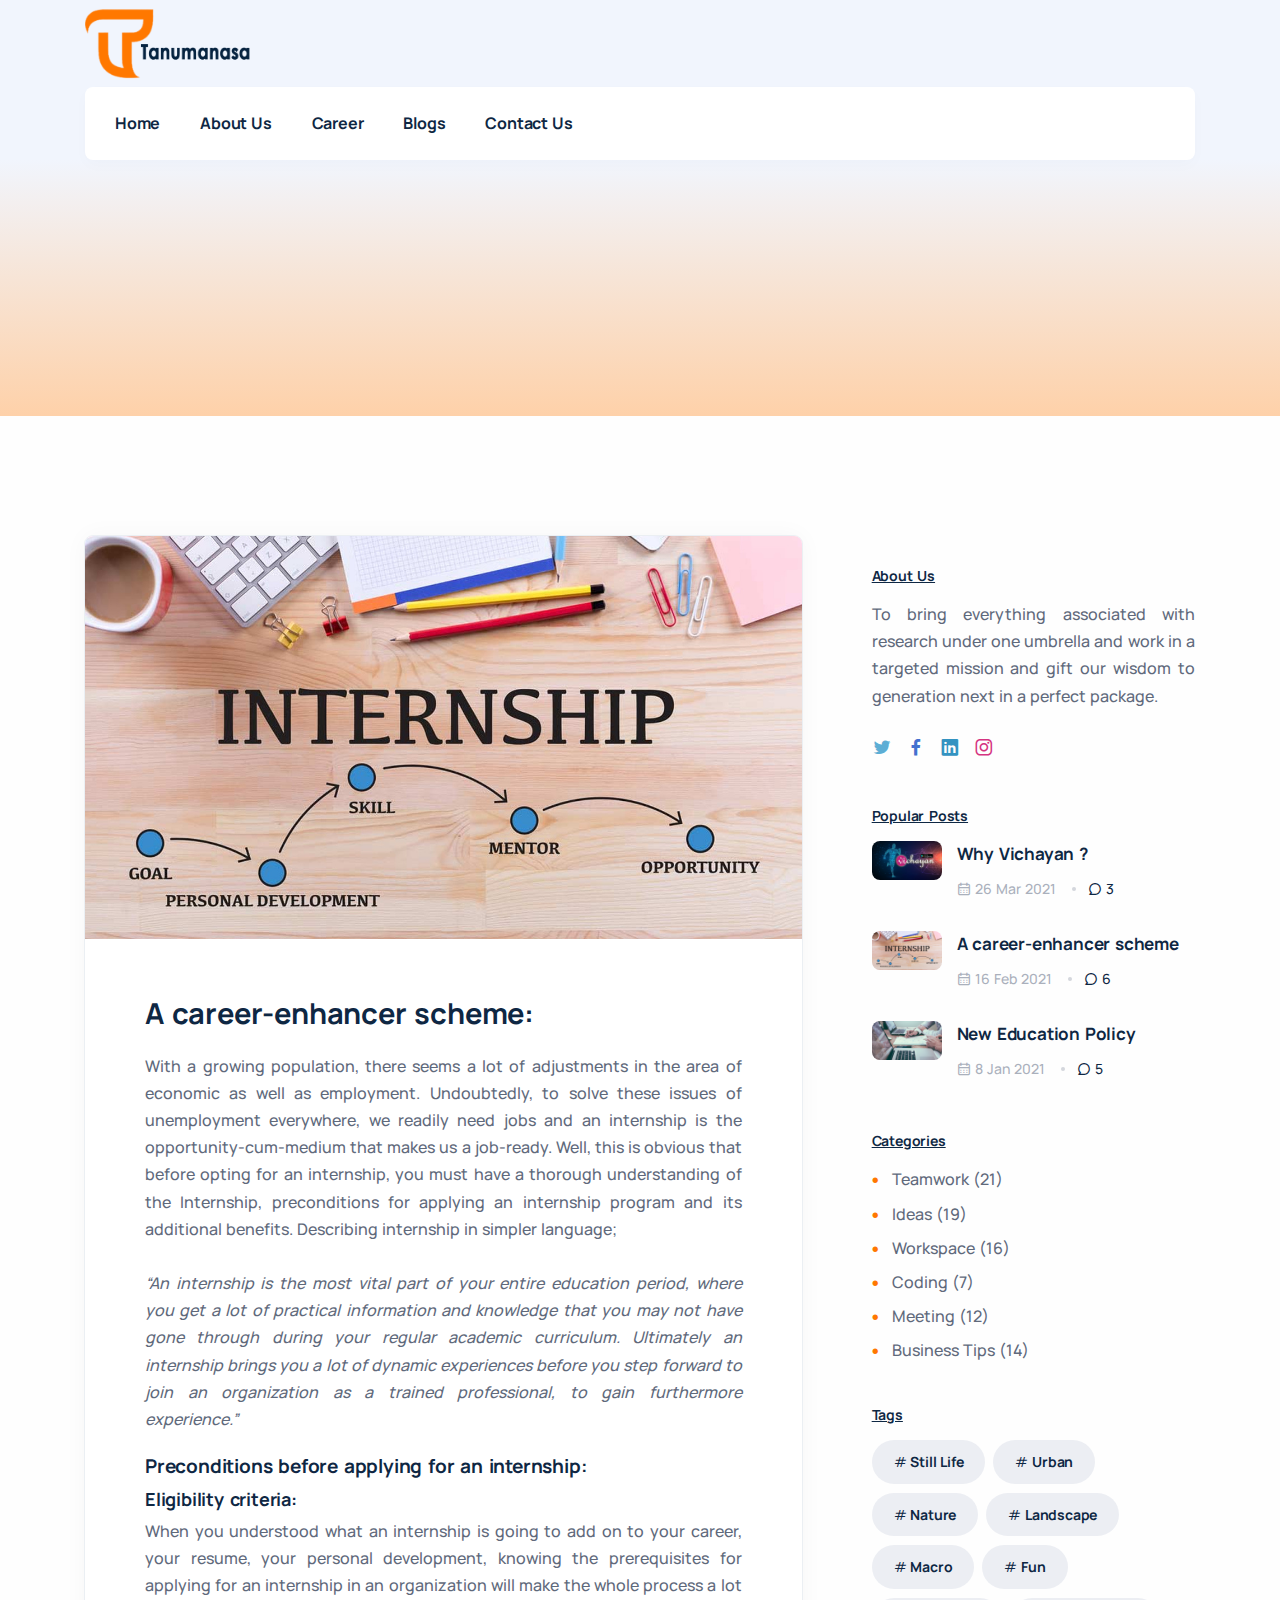
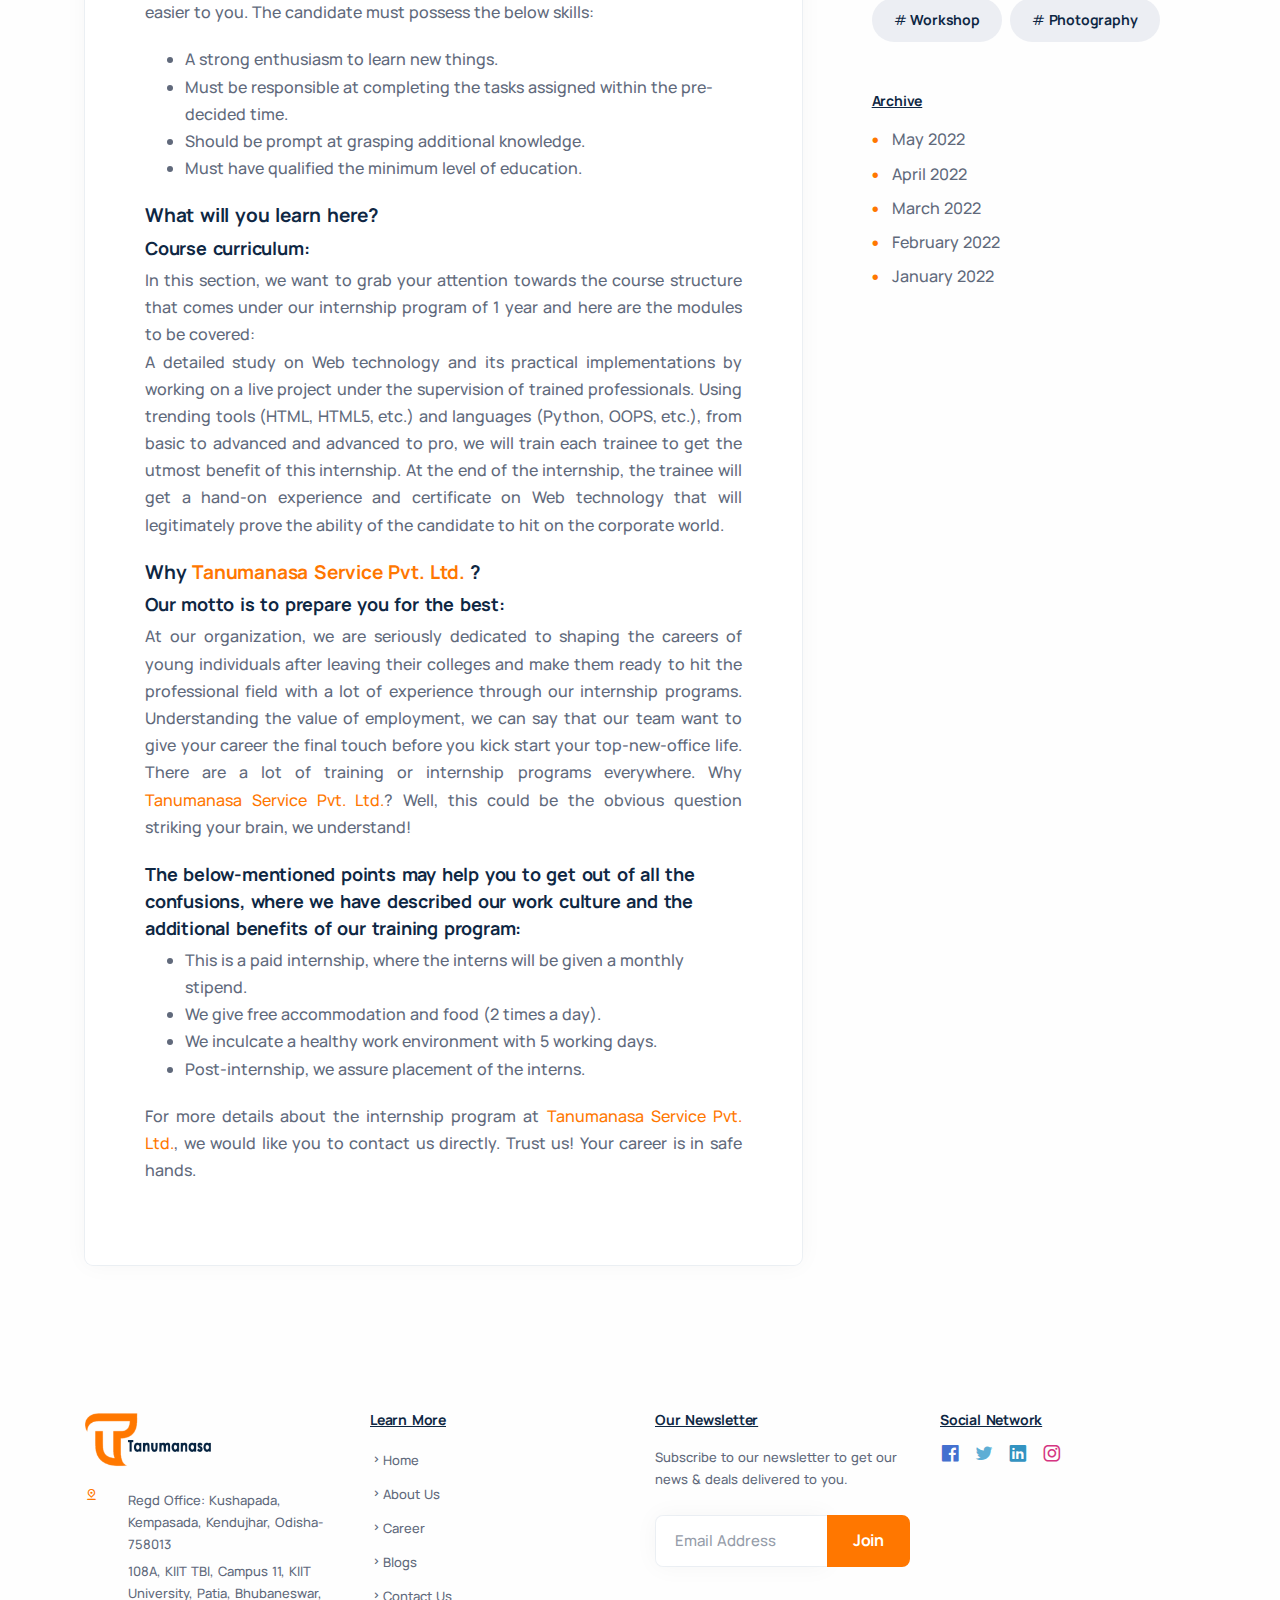
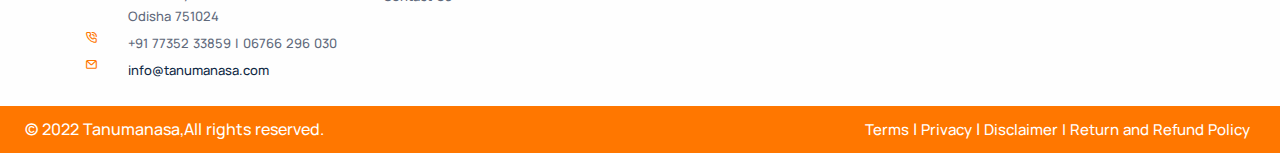
<file: internship_blog.html>
<!DOCTYPE html>
<html lang="en">
<head>
    <meta charset="utf-8">
    <meta name="viewport" content="width=device-width, initial-scale=1.0">
    <title>Blogs | Tanumanasa</title>
    <link rel="stylesheet" href="./assets/css/plugins.css">
    <link rel="stylesheet" href="./assets/css/style.css">
    <link rel="stylesheet" href="./assets/css/colors/orange.css">
    <!-- Favicons -->
    <link rel="apple-touch-icon" sizes="57x57" href="favicon/apple-icon-57x57.png">
    <link rel="apple-touch-icon" sizes="60x60" href="favicon/apple-icon-60x60.png">
    <link rel="apple-touch-icon" sizes="72x72" href="favicon/apple-icon-72x72.png">
    <link rel="apple-touch-icon" sizes="76x76" href="favicon/apple-icon-76x76.png">
    <link rel="apple-touch-icon" sizes="114x114" href="favicon/apple-icon-114x114.png">
    <link rel="apple-touch-icon" sizes="120x120" href="favicon/apple-icon-120x120.png">
    <link rel="apple-touch-icon" sizes="144x144" href="favicon/apple-icon-144x144.png">
    <link rel="apple-touch-icon" sizes="152x152" href="favicon/apple-icon-152x152.png">
    <link rel="apple-touch-icon" sizes="180x180" href="favicon/apple-icon-180x180.png">
    <link rel="icon" type="image/png" sizes="192x192" href="favicon/android-icon-192x192.png">
    <link rel="icon" type="image/png" sizes="32x32" href="favicon/favicon-32x32.png">
    <link rel="icon" type="image/png" sizes="96x96" href="favicon/favicon-96x96.png">
    <link rel="icon" type="image/png" sizes="16x16" href="favicon/favicon-16x16.png">
    <link rel="manifest" href="favicon/manifest.json">
    <meta name="msapplication-TileColor" content="#ffffff">
    <meta name="msapplication-TileImage" content="favicon/ms-icon-144x144.png">
    <meta name="theme-color" content="#ffffff">
</head>
<body>
    <div class="content-wrapper">
        <header class="wrapper bg-soft-primary">
            <nav class="navbar navbar-expand-lg extended navbar-light navbar-bg-light caret-none">
              <div class="container flex-lg-column">
                <div class="topbar d-flex flex-row w-100 justify-content-between align-items-center">
                  <div class="navbar-brand"><a href="./index.html"><img src="images/logo.png" class="logo_brand"  alt="" /></a></div>
                  <div class="navbar-other ms-auto">
                    <ul class="navbar-nav flex-row align-items-center" data-sm-skip="true">
                     
                      <li class="nav-item d-lg-none">
                        <div class="navbar-hamburger"><button class="hamburger animate plain" data-toggle="offcanvas-nav"><span></span></button></div>
                      </li>
                    </ul>
                  </div>
                </div>
                <div class="navbar-collapse-wrapper bg-white d-flex flex-row align-items-center">
                  <div class="navbar-collapse offcanvas-nav">
                    <div class="offcanvas-header d-lg-none d-xl-none">
                      <a href="./index.html"><img src="images/logo.png" srcset="images/logo.png" alt="" /></a>
                      <button type="button" class="btn-close btn-close-white offcanvas-close offcanvas-nav-close" aria-label="Close"></button>
                    </div>
                      <ul class="navbar-nav">
                          <li class="nav-item"> <a class="nav-link active " href="index.html">Home</a> </li>
                          <li class="nav-item"> <a class="nav-link " href="about.html">About Us</a> </li>
                          <!--<li class="nav-item"> <a class="nav-link" href="services.html">Services</a> </li>-->
                          <li class="nav-item"> <a class="nav-link" href="career.html">Career</a> </li>
                          <li class="nav-item"> <a class="nav-link" href="blogs.html">Blogs</a> </li>
                          <li class="nav-item"> <a class="nav-link" href="contact.html">Contact Us</a> </li>
                      </ul>
                  </div>
                </div>
              </div>
            </nav>
          </header>
        <section class="wrapper bg-gradient-primary" style="background-color: #ff7a0557;">
            <div class="container py-5">
                <div class="row text-center">
                    <div class="col-lg-9 col-xxl-7 mx-auto" data-cues="zoomIn" data-group="welcome" data-interval="-200">
                        <h2 class="display-1 mb-4">Our Blogs</h2>
                        <p class="lead fs-24 lh-sm px-md-5 px-xl-15 px-xxl-10">You have to grow from the inside out. None can teach you, none can make you spiritual. There is no other teacher but your own soul. </p>
                    </div>
                </div>

            </div>
        </section>
        <section class="wrapper bg-light">
            <div class="container py-14 py-md-16">
                <div class="row gx-lg-8 gx-xl-12">
                    <div class="col-lg-8">
                   
                        <div class="blog single">
                            <div class="card">
                                <figure class="card-img-top"><img src="images/blog_2.png" alt="" /></figure>
                                <div class="card-body">
                                    <div class="classic-view">
                                        <article class="post">
                                            <div class="post-content mb-5">
                                                <h2 class="h1 mb-4"> A career-enhancer scheme: </h2>
                                                <p class="text-justifi">
                                                    With a growing population, there seems a lot of adjustments in the area of economic as well as employment. Undoubtedly, to solve these issues of unemployment everywhere, we readily need jobs and an internship is the opportunity-cum-medium that makes us a job-ready. Well, this is obvious that before opting for an internship, you must have a thorough understanding of the Internship, preconditions for applying an internship program and its additional benefits. Describing internship in simpler language;<br><br>
                                                    <i>“An internship is the most vital part of your entire education period, where you get a lot of practical information and knowledge that you may not have gone through during your regular academic curriculum. Ultimately an internship brings you a lot of dynamic experiences before you step forward to join an organization as a trained professional, to gain furthermore experience.”</i>
                                                </p>
                                            

                                                <h4 class="mb-1">Preconditions before applying for an internship:</h4>

                                                <h5 class="mb-1">Eligibility criteria:</h5>

                                                <p class="text-justifi">When you understood what an internship is going to add on to your career, your resume, your personal development, knowing the prerequisites for applying for an internship in an organization will make the whole process a lot easier to you. The candidate must possess the below skills:</p>
                                                    <ul>
                                                        <li>A strong enthusiasm to learn new things.</li>
                                                        <li>Must be responsible at completing the tasks assigned within the pre-decided time.</li>
                                                        <li>Should be prompt at grasping additional knowledge.</li>
                                                        <li> Must have qualified the minimum level of education.</li>
                                                    </ul>
                                                    

                                                

                                                    <h4 class="mb-1">What will you learn here?</h>

                                                    <h5 class="mb-1"> Course curriculum:</h5>

                                                <p class="text-justifi">In this section, we want to grab your attention towards the course structure that comes under our internship program of 1 year and here are the modules to be covered:<br>

                                                

                                                A detailed study on Web technology and its practical implementations by working on a live project under the supervision of trained professionals. Using trending tools (HTML, HTML5, etc.) and languages (Python, OOPS, etc.), from basic to advanced and advanced to pro, we will train each trainee to get the utmost benefit of this internship. At the end of the internship, the trainee will get a hand-on experience and certificate on Web technology that will legitimately prove the ability of the candidate to hit on the corporate world.</p> 

                                                

                                                <h4 class="mb-1">Why <span style="color: #f70;">Tanumanasa Service Pvt. Ltd.</span> ?</h4>

                                                <h5 class="mb-1">Our motto is to prepare you for the best:</h5>

                                                <p class="text-justifi">At our organization, we are seriously dedicated to shaping the careers of young individuals after leaving their colleges and make them ready to hit the professional field with a lot of experience through our internship programs. Understanding the value of employment, we can say that our team want to give your career the final touch before you kick start your top-new-office life. There are a lot of training or internship programs everywhere. Why <span style="color: #f70;">Tanumanasa Service Pvt. Ltd.</span>? Well, this could be the obvious question striking your brain, we understand!</p>

                                                

                                                <h5 class="mb-1">The below-mentioned points may help you to get out of all the confusions, where we have described our work culture and the additional benefits of our training program:</h5>
                                                    <ul>
                                                        <li>This is a paid internship, where the interns will be given a monthly stipend.</li>
                                                        <li> We give free accommodation and food (2 times a day).</li>
                                                        <li>We inculcate a healthy work environment with 5 working days.</li>
                                                        <li>Post-internship, we assure placement of the interns.</li>
                                                    </ul>
                                                    

                                                

                                               <p class="text-justifi"> For more details about the internship program at <span style="color: #f70;">Tanumanasa Service Pvt. Ltd.</span>, we would like you to contact us directly. Trust us! Your career is in safe hands.</p>
                                            </div>
                                        </article>
                                    </div>
                                </div>
                            </div>
                        </div>
                    </div>
                    <aside class="col-lg-4 sidebar mt-11 mt-lg-6">
                        <div class="widget">
                            <h4 class="widget-title mb-3">About Us</h4>
                            <p style="text-align:justify;">To bring everything associated with research under one umbrella and work in a targeted mission and gift our wisdom to generation next in a perfect package.
                            <nav class="nav social">
                                <a href="#"><i class="uil uil-twitter"></i></a>
                                <a href="#"><i class="uil uil-facebook-f"></i></a>
                                <a href="#"><i class="uil uil-linkedin"></i></a>
                                <a href="#"><i class="uil uil-instagram"></i></a>
                            </nav>
                            <div class="clearfix"></div>
                        </div>




                        <div class="widget">
                            <h4 class="widget-title mb-3">Popular Posts</h4>
                            <ul class="image-list">
                                <li>
                                    <figure class="rounded"><a href="#"><img src="images/vichayan_blog.png" alt="" /></a></figure>
                                    <div class="post-content">
                                        <h6 class="mb-2"> <a class="link-dark" href="">Why Vichayan ?</a> </h6>
                                        <ul class="post-meta">
                                            <li class="post-date"><i class="uil uil-calendar-alt"></i><span>26 Mar 2021</span></li>
                                            <li class="post-comments"><a href="#"><i class="uil uil-comment"></i>3</a></li>
                                        </ul>
                                    </div>
                                </li>
                                <li>
                                    <figure class="rounded"> <a href="#"><img src="images/blog_2.png" alt="" /></a></figure>
                                    <div class="post-content">
                                        <h6 class="mb-2"> <a class="link-dark" href="#">A career-enhancer scheme</a> </h6>
                                        <ul class="post-meta">
                                            <li class="post-date"><i class="uil uil-calendar-alt"></i><span>16 Feb 2021</span></li>
                                            <li class="post-comments"><a href="#"><i class="uil uil-comment"></i>6</a></li>
                                        </ul>
                                    </div>
                                </li>
                                <li>
                                    <figure class="rounded"><a href="#"><img src="images/blog_3.png" alt="" /></a></figure>
                                    <div class="post-content">
                                        <h6 class="mb-2"> <a class="link-dark" href="#">New Education Policy</a> </h6>
                                        <ul class="post-meta">
                                            <li class="post-date"><i class="uil uil-calendar-alt"></i><span>8 Jan 2021</span></li>
                                            <li class="post-comments"><a href="#"><i class="uil uil-comment"></i>5</a></li>
                                        </ul>
                                    </div>
                                </li>
                            </ul>
                        </div>






                        <div class="widget">
                            <h4 class="widget-title mb-3">Categories</h4>
                            <ul class="unordered-list bullet-primary text-reset">
                                <li><a href="#">Teamwork (21)</a></li>
                                <li><a href="#">Ideas (19)</a></li>
                                <li><a href="#">Workspace (16)</a></li>
                                <li><a href="#">Coding (7)</a></li>
                                <li><a href="#">Meeting (12)</a></li>
                                <li><a href="#">Business Tips (14)</a></li>
                            </ul>
                        </div>
                        <div class="widget">
                            <h4 class="widget-title mb-3">Tags</h4>
                            <ul class="list-unstyled tag-list">
                                <li><a href="#" class="btn btn-soft-ash btn-sm rounded-pill">Still Life</a></li>
                                <li><a href="#" class="btn btn-soft-ash btn-sm rounded-pill">Urban</a></li>
                                <li><a href="#" class="btn btn-soft-ash btn-sm rounded-pill">Nature</a></li>
                                <li><a href="#" class="btn btn-soft-ash btn-sm rounded-pill">Landscape</a></li>
                                <li><a href="#" class="btn btn-soft-ash btn-sm rounded-pill">Macro</a></li>
                                <li><a href="#" class="btn btn-soft-ash btn-sm rounded-pill">Fun</a></li>
                                <li><a href="#" class="btn btn-soft-ash btn-sm rounded-pill">Workshop</a></li>
                                <li><a href="#" class="btn btn-soft-ash btn-sm rounded-pill">Photography</a></li>
                            </ul>
                        </div>
                        <div class="widget">
                            <h4 class="widget-title mb-3">Archive</h4>
                            <ul class="unordered-list bullet-primary text-reset">
                                <li><a href="#">May 2022</a></li>
                                <li><a href="#">April 2022</a></li>
                                <li><a href="#">March 2022</a></li>
                                <li><a href="#">February 2022</a></li>
                                <li><a href="#">January 2022</a></li>
                            </ul>
                        </div>
                   
                    </aside>
   
                </div>
            </div>
        </section>





    </div>
     <!--footer-->
     <footer class="bg-light">
        <div class="container  py-md-5">
            <div class="row gy-6 gy-lg-0">
                <div class="col-md-4 col-lg-3">
                    <div class="widget">
                        <img class="mb-4" src="images/logo.png" srcset="images/logo.png" style="width:50%" alt="" />
                        <div class="d-flex flex-row">
                            <div>
                                <div class="icon text-primary fs-13 me-6 mt-n1"> <i class="uil uil-location-pin-alt"></i> </div>
                            </div>
                            <div>
                                <address class="fs-13">
                                    Regd Office: Kushapada, Kempasada, Kendujhar, Odisha- 758013</address>
    
                                    <address class="fs-13">
                                     108A, KIIT TBI, Campus 11, KIIT University, Patia, Bhubaneswar, Odisha 751024 
                                    </address>
                            </div>
                        </div>
                        <div class="d-flex flex-row">
                            <div>
                                <div class="icon text-primary fs-13 me-6 mt-n1"> <i class="uil uil-phone-volume"></i> </div>
                            </div>
                            <div>
                                <p class="fs-13" style="margin-bottom: .25rem;"> +91 77352 33859 |  06766 296 030
                                </p>
                            </div>
                        </div>
                        <div class="d-flex flex-row">
                            <div>
                                <div class="icon text-primary fs-13 me-6 mt-n1"> <i class="uil uil-envelope"></i> </div>
                            </div>
                            <div>
                                <p class="mb-0 fs-13" style="margin-bottom: .25rem;"><a href="mailto:info@tanumanasa.com" class="link-body">info@tanumanasa.com</a></p>
                            </div>
                        </div>
                    </div>
                </div>
              
                <div class="col-md-4 col-lg-3">
                    <div class="widget">
                        <h4 class="widget-title  mb-3">Learn More</h4>
                        <ul class="list-unstyled text-reset mb-0">
                            <li><a href="index.html" class="fs-13"> <i class="uil uil-angle-right"></i>Home</a></li>
                            <li><a href="about.html" class="fs-13"> <i class="uil uil-angle-right"></i>About Us</a></li>
                            <li><a href="career.html" class="fs-13"> <i class="uil uil-angle-right"></i>Career</a></li>
                            <li><a href="blogs.html" class="fs-13"> <i class="uil uil-angle-right"></i>Blogs</a></li>
                            <li><a href="contact.html" class="fs-13"> <i class="uil uil-angle-right"></i>Contact Us</a></li>
                        </ul>
                    </div>
                </div>
                <div class="col-md-12 col-lg-3">
                    <div class="widget">
                        <h4 class="widget-title  mb-3">Our Newsletter</h4>
                        <p class="mb-5 fs-13">Subscribe to our newsletter to get our news & deals delivered to you.</p>
                        <div class="newsletter-wrapper">
                            <div id="mc_embed_signup2">
                                <form action="https://elemisfreebies.us20.list-manage.com/subscribe/post?u=aa4947f70a475ce162057838d&amp;id=b49ef47a9a" method="post" id="mc-embedded-subscribe-form2" name="mc-embedded-subscribe-form" class="validate " target="_blank" novalidate>
                                    <div id="mc_embed_signup_scroll2">
                                        <div class="mc-field-group input-group form-floating">
                                            <input type="email" value="" name="EMAIL" class="required email form-control" placeholder="Email Address" id="mce-EMAIL2">
                                            <label for="mce-EMAIL2">Email Address</label>
                                            <input type="submit" value="Join" name="subscribe" id="mc-embedded-subscribe2" class="btn btn-primary">
                                        </div>
                                        <div id="mce-responses2" class="clear">
                                            <div class="response" id="mce-error-response2" style="display:none"></div>
                                            <div class="response" id="mce-success-response2" style="display:none"></div>
                                        </div> <!-- real people should not fill this in and expect good things - do not remove this or risk form bot signups-->
                                        <div style="position: absolute; left: -5000px;" aria-hidden="true"><input type="text" name="b_ddc180777a163e0f9f66ee014_4b1bcfa0bc" tabindex="-1" value=""></div>
                                        <div class="clear"></div>
                                    </div>
                                </form>
                            </div>
                        </div>
                    </div>
                </div>
                <div class="col-md-4 col-lg-3">
                    <div class="widget">
                        <h4 class="widget-title  mb-1">Social Network</h4>
                        <nav class="nav social ">
                            <a href="https://www.facebook.com/tanumanasaservicepvt.ltd/" target="blank"><i class="uil uil-facebook"></i></a>
                            <a href="https://twitter.com/TanumanasaLtd?t=iIkzd4xRMVxrTVQz0DFR_g&s=08" target="blank"><i class="uil uil-twitter"></i></a>
                            <a href="https://www.linkedin.com/company/tanumanasa-servive-pvt-ltd/" target="blank"><i class="uil uil-linkedin"></i></a>
                            <a href="https://instagram.com/tanumanasapvtltd?igshid=YmMyMTA2M2Y=" target="blank"><i class="uil uil-instagram"></i></a>
                          </nav>
                    </div>
                </div>
            </div>
        </div>
    </footer>

    <div class="fixed_bottom">
        <div class="bottom_bg">
            <div class="container-fluid">
                <div class="row">
                    <div class="col-md-8">
                        <p class="m-0">© 2022 Tanumanasa,All rights reserved.</p>
                    </div>
                    <div class="col-md-4">
                        <a href="terms.html" class="footer_item">Terms</a> <span> | </span> <a href="privacy.html" class="footer_item">Privacy</a> <span> | </span> 
                         </span> <a href="disclaimer.html" class="footer_item">Disclaimer | </span> <a href="return.html" class="footer_item">Return and Refund Policy</a> <span></span></a>
                    </div>
                </div>
            </div>
        </div>
    </div>

    <!--footer-->

    <div class="progress-wrap">
        <svg class="progress-circle svg-content" width="100%" height="100%" viewBox="-1 -1 102 102">
            <path d="M50,1 a49,49 0 0,1 0,98 a49,49 0 0,1 0,-98" />
        </svg>
    </div>
    <script src="https://cdn.jsdelivr.net/npm/bootstrap@5.1.1/dist/js/bootstrap.bundle.min.js" integrity="sha384-/bQdsTh/da6pkI1MST/rWKFNjaCP5gBSY4sEBT38Q/9RBh9AH40zEOg7Hlq2THRZ" crossorigin="anonymous"></script>
    <script src="https://cdnjs.cloudflare.com/ajax/libs/jquery/3.6.0/jquery.min.js" integrity="sha512-894YE6QWD5I59HgZOGReFYm4dnWc1Qt5NtvYSaNcOP+u1T9qYdvdihz0PPSiiqn/+/3e7Jo4EaG7TubfWGUrMQ==" crossorigin="anonymous"></script>
    <script src="./assets/js/plugins.js"></script>
    <script src="./assets/js/theme.js"></script>
</body>
</html>
</file>
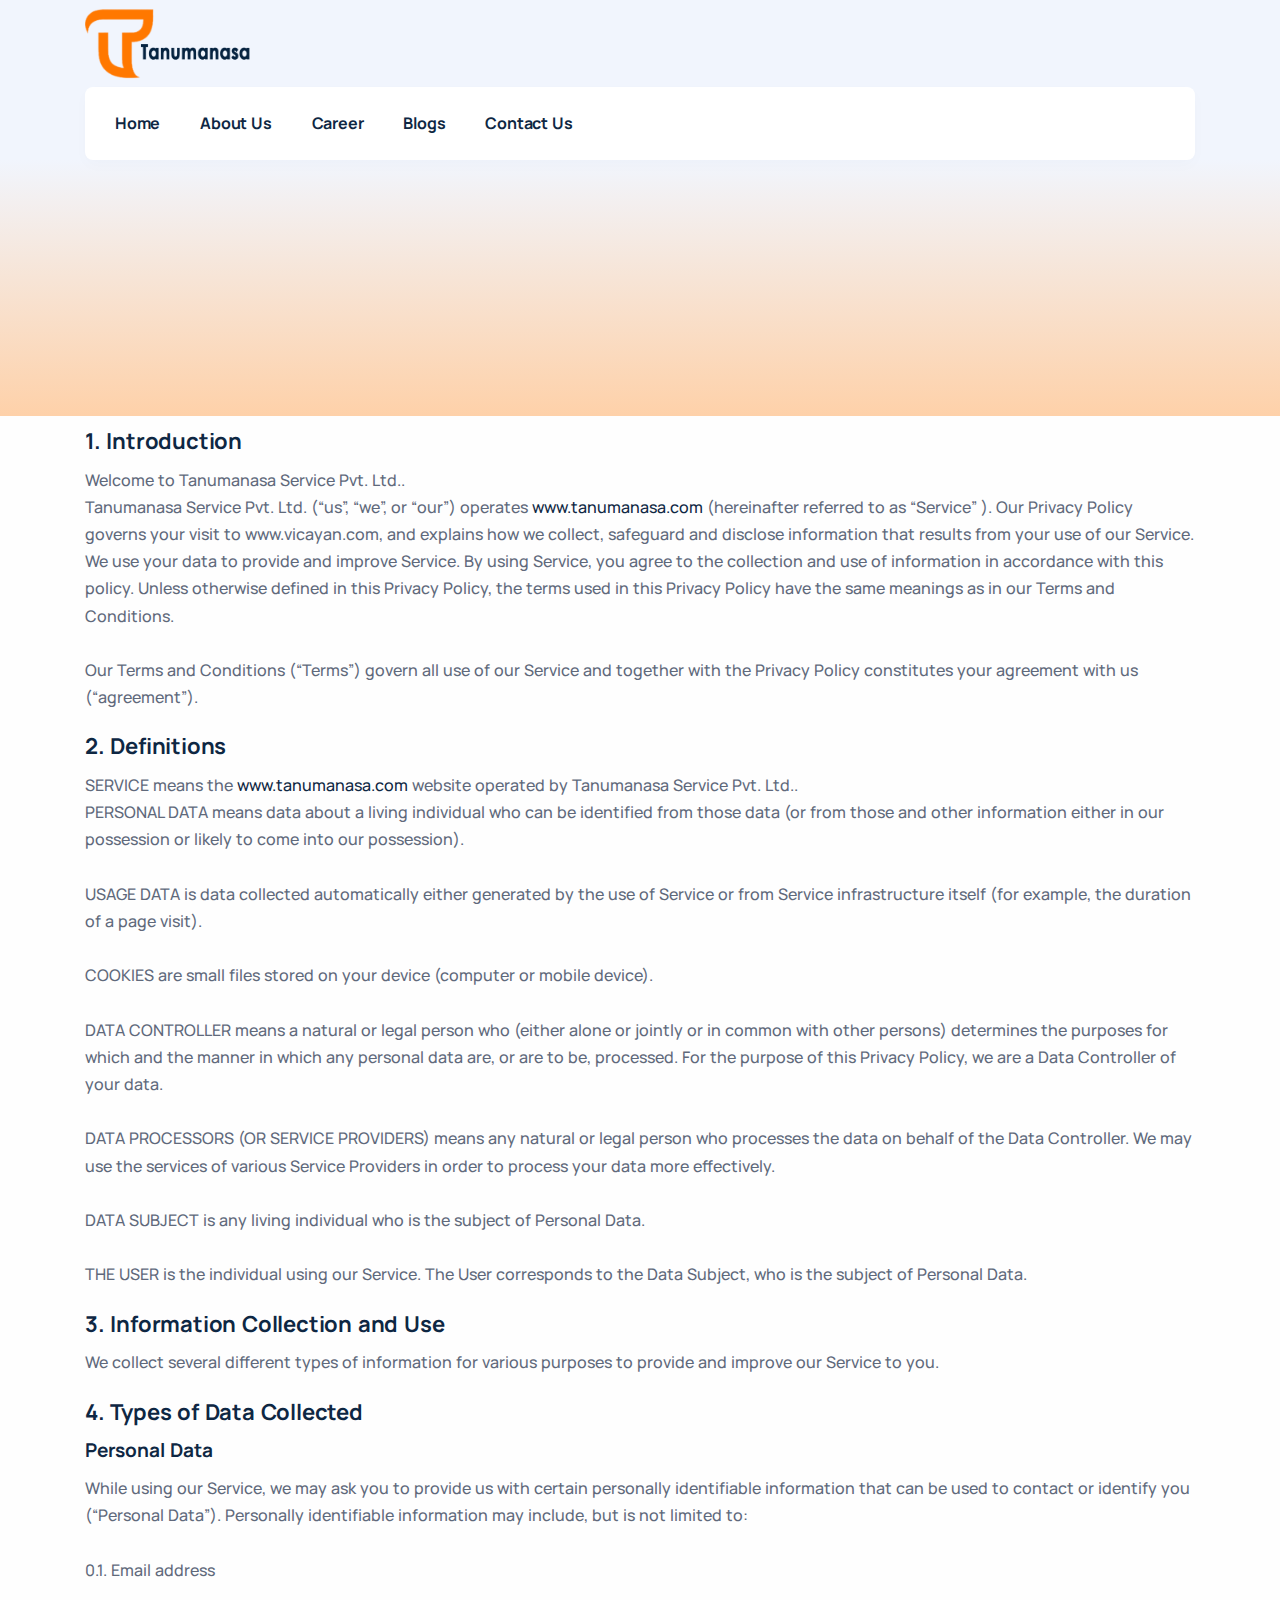
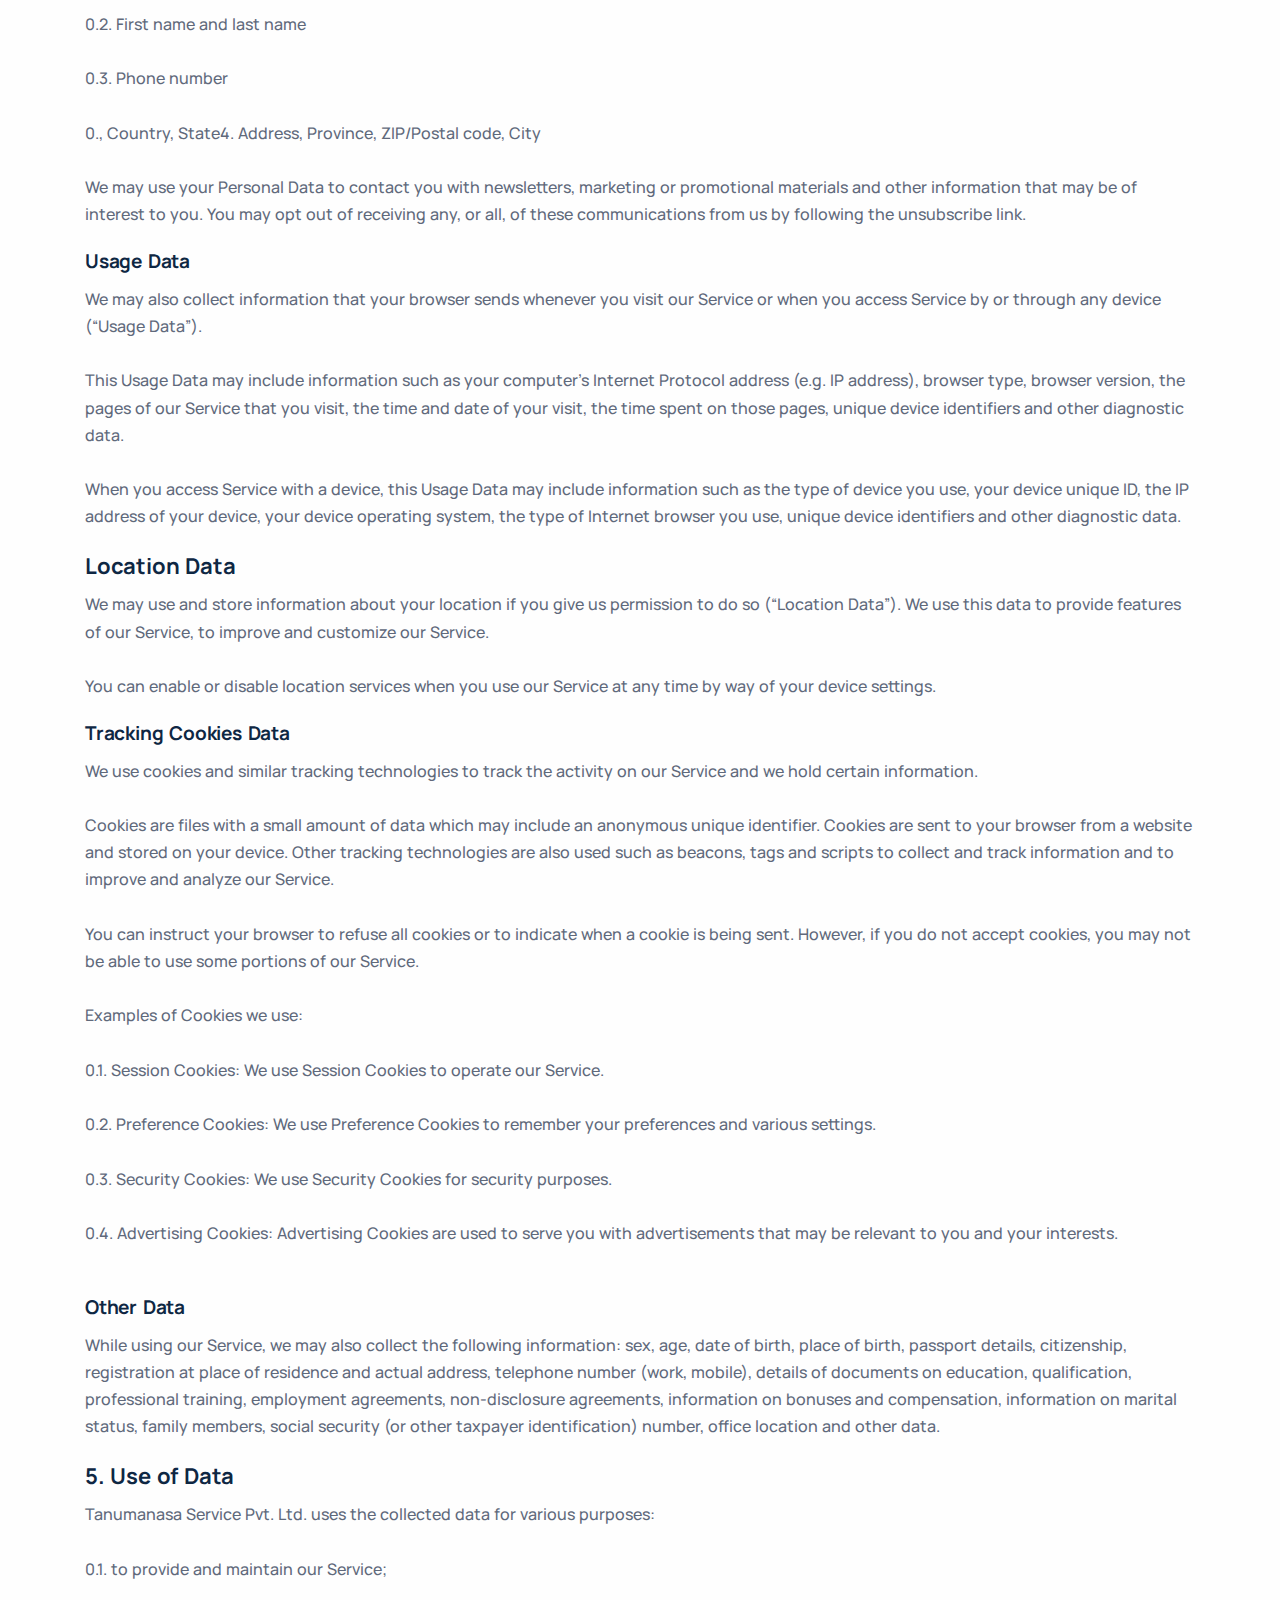
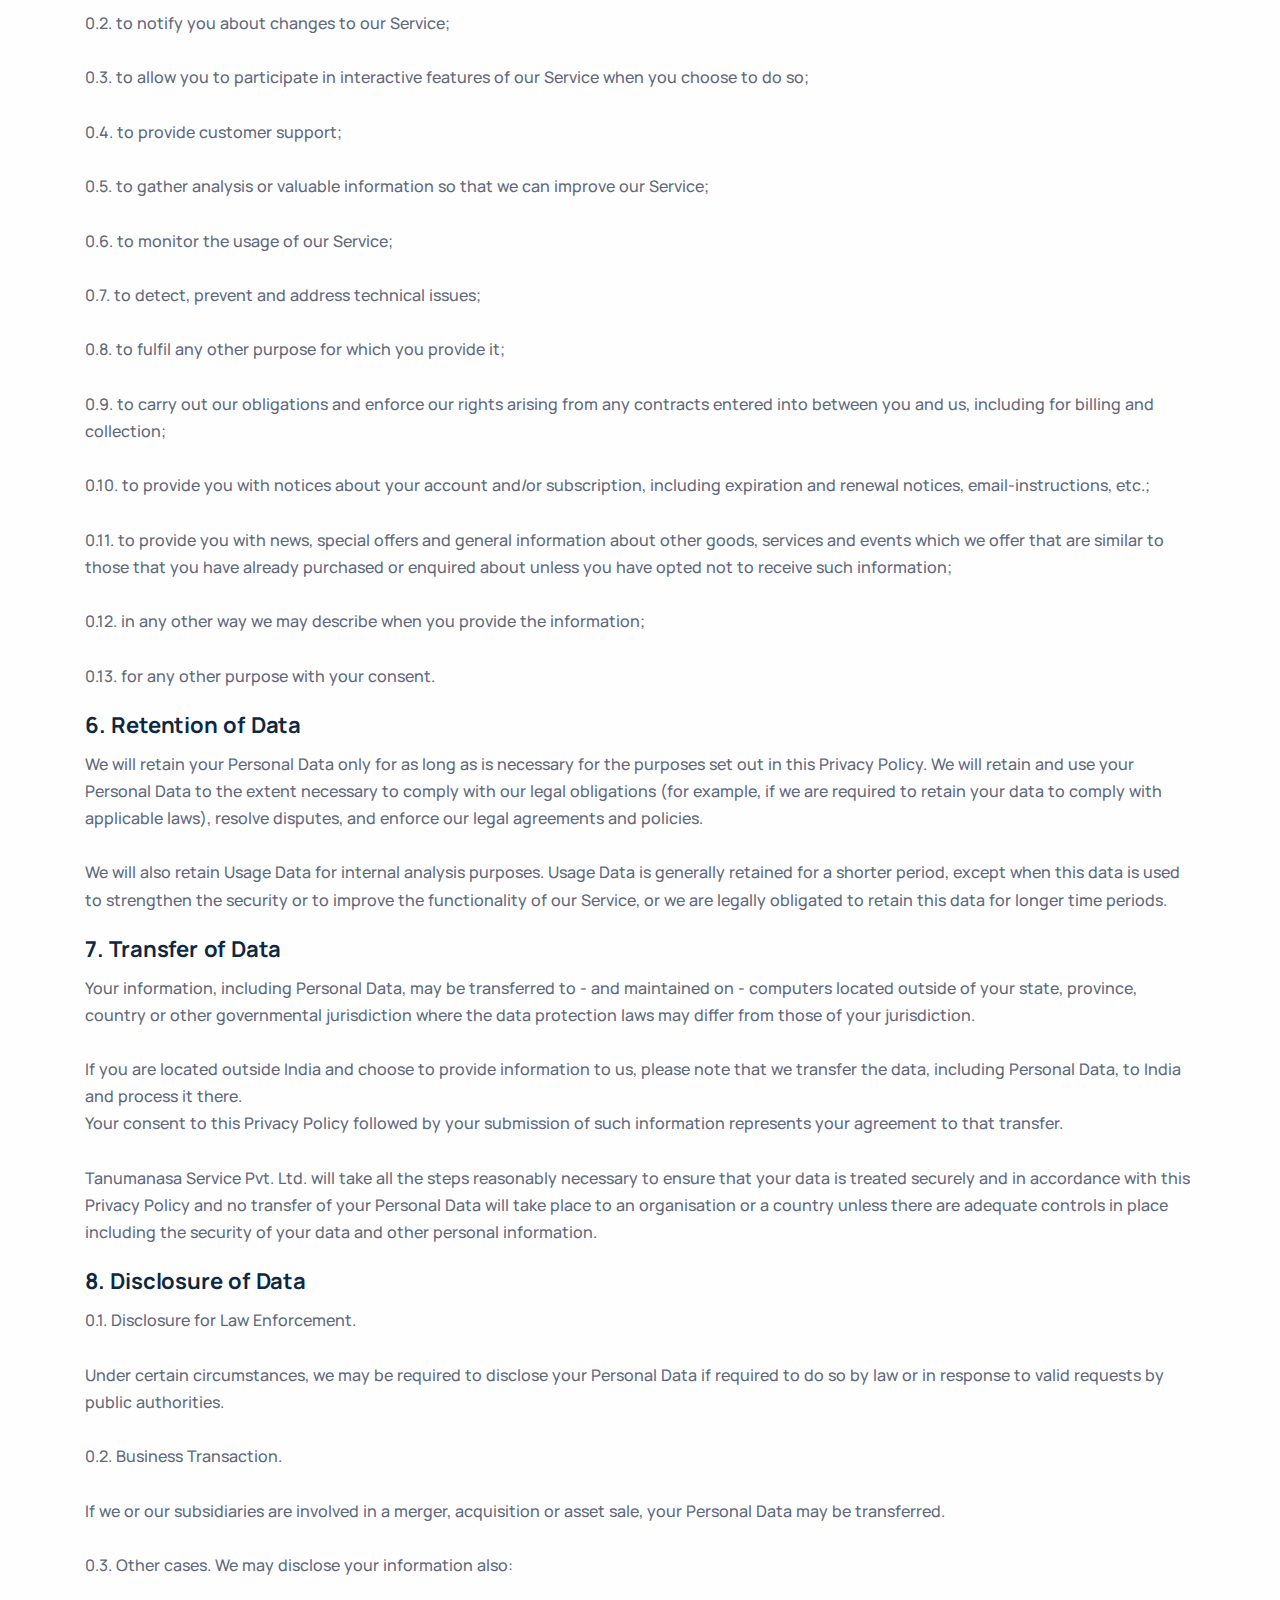
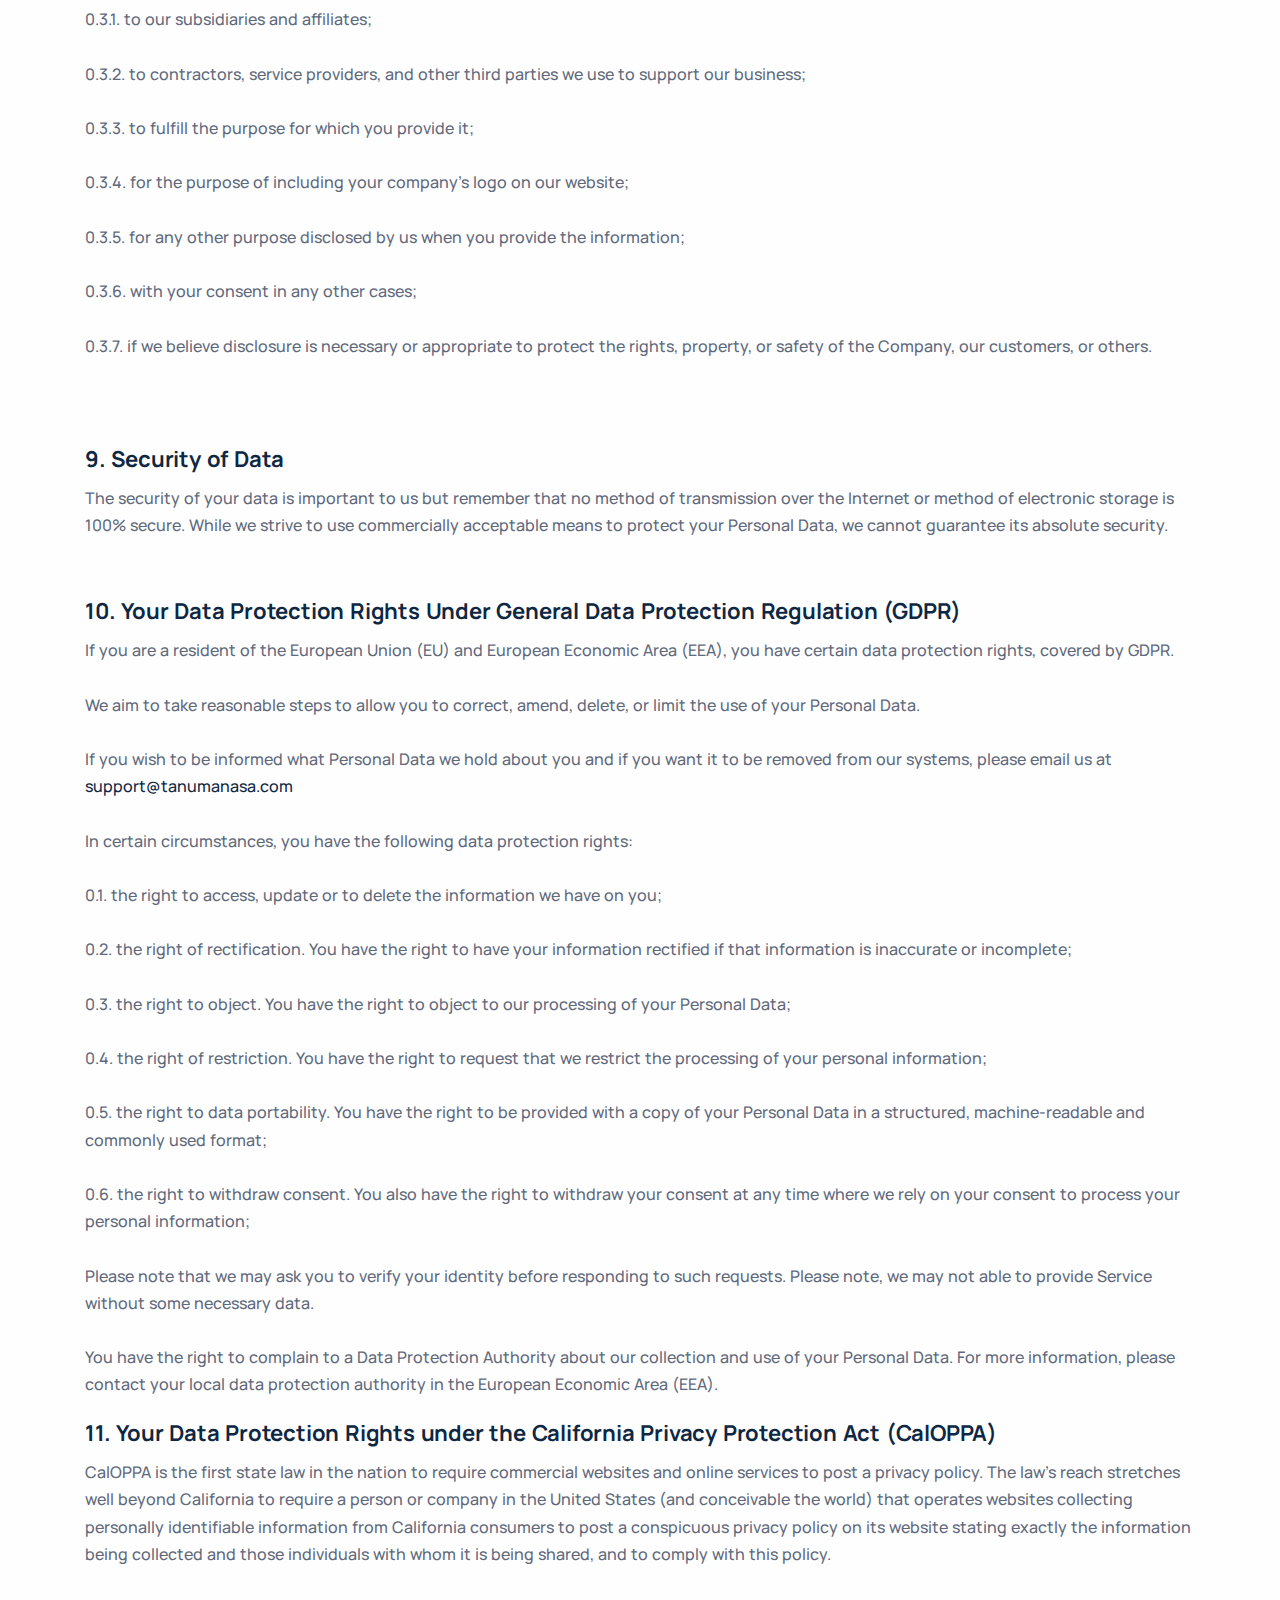
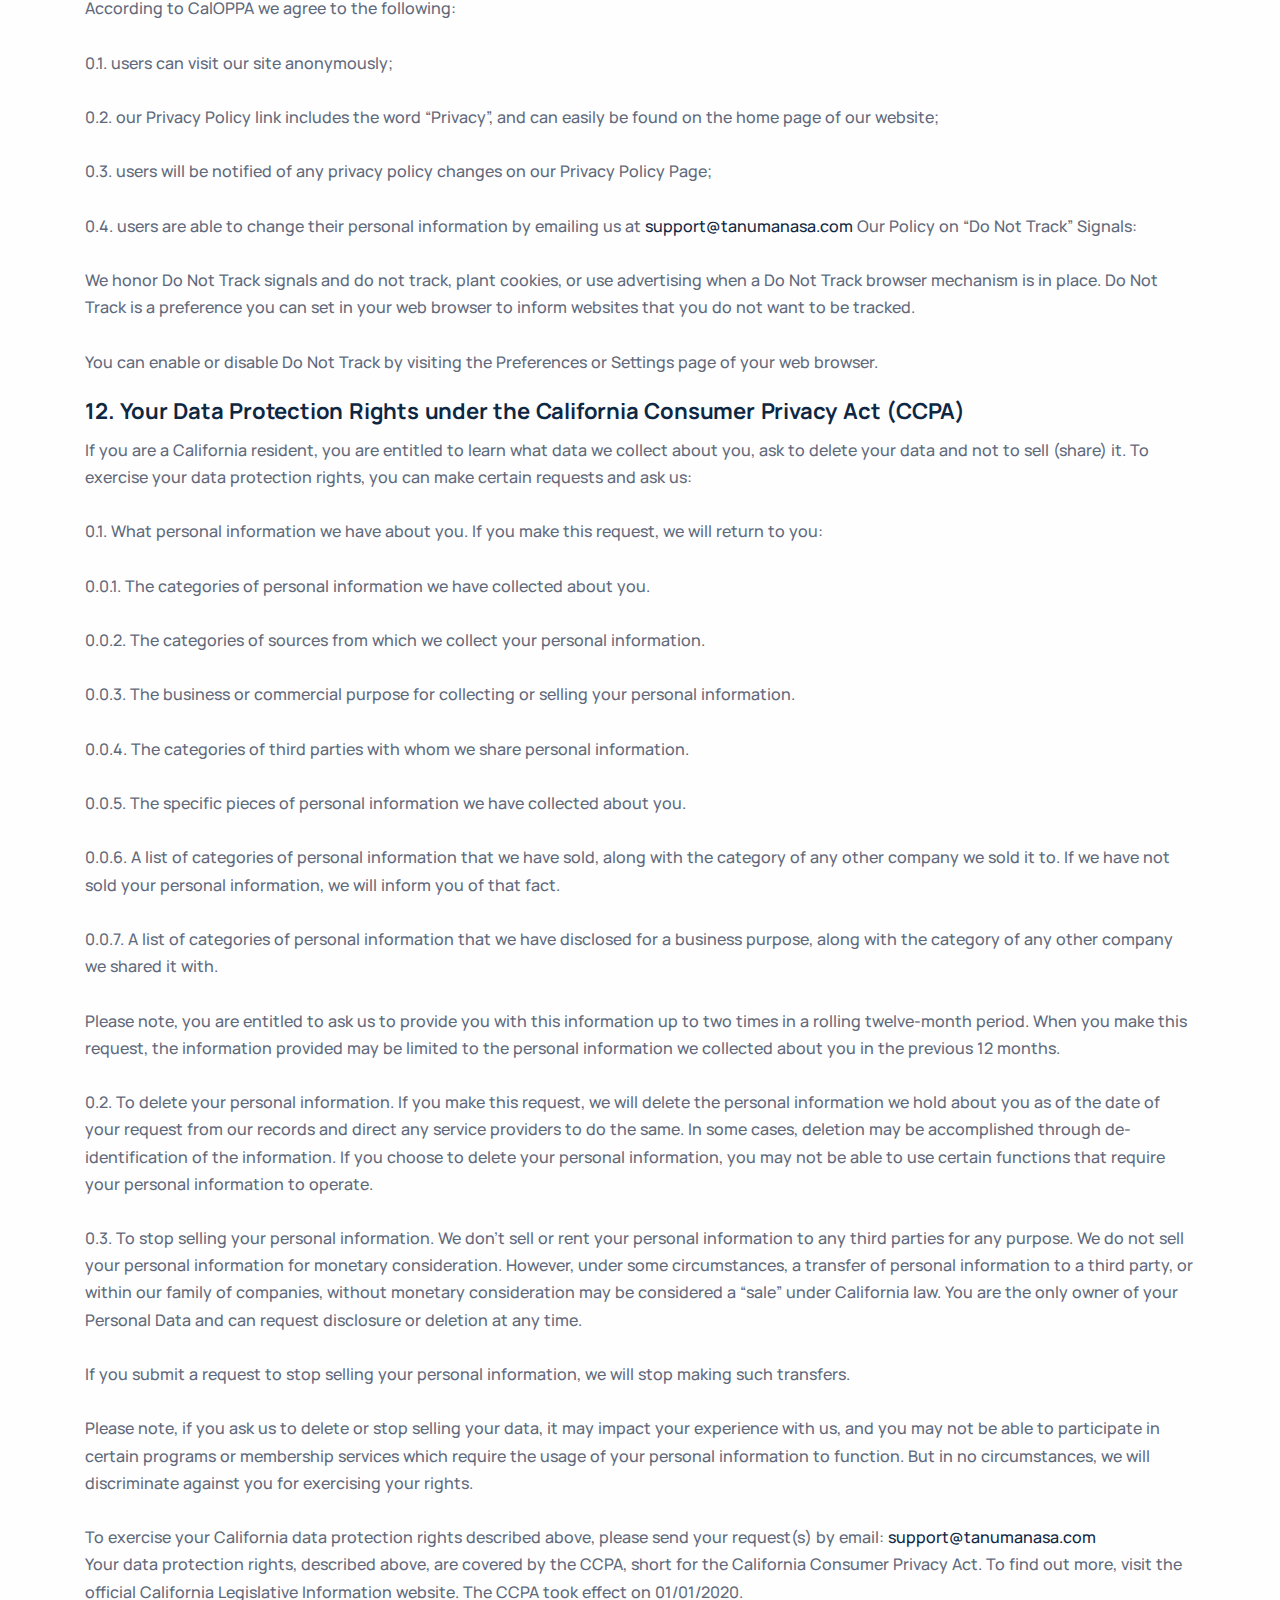
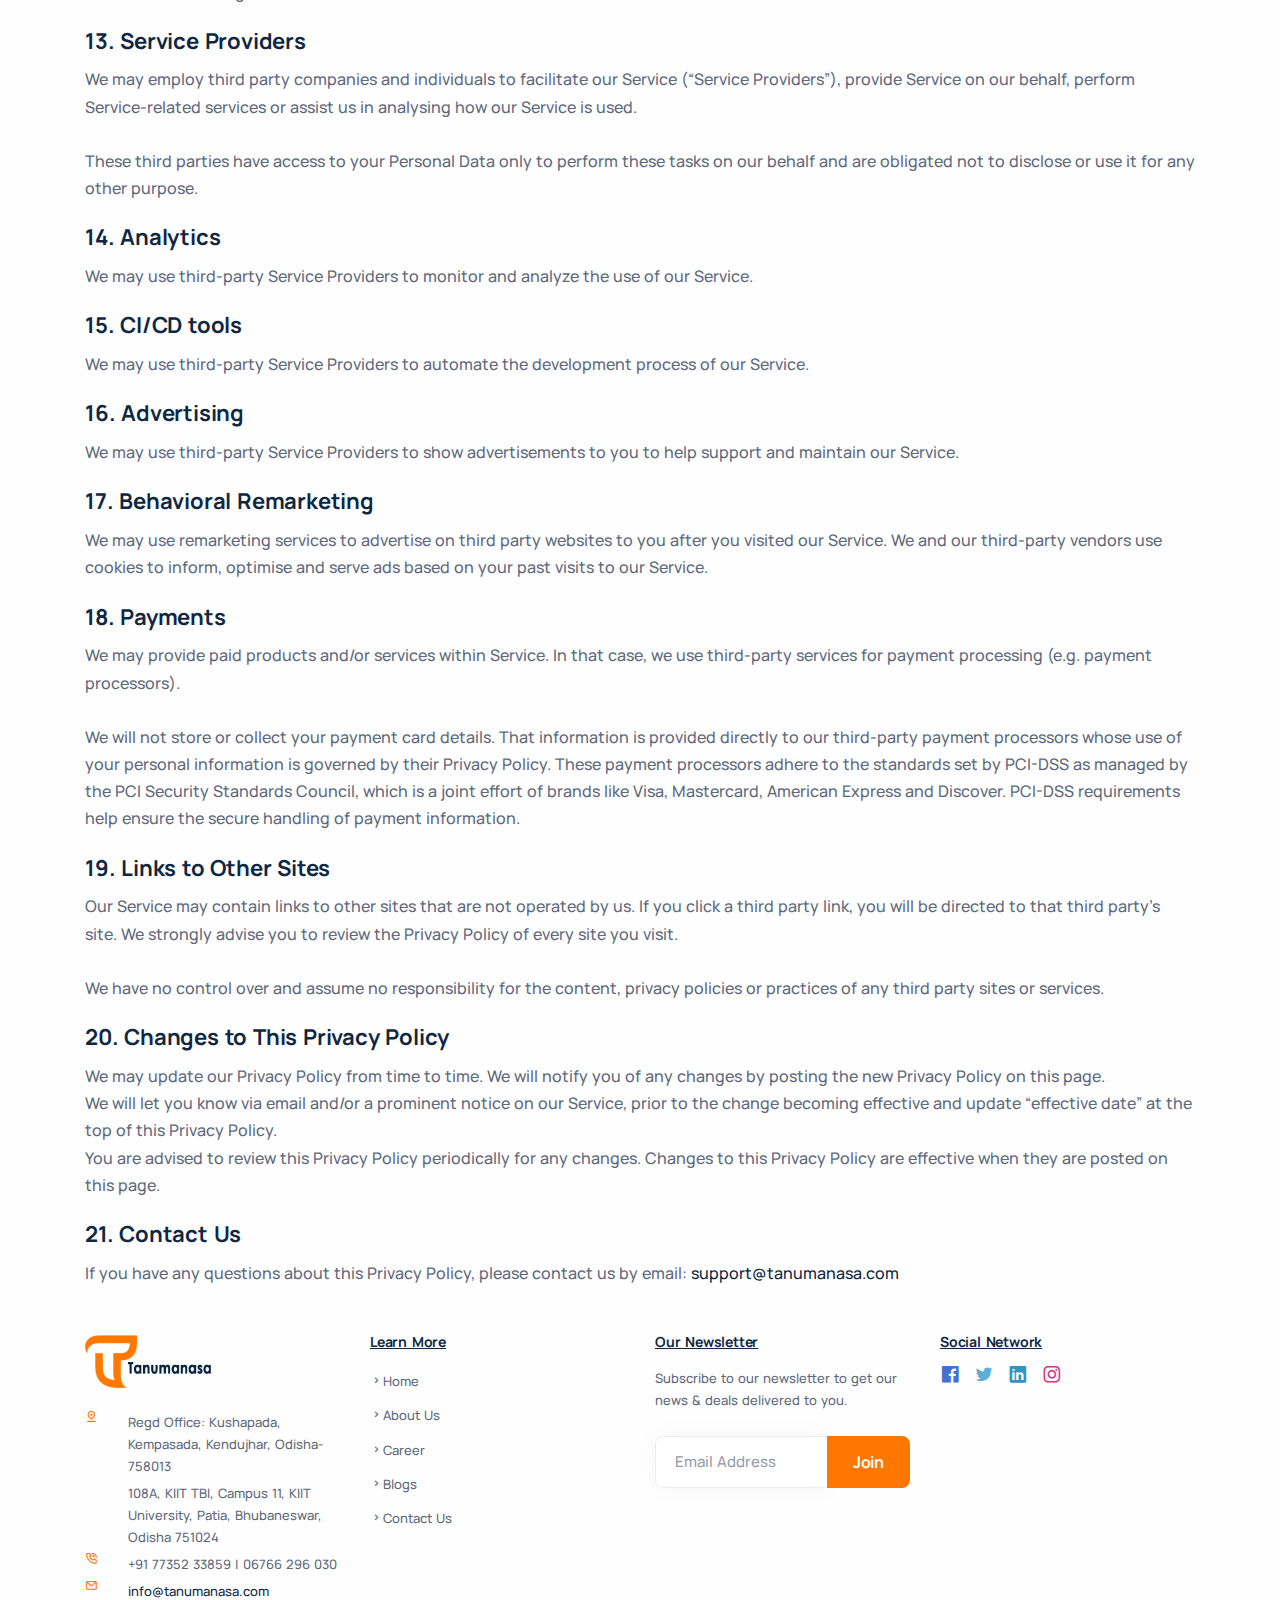
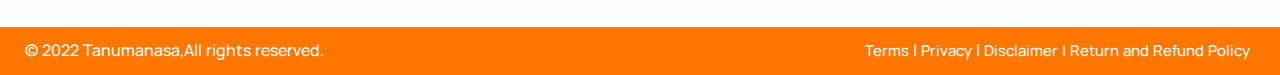
<file: privacy.html>
<!DOCTYPE html>
<html lang="en">
<head>
    <meta charset="utf-8">
    <meta name="viewport" content="width=device-width, initial-scale=1.0">
    <title>Privacy Policy | Tanumanasa</title>
    <link rel="stylesheet" href="./assets/css/plugins.css">
    <link rel="stylesheet" href="./assets/css/style.css">
    <link rel="stylesheet" href="./assets/css/colors/orange.css">
    <!-- Favicons -->
    <link rel="apple-touch-icon" sizes="57x57" href="favicon/apple-icon-57x57.png">
    <link rel="apple-touch-icon" sizes="60x60" href="favicon/apple-icon-60x60.png">
    <link rel="apple-touch-icon" sizes="72x72" href="favicon/apple-icon-72x72.png">
    <link rel="apple-touch-icon" sizes="76x76" href="favicon/apple-icon-76x76.png">
    <link rel="apple-touch-icon" sizes="114x114" href="favicon/apple-icon-114x114.png">
    <link rel="apple-touch-icon" sizes="120x120" href="favicon/apple-icon-120x120.png">
    <link rel="apple-touch-icon" sizes="144x144" href="favicon/apple-icon-144x144.png">
    <link rel="apple-touch-icon" sizes="152x152" href="favicon/apple-icon-152x152.png">
    <link rel="apple-touch-icon" sizes="180x180" href="favicon/apple-icon-180x180.png">
    <link rel="icon" type="image/png" sizes="192x192" href="favicon/android-icon-192x192.png">
    <link rel="icon" type="image/png" sizes="32x32" href="favicon/favicon-32x32.png">
    <link rel="icon" type="image/png" sizes="96x96" href="favicon/favicon-96x96.png">
    <link rel="icon" type="image/png" sizes="16x16" href="favicon/favicon-16x16.png">
    <link rel="manifest" href="favicon/manifest.json">
    <meta name="msapplication-TileColor" content="#ffffff">
    <meta name="msapplication-TileImage" content="favicon/ms-icon-144x144.png">
    <meta name="theme-color" content="#ffffff">
</head>
<body>
    <!-- /.content-wrapper -->
    <div class="content-wrapper">
        <!--header-->
        <header class="wrapper bg-soft-primary">
            <nav class="navbar navbar-expand-lg extended navbar-light navbar-bg-light caret-none">
              <div class="container flex-lg-column">
                <div class="topbar d-flex flex-row w-100 justify-content-between align-items-center">
                  <div class="navbar-brand"><a href="./index.html"><img src="images/logo.png" class="logo_brand"  alt="" /></a></div>
                  <div class="navbar-other ms-auto">
                    <ul class="navbar-nav flex-row align-items-center" data-sm-skip="true">
                      <!--<li class="nav-item"><a class="nav-link" data-toggle="offcanvas-info"><i class="uil uil-info-circle"></i></a></li>-->
                      <!--<li class="nav-item dropdown language-select text-uppercase">
                        <a class="nav-link dropdown-item dropdown-toggle" href="#" role="button" data-bs-toggle="dropdown" aria-haspopup="true" aria-expanded="false">En</a>
                        <ul class="dropdown-menu">
                          <li class="nav-item"><a class="dropdown-item" href="#">En</a></li>
                          <li class="nav-item"><a class="dropdown-item" href="#">De</a></li>
                          <li class="nav-item"><a class="dropdown-item" href="#">Es</a></li>
                        </ul>
                      </li>-->
                      <li class="nav-item d-lg-none">
                        <div class="navbar-hamburger"><button class="hamburger animate plain" data-toggle="offcanvas-nav"><span></span></button></div>
                      </li>
                    </ul>
                    <!-- /.navbar-nav -->
                  </div>
                  <!-- /.navbar-other -->
                </div>
                <!-- /.d-flex -->
                <div class="navbar-collapse-wrapper bg-white d-flex flex-row align-items-center">
                  <div class="navbar-collapse offcanvas-nav">
                    <div class="offcanvas-header d-lg-none d-xl-none">
                      <a href="./index.html"><img src="images/logo.png" srcset="images/logo.png" alt="" /></a>
                      <button type="button" class="btn-close btn-close-white offcanvas-close offcanvas-nav-close" aria-label="Close"></button>
                    </div>
                      <ul class="navbar-nav">
                          <li class="nav-item"> <a class="nav-link active " href="index.html">Home</a> </li>
                          <li class="nav-item"> <a class="nav-link " href="about.html">About Us</a> </li>
                          <!--<li class="nav-item"> <a class="nav-link" href="services.html">Services</a> </li>-->
                          <li class="nav-item"> <a class="nav-link" href="career.html">Career</a> </li>
                          <li class="nav-item"> <a class="nav-link" href="blogs.html">Blogs</a> </li>
                          <li class="nav-item"> <a class="nav-link" href="contact.html">Contact Us</a> </li>
                      </ul>
                    <!-- /.navbar-nav -->
                  </div>
                  <!-- /.navbar-collapse -->
                  <!-- <div class="navbar-other ms-auto w-100 d-none d-lg-block">
                    <nav class="nav social social-muted justify-content-end text-end">
                      <a href="#"><i class="uil uil-twitter"></i></a>
                      <a href="#"><i class="uil uil-facebook-f"></i></a>
                      <a href="#"><i class="uil uil-dribbble"></i></a>
                      <a href="#"><i class="uil uil-instagram"></i></a>
                    </nav>
                  </div> -->
                  <!-- /.navbar-other -->
                </div>
                <!-- /.navbar-collapse-wrapper -->
              </div>
              <!-- /.container -->
            </nav>
            <!-- /.navbar -->
          
          </header>
          <!-- /header -->
        <!--Bread Crumb-->

        <section class="wrapper bg-gradient-primary" style="background-color: #ff7a0557;">
            <div class="container py-5">
                <div class="row text-center">
                    <div class="col-lg-9 col-xxl-7 mx-auto" data-cues="zoomIn" data-group="welcome" data-interval="-200">
                        <h2 class="display-1 mb-4">Privacy Policy</h2>
                        <p class="lead fs-24 lh-sm px-md-5 px-xl-15 px-xxl-10">You have to grow from the inside out. None can teach you, none can make you spiritual. There is no other teacher but your own soul. </p>
                    </div>
                    <!-- /column -->
                </div>

            </div>
            <!-- /.container -->
        </section>
        <!--Bread Crumb-->
        <section>
            <div class="container">
                <div class="section-pannel-content">
                    <h3 class="terms">1. Introduction</h3>
                    <p>
                        Welcome to <span>
                            Tanumanasa Service Pvt. Ltd..<br>
                            Tanumanasa Service Pvt. Ltd.
                        </span>(“us”, “we”, or “our”) operates <a href="https://tanumanasa.com/" target="blank">www.tanumanasa.com </a>(hereinafter referred to as <span>“Service”</span>	).
                        Our Privacy Policy governs your visit to www.vicayan.com, and explains how we collect, safeguard and disclose information that results from your use of our Service.<br>
                        We use your data to provide and improve Service. By using Service, you agree to the collection and use of information in accordance with this policy. Unless otherwise defined in this Privacy Policy, the terms used in this Privacy Policy have the same meanings as in our Terms and Conditions.<br><br>
                        Our Terms and Conditions (“<span>Terms”</span>) govern all use of our Service and together with the Privacy Policy constitutes your agreement with us (<span>“agreement”</span>).

                    </p>
                    <h3 class="terms">2. Definitions</h3>
                    <p>
                        <span>SERVICE</span> means the <a href="https://tanumanasa.com/" target="blank">www.tanumanasa.com </a> website operated by Tanumanasa Service Pvt. Ltd..<br><span>
                            PERSONAL DATA
                        </span> means data about a living individual who can be identified from those data (or from those and other information either in our possession or likely to come into our possession).<br><br>
                        <span>USAGE DATA</span> is data collected automatically either generated by the use of Service or from Service infrastructure itself (for example, the duration of a page visit).<br><br>
                        <span>COOKIES</span> are small files stored on your device (computer or mobile device).<br><br>
                        <span>DATA CONTROLLER</span> means a natural or legal person who (either alone or jointly or in common with other persons) determines the purposes for which and the manner in which any personal data are, or are to be, processed. For the purpose of this Privacy Policy, we are a Data Controller of your data.<br><br>
                        <span>DATA PROCESSORS (OR SERVICE PROVIDERS)</span> means any natural or legal person who processes the data on behalf of the Data Controller. We may use the services of various Service Providers in order to process your data more effectively.<br><br>
                        <span>DATA SUBJECT</span> is any living individual who is the subject of Personal Data.<br><br>
                        <span>THE USER</span> is the individual using our Service. The User corresponds to the Data Subject, who is the subject of Personal Data.<br>
                    </p>

                    <h3 class="terms">3. Information Collection and Use</h3>
                    <p>
                        We collect several different types of information for various purposes to provide and improve our Service to you.
                    </p>

                    <h3 class="terms">4. Types of Data Collected</h3>
                    <h4 class="terms">Personal Data</h3>
                    <p>While using our Service, we may ask you to provide us with certain personally identifiable information that can be used to contact or identify you (“Personal Data”). Personally identifiable information may include, but is not limited to:<br><br>0.1. Email address<br><br>0.2. First name and last name<br><br>0.3. Phone number<br><br>0., Country, State4. Address, Province, ZIP/Postal code, City<br><br>We may use your Personal Data to contact you with newsletters, marketing or promotional materials and other information that may be of interest to you. You may opt out of receiving any, or all, of these communications from us by following the unsubscribe link.<br></p>

                    <h4 class="terms">Usage Data</h3>
                    <p>
                        We may also collect information that your browser sends whenever you visit our Service or when you access Service by or through any device (“Usage Data”).<br><br>
                        This Usage Data may include information such as your computer's Internet Protocol address (e.g. IP address), browser type, browser version, the pages of our Service that you visit, the time and date of your visit, the time spent on those pages, unique device identifiers and other diagnostic data.<br><br>
                        When you access Service with a device, this Usage Data may include information such as the type of device you use, your device unique ID, the IP address of your device, your device operating system, the type of Internet browser you use, unique device identifiers and other diagnostic data.<br>

                    </p>
                    <h3 class="term4">Location Data</h3>
                    <p>
                        We may use and store information about your location if you give us permission to do so (“Location Data”). We use this data to provide features of our Service, to improve and customize our Service.<br><br>
                        You can enable or disable location services when you use our Service at any time by way of your device settings.
                        <br>
                    </p>
                    <h4 class="terms">Tracking Cookies Data</h3>
                    <p>
                        We use cookies and similar tracking technologies to track the activity on our Service and we hold certain information.<br><br>
                        Cookies are files with a small amount of data which may include an anonymous unique identifier. Cookies are sent to your browser from a website and stored on your device. Other tracking technologies are also used such as beacons, tags and scripts to collect and track information and to improve and analyze our Service.<br><br>
                        You can instruct your browser to refuse all cookies or to indicate when a cookie is being sent. However, if you do not accept cookies, you may not be able to use some portions of our Service.<br><br>
                        Examples of Cookies we use:<br><br>
                        0.1. Session Cookies: We use Session Cookies to operate our Service.<br><br>
                        0.2. Preference Cookies: We use Preference Cookies to remember your preferences and various settings.<br><br>
                        0.3. Security Cookies: We use Security Cookies for security purposes.<br><br>
                        0.4. Advertising Cookies: Advertising Cookies are used to serve you with advertisements that may be relevant to you and your interests.<br><br>

                    </p>
                    <h4 class="terms">Other Data</h3>
                    <p>While using our Service, we may also collect the following information: sex, age, date of birth, place of birth, passport details, citizenship, registration at place of residence and actual address, telephone number (work, mobile), details of documents on education, qualification, professional training, employment agreements, non-disclosure agreements, information on bonuses and compensation, information on marital status, family members, social security (or other taxpayer identification) number, office location and other data.</p>
                    <h3 class="terms">5. Use of Data</h3>
                    <p>
                        Tanumanasa Service Pvt. Ltd. uses the collected data for various purposes:<br><br>
                        0.1. to provide and maintain our Service;<br><br>
                        0.2. to notify you about changes to our Service;<br><br>
                        0.3. to allow you to participate in interactive features of our Service when you choose to do so;<br><br>
                        0.4. to provide customer support;<br><br>
                        0.5. to gather analysis or valuable information so that we can improve our Service;<br><br>
                        0.6. to monitor the usage of our Service;<br><br>
                        0.7. to detect, prevent and address technical issues;<br><br>
                        0.8. to fulfil any other purpose for which you provide it;<br><br>
                        0.9. to carry out our obligations and enforce our rights arising from any contracts entered into between you and us, including for billing and collection;<br><br>
                        0.10. to provide you with notices about your account and/or subscription, including expiration and renewal notices, email-instructions, etc.;<br><br>
                        0.11. to provide you with news, special offers and general information about other goods, services and events which we offer that are similar to those that you have already purchased or enquired about unless you have opted not to receive such information;<br><br>
                        0.12. in any other way we may describe when you provide the information;<br><br>
                        0.13. for any other purpose with your consent.<br>

                    </p>
                    <h3 class="terms">6. Retention of Data</h3>
                    <p>
                        We will retain your Personal Data only for as long as is necessary for the purposes set out in this Privacy Policy. We will retain and use your Personal Data to the extent necessary to comply with our legal obligations (for example, if we are required to retain your data to comply with applicable laws), resolve disputes, and enforce our legal agreements and policies.<br><br>
                        We will also retain Usage Data for internal analysis purposes. Usage Data is generally retained for a shorter period, except when this data is used to strengthen the security or to improve the functionality of our Service, or we are legally obligated to retain this data for longer time periods.

                    </p>
                    <h3 class="terms">7. Transfer of Data</h3>
                    <p>
                        Your information, including Personal Data, may be transferred to - and maintained on - computers located outside of your state, province, country or other governmental jurisdiction where the data protection laws may differ from those of your jurisdiction.<br><br>
                        If you are located outside India and choose to provide information to us, please note that we transfer the data, including Personal Data, to India and process it there.<br>
                        Your consent to this Privacy Policy followed by your submission of such information represents your agreement to that transfer.<br><br>
                        Tanumanasa Service Pvt. Ltd. will take all the steps reasonably necessary to ensure that your data is treated securely and in accordance with this Privacy Policy and no transfer of your Personal Data will take place to an organisation or a country unless there are adequate controls in place including the security of your data and other personal information.
                    </p>
                    <h3 class="terms">8. Disclosure of Data</h3>
                    <p>
                        <span>0.1. Disclosure for Law Enforcement.</span><br><br>
                        Under certain circumstances, we may be required to disclose your Personal Data if required to do so by law or in response to valid requests by public authorities.<br><br>
                        <span>0.2. Business Transaction.</span><br><br>
                        If we or our subsidiaries are involved in a merger, acquisition or asset sale, your Personal Data may be transferred.<br><br>
                        <span>0.3. Other cases. We may disclose your information also:</span><br><br>
                        0.3.1. to our subsidiaries and affiliates;<br><br>
                        0.3.2. to contractors, service providers, and other third parties we use to support our business;<br><br>
                        0.3.3. to fulfill the purpose for which you provide it;<br><br>
                        0.3.4. for the purpose of including your company's logo on our website;<br><br>
                        0.3.5. for any other purpose disclosed by us when you provide the information;<br><br>
                        0.3.6. with your consent in any other cases;<br><br>
                        0.3.7. if we believe disclosure is necessary or appropriate to protect the rights, property, or safety of the Company, our customers, or others.<br><br>

                    </p><br>
                    <h3 class="terms">9. Security of Data</h3>
                    <p>
                        The security of your data is important to us but remember that no method of transmission over the Internet or method of electronic storage is 100% secure. While we strive to use commercially acceptable means to protect your Personal Data, we cannot guarantee its absolute security.
                    </p><br>
                    <h3 class="terms">10. Your Data Protection Rights Under General Data Protection Regulation (GDPR)</h3>
                    <p>
                        If you are a resident of the European Union (EU) and European Economic Area (EEA), you have certain data protection rights, covered by GDPR.<br><br>
                        We aim to take reasonable steps to allow you to correct, amend, delete, or limit the use of your Personal Data.<br><br>
                        If you wish to be informed what Personal Data we hold about you and if you want it to be removed from our systems, please email us at<a href="mailto:support@tanumanasa.com"> support@tanumanasa.com</a><br><br>
                        In certain circumstances, you have the following data protection rights:<br><br>
                        0.1. the right to access, update or to delete the information we have on you;<br><br>
                        0.2. the right of rectification. You have the right to have your information rectified if that information is inaccurate or incomplete;<br><br>
                        0.3. the right to object. You have the right to object to our processing of your Personal Data;<br><br>
                        0.4. the right of restriction. You have the right to request that we restrict the processing of your personal information;<br><br>
                        0.5. the right to data portability. You have the right to be provided with a copy of your Personal Data in a structured, machine-readable and commonly used format;<br><br>
                        0.6. the right to withdraw consent. You also have the right to withdraw your consent at any time where we rely on your consent to process your personal information;<br><br>
                        Please note that we may ask you to verify your identity before responding to such requests. Please note, we may not able to provide Service without some necessary data.<br><br>
                        You have the right to complain to a Data Protection Authority about our collection and use of your Personal Data. For more information, please contact your local data protection authority in the European Economic Area (EEA).<br>
                    </p>
                    <h3 class="terms">11. Your Data Protection Rights under the California Privacy Protection Act (CalOPPA)</h3>
                    <p>
                        CalOPPA is the first state law in the nation to require commercial websites and online services to post a privacy policy. The law's reach stretches well beyond California to require a person or company in the United States (and conceivable the world) that operates websites collecting personally identifiable information from California consumers to post a conspicuous privacy policy on its website stating exactly the information being collected and those individuals with whom it is being shared, and to comply with this policy.<br><br>
                        According to CalOPPA we agree to the following:<br><br>
                        0.1. users can visit our site anonymously;<br><br>
                        0.2. our Privacy Policy link includes the word “Privacy”, and can easily be found on the home page of our website;<br><br>
                        0.3. users will be notified of any privacy policy changes on our Privacy Policy Page;<br><br>
                        0.4. users are able to change their personal information by emailing us at <a href="mailto:support@tanumanasa.com"> support@tanumanasa.com</a>
                        Our Policy on “Do Not Track” Signals:<br><br>
                        We honor Do Not Track signals and do not track, plant cookies, or use advertising when a Do Not Track browser mechanism is in place. Do Not Track is a preference you can set in your web browser to inform websites that you do not want to be tracked.<br><br>
                        You can enable or disable Do Not Track by visiting the Preferences or Settings page of your web browser.
                        <br>
                    </p>


                    <h3 class="terms">12. Your Data Protection Rights under the California Consumer Privacy Act (CCPA)</h3>
                    <p>
                        If you are a California resident, you are entitled to learn what data we collect about you, ask to delete your data and not to sell (share) it. To exercise your data protection rights, you can make certain requests and ask us:<br><br>
                        <span>0.1. What personal information we have about you. If you make this request, we will return to you:</span><br><br>
                        0.0.1. The categories of personal information we have collected about you.<br><br>
                        0.0.2. The categories of sources from which we collect your personal information.<br><br>
                        0.0.3. The business or commercial purpose for collecting or selling your personal information.<br><br>
                        0.0.4. The categories of third parties with whom we share personal information.<br><br>
                        0.0.5. The specific pieces of personal information we have collected about you.<br><br>
                        0.0.6. A list of categories of personal information that we have sold, along with the category of any other company we sold it to. If we have not sold your personal information, we will inform you of that fact.<br><br>
                        0.0.7. A list of categories of personal information that we have disclosed for a business purpose, along with the category of any other company we shared it with.<br><br>
                        Please note, you are entitled to ask us to provide you with this information up to two times in a rolling twelve-month period. When you make this request, the information provided may be limited to the personal information we collected about you in the previous 12 months.<br><br>
                        <span>0.2. To delete your personal information. If you make this request, we will delete the personal information we hold about you as of the date of your request from our records and direct any service providers to do the same. In some cases, deletion may be accomplished through de-identification of the information. If you choose to delete your personal information, you may not be able to use certain functions that require your personal information to operate.</span><br><br>
                        <span>0.3. To stop selling your personal information. We don't sell or rent your personal information to any third parties for any purpose. We do not sell your personal information for monetary consideration. However, under some circumstances, a transfer of personal information to a third party, or within our family of companies, without monetary consideration may be considered a “sale” under California law. You are the only owner of your Personal Data and can request disclosure or deletion at any time.</span><br><br>
                        If you submit a request to stop selling your personal information, we will stop making such transfers.<br><br>
                        Please note, if you ask us to delete or stop selling your data, it may impact your experience with us, and you may not be able to participate in certain programs or membership services which require the usage of your personal information to function. But in no circumstances, we will discriminate against you for exercising your rights.<br><br>
                        To exercise your California data protection rights described above, please send your request(s) by email:<a href="mailto:support@tanumanasa.com"> support@tanumanasa.com</a> <br>
                        Your data protection rights, described above, are covered by the CCPA, short for the California Consumer Privacy Act. To find out more, visit the official California Legislative Information website. The CCPA took effect on 01/01/2020.<br>
                    </p>
                    <h3 class="terms">13. Service Providers</h3>
                    <p>
                        We may employ third party companies and individuals to facilitate our Service (“Service Providers”), provide Service on our behalf, perform Service-related services or assist us in analysing how our Service is used.<br><br>
                        These third parties have access to your Personal Data only to perform these tasks on our behalf and are obligated not to disclose or use it for any other purpose.
                    </p>
                    <h3 class="terms">14. Analytics</h3>
                    <p>
                        We may use third-party Service Providers to monitor and analyze the use of our Service.
                    </p>
                    <h3 class="terms">15. CI/CD tools</h3>
                    <p>
                        We may use third-party Service Providers to automate the development process of our Service.<br>
                    </p>
                    <h3 class="terms">16. Advertising</h3>
                    <p>We may use third-party Service Providers to show advertisements to you to help support and maintain our Service.</p>
                    <h3 class="terms">17. Behavioral Remarketing</h3>
                    <p>
                        We may use remarketing services to advertise on third party websites to you after you visited our Service. We and our third-party vendors use cookies to inform, optimise and serve ads based on your past visits to our Service.<br>
                    </p>
                    <h3 class="terms">18. Payments</h3>
                    <p>
                        We may provide paid products and/or services within Service. In that case, we use third-party services for payment processing (e.g. payment processors).<br><br>
                        We will not store or collect your payment card details. That information is provided directly to our third-party payment processors whose use of your personal information is governed by their Privacy Policy. These payment processors adhere to the standards set by PCI-DSS as managed by the PCI Security Standards Council, which is a joint effort of brands like Visa, Mastercard, American Express and Discover. PCI-DSS requirements help ensure the secure handling of payment information.
                        <br>
                    </p>
                    <h3 class="terms">19. Links to Other Sites</h3>
                    <p>
                        Our Service may contain links to other sites that are not operated by us. If you click a third party link, you will be directed to that third party's site. We strongly advise you to review the Privacy Policy of every site you visit.<br><br>
                        We have no control over and assume no responsibility for the content, privacy policies or practices of any third party sites or services.<br>
                    </p>
                    <h3 class="terms">20. Changes to This Privacy Policy</h3>
                    <p>
                        We may update our Privacy Policy from time to time. We will notify you of any changes by posting the new Privacy Policy on this page.<br>
                        We will let you know via email and/or a prominent notice on our Service, prior to the change becoming effective and update “effective date” at the top of this Privacy Policy.<br>
                        You are advised to review this Privacy Policy periodically for any changes. Changes to this Privacy Policy are effective when they are posted on this page.<br>

                    </p>
                    <h3 class="terms">21. Contact Us</h3>
                    <p>
                        If you have any questions about this Privacy Policy, please contact us by email:<a href="mailto:support@tanumanasa.com"> support@tanumanasa.com</a>
                    </p>

                </div>
            </div
        </section>





    </div>
    <!-- /.content-wrapper -->


     <!--footer-->

     <footer class="bg-light">
        <div class="container  py-md-5">
            <div class="row gy-6 gy-lg-0">
                <div class="col-md-4 col-lg-3">
                    <div class="widget">
                        <img class="mb-4" src="images/logo.png" srcset="images/logo.png" style="width:50%" alt="" />
                        <div class="d-flex flex-row">
                            <div>
                                <div class="icon text-primary fs-13 me-6 mt-n1"> <i class="uil uil-location-pin-alt"></i> </div>
                            </div>
                            <div>
                                <address class="fs-13">
                                    Regd Office: Kushapada, Kempasada, Kendujhar, Odisha- 758013</address>
    
                                    <address class="fs-13">
                                     108A, KIIT TBI, Campus 11, KIIT University, Patia, Bhubaneswar, Odisha 751024 
                                    </address>
                            </div>
                        </div>
                        <div class="d-flex flex-row">
                            <div>
                                <div class="icon text-primary fs-13 me-6 mt-n1"> <i class="uil uil-phone-volume"></i> </div>
                            </div>
                            <div>
                                <p class="fs-13" style="margin-bottom: .25rem;"> +91 77352 33859 |  06766 296 030
                                </p>
                            </div>
                        </div>
                        <div class="d-flex flex-row">
                            <div>
                                <div class="icon text-primary fs-13 me-6 mt-n1"> <i class="uil uil-envelope"></i> </div>
                            </div>
                            <div>
                                <p class="mb-0 fs-13" style="margin-bottom: .25rem;"><a href="mailto:info@tanumanasa.com" class="link-body">info@tanumanasa.com</a></p>
                            </div>
                        </div>
                    </div>
                </div>
              
                <div class="col-md-4 col-lg-3">
                    <div class="widget">
                        <h4 class="widget-title  mb-3">Learn More</h4>
                        <ul class="list-unstyled text-reset mb-0">
                            <li><a href="index.html" class="fs-13"> <i class="uil uil-angle-right"></i>Home</a></li>
                            <li><a href="about.html" class="fs-13"> <i class="uil uil-angle-right"></i>About Us</a></li>
                            <li><a href="career.html" class="fs-13"> <i class="uil uil-angle-right"></i>Career</a></li>
                            <li><a href="blogs.html" class="fs-13"> <i class="uil uil-angle-right"></i>Blogs</a></li>
                            <li><a href="contact.html" class="fs-13"> <i class="uil uil-angle-right"></i>Contact Us</a></li>
                        </ul>
                    </div>
                </div>
                <div class="col-md-12 col-lg-3">
                    <div class="widget">
                        <h4 class="widget-title  mb-3">Our Newsletter</h4>
                        <p class="mb-5 fs-13">Subscribe to our newsletter to get our news & deals delivered to you.</p>
                        <div class="newsletter-wrapper">
                            <!-- Begin Mailchimp Signup Form -->
                            <div id="mc_embed_signup2">
                                <form action="https://elemisfreebies.us20.list-manage.com/subscribe/post?u=aa4947f70a475ce162057838d&amp;id=b49ef47a9a" method="post" id="mc-embedded-subscribe-form2" name="mc-embedded-subscribe-form" class="validate " target="_blank" novalidate>
                                    <div id="mc_embed_signup_scroll2">
                                        <div class="mc-field-group input-group form-floating">
                                            <input type="email" value="" name="EMAIL" class="required email form-control" placeholder="Email Address" id="mce-EMAIL2">
                                            <label for="mce-EMAIL2">Email Address</label>
                                            <input type="submit" value="Join" name="subscribe" id="mc-embedded-subscribe2" class="btn btn-primary">
                                        </div>
                                        <div id="mce-responses2" class="clear">
                                            <div class="response" id="mce-error-response2" style="display:none"></div>
                                            <div class="response" id="mce-success-response2" style="display:none"></div>
                                        </div> <!-- real people should not fill this in and expect good things - do not remove this or risk form bot signups-->
                                        <div style="position: absolute; left: -5000px;" aria-hidden="true"><input type="text" name="b_ddc180777a163e0f9f66ee014_4b1bcfa0bc" tabindex="-1" value=""></div>
                                        <div class="clear"></div>
                                    </div>
                                </form>
                            </div>
                            <!--End mc_embed_signup-->
                        </div>
                        <!-- /.newsletter-wrapper -->
                    </div>
                    <!-- /.widget -->
                </div>

                <div class="col-md-4 col-lg-3">
                    
                    <div class="widget">
                        <h4 class="widget-title  mb-1">Social Network</h4>
                        <nav class="nav social ">
                            <a href="https://www.facebook.com/tanumanasaservicepvt.ltd/" target="blank"><i class="uil uil-facebook"></i></a>
                            <a href="https://twitter.com/TanumanasaLtd?t=iIkzd4xRMVxrTVQz0DFR_g&s=08" target="blank"><i class="uil uil-twitter"></i></a>
                            <a href="https://www.linkedin.com/company/tanumanasa-servive-pvt-ltd/" target="blank"><i class="uil uil-linkedin"></i></a>
                            <a href="https://instagram.com/tanumanasapvtltd?igshid=YmMyMTA2M2Y=" target="blank"><i class="uil uil-instagram"></i></a>
                          </nav>
                    </div>
                </div>
            </div>
        </div>
    </footer>

    <div class="fixed_bottom">
        <div class="bottom_bg">
            <div class="container-fluid">
                <div class="row">
                    <div class="col-md-8">
                        <p class="m-0">© 2022 Tanumanasa,All rights reserved.</p>
                    </div>
                    <div class="col-md-4">
                        <a href="terms.html" class="footer_item">Terms</a> <span> | </span> <a href="privacy.html" class="footer_item">Privacy</a> <span> | </span> 
                         </span> <a href="disclaimer.html" class="footer_item">Disclaimer | </span> <a href="return.html" class="footer_item">Return and Refund Policy</a> <span></span></a>
                    </div>
                </div>
            </div>
        </div>
    </div>

    <!--footer-->

    <div class="progress-wrap">
        <svg class="progress-circle svg-content" width="100%" height="100%" viewBox="-1 -1 102 102">
            <path d="M50,1 a49,49 0 0,1 0,98 a49,49 0 0,1 0,-98" />
        </svg>
    </div>
    <script src="https://cdn.jsdelivr.net/npm/bootstrap@5.1.1/dist/js/bootstrap.bundle.min.js" integrity="sha384-/bQdsTh/da6pkI1MST/rWKFNjaCP5gBSY4sEBT38Q/9RBh9AH40zEOg7Hlq2THRZ" crossorigin="anonymous"></script>
    <script src="https://cdnjs.cloudflare.com/ajax/libs/jquery/3.6.0/jquery.min.js" integrity="sha512-894YE6QWD5I59HgZOGReFYm4dnWc1Qt5NtvYSaNcOP+u1T9qYdvdihz0PPSiiqn/+/3e7Jo4EaG7TubfWGUrMQ==" crossorigin="anonymous"></script>
    <script src="./assets/js/plugins.js"></script>
    <script src="./assets/js/theme.js"></script>
</body>
</html>
</file>
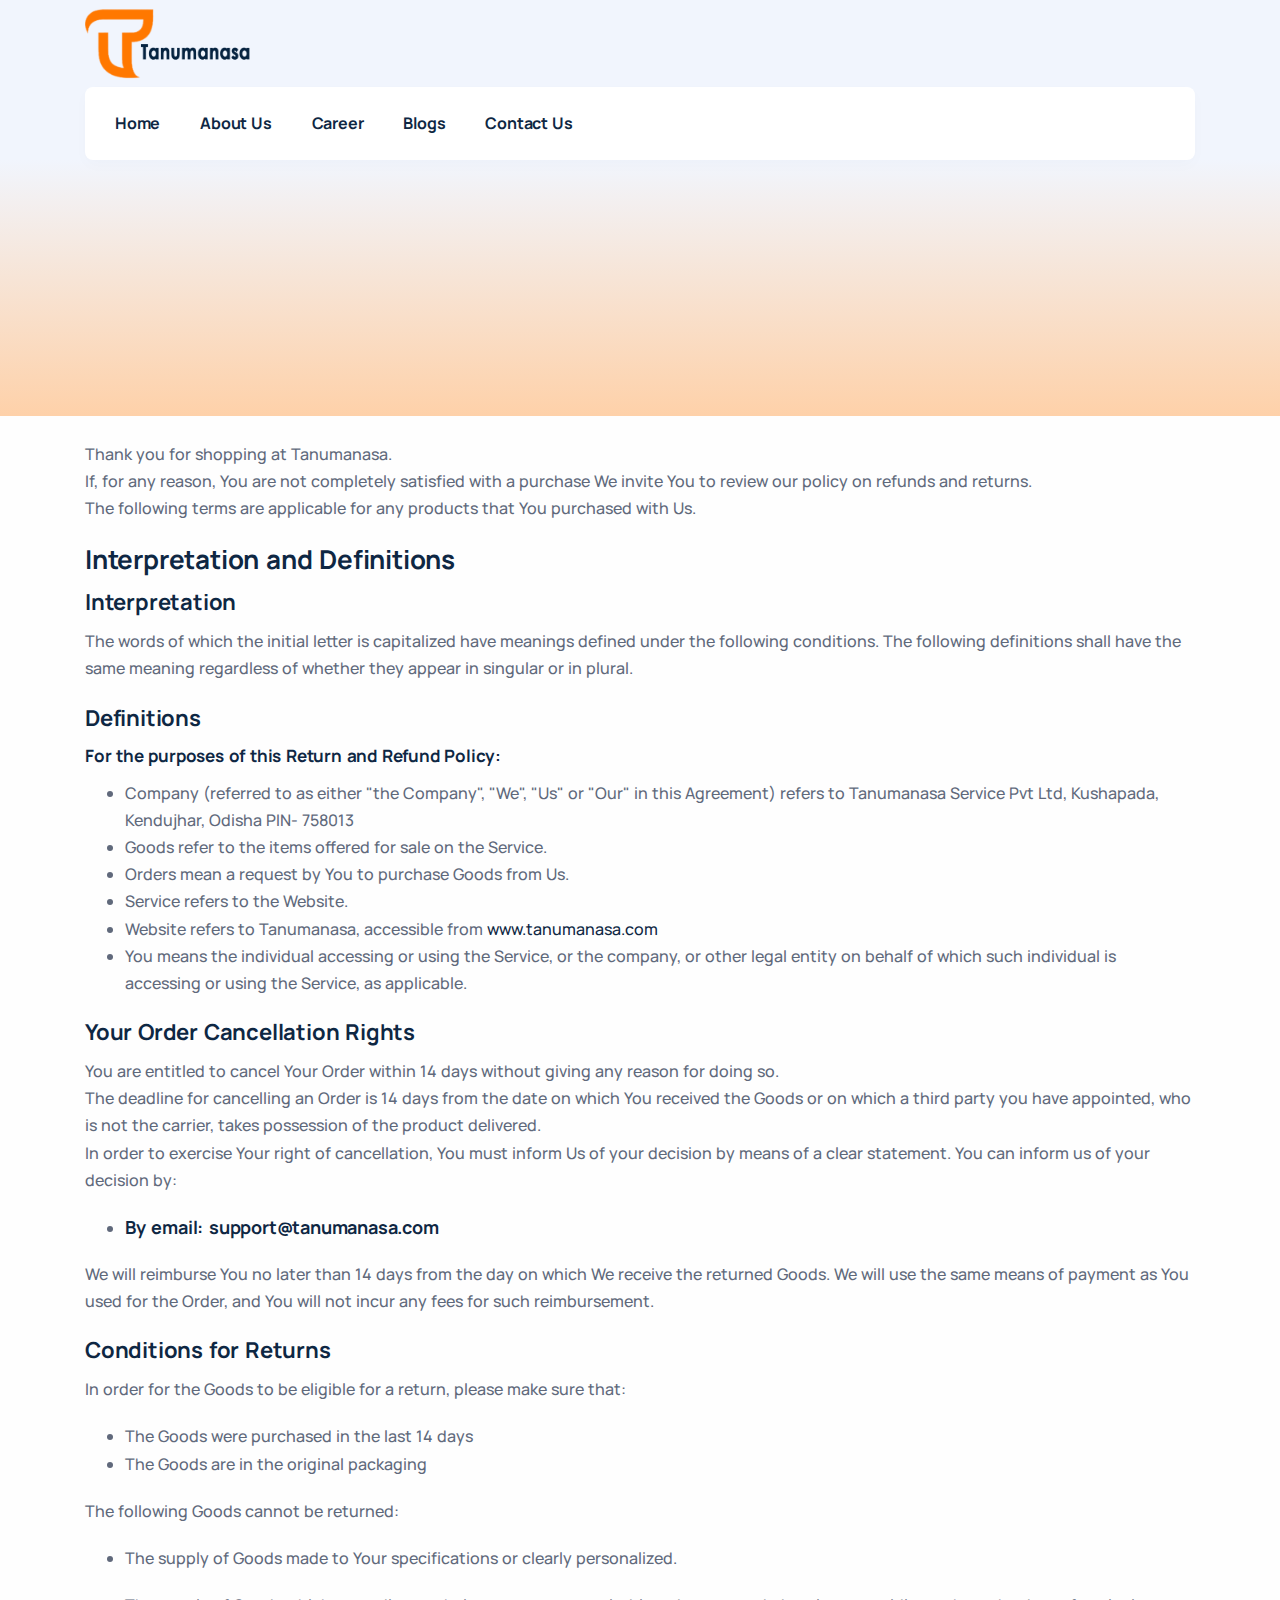
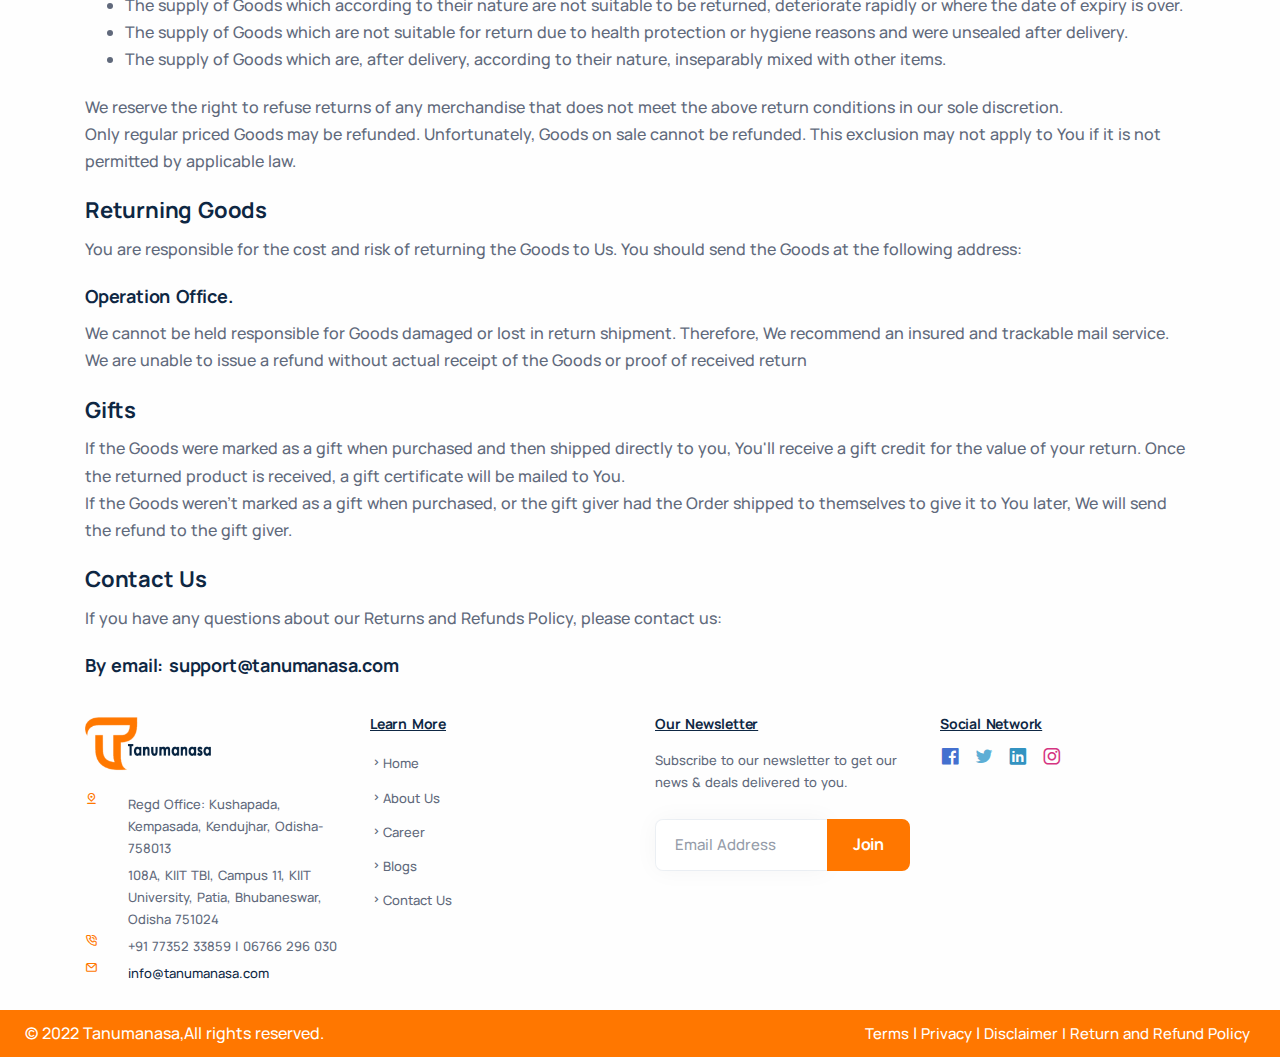
<file: return.html>
<!DOCTYPE html>
<html lang="en">
<head>
    <meta charset="utf-8">
    <meta name="viewport" content="width=device-width, initial-scale=1.0">
    <title>Return and Refund Policy | Tanumanasa</title>
    <link rel="stylesheet" href="./assets/css/plugins.css">
    <link rel="stylesheet" href="./assets/css/style.css">
    <link rel="stylesheet" href="./assets/css/colors/orange.css">
    <!-- Favicons -->
    <link rel="apple-touch-icon" sizes="57x57" href="favicon/apple-icon-57x57.png">
    <link rel="apple-touch-icon" sizes="60x60" href="favicon/apple-icon-60x60.png">
    <link rel="apple-touch-icon" sizes="72x72" href="favicon/apple-icon-72x72.png">
    <link rel="apple-touch-icon" sizes="76x76" href="favicon/apple-icon-76x76.png">
    <link rel="apple-touch-icon" sizes="114x114" href="favicon/apple-icon-114x114.png">
    <link rel="apple-touch-icon" sizes="120x120" href="favicon/apple-icon-120x120.png">
    <link rel="apple-touch-icon" sizes="144x144" href="favicon/apple-icon-144x144.png">
    <link rel="apple-touch-icon" sizes="152x152" href="favicon/apple-icon-152x152.png">
    <link rel="apple-touch-icon" sizes="180x180" href="favicon/apple-icon-180x180.png">
    <link rel="icon" type="image/png" sizes="192x192" href="favicon/android-icon-192x192.png">
    <link rel="icon" type="image/png" sizes="32x32" href="favicon/favicon-32x32.png">
    <link rel="icon" type="image/png" sizes="96x96" href="favicon/favicon-96x96.png">
    <link rel="icon" type="image/png" sizes="16x16" href="favicon/favicon-16x16.png">
    <link rel="manifest" href="favicon/manifest.json">
    <meta name="msapplication-TileColor" content="#ffffff">
    <meta name="msapplication-TileImage" content="favicon/ms-icon-144x144.png">
    <meta name="theme-color" content="#ffffff">
</head>
<body>
    <!-- /.content-wrapper -->
    <div class="content-wrapper">
        <!--header-->
        <header class="wrapper bg-soft-primary">
            <nav class="navbar navbar-expand-lg extended navbar-light navbar-bg-light caret-none">
              <div class="container flex-lg-column">
                <div class="topbar d-flex flex-row w-100 justify-content-between align-items-center">
                  <div class="navbar-brand"><a href="./index.html"><img src="images/logo.png" class="logo_brand"  alt="" /></a></div>
                  <div class="navbar-other ms-auto">
                    <ul class="navbar-nav flex-row align-items-center" data-sm-skip="true">
                      <!--<li class="nav-item"><a class="nav-link" data-toggle="offcanvas-info"><i class="uil uil-info-circle"></i></a></li>-->
                      <!--<li class="nav-item dropdown language-select text-uppercase">
                        <a class="nav-link dropdown-item dropdown-toggle" href="#" role="button" data-bs-toggle="dropdown" aria-haspopup="true" aria-expanded="false">En</a>
                        <ul class="dropdown-menu">
                          <li class="nav-item"><a class="dropdown-item" href="#">En</a></li>
                          <li class="nav-item"><a class="dropdown-item" href="#">De</a></li>
                          <li class="nav-item"><a class="dropdown-item" href="#">Es</a></li>
                        </ul>
                      </li>-->
                      <li class="nav-item d-lg-none">
                        <div class="navbar-hamburger"><button class="hamburger animate plain" data-toggle="offcanvas-nav"><span></span></button></div>
                      </li>
                    </ul>
                    <!-- /.navbar-nav -->
                  </div>
                  <!-- /.navbar-other -->
                </div>
                <!-- /.d-flex -->
                <div class="navbar-collapse-wrapper bg-white d-flex flex-row align-items-center">
                  <div class="navbar-collapse offcanvas-nav">
                    <div class="offcanvas-header d-lg-none d-xl-none">
                      <a href="./index.html"><img src="images/logo.png" srcset="images/logo.png" alt="" /></a>
                      <button type="button" class="btn-close btn-close-white offcanvas-close offcanvas-nav-close" aria-label="Close"></button>
                    </div>
                      <ul class="navbar-nav">
                          <li class="nav-item"> <a class="nav-link active " href="index.html">Home</a> </li>
                          <li class="nav-item"> <a class="nav-link " href="about.html">About Us</a> </li>
                          <!--<li class="nav-item"> <a class="nav-link" href="services.html">Services</a> </li>-->
                          <li class="nav-item"> <a class="nav-link" href="career.html">Career</a> </li>
                          <li class="nav-item"> <a class="nav-link" href="blogs.html">Blogs</a> </li>
                          <li class="nav-item"> <a class="nav-link" href="contact.html">Contact Us</a> </li>
                      </ul>
                    <!-- /.navbar-nav -->
                  </div>
                  <!-- /.navbar-collapse -->
                  <!-- <div class="navbar-other ms-auto w-100 d-none d-lg-block">
                    <nav class="nav social social-muted justify-content-end text-end">
                      <a href="#"><i class="uil uil-twitter"></i></a>
                      <a href="#"><i class="uil uil-facebook-f"></i></a>
                      <a href="#"><i class="uil uil-dribbble"></i></a>
                      <a href="#"><i class="uil uil-instagram"></i></a>
                    </nav>
                  </div> -->
                  <!-- /.navbar-other -->
                </div>
                <!-- /.navbar-collapse-wrapper -->
              </div>
              <!-- /.container -->
            </nav>
            <!-- /.navbar -->
          
          </header>
          <!-- /header -->
        <!--Bread Crumb-->

        <section class="wrapper bg-gradient-primary" style="background-color: #ff7a0557;">
            <div class="container py-5">
                <div class="row text-center">
                    <div class="col-lg-9 col-xxl-7 mx-auto" data-cues="zoomIn" data-group="welcome" data-interval="-200">
                        <h2 class="display-1 mb-4">Return and Refund Policy</h2>
                        <p class="lead fs-24 lh-sm px-md-5 px-xl-15 px-xxl-10">You have to grow from the inside out. None can teach you, none can make you spiritual. There is no other teacher but your own soul. </p>
                    </div>
                    <!-- /column -->
                </div>

            </div>
            <!-- /.container -->
        </section>
        <!--Bread Crumb-->
        <section>
            <div class="container">
                <div class="section-pannel-content">
                   <p class="mt-5">Thank you for shopping at Tanumanasa.<br>
                    If, for any reason, You are not completely satisfied with a purchase We invite You to review our policy on refunds and returns.<br>
                    The following terms are applicable for any products that You purchased with Us.
                    </p>




                    <h2 class="terms">Interpretation and Definitions</h2>
                    <h3 class="terms">Interpretation</h3>
                    <p>
                        The words of which the initial letter is capitalized have meanings defined under the following conditions. The following definitions shall have the same meaning regardless of whether they appear in singular or in plural.
                        </p>

                    <h3 class="terms">Definitions</h3>
                    <h6>For the purposes of this Return and Refund Policy:</h6>
                    <ul>
                        <li>Company (referred to as either "the Company", "We", "Us" or "Our" in this Agreement) refers to Tanumanasa Service Pvt Ltd, Kushapada, Kendujhar, Odisha PIN- 758013</li>
                        <li>Goods refer to the items offered for sale on the Service.</li>
                        <li>Orders mean a request by You to purchase Goods from Us.</li>
                        <li>Service refers to the Website.</li>
                        <li>Website refers to Tanumanasa, accessible from <a href="https://tanumanasa.com/" target="blank">www.tanumanasa.com</a></li>
                        <li>You means the individual accessing or using the Service, or the company, or other legal entity on behalf of which such individual is accessing or using the Service, as applicable.</li>
                        </ul>


                    

                    <h3 class="terms">Your Order Cancellation Rights</h3>
                    <p>
                        You are entitled to cancel Your Order within 14 days without giving any reason for doing so.<br>
                        The deadline for cancelling an Order is 14 days from the date on which You received the Goods or on which a third party you have appointed, who is not the carrier, takes possession of the product delivered.<br>
                        In order to exercise Your right of cancellation, You must inform Us of your decision by means of a clear statement. You can inform us of your decision by:</p>
                        <ul>
                            <li><h5>By email: <a href="mailto:support@tanumanasa.com"> support@tanumanasa.com</a></h5></li>
                        </ul>
                        <p>We will reimburse You no later than 14 days from the day on which We receive the returned Goods. We will use the same means of payment as You used for the Order, and You will not incur any fees for such reimbursement.</p>

                    </p>

                    <h3 class="terms">Conditions for Returns</h3>
                    <p>
                        In order for the Goods to be eligible for a return, please make sure that:</p>
                        <ul>
                            <li>The Goods were purchased in the last 14 days</li>
                            <li>The Goods are in the original packaging</li>
                        </ul>
                    <p>The following Goods cannot be returned:</p>
                    <ul>
                        <li>The supply of Goods made to Your specifications or clearly personalized.</li><p></p>
                        <li>The supply of Goods which according to their nature are not suitable to be returned, deteriorate rapidly or where the date of expiry is over.</li>
                        <li>The supply of Goods which are not suitable for return due to health protection or hygiene reasons and were unsealed after delivery.</li>
                    <li>The supply of Goods which are, after delivery, according to their nature, inseparably mixed with other items.</li>
                    </ul>
                    <p>We reserve the right to refuse returns of any merchandise that does not meet the above return conditions in our sole discretion.<br>
                        Only regular priced Goods may be refunded. Unfortunately, Goods on sale cannot be refunded. This exclusion may not apply to You if it is not permitted by applicable law.
                        
                    </p>

                    

                    <h3 class="terms">Returning Goods</h3>
                    <p>
                        You are responsible for the cost and risk of returning the Goods to Us. You should send the Goods at the following address:</p>
                        <h5>Operation Office.</h5>
                        <p>We cannot be held responsible for Goods damaged or lost in return shipment. Therefore, We recommend an insured and trackable mail service. We are unable to issue a refund without actual receipt of the Goods or proof of received return 
                        
                    </p>
                    <h3 class="terms">Gifts</h3>
                    <p>
                        If the Goods were marked as a gift when purchased and then shipped directly to you, You'll receive a gift credit for the value of your return. Once the returned product is received, a gift certificate will be mailed to You.<br>
                        If the Goods weren't marked as a gift when purchased, or the gift giver had the Order shipped to themselves to give it to You later, We will send the refund to the gift giver.
                    </p>
                    <h3 class="terms">Contact Us</h3>
                    <p>If you have any questions about our Returns and Refunds Policy, please contact us: </p>
                    <h5>By email: <a href="mailto:info@" mailto:support@tanumanasa.com> support@tanumanasa.com</a></h5>
                </div>
            </div>
        </section>





    </div>
    <!-- /.content-wrapper -->


     <!--footer-->

     <footer class="bg-light">
        <div class="container  py-md-5">
            <div class="row gy-6 gy-lg-0">
                <div class="col-md-4 col-lg-3">
                    <div class="widget">
                        <img class="mb-4" src="images/logo.png" srcset="images/logo.png" style="width:50%" alt="" />
                        <div class="d-flex flex-row">
                            <div>
                                <div class="icon text-primary fs-13 me-6 mt-n1"> <i class="uil uil-location-pin-alt"></i> </div>
                            </div>
                            <div>
                                <address class="fs-13">
                                    Regd Office: Kushapada, Kempasada, Kendujhar, Odisha- 758013</address>
    
                                    <address class="fs-13">
                                     108A, KIIT TBI, Campus 11, KIIT University, Patia, Bhubaneswar, Odisha 751024 
                                    </address>
                            </div>
                        </div>
                        <div class="d-flex flex-row">
                            <div>
                                <div class="icon text-primary fs-13 me-6 mt-n1"> <i class="uil uil-phone-volume"></i> </div>
                            </div>
                            <div>
                                <p class="fs-13" style="margin-bottom: .25rem;"> +91 77352 33859 |  06766 296 030
                                </p>
                            </div>
                        </div>
                        <div class="d-flex flex-row">
                            <div>
                                <div class="icon text-primary fs-13 me-6 mt-n1"> <i class="uil uil-envelope"></i> </div>
                            </div>
                            <div>
                                <p class="mb-0 fs-13" style="margin-bottom: .25rem;"><a href="mailto:info@tanumanasa.com" class="link-body">info@tanumanasa.com</a></p>
                            </div>
                        </div>
                    </div>
                </div>
              
                <div class="col-md-4 col-lg-3">
                    <div class="widget">
                        <h4 class="widget-title  mb-3">Learn More</h4>
                        <ul class="list-unstyled text-reset mb-0">
                            <li><a href="index.html" class="fs-13"> <i class="uil uil-angle-right"></i>Home</a></li>
                            <li><a href="about.html" class="fs-13"> <i class="uil uil-angle-right"></i>About Us</a></li>
                            <li><a href="career.html" class="fs-13"> <i class="uil uil-angle-right"></i>Career</a></li>
                            <li><a href="blogs.html" class="fs-13"> <i class="uil uil-angle-right"></i>Blogs</a></li>
                            <li><a href="contact.html" class="fs-13"> <i class="uil uil-angle-right"></i>Contact Us</a></li>
                        </ul>
                    </div>
                </div>
                <div class="col-md-12 col-lg-3">
                    <div class="widget">
                        <h4 class="widget-title  mb-3">Our Newsletter</h4>
                        <p class="mb-5 fs-13">Subscribe to our newsletter to get our news & deals delivered to you.</p>
                        <div class="newsletter-wrapper">
                            <!-- Begin Mailchimp Signup Form -->
                            <div id="mc_embed_signup2">
                                <form action="https://elemisfreebies.us20.list-manage.com/subscribe/post?u=aa4947f70a475ce162057838d&amp;id=b49ef47a9a" method="post" id="mc-embedded-subscribe-form2" name="mc-embedded-subscribe-form" class="validate " target="_blank" novalidate>
                                    <div id="mc_embed_signup_scroll2">
                                        <div class="mc-field-group input-group form-floating">
                                            <input type="email" value="" name="EMAIL" class="required email form-control" placeholder="Email Address" id="mce-EMAIL2">
                                            <label for="mce-EMAIL2">Email Address</label>
                                            <input type="submit" value="Join" name="subscribe" id="mc-embedded-subscribe2" class="btn btn-primary">
                                        </div>
                                        <div id="mce-responses2" class="clear">
                                            <div class="response" id="mce-error-response2" style="display:none"></div>
                                            <div class="response" id="mce-success-response2" style="display:none"></div>
                                        </div> <!-- real people should not fill this in and expect good things - do not remove this or risk form bot signups-->
                                        <div style="position: absolute; left: -5000px;" aria-hidden="true"><input type="text" name="b_ddc180777a163e0f9f66ee014_4b1bcfa0bc" tabindex="-1" value=""></div>
                                        <div class="clear"></div>
                                    </div>
                                </form>
                            </div>
                            <!--End mc_embed_signup-->
                        </div>
                        <!-- /.newsletter-wrapper -->
                    </div>
                    <!-- /.widget -->
                </div>

                <div class="col-md-4 col-lg-3">
                    
                    <div class="widget">
                        <h4 class="widget-title  mb-1">Social Network</h4>
                        <nav class="nav social ">
                            <a href="https://www.facebook.com/tanumanasaservicepvt.ltd/" target="blank"><i class="uil uil-facebook"></i></a>
                            <a href="https://twitter.com/TanumanasaLtd?t=iIkzd4xRMVxrTVQz0DFR_g&s=08" target="blank"><i class="uil uil-twitter"></i></a>
                            <a href="https://www.linkedin.com/company/tanumanasa-servive-pvt-ltd/" target="blank"><i class="uil uil-linkedin"></i></a>
                            <a href="https://instagram.com/tanumanasapvtltd?igshid=YmMyMTA2M2Y=" target="blank"><i class="uil uil-instagram"></i></a>
                          </nav>
                    </div>
                </div>
            </div>
        </div>
    </footer>

    <div class="fixed_bottom">
        <div class="bottom_bg">
            <div class="container-fluid">
                <div class="row">
                    <div class="col-md-8">
                        <p class="m-0">© 2022 Tanumanasa,All rights reserved.</p>
                    </div>
                    <div class="col-md-4">
                        <a href="terms.html" class="footer_item">Terms</a> <span> | </span> <a href="privacy.html" class="footer_item">Privacy</a> <span> | </span> 
                         </span> <a href="disclaimer.html" class="footer_item">Disclaimer | </span> <a href="return.html" class="footer_item">Return and Refund Policy</a> <span></span></a>
                    </div>
                </div>
            </div>
        </div>
    </div>

    <!--footer-->

    <div class="progress-wrap">
        <svg class="progress-circle svg-content" width="100%" height="100%" viewBox="-1 -1 102 102">
            <path d="M50,1 a49,49 0 0,1 0,98 a49,49 0 0,1 0,-98" />
        </svg>
    </div>
    <script src="https://cdn.jsdelivr.net/npm/bootstrap@5.1.1/dist/js/bootstrap.bundle.min.js" integrity="sha384-/bQdsTh/da6pkI1MST/rWKFNjaCP5gBSY4sEBT38Q/9RBh9AH40zEOg7Hlq2THRZ" crossorigin="anonymous"></script>
    <script src="https://cdnjs.cloudflare.com/ajax/libs/jquery/3.6.0/jquery.min.js" integrity="sha512-894YE6QWD5I59HgZOGReFYm4dnWc1Qt5NtvYSaNcOP+u1T9qYdvdihz0PPSiiqn/+/3e7Jo4EaG7TubfWGUrMQ==" crossorigin="anonymous"></script>
    <script src="./assets/js/plugins.js"></script>
    <script src="./assets/js/theme.js"></script>
</body>
</html>
</file>
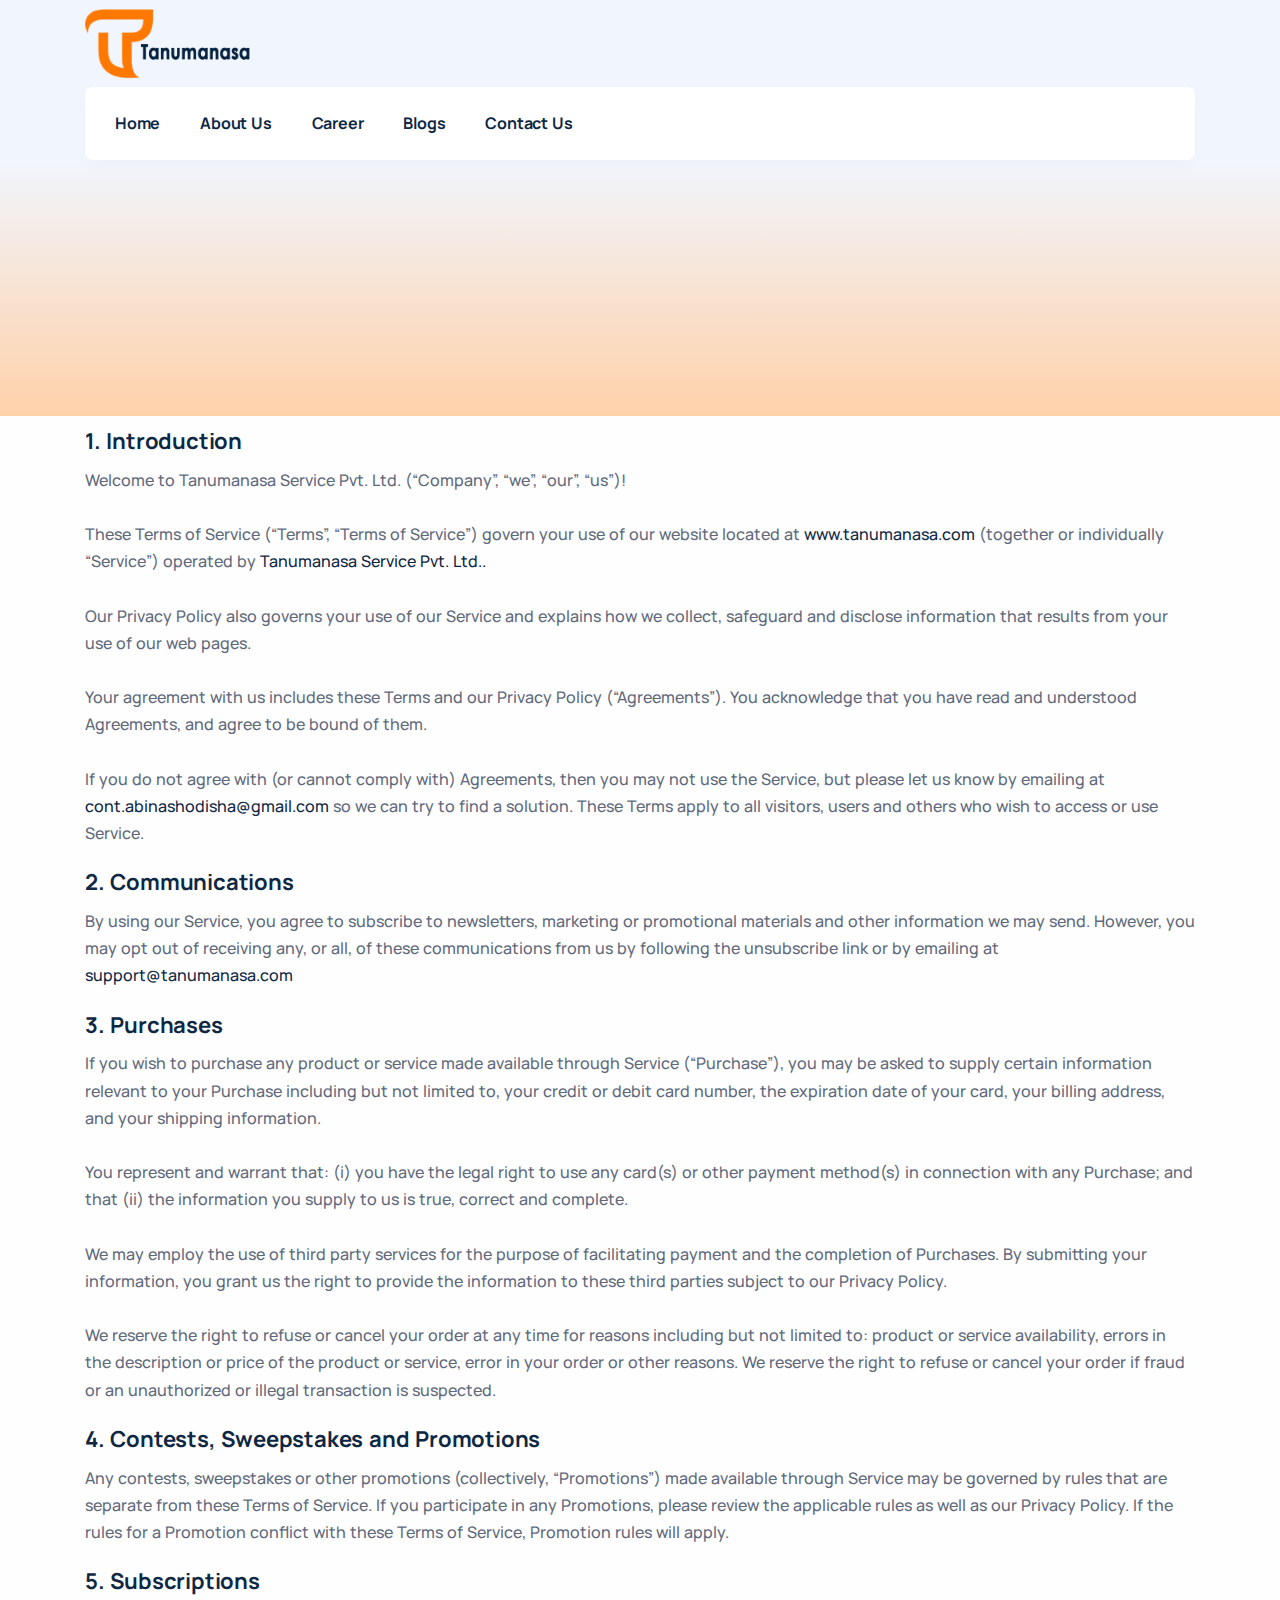
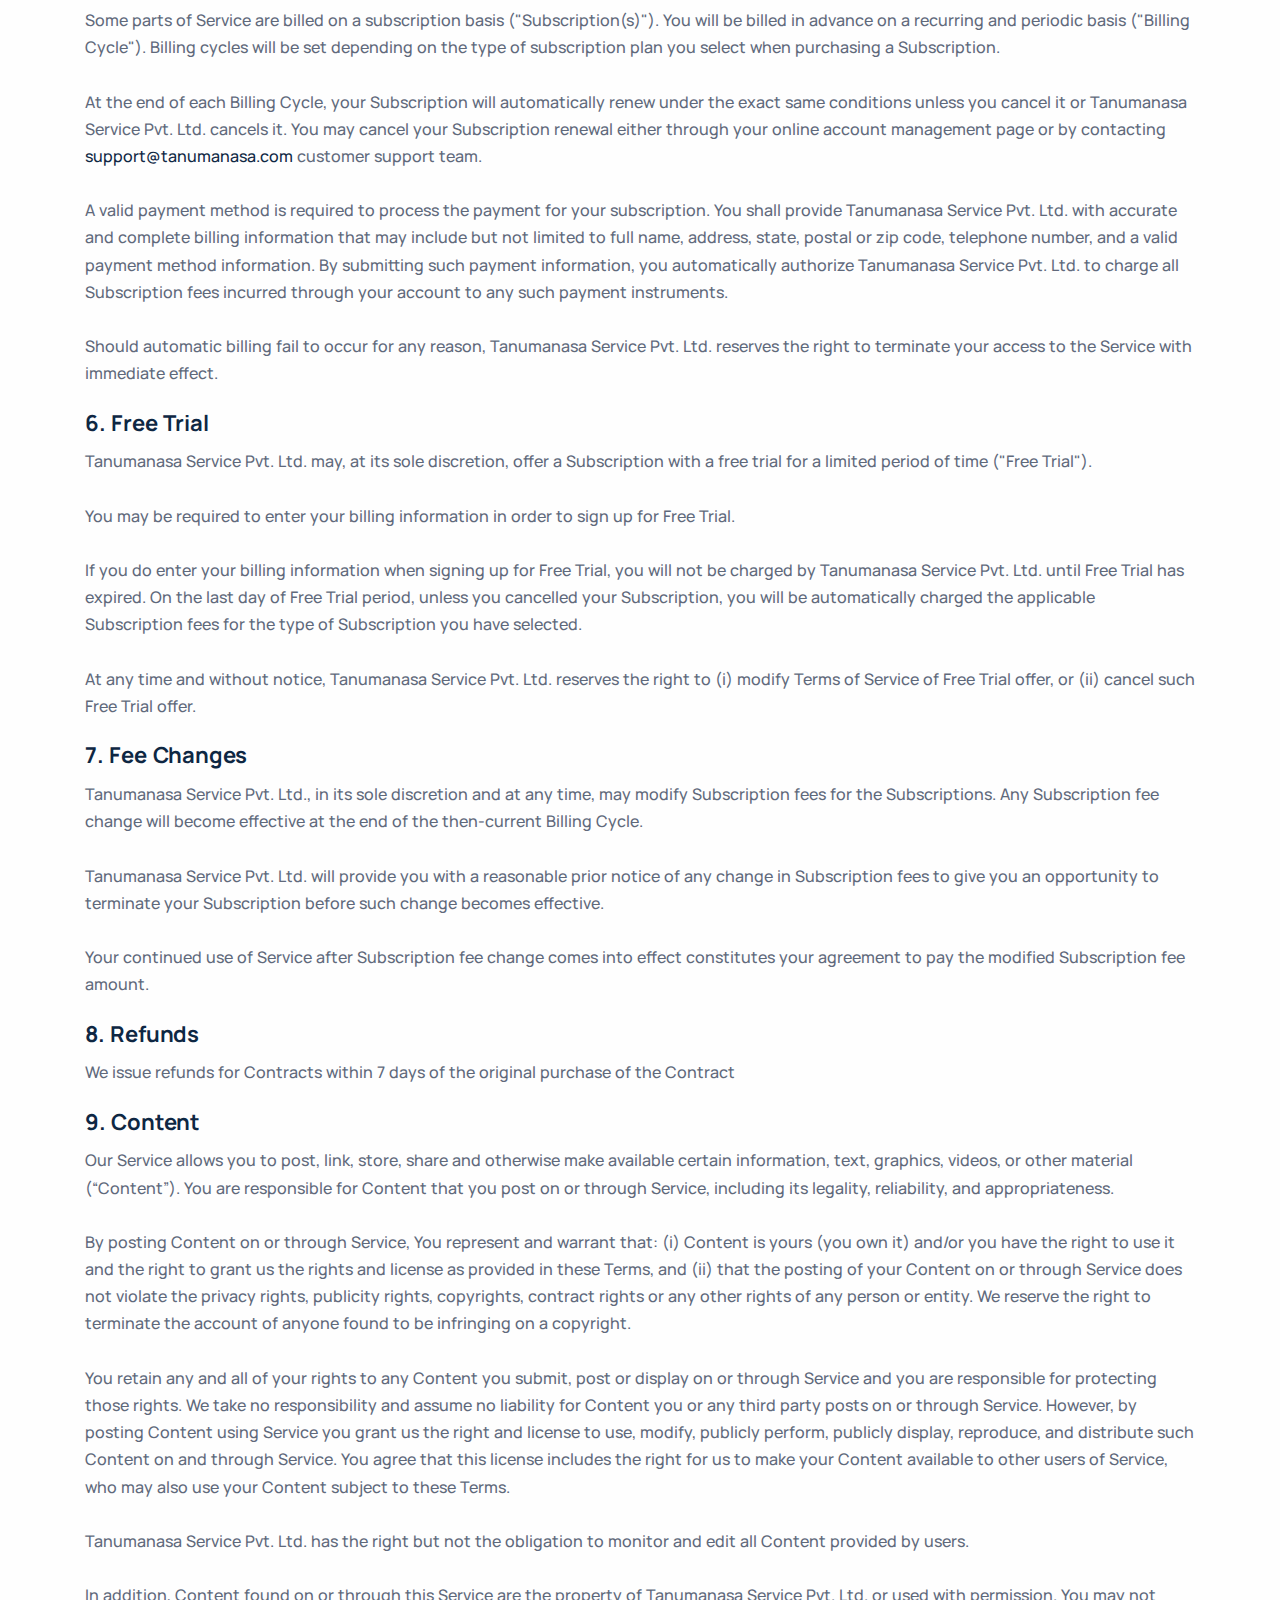
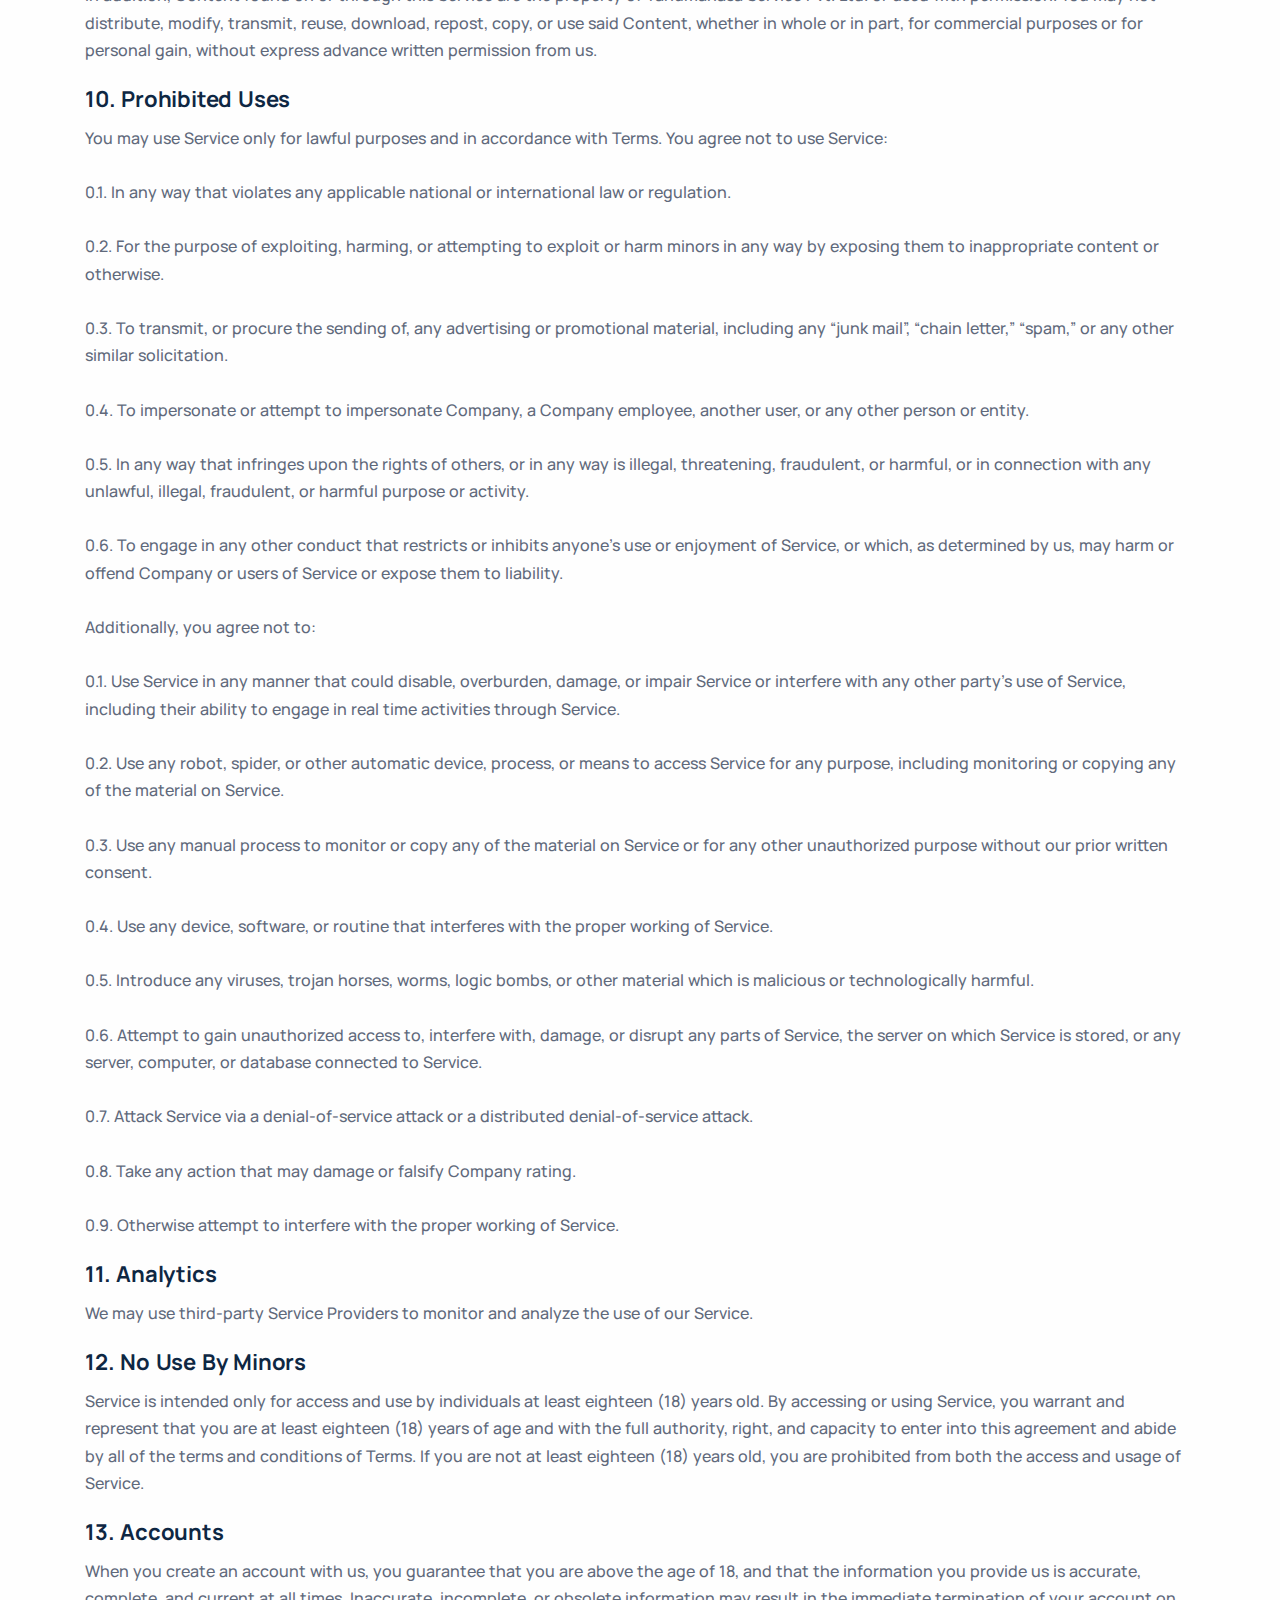
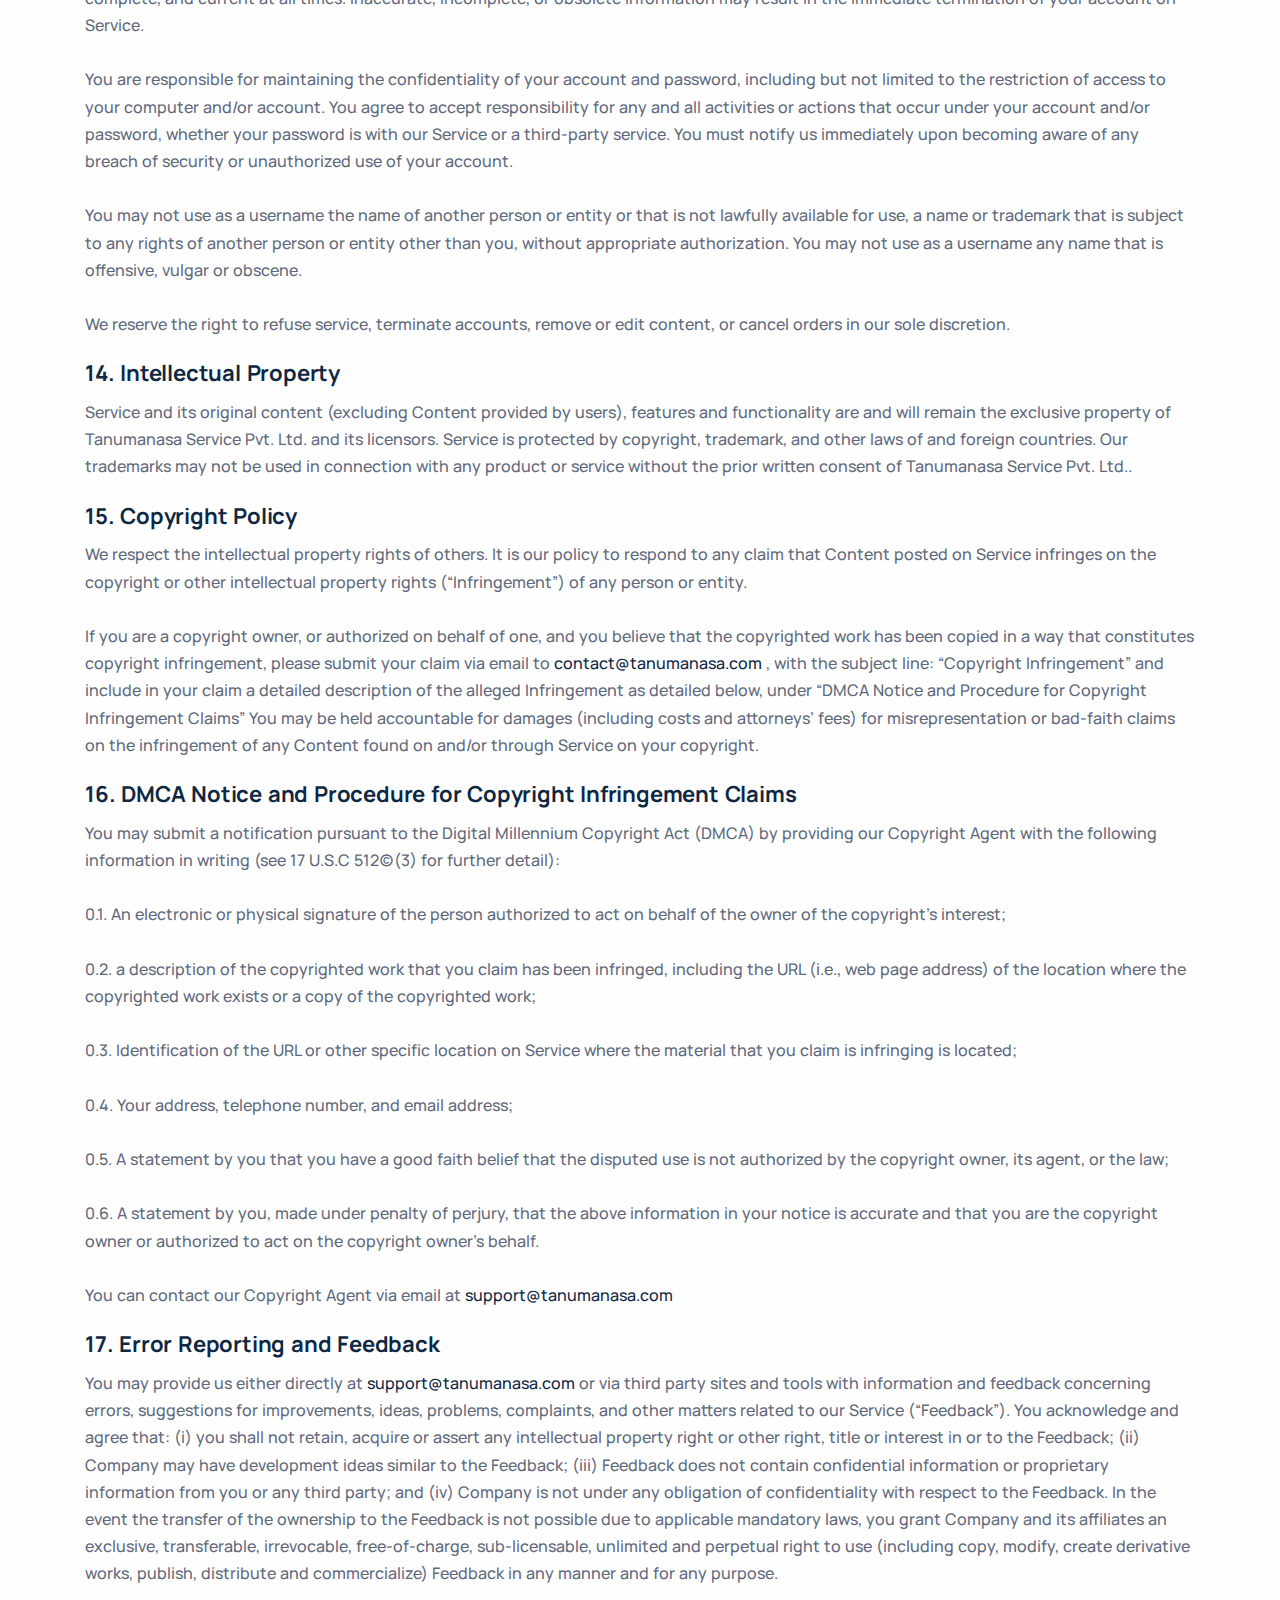
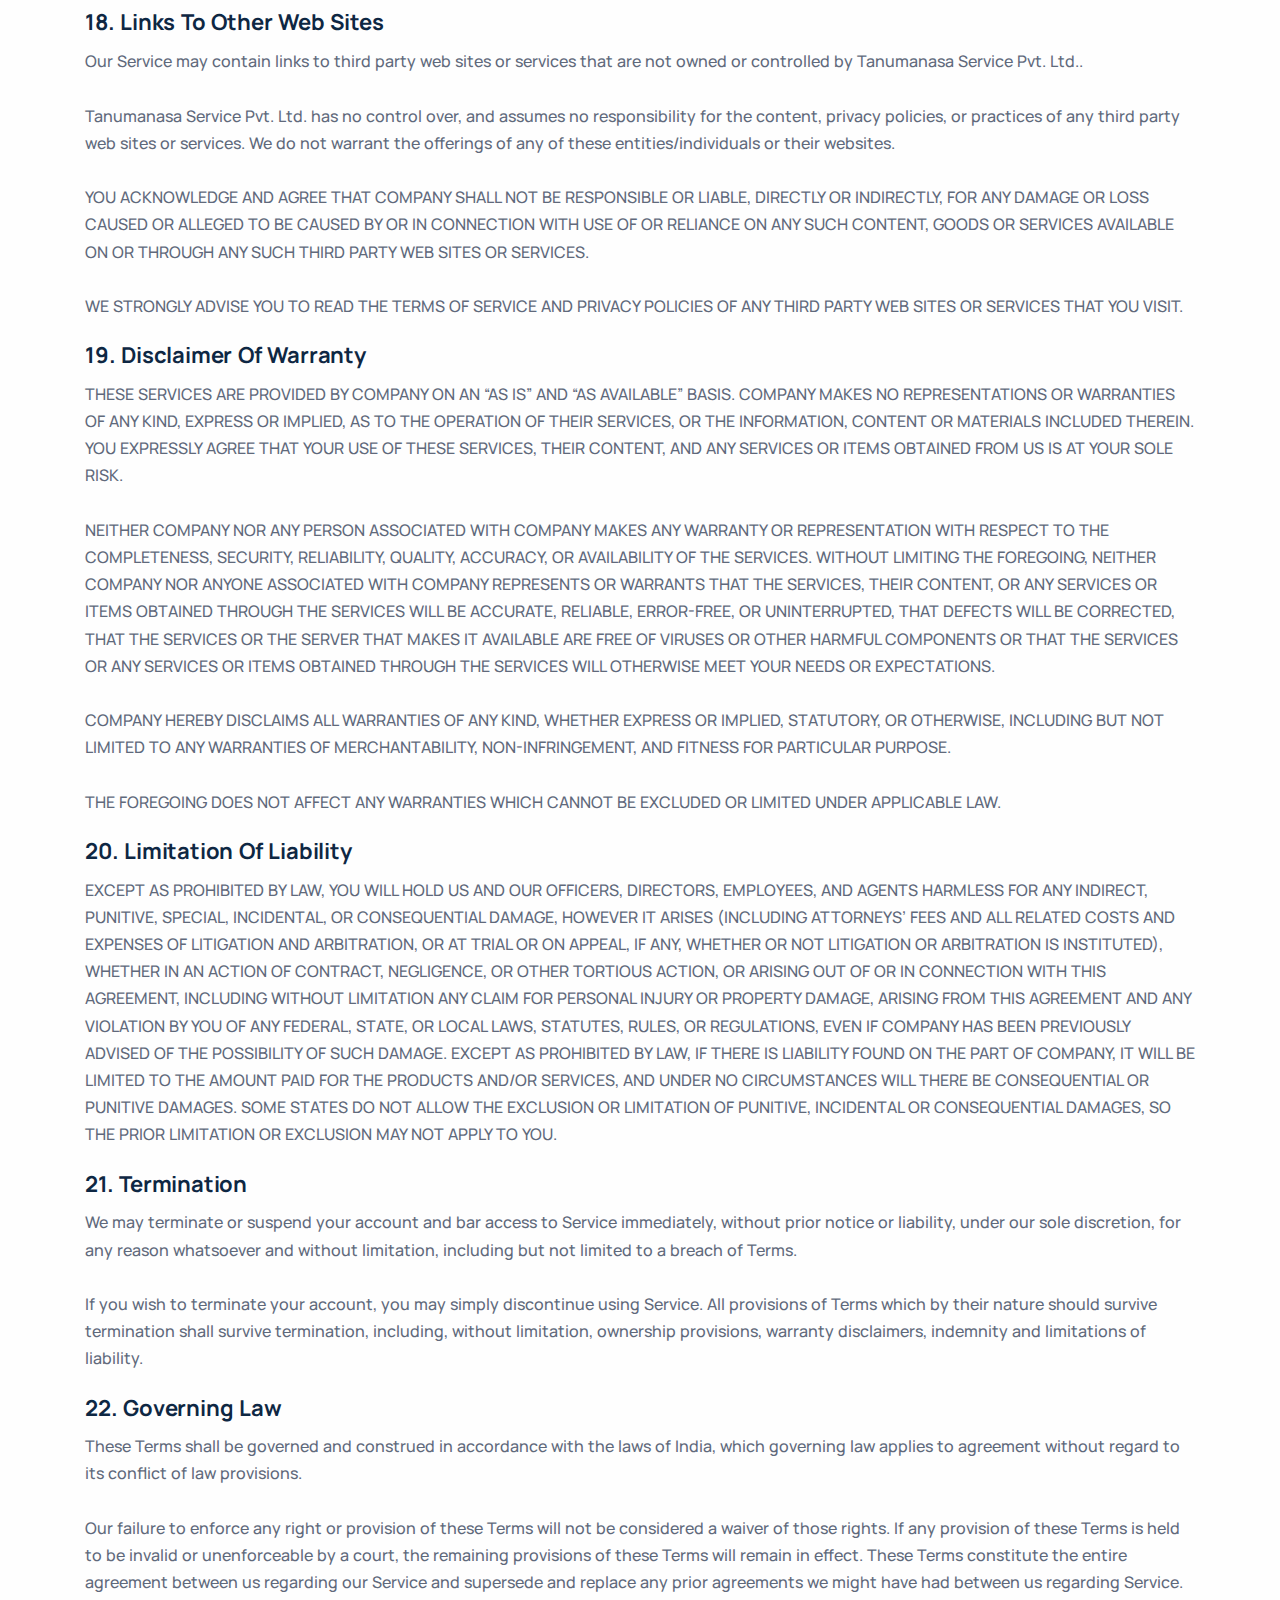
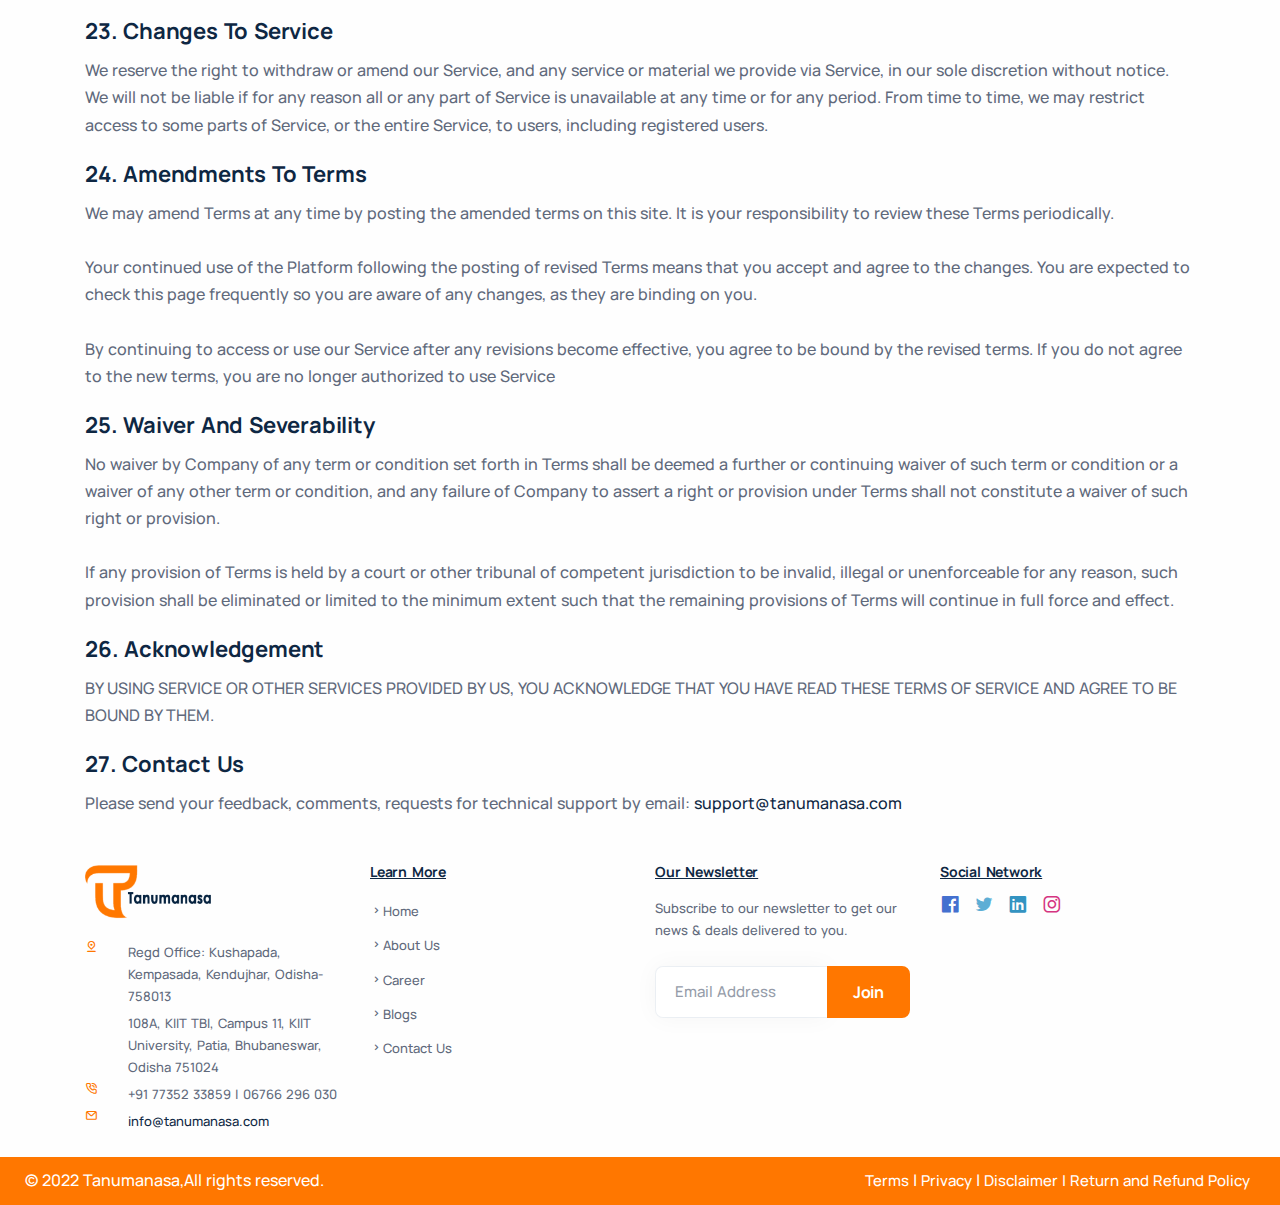
<file: terms.html>
<!DOCTYPE html>
<html lang="en">
<head>
    <meta charset="utf-8">
    <meta name="viewport" content="width=device-width, initial-scale=1.0">
    <title>Terms | Tanumanasa</title>
    <link rel="stylesheet" href="./assets/css/plugins.css">
    <link rel="stylesheet" href="./assets/css/style.css">
    <link rel="stylesheet" href="./assets/css/colors/orange.css">
    <!-- Favicons -->
    <link rel="apple-touch-icon" sizes="57x57" href="favicon/apple-icon-57x57.png">
    <link rel="apple-touch-icon" sizes="60x60" href="favicon/apple-icon-60x60.png">
    <link rel="apple-touch-icon" sizes="72x72" href="favicon/apple-icon-72x72.png">
    <link rel="apple-touch-icon" sizes="76x76" href="favicon/apple-icon-76x76.png">
    <link rel="apple-touch-icon" sizes="114x114" href="favicon/apple-icon-114x114.png">
    <link rel="apple-touch-icon" sizes="120x120" href="favicon/apple-icon-120x120.png">
    <link rel="apple-touch-icon" sizes="144x144" href="favicon/apple-icon-144x144.png">
    <link rel="apple-touch-icon" sizes="152x152" href="favicon/apple-icon-152x152.png">
    <link rel="apple-touch-icon" sizes="180x180" href="favicon/apple-icon-180x180.png">
    <link rel="icon" type="image/png" sizes="192x192" href="favicon/android-icon-192x192.png">
    <link rel="icon" type="image/png" sizes="32x32" href="favicon/favicon-32x32.png">
    <link rel="icon" type="image/png" sizes="96x96" href="favicon/favicon-96x96.png">
    <link rel="icon" type="image/png" sizes="16x16" href="favicon/favicon-16x16.png">
    <link rel="manifest" href="favicon/manifest.json">
    <meta name="msapplication-TileColor" content="#ffffff">
    <meta name="msapplication-TileImage" content="favicon/ms-icon-144x144.png">
    <meta name="theme-color" content="#ffffff">
</head>
<body>
    <!-- /.content-wrapper -->
    <div class="content-wrapper">
        <!--header-->
        <header class="wrapper bg-soft-primary">
            <nav class="navbar navbar-expand-lg extended navbar-light navbar-bg-light caret-none">
              <div class="container flex-lg-column">
                <div class="topbar d-flex flex-row w-100 justify-content-between align-items-center">
                  <div class="navbar-brand"><a href="./index.html"><img src="images/logo.png" class="logo_brand"  alt="" /></a></div>
                  <div class="navbar-other ms-auto">
                    <ul class="navbar-nav flex-row align-items-center" data-sm-skip="true">
                      <!--<li class="nav-item"><a class="nav-link" data-toggle="offcanvas-info"><i class="uil uil-info-circle"></i></a></li>-->
                      <!--<li class="nav-item dropdown language-select text-uppercase">
                        <a class="nav-link dropdown-item dropdown-toggle" href="#" role="button" data-bs-toggle="dropdown" aria-haspopup="true" aria-expanded="false">En</a>
                        <ul class="dropdown-menu">
                          <li class="nav-item"><a class="dropdown-item" href="#">En</a></li>
                          <li class="nav-item"><a class="dropdown-item" href="#">De</a></li>
                          <li class="nav-item"><a class="dropdown-item" href="#">Es</a></li>
                        </ul>
                      </li>-->
                      <li class="nav-item d-lg-none">
                        <div class="navbar-hamburger"><button class="hamburger animate plain" data-toggle="offcanvas-nav"><span></span></button></div>
                      </li>
                    </ul>
                    <!-- /.navbar-nav -->
                  </div>
                  <!-- /.navbar-other -->
                </div>
                <!-- /.d-flex -->
                <div class="navbar-collapse-wrapper bg-white d-flex flex-row align-items-center">
                  <div class="navbar-collapse offcanvas-nav">
                    <div class="offcanvas-header d-lg-none d-xl-none">
                      <a href="./index.html"><img src="images/logo.png" srcset="images/logo.png" alt="" /></a>
                      <button type="button" class="btn-close btn-close-white offcanvas-close offcanvas-nav-close" aria-label="Close"></button>
                    </div>
                      <ul class="navbar-nav">
                          <li class="nav-item"> <a class="nav-link active " href="index.html">Home</a> </li>
                          <li class="nav-item"> <a class="nav-link " href="about.html">About Us</a> </li>
                          <!--<li class="nav-item"> <a class="nav-link" href="services.html">Services</a> </li>-->
                          <li class="nav-item"> <a class="nav-link" href="career.html">Career</a> </li>
                          <li class="nav-item"> <a class="nav-link" href="blogs.html">Blogs</a> </li>
                          <li class="nav-item"> <a class="nav-link" href="contact.html">Contact Us</a> </li>
                      </ul>
                    <!-- /.navbar-nav -->
                  </div>
                  <!-- /.navbar-collapse -->
                  <!-- <div class="navbar-other ms-auto w-100 d-none d-lg-block">
                    <nav class="nav social social-muted justify-content-end text-end">
                      <a href="#"><i class="uil uil-twitter"></i></a>
                      <a href="#"><i class="uil uil-facebook-f"></i></a>
                      <a href="#"><i class="uil uil-dribbble"></i></a>
                      <a href="#"><i class="uil uil-instagram"></i></a>
                    </nav>
                  </div> -->
                  <!-- /.navbar-other -->
                </div>
                <!-- /.navbar-collapse-wrapper -->
              </div>
              <!-- /.container -->
            </nav>
            <!-- /.navbar -->
          
          </header>
          <!-- /header -->
        <!--Bread Crumb-->

        <section class="wrapper bg-gradient-primary" style="background-color: #ff7a0557;">
            <div class="container py-5">
                <div class="row text-center">
                    <div class="col-lg-9 col-xxl-7 mx-auto" data-cues="zoomIn" data-group="welcome" data-interval="-200">
                        <h2 class="display-1 mb-4">Terms And Conditions</h2>
                        <p class="lead fs-24 lh-sm px-md-5 px-xl-15 px-xxl-10">You have to grow from the inside out. None can teach you, none can make you spiritual. There is no other teacher but your own soul. </p>
                    </div>
                    <!-- /column -->
                </div>

            </div>
            <!-- /.container -->
        </section>
        <!--Bread Crumb-->
        <section>
            <div class="container">
                <div class="section-pannel-content">
                   
                    <h3 class="terms">1. Introduction</h3>
                    <p>
                        Welcome to <span>Tanumanasa Service Pvt. Ltd.</span> (“Company”, “we”, “our”, “us”)!<br><br>
                        These Terms of Service (“Terms”, “Terms of Service”) govern your use of our website located at <a href="https://tanumanasa.com/" target="blank"> www.tanumanasa.com</a> (together or individually “Service”) operated by <a href="#">Tanumanasa Service Pvt. Ltd..</a><br><br>
                        Our Privacy Policy also governs your use of our Service and explains how we collect, safeguard and disclose information that results from your use of our web pages.<br><br>
                        Your agreement with us includes these Terms and our Privacy Policy (“Agreements”). You acknowledge that you have read and understood Agreements, and agree to be bound of them.<br><br>
                        If you do not agree with (or cannot comply with) Agreements, then you may not use the Service, but please let us know by emailing at <a href="#"> cont.abinashodisha@gmail.com</a> so we can try to find a solution. These Terms apply to all visitors, users and others who wish to access or use Service.<br>
                    </p>
                    <h3 class="terms">2. Communications</h3>
                    <p>By using our Service, you agree to subscribe to newsletters, marketing or promotional materials and other information we may send. However, you may opt out of receiving any, or all, of these communications from us by following the unsubscribe link or by emailing at<a href="mailto:support@tanumanasa.com"> support@tanumanasa.com</a></p>

                    <h3 class="terms">3. Purchases</h3>
                    <p>
                        If you wish to purchase any product or service made available through Service (“Purchase”), you may be asked to supply certain information relevant to your Purchase including but not limited to, your credit or debit card number, the expiration date of your card, your billing address, and your shipping information.<br><br>
                        You represent and warrant that: (i) you have the legal right to use any card(s) or other payment method(s) in connection with any Purchase; and that (ii) the information you supply to us is true, correct and complete.<br><br>
                        We may employ the use of third party services for the purpose of facilitating payment and the completion of Purchases. By submitting your information, you grant us the right to provide the information to these third parties subject to our Privacy Policy.<br><br>
                        We reserve the right to refuse or cancel your order at any time for reasons including but not limited to: product or service availability, errors in the description or price of the product or service, error in your order or other reasons.
                        We reserve the right to refuse or cancel your order if fraud or an unauthorized or illegal transaction is suspected.<br>
                    </p>

                    <h3 class="terms">4. Contests, Sweepstakes and Promotions</h3>
                    <p>Any contests, sweepstakes or other promotions (collectively, “Promotions”) made available through Service may be governed by rules that are separate from these Terms of Service. If you participate in any Promotions, please review the applicable rules as well as our Privacy Policy. If the rules for a Promotion conflict with these Terms of Service, Promotion rules will apply.</p>

                    <h3 class="terms">5. Subscriptions</h3>
                    <p>
                        Some parts of Service are billed on a subscription basis ("Subscription(s)"). You will be billed in advance on a recurring and periodic basis ("Billing Cycle"). Billing cycles will be set depending on the type of subscription plan you select when purchasing a Subscription.<br><br>
                        At the end of each Billing Cycle, your Subscription will automatically renew under the exact same conditions unless you cancel it or Tanumanasa Service Pvt. Ltd. cancels it. You may cancel your Subscription renewal either through your online account management page or by contacting <a href="mailto:support@tanumanasa.com"> support@tanumanasa.com</a> customer support team.<br><br>
                        A valid payment method is required to process the payment for your subscription. You shall provide Tanumanasa Service Pvt. Ltd. with accurate and complete billing information that may include but not limited to full name, address, state, postal or zip code, telephone number, and a valid payment method information. By submitting such payment information, you automatically authorize Tanumanasa Service Pvt. Ltd. to charge all Subscription fees incurred through your account to any such payment instruments.<br><br>Should automatic billing fail to occur for any reason, Tanumanasa Service Pvt. Ltd. reserves the right to terminate your access to the Service with immediate effect.
                    </p>
                    <h3 class="terms">6. Free Trial</h3>
                    <p>
                        Tanumanasa Service Pvt. Ltd. may, at its sole discretion, offer a Subscription with a free trial for a limited period of time ("Free Trial").<br><br>
                        You may be required to enter your billing information in order to sign up for Free Trial.<br><br>
                        If you do enter your billing information when signing up for Free Trial, you will not be charged by Tanumanasa Service Pvt. Ltd. until Free Trial has expired. On the last day of Free Trial period, unless you cancelled your Subscription, you will be automatically charged the applicable Subscription fees for the type of Subscription you have selected.<br><br>
                        At any time and without notice, Tanumanasa Service Pvt. Ltd. reserves the right to (i) modify Terms of Service of Free Trial offer, or (ii) cancel such Free Trial offer.<br>
                    </p>
                    <h3 class="terms">7. Fee Changes</h3>
                    <p>
                        Tanumanasa Service Pvt. Ltd., in its sole discretion and at any time, may modify Subscription fees for the Subscriptions. Any Subscription fee change will become effective at the end of the then-current Billing Cycle.
                        <br><br>
                        Tanumanasa Service Pvt. Ltd. will provide you with a reasonable prior notice of any change in Subscription fees to give you an opportunity to terminate your Subscription before such change becomes effective.<br><br>
                        Your continued use of Service after Subscription fee change comes into effect constitutes your agreement to pay the modified Subscription fee amount.<br>
                    </p>
                    <h3 class="terms">8. Refunds</h3>
                    <p>We issue refunds for Contracts within <span> 7 days </span>of the original purchase of the Contract</p>
                    <h3 class="terms">9. Content</h3>
                    <p>
                        Our Service allows you to post, link, store, share and otherwise make available certain information, text, graphics, videos, or other material (“Content”). You are responsible for Content that you post on or through Service, including its legality, reliability, and appropriateness.<br><br>
                        By posting Content on or through Service, You represent and warrant that: (i) Content is yours (you own it) and/or you have the right to use it and the right to grant us the rights and license as provided in these Terms, and (ii) that the posting of your Content on or through Service does not violate the privacy rights, publicity rights, copyrights, contract rights or any other rights of any person or entity. We reserve the right to terminate the account of anyone found to be infringing on a copyright.<br><br>
                        You retain any and all of your rights to any Content you submit, post or display on or through Service and you are responsible for protecting those rights. We take no responsibility and assume no liability for Content you or any third party posts on or through Service. However, by posting Content using Service you grant us the right and license to use, modify, publicly perform, publicly display, reproduce, and distribute such Content on and through Service. You agree that this license includes the right for us to make your Content available to other users of Service, who may also use your Content subject to these Terms.<br><br>
                        Tanumanasa Service Pvt. Ltd. has the right but not the obligation to monitor and edit all Content provided by users.<br><br>
                        In addition, Content found on or through this Service are the property of Tanumanasa Service Pvt. Ltd. or used with permission. You may not distribute, modify, transmit, reuse, download, repost, copy, or use said Content, whether in whole or in part, for commercial purposes or for personal gain, without express advance written permission from us.
                    </p>
                    <h3 class="terms">10. Prohibited Uses</h3>
                    <p>
                        You may use Service only for lawful purposes and in accordance with Terms. You agree not to use Service:<br><br>
                        0.1. In any way that violates any applicable national or international law or regulation.<br><br>
                        0.2. For the purpose of exploiting, harming, or attempting to exploit or harm minors in any way by exposing them to inappropriate content or otherwise.<br><br>
                        0.3. To transmit, or procure the sending of, any advertising or promotional material, including any “junk mail”, “chain letter,” “spam,” or any other similar solicitation.<br><br>
                        0.4. To impersonate or attempt to impersonate Company, a Company employee, another user, or any other person or entity.<br><br>
                        0.5. In any way that infringes upon the rights of others, or in any way is illegal, threatening, fraudulent, or harmful, or in connection with any unlawful, illegal, fraudulent, or harmful purpose or activity.<br><br>
                        0.6. To engage in any other conduct that restricts or inhibits anyone’s use or enjoyment of Service, or which, as determined by us, may harm or offend Company or users of Service or expose them to liability.<br><br>
                        Additionally, you agree not to:<br><br>
                        0.1. Use Service in any manner that could disable, overburden, damage, or impair Service or interfere with any other party’s use of Service, including their ability to engage in real time activities through Service.<br><br>
                        0.2. Use any robot, spider, or other automatic device, process, or means to access Service for any purpose, including monitoring or copying any of the material on Service.<br><br>
                        0.3. Use any manual process to monitor or copy any of the material on Service or for any other unauthorized purpose without our prior written consent.<br><br>
                        0.4. Use any device, software, or routine that interferes with the proper working of Service.<br><br>
                        0.5. Introduce any viruses, trojan horses, worms, logic bombs, or other material which is malicious or technologically harmful.<br><br>
                        0.6. Attempt to gain unauthorized access to, interfere with, damage, or disrupt any parts of Service, the server on which Service is stored, or any server, computer, or database connected to Service.<br><br>
                        0.7. Attack Service via a denial-of-service attack or a distributed denial-of-service attack.<br><br>
                        0.8. Take any action that may damage or falsify Company rating.<br><br>
                        0.9. Otherwise attempt to interfere with the proper working of Service.<br>
                    </p>
                    <h3 class="terms">11. Analytics</h3>
                    <p>We may use third-party Service Providers to monitor and analyze the use of our Service.</p>
                    <h3 class="terms">12. No Use By Minors</h3>
                    <p>Service is intended only for access and use by individuals at least eighteen (18) years old. By accessing or using Service, you warrant and represent that you are at least eighteen (18) years of age and with the full authority, right, and capacity to enter into this agreement and abide by all of the terms and conditions of Terms. If you are not at least eighteen (18) years old, you are prohibited from both the access and usage of Service.</p>
                    <h3 class="terms">13. Accounts</h3>
                    <p>
                        When you create an account with us, you guarantee that you are above the age of 18, and that the information you provide us is accurate, complete, and current at all times. Inaccurate, incomplete, or obsolete information may result in the immediate termination of your account on Service.<br><br>
                        You are responsible for maintaining the confidentiality of your account and password, including but not limited to the restriction of access to your computer and/or account. You agree to accept responsibility for any and all activities or actions that occur under your account and/or password, whether your password is with our Service or a third-party service. You must notify us immediately upon becoming aware of any breach of security or unauthorized use of your account.<br><br>
                        You may not use as a username the name of another person or entity or that is not lawfully available for use, a name or trademark that is subject to any rights of another person or entity other than you, without appropriate authorization. You may not use as a username any name that is offensive, vulgar or obscene.<br><br>
                        We reserve the right to refuse service, terminate accounts, remove or edit content, or cancel orders in our sole discretion.<br>
                    </p>
                    <h3 class="terms">14. Intellectual Property</h3>
                    <p>Service and its original content (excluding Content provided by users), features and functionality are and will remain the exclusive property of Tanumanasa Service Pvt. Ltd. and its licensors. Service is protected by copyright, trademark, and other laws of and foreign countries. Our trademarks may not be used in connection with any product or service without the prior written consent of Tanumanasa Service Pvt. Ltd..</p>
                    <h3 class="terms">15. Copyright Policy</h3>
                    <p>
                        We respect the intellectual property rights of others. It is our policy to respond to any claim that Content posted on Service infringes on the copyright or other intellectual property rights (“Infringement”) of any person or entity.<br><br>
                        If you are a copyright owner, or authorized on behalf of one, and you believe that the copyrighted work has been copied in a way that constitutes copyright infringement, please submit your claim via email to <a href="#"> contact@tanumanasa.com </a>, with the subject line: “Copyright Infringement” and include in your claim a detailed description of the alleged Infringement as detailed below, under “DMCA Notice and Procedure for Copyright Infringement Claims”
                        You may be held accountable for damages (including costs and attorneys’ fees) for misrepresentation or bad-faith claims on the infringement of any Content found on and/or through Service on your copyright.<br>
                    </p>
                    <h3 class="terms">16. DMCA Notice and Procedure for Copyright Infringement Claims</h3>
                    <p>
                        You may submit a notification pursuant to the Digital Millennium Copyright Act (DMCA) by providing our Copyright Agent with the following information in writing (see 17 U.S.C 512(c)(3) for further detail):<br><br>
                        0.1. An electronic or physical signature of the person authorized to act on behalf of the owner of the copyright’s interest;<br><br>
                        0.2. a description of the copyrighted work that you claim has been infringed, including the URL (i.e., web page address) of the location where the copyrighted work exists or a copy of the copyrighted work;<br><br>
                        0.3. Identification of the URL or other specific location on Service where the material that you claim is infringing is located;<br><br>
                        0.4. Your address, telephone number, and email address;<br><br>
                        0.5. A statement by you that you have a good faith belief that the disputed use is not authorized by the copyright owner, its agent, or the law;<br><br>
                        0.6. A statement by you, made under penalty of perjury, that the above information in your notice is accurate and that you are the copyright owner or authorized to act on the copyright owner's behalf.<br><br>
                        You can contact our Copyright Agent via email at <a href="mailto:support@tanumanasa.com"> support@tanumanasa.com</a><br>
                    </p>
                    <h3 class="terms">17. Error Reporting and Feedback</h3>
                    <p>You may provide us either directly at <a href="mailto:support@tanumanasa.com"> support@tanumanasa.com</a> or via third party sites and tools with information and feedback concerning errors, suggestions for improvements, ideas, problems, complaints, and other matters related to our Service (“Feedback”). You acknowledge and agree that: (i) you shall not retain, acquire or assert any intellectual property right or other right, title or interest in or to the Feedback; (ii) Company may have development ideas similar to the Feedback; (iii) Feedback does not contain confidential information or proprietary information from you or any third party; and (iv) Company is not under any obligation of confidentiality with respect to the Feedback. In the event the transfer of the ownership to the Feedback is not possible due to applicable mandatory laws, you grant Company and its affiliates an exclusive, transferable, irrevocable, free-of-charge, sub-licensable, unlimited and perpetual right to use (including copy, modify, create derivative works, publish, distribute and commercialize) Feedback in any manner and for any purpose.</p>
                    <h3 class="terms">18. Links To Other Web Sites</h3>
                    <p>
                        Our Service may contain links to third party web sites or services that are not owned or controlled by Tanumanasa Service Pvt. Ltd..<br><br>
                        Tanumanasa Service Pvt. Ltd. has no control over, and assumes no responsibility for the content, privacy policies, or practices of any third party web sites or services. We do not warrant the offerings of any of these entities/individuals or their websites.<br><br>

                        YOU ACKNOWLEDGE AND AGREE THAT COMPANY SHALL NOT BE RESPONSIBLE OR LIABLE, DIRECTLY OR INDIRECTLY, FOR ANY DAMAGE OR LOSS CAUSED OR ALLEGED TO BE CAUSED BY OR IN CONNECTION WITH USE OF OR RELIANCE ON ANY SUCH CONTENT, GOODS OR SERVICES AVAILABLE ON OR THROUGH ANY SUCH THIRD PARTY WEB SITES OR SERVICES.<br><br>
                        WE STRONGLY ADVISE YOU TO READ THE TERMS OF SERVICE AND PRIVACY POLICIES OF ANY THIRD PARTY WEB SITES OR SERVICES THAT YOU VISIT.
                    </p>
                    <h3 class="terms">19. Disclaimer Of Warranty</h3>
                    <p>
                        THESE SERVICES ARE PROVIDED BY COMPANY ON AN “AS IS” AND “AS AVAILABLE” BASIS. COMPANY MAKES NO REPRESENTATIONS OR WARRANTIES OF ANY KIND, EXPRESS OR IMPLIED, AS TO THE OPERATION OF THEIR SERVICES, OR THE INFORMATION, CONTENT OR MATERIALS INCLUDED THEREIN. YOU EXPRESSLY AGREE THAT YOUR USE OF THESE SERVICES, THEIR CONTENT, AND ANY SERVICES OR ITEMS OBTAINED FROM US IS AT YOUR SOLE RISK.<br><br>
                        NEITHER COMPANY NOR ANY PERSON ASSOCIATED WITH COMPANY MAKES ANY WARRANTY OR REPRESENTATION WITH RESPECT TO THE COMPLETENESS, SECURITY, RELIABILITY, QUALITY, ACCURACY, OR AVAILABILITY OF THE SERVICES. WITHOUT LIMITING THE FOREGOING, NEITHER COMPANY NOR ANYONE ASSOCIATED WITH COMPANY REPRESENTS OR WARRANTS THAT THE SERVICES, THEIR CONTENT, OR ANY SERVICES OR ITEMS OBTAINED THROUGH THE SERVICES WILL BE ACCURATE, RELIABLE, ERROR-FREE, OR UNINTERRUPTED, THAT DEFECTS WILL BE CORRECTED, THAT THE SERVICES OR THE SERVER THAT MAKES IT AVAILABLE ARE FREE OF VIRUSES OR OTHER HARMFUL COMPONENTS OR THAT THE SERVICES OR ANY SERVICES OR ITEMS OBTAINED THROUGH THE SERVICES WILL OTHERWISE MEET YOUR NEEDS OR EXPECTATIONS.<br><br>
                        COMPANY HEREBY DISCLAIMS ALL WARRANTIES OF ANY KIND, WHETHER EXPRESS OR IMPLIED, STATUTORY, OR OTHERWISE, INCLUDING BUT NOT LIMITED TO ANY WARRANTIES OF MERCHANTABILITY, NON-INFRINGEMENT, AND FITNESS FOR PARTICULAR PURPOSE.<br><br>
                        THE FOREGOING DOES NOT AFFECT ANY WARRANTIES WHICH CANNOT BE EXCLUDED OR LIMITED UNDER APPLICABLE LAW.<br>
                    </p>
                    <h3 class="terms">20. Limitation Of Liability</h3>
                    <p>EXCEPT AS PROHIBITED BY LAW, YOU WILL HOLD US AND OUR OFFICERS, DIRECTORS, EMPLOYEES, AND AGENTS HARMLESS FOR ANY INDIRECT, PUNITIVE, SPECIAL, INCIDENTAL, OR CONSEQUENTIAL DAMAGE, HOWEVER IT ARISES (INCLUDING ATTORNEYS’ FEES AND ALL RELATED COSTS AND EXPENSES OF LITIGATION AND ARBITRATION, OR AT TRIAL OR ON APPEAL, IF ANY, WHETHER OR NOT LITIGATION OR ARBITRATION IS INSTITUTED), WHETHER IN AN ACTION OF CONTRACT, NEGLIGENCE, OR OTHER TORTIOUS ACTION, OR ARISING OUT OF OR IN CONNECTION WITH THIS AGREEMENT, INCLUDING WITHOUT LIMITATION ANY CLAIM FOR PERSONAL INJURY OR PROPERTY DAMAGE, ARISING FROM THIS AGREEMENT AND ANY VIOLATION BY YOU OF ANY FEDERAL, STATE, OR LOCAL LAWS, STATUTES, RULES, OR REGULATIONS, EVEN IF COMPANY HAS BEEN PREVIOUSLY ADVISED OF THE POSSIBILITY OF SUCH DAMAGE. EXCEPT AS PROHIBITED BY LAW, IF THERE IS LIABILITY FOUND ON THE PART OF COMPANY, IT WILL BE LIMITED TO THE AMOUNT PAID FOR THE PRODUCTS AND/OR SERVICES, AND UNDER NO CIRCUMSTANCES WILL THERE BE CONSEQUENTIAL OR PUNITIVE DAMAGES. SOME STATES DO NOT ALLOW THE EXCLUSION OR LIMITATION OF PUNITIVE, INCIDENTAL OR CONSEQUENTIAL DAMAGES, SO THE PRIOR LIMITATION OR EXCLUSION MAY NOT APPLY TO YOU.</p>
                    <h3 class="terms">21. Termination</h3>
                    <p>
                        We may terminate or suspend your account and bar access to Service immediately, without prior notice or liability, under our sole discretion, for any reason whatsoever and without limitation, including but not limited to a breach of Terms.<br><br>
                        If you wish to terminate your account, you may simply discontinue using Service.
                        All provisions of Terms which by their nature should survive termination shall survive termination, including, without limitation, ownership provisions, warranty disclaimers, indemnity and limitations of liability.<br>
                    </p>
                    <h3 class="terms">22. Governing Law</h3>
                    <p>
                        These Terms shall be governed and construed in accordance with the laws of India, which governing law applies to agreement without regard to its conflict of law provisions.<br><br>
                        Our failure to enforce any right or provision of these Terms will not be considered a waiver of those rights. If any provision of these Terms is held to be invalid or unenforceable by a court, the remaining provisions of these Terms will remain in effect. These Terms constitute the entire agreement between us regarding our Service and supersede and replace any prior agreements we might have had between us regarding Service.<br>
                    </p>
                    <h3 class="terms">23. Changes To Service</h3>
                    <p>We reserve the right to withdraw or amend our Service, and any service or material we provide via Service, in our sole discretion without notice. We will not be liable if for any reason all or any part of Service is unavailable at any time or for any period. From time to time, we may restrict access to some parts of Service, or the entire Service, to users, including registered users.</p>
                    <h3 class="terms">24. Amendments To Terms</h3>
                    <p>
                        We may amend Terms at any time by posting the amended terms on this site. It is your responsibility to review these Terms periodically.<br><br>
                        Your continued use of the Platform following the posting of revised Terms means that you accept and agree to the changes. You are expected to check this page frequently so you are aware of any changes, as they are binding on you.<br><br>
                        By continuing to access or use our Service after any revisions become effective, you agree to be bound by the revised terms. If you do not agree to the new terms, you are no longer authorized to use Service<br>
                    </p>
                    <h3 class="terms">25. Waiver And Severability</h3>
                    <p>
                        No waiver by Company of any term or condition set forth in Terms shall be deemed a further or continuing waiver of such term or condition or a waiver of any other term or condition, and any failure of Company to assert a right or provision under Terms shall not constitute a waiver of such right or provision.<br><br>
                        If any provision of Terms is held by a court or other tribunal of competent jurisdiction to be invalid, illegal or unenforceable for any reason, such provision shall be eliminated or limited to the minimum extent such that the remaining provisions of Terms will continue in full force and effect.<br>
                    </p>
                    <h3 class="terms">26. Acknowledgement</h3>
                    <p>BY USING SERVICE OR OTHER SERVICES PROVIDED BY US, YOU ACKNOWLEDGE THAT YOU HAVE READ THESE TERMS OF SERVICE AND AGREE TO BE BOUND BY THEM.</p>
                    <h3 class="terms">27. Contact Us</h3>
                    <p>Please send your feedback, comments, requests for technical support by email:<a href="mailto:support@tanumanasa.com"> support@tanumanasa.com</a></p>
                </div>
            </div>
        </section>





    </div>
    <!-- /.content-wrapper -->


   <!--footer-->

   <footer class="bg-light">
    <div class="container  py-md-5">
        <div class="row gy-6 gy-lg-0">
            <div class="col-md-4 col-lg-3">
                <div class="widget">
                    <img class="mb-4" src="images/logo.png" srcset="images/logo.png" style="width:50%" alt="" />
                    <div class="d-flex flex-row">
                        <div>
                            <div class="icon text-primary fs-13 me-6 mt-n1"> <i class="uil uil-location-pin-alt"></i> </div>
                        </div>
                        <div>
                            <address class="fs-13">
                                Regd Office: Kushapada, Kempasada, Kendujhar, Odisha- 758013</address>

                                <address class="fs-13">
                                 108A, KIIT TBI, Campus 11, KIIT University, Patia, Bhubaneswar, Odisha 751024 
                                </address>
                        </div>
                    </div>
                    <div class="d-flex flex-row">
                        <div>
                            <div class="icon text-primary fs-13 me-6 mt-n1"> <i class="uil uil-phone-volume"></i> </div>
                        </div>
                        <div>
                            <p class="fs-13" style="margin-bottom: .25rem;"> +91 77352 33859 |  06766 296 030
                            </p>
                        </div>
                    </div>
                    <div class="d-flex flex-row">
                        <div>
                            <div class="icon text-primary fs-13 me-6 mt-n1"> <i class="uil uil-envelope"></i> </div>
                        </div>
                        <div>
                            <p class="mb-0 fs-13" style="margin-bottom: .25rem;"><a href="mailto:info@tanumanasa.com" class="link-body">info@tanumanasa.com</a></p>
                        </div>
                    </div>
                </div>
            </div>
          
            <div class="col-md-4 col-lg-3">
                <div class="widget">
                    <h4 class="widget-title  mb-3">Learn More</h4>
                    <ul class="list-unstyled text-reset mb-0">
                        <li><a href="index.html" class="fs-13"> <i class="uil uil-angle-right"></i>Home</a></li>
                        <li><a href="about.html" class="fs-13"> <i class="uil uil-angle-right"></i>About Us</a></li>
                        <li><a href="career.html" class="fs-13"> <i class="uil uil-angle-right"></i>Career</a></li>
                        <li><a href="blogs.html" class="fs-13"> <i class="uil uil-angle-right"></i>Blogs</a></li>
                        <li><a href="contact.html" class="fs-13"> <i class="uil uil-angle-right"></i>Contact Us</a></li>
                    </ul>
                </div>
            </div>
            <div class="col-md-12 col-lg-3">
                <div class="widget">
                    <h4 class="widget-title  mb-3">Our Newsletter</h4>
                    <p class="mb-5 fs-13">Subscribe to our newsletter to get our news & deals delivered to you.</p>
                    <div class="newsletter-wrapper">
                        <!-- Begin Mailchimp Signup Form -->
                        <div id="mc_embed_signup2">
                            <form action="https://elemisfreebies.us20.list-manage.com/subscribe/post?u=aa4947f70a475ce162057838d&amp;id=b49ef47a9a" method="post" id="mc-embedded-subscribe-form2" name="mc-embedded-subscribe-form" class="validate " target="_blank" novalidate>
                                <div id="mc_embed_signup_scroll2">
                                    <div class="mc-field-group input-group form-floating">
                                        <input type="email" value="" name="EMAIL" class="required email form-control" placeholder="Email Address" id="mce-EMAIL2">
                                        <label for="mce-EMAIL2">Email Address</label>
                                        <input type="submit" value="Join" name="subscribe" id="mc-embedded-subscribe2" class="btn btn-primary">
                                    </div>
                                    <div id="mce-responses2" class="clear">
                                        <div class="response" id="mce-error-response2" style="display:none"></div>
                                        <div class="response" id="mce-success-response2" style="display:none"></div>
                                    </div> <!-- real people should not fill this in and expect good things - do not remove this or risk form bot signups-->
                                    <div style="position: absolute; left: -5000px;" aria-hidden="true"><input type="text" name="b_ddc180777a163e0f9f66ee014_4b1bcfa0bc" tabindex="-1" value=""></div>
                                    <div class="clear"></div>
                                </div>
                            </form>
                        </div>
                        <!--End mc_embed_signup-->
                    </div>
                    <!-- /.newsletter-wrapper -->
                </div>
                <!-- /.widget -->
            </div>

            <div class="col-md-4 col-lg-3">
                
                <div class="widget">
                    <h4 class="widget-title  mb-1">Social Network</h4>
                    <nav class="nav social ">
                        <a href="https://www.facebook.com/tanumanasaservicepvt.ltd/" target="blank"><i class="uil uil-facebook"></i></a>
                        <a href="https://twitter.com/TanumanasaLtd?t=iIkzd4xRMVxrTVQz0DFR_g&s=08" target="blank"><i class="uil uil-twitter"></i></a>
                        <a href="https://www.linkedin.com/company/tanumanasa-servive-pvt-ltd/" target="blank"><i class="uil uil-linkedin"></i></a>
                        <a href="https://instagram.com/tanumanasapvtltd?igshid=YmMyMTA2M2Y=" target="blank"><i class="uil uil-instagram"></i></a>
                      </nav>
                </div>
            </div>
        </div>
    </div>
</footer>

<div class="fixed_bottom">
    <div class="bottom_bg">
        <div class="container-fluid">
            <div class="row">
                <div class="col-md-8">
                    <p class="m-0">© 2022 Tanumanasa,All rights reserved.</p>
                </div>
                <div class="col-md-4">
                    <a href="terms.html" class="footer_item">Terms</a> <span> | </span> <a href="privacy.html" class="footer_item">Privacy</a> <span> | </span> 
                     </span> <a href="disclaimer.html" class="footer_item">Disclaimer | </span> <a href="return.html" class="footer_item">Return and Refund Policy</a> <span></span></a>
                </div>
            </div>
        </div>
    </div>
</div>

<!--footer-->

    <div class="progress-wrap">
        <svg class="progress-circle svg-content" width="100%" height="100%" viewBox="-1 -1 102 102">
            <path d="M50,1 a49,49 0 0,1 0,98 a49,49 0 0,1 0,-98" />
        </svg>
    </div>
    <script src="https://cdn.jsdelivr.net/npm/bootstrap@5.1.1/dist/js/bootstrap.bundle.min.js" integrity="sha384-/bQdsTh/da6pkI1MST/rWKFNjaCP5gBSY4sEBT38Q/9RBh9AH40zEOg7Hlq2THRZ" crossorigin="anonymous"></script>
    <script src="https://cdnjs.cloudflare.com/ajax/libs/jquery/3.6.0/jquery.min.js" integrity="sha512-894YE6QWD5I59HgZOGReFYm4dnWc1Qt5NtvYSaNcOP+u1T9qYdvdihz0PPSiiqn/+/3e7Jo4EaG7TubfWGUrMQ==" crossorigin="anonymous"></script>
    <script src="./assets/js/plugins.js"></script>
    <script src="./assets/js/theme.js"></script>
</body>
</html>
</file>
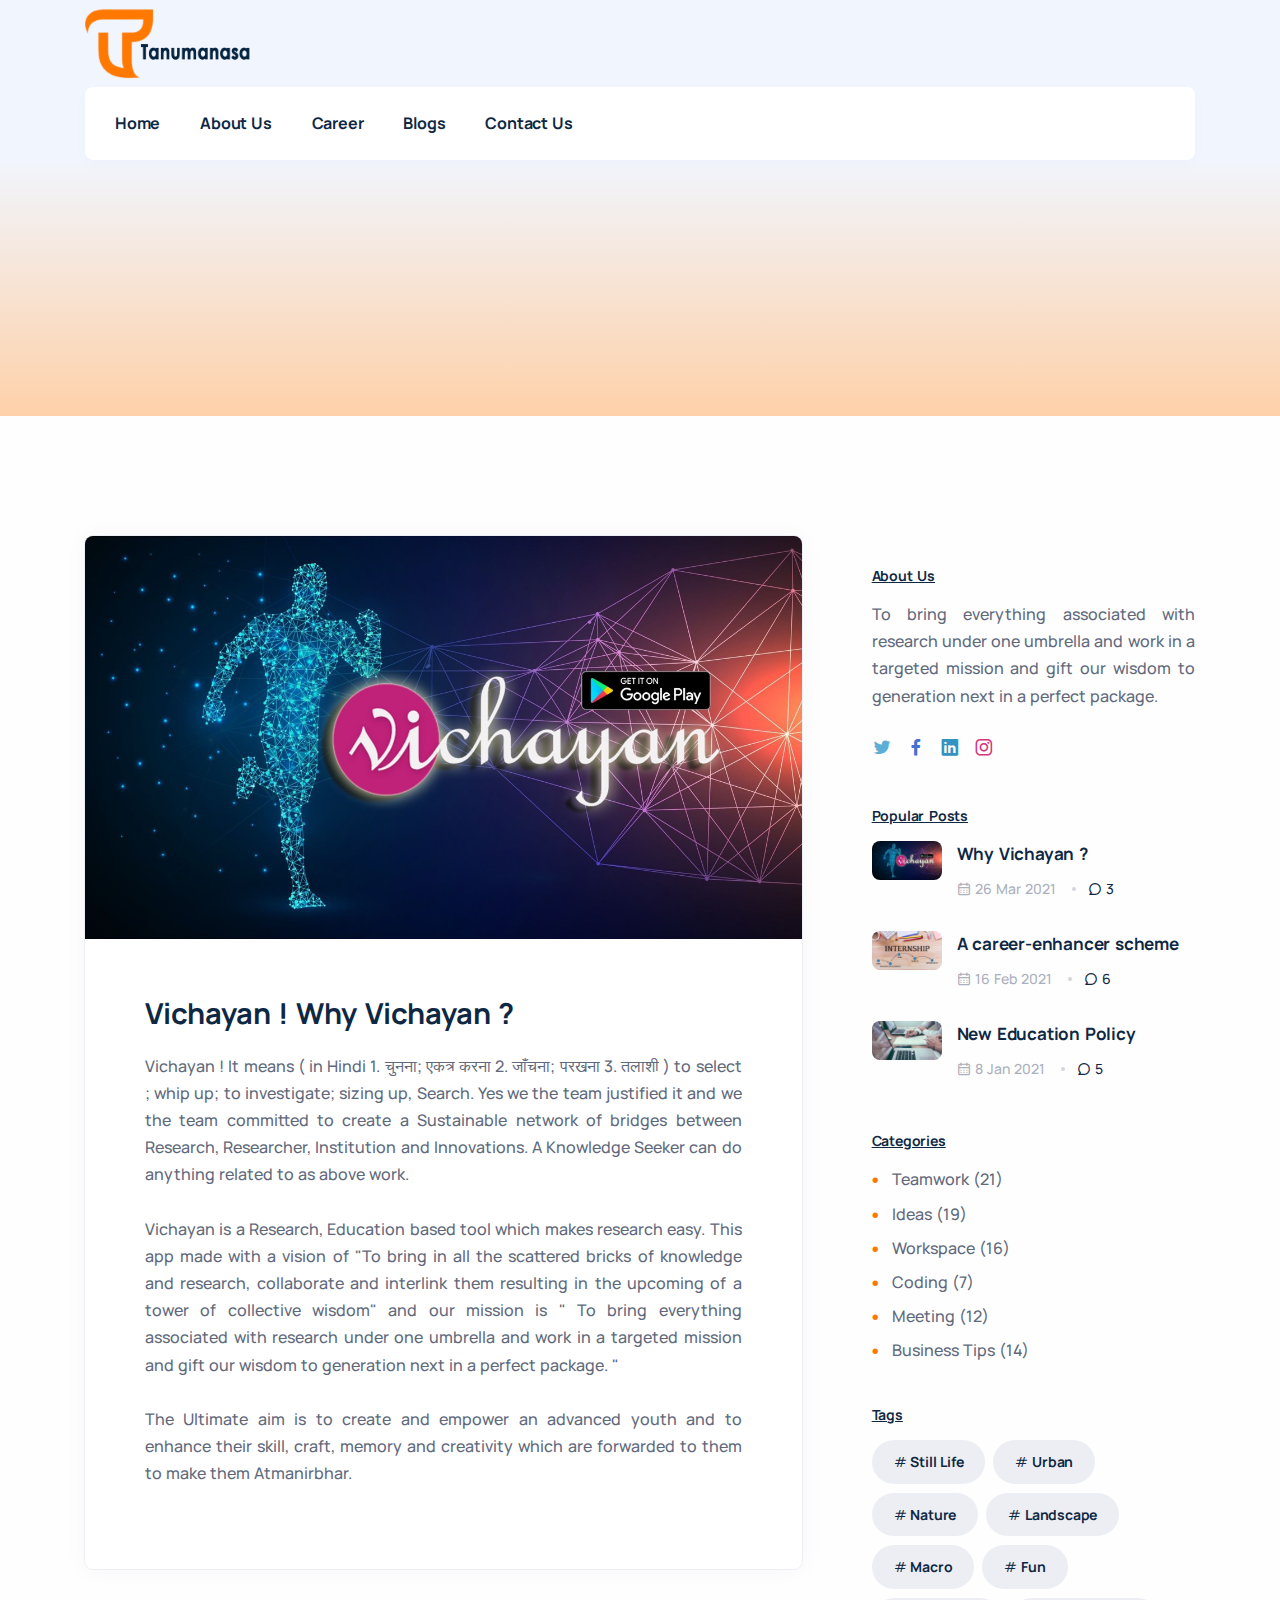
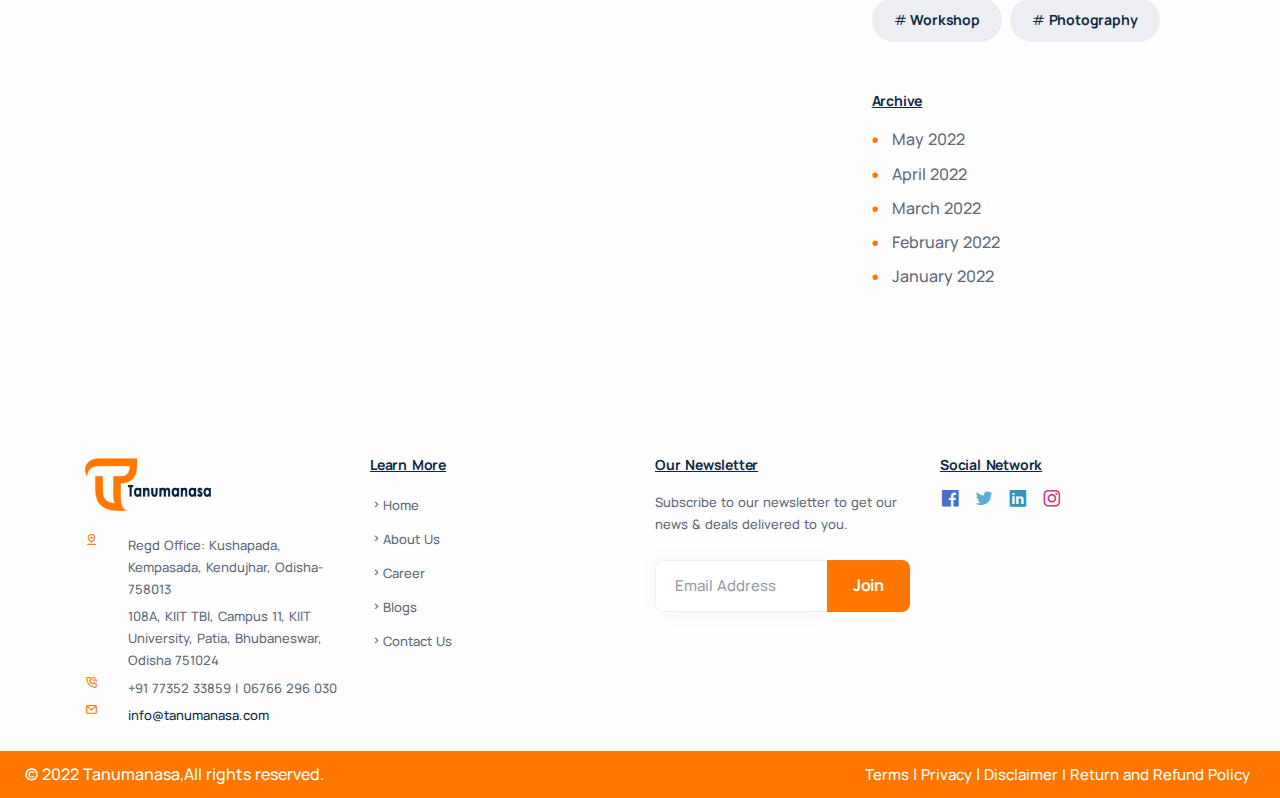
<file: vichayan_blog.html>
<!DOCTYPE html>
<html lang="en">
<head>
    <meta charset="utf-8">
    <meta name="viewport" content="width=device-width, initial-scale=1.0">
    <title>Blogs | Tanumanasa</title>
    <link rel="stylesheet" href="./assets/css/plugins.css">
    <link rel="stylesheet" href="./assets/css/style.css">
    <link rel="stylesheet" href="./assets/css/colors/orange.css">
    <!-- Favicons -->
    <link rel="apple-touch-icon" sizes="57x57" href="favicon/apple-icon-57x57.png">
    <link rel="apple-touch-icon" sizes="60x60" href="favicon/apple-icon-60x60.png">
    <link rel="apple-touch-icon" sizes="72x72" href="favicon/apple-icon-72x72.png">
    <link rel="apple-touch-icon" sizes="76x76" href="favicon/apple-icon-76x76.png">
    <link rel="apple-touch-icon" sizes="114x114" href="favicon/apple-icon-114x114.png">
    <link rel="apple-touch-icon" sizes="120x120" href="favicon/apple-icon-120x120.png">
    <link rel="apple-touch-icon" sizes="144x144" href="favicon/apple-icon-144x144.png">
    <link rel="apple-touch-icon" sizes="152x152" href="favicon/apple-icon-152x152.png">
    <link rel="apple-touch-icon" sizes="180x180" href="favicon/apple-icon-180x180.png">
    <link rel="icon" type="image/png" sizes="192x192" href="favicon/android-icon-192x192.png">
    <link rel="icon" type="image/png" sizes="32x32" href="favicon/favicon-32x32.png">
    <link rel="icon" type="image/png" sizes="96x96" href="favicon/favicon-96x96.png">
    <link rel="icon" type="image/png" sizes="16x16" href="favicon/favicon-16x16.png">
    <link rel="manifest" href="favicon/manifest.json">
    <meta name="msapplication-TileColor" content="#ffffff">
    <meta name="msapplication-TileImage" content="favicon/ms-icon-144x144.png">
    <meta name="theme-color" content="#ffffff">
</head>
<body>
    <div class="content-wrapper">
        <header class="wrapper bg-soft-primary">
            <nav class="navbar navbar-expand-lg extended navbar-light navbar-bg-light caret-none">
              <div class="container flex-lg-column">
                <div class="topbar d-flex flex-row w-100 justify-content-between align-items-center">
                  <div class="navbar-brand"><a href="./index.html"><img src="images/logo.png" class="logo_brand"  alt="" /></a></div>
                  <div class="navbar-other ms-auto">
                    <ul class="navbar-nav flex-row align-items-center" data-sm-skip="true">
                     
                      <li class="nav-item d-lg-none">
                        <div class="navbar-hamburger"><button class="hamburger animate plain" data-toggle="offcanvas-nav"><span></span></button></div>
                      </li>
                    </ul>
                  </div>
                </div>
                <div class="navbar-collapse-wrapper bg-white d-flex flex-row align-items-center">
                  <div class="navbar-collapse offcanvas-nav">
                    <div class="offcanvas-header d-lg-none d-xl-none">
                      <a href="./index.html"><img src="images/logo.png" srcset="images/logo.png" alt="" /></a>
                      <button type="button" class="btn-close btn-close-white offcanvas-close offcanvas-nav-close" aria-label="Close"></button>
                    </div>
                      <ul class="navbar-nav">
                          <li class="nav-item"> <a class="nav-link active " href="index.html">Home</a> </li>
                          <li class="nav-item"> <a class="nav-link " href="about.html">About Us</a> </li>
                          <!--<li class="nav-item"> <a class="nav-link" href="services.html">Services</a> </li>-->
                          <li class="nav-item"> <a class="nav-link" href="career.html">Career</a> </li>
                          <li class="nav-item"> <a class="nav-link" href="blogs.html">Blogs</a> </li>
                          <li class="nav-item"> <a class="nav-link" href="contact.html">Contact Us</a> </li>
                      </ul>
                  </div>
                </div>
              </div>
            </nav>
          </header>
        <section class="wrapper bg-gradient-primary" style="background-color: #ff7a0557;">
            <div class="container py-5">
                <div class="row text-center">
                    <div class="col-lg-9 col-xxl-7 mx-auto" data-cues="zoomIn" data-group="welcome" data-interval="-200">
                        <h2 class="display-1 mb-4">Our Blogs</h2>
                        <p class="lead fs-24 lh-sm px-md-5 px-xl-15 px-xxl-10">You have to grow from the inside out. None can teach you, none can make you spiritual. There is no other teacher but your own soul. </p>
                    </div>
                </div>

            </div>
        </section>
        <section class="wrapper bg-light">
            <div class="container py-14 py-md-16">
                <div class="row gx-lg-8 gx-xl-12">
                    <div class="col-lg-8">
                        <div class="blog single">
                            <div class="card">
                                <figure class="card-img-top"><img src="images/vichayan_blog.png" alt="" /></figure>
                                <div class="card-body">
                                    <div class="classic-view">
                                        <article class="post">
                                            <div class="post-content mb-5">
                                                <h2 class="h1 mb-4">Vichayan ! Why Vichayan ? </h2>
                                                <p class="text-justifi">
                                                    Vichayan ! It means ( in Hindi 1. चुनना; एकत्र करना 2. जाँचना; परखना 3. तलाशी ) to select ; whip up; to investigate; sizing up, Search. Yes we the team justified it and we the team committed to create a Sustainable network of bridges between Research, Researcher, Institution and Innovations. A Knowledge Seeker can do anything related to as above work.<br><br>
                                                    Vichayan is a Research, Education based tool which makes research easy. This app made with a vision of "To bring in all the scattered bricks of knowledge and research, collaborate and interlink them resulting in the upcoming of a tower of collective wisdom" and our mission is " To bring everything associated with research under one umbrella and work in a targeted mission and gift our wisdom to generation next in a perfect package. "<br><br>
                                                    The Ultimate aim is to create and empower an advanced youth and to enhance their skill, craft, memory and creativity which are forwarded to them to make them Atmanirbhar. 
                                                </p>
                                            </div>
                                        </article>
                                    </div>
                                </div>
                            </div>
                        </div>


                    </div>
                    <aside class="col-lg-4 sidebar mt-11 mt-lg-6">
                        <div class="widget">
                            <h4 class="widget-title mb-3">About Us</h4>
                            <p class="text-justifi">To bring everything associated with research under one umbrella and work in a targeted mission and gift our wisdom to generation next in a perfect package.
                            <nav class="nav social">
                                <a href="#"><i class="uil uil-twitter"></i></a>
                                <a href="#"><i class="uil uil-facebook-f"></i></a>
                                <a href="#"><i class="uil uil-linkedin"></i></a>
                                <a href="#"><i class="uil uil-instagram"></i></a>
                            </nav>
                            <div class="clearfix"></div>
                        </div>




                        <div class="widget">
                            <h4 class="widget-title mb-3">Popular Posts</h4>
                            <ul class="image-list">
                                <li>
                                    <figure class="rounded"><a href="#"><img src="images/vichayan_blog.png" alt="" /></a></figure>
                                    <div class="post-content">
                                        <h6 class="mb-2"> <a class="link-dark" href="">Why Vichayan ?</a> </h6>
                                        <ul class="post-meta">
                                            <li class="post-date"><i class="uil uil-calendar-alt"></i><span>26 Mar 2021</span></li>
                                            <li class="post-comments"><a href="#"><i class="uil uil-comment"></i>3</a></li>
                                        </ul>
                                    </div>
                                </li>
                                <li>
                                    <figure class="rounded"> <a href="#"><img src="images/blog_2.png" alt="" /></a></figure>
                                    <div class="post-content">
                                        <h6 class="mb-2"> <a class="link-dark" href="#">A career-enhancer scheme</a> </h6>
                                        <ul class="post-meta">
                                            <li class="post-date"><i class="uil uil-calendar-alt"></i><span>16 Feb 2021</span></li>
                                            <li class="post-comments"><a href="#"><i class="uil uil-comment"></i>6</a></li>
                                        </ul>
                                    </div>
                                </li>
                                <li>
                                    <figure class="rounded"><a href="#"><img src="images/blog_3.png" alt="" /></a></figure>
                                    <div class="post-content">
                                        <h6 class="mb-2"> <a class="link-dark" href="#">New Education Policy</a> </h6>
                                        <ul class="post-meta">
                                            <li class="post-date"><i class="uil uil-calendar-alt"></i><span>8 Jan 2021</span></li>
                                            <li class="post-comments"><a href="#"><i class="uil uil-comment"></i>5</a></li>
                                        </ul>
                                    </div>
                                </li>
                            </ul>
                        </div>






                        <div class="widget">
                            <h4 class="widget-title mb-3">Categories</h4>
                            <ul class="unordered-list bullet-primary text-reset">
                                <li><a href="#">Teamwork (21)</a></li>
                                <li><a href="#">Ideas (19)</a></li>
                                <li><a href="#">Workspace (16)</a></li>
                                <li><a href="#">Coding (7)</a></li>
                                <li><a href="#">Meeting (12)</a></li>
                                <li><a href="#">Business Tips (14)</a></li>
                            </ul>
                        </div>
                        <div class="widget">
                            <h4 class="widget-title mb-3">Tags</h4>
                            <ul class="list-unstyled tag-list">
                                <li><a href="#" class="btn btn-soft-ash btn-sm rounded-pill">Still Life</a></li>
                                <li><a href="#" class="btn btn-soft-ash btn-sm rounded-pill">Urban</a></li>
                                <li><a href="#" class="btn btn-soft-ash btn-sm rounded-pill">Nature</a></li>
                                <li><a href="#" class="btn btn-soft-ash btn-sm rounded-pill">Landscape</a></li>
                                <li><a href="#" class="btn btn-soft-ash btn-sm rounded-pill">Macro</a></li>
                                <li><a href="#" class="btn btn-soft-ash btn-sm rounded-pill">Fun</a></li>
                                <li><a href="#" class="btn btn-soft-ash btn-sm rounded-pill">Workshop</a></li>
                                <li><a href="#" class="btn btn-soft-ash btn-sm rounded-pill">Photography</a></li>
                            </ul>
                        </div>
                        <div class="widget">
                            <h4 class="widget-title mb-3">Archive</h4>
                            <ul class="unordered-list bullet-primary text-reset">
                                <li><a href="#">May 2022</a></li>
                                <li><a href="#">April 2022</a></li>
                                <li><a href="#">March 2022</a></li>
                                <li><a href="#">February 2022</a></li>
                                <li><a href="#">January 2022</a></li>
                            </ul>
                        </div>
                   
                    </aside>
   
                </div>
            </div>
        </section>





    </div>
     <!--footer-->
     <footer class="bg-light">
        <div class="container  py-md-5">
            <div class="row gy-6 gy-lg-0">
                <div class="col-md-4 col-lg-3">
                    <div class="widget">
                        <img class="mb-4" src="images/logo.png" srcset="images/logo.png" style="width:50%" alt="" />
                        <div class="d-flex flex-row">
                            <div>
                                <div class="icon text-primary fs-13 me-6 mt-n1"> <i class="uil uil-location-pin-alt"></i> </div>
                            </div>
                            <div>
                                <address class="fs-13">
                                    Regd Office: Kushapada, Kempasada, Kendujhar, Odisha- 758013</address>
    
                                    <address class="fs-13">
                                     108A, KIIT TBI, Campus 11, KIIT University, Patia, Bhubaneswar, Odisha 751024 
                                    </address>
                            </div>
                        </div>
                        <div class="d-flex flex-row">
                            <div>
                                <div class="icon text-primary fs-13 me-6 mt-n1"> <i class="uil uil-phone-volume"></i> </div>
                            </div>
                            <div>
                                <p class="fs-13" style="margin-bottom: .25rem;"> +91 77352 33859 |  06766 296 030
                                </p>
                            </div>
                        </div>
                        <div class="d-flex flex-row">
                            <div>
                                <div class="icon text-primary fs-13 me-6 mt-n1"> <i class="uil uil-envelope"></i> </div>
                            </div>
                            <div>
                                <p class="mb-0 fs-13" style="margin-bottom: .25rem;"><a href="mailto:info@tanumanasa.com" class="link-body">info@tanumanasa.com</a></p>
                            </div>
                        </div>
                    </div>
                </div>
              
                <div class="col-md-4 col-lg-3">
                    <div class="widget">
                        <h4 class="widget-title  mb-3">Learn More</h4>
                        <ul class="list-unstyled text-reset mb-0">
                            <li><a href="index.html" class="fs-13"> <i class="uil uil-angle-right"></i>Home</a></li>
                            <li><a href="about.html" class="fs-13"> <i class="uil uil-angle-right"></i>About Us</a></li>
                            <li><a href="career.html" class="fs-13"> <i class="uil uil-angle-right"></i>Career</a></li>
                            <li><a href="blogs.html" class="fs-13"> <i class="uil uil-angle-right"></i>Blogs</a></li>
                            <li><a href="contact.html" class="fs-13"> <i class="uil uil-angle-right"></i>Contact Us</a></li>
                        </ul>
                    </div>
                </div>
                <div class="col-md-12 col-lg-3">
                    <div class="widget">
                        <h4 class="widget-title  mb-3">Our Newsletter</h4>
                        <p class="mb-5 fs-13">Subscribe to our newsletter to get our news & deals delivered to you.</p>
                        <div class="newsletter-wrapper">
                            <div id="mc_embed_signup2">
                                <form action="https://elemisfreebies.us20.list-manage.com/subscribe/post?u=aa4947f70a475ce162057838d&amp;id=b49ef47a9a" method="post" id="mc-embedded-subscribe-form2" name="mc-embedded-subscribe-form" class="validate " target="_blank" novalidate>
                                    <div id="mc_embed_signup_scroll2">
                                        <div class="mc-field-group input-group form-floating">
                                            <input type="email" value="" name="EMAIL" class="required email form-control" placeholder="Email Address" id="mce-EMAIL2">
                                            <label for="mce-EMAIL2">Email Address</label>
                                            <input type="submit" value="Join" name="subscribe" id="mc-embedded-subscribe2" class="btn btn-primary">
                                        </div>
                                        <div id="mce-responses2" class="clear">
                                            <div class="response" id="mce-error-response2" style="display:none"></div>
                                            <div class="response" id="mce-success-response2" style="display:none"></div>
                                        </div> <!-- real people should not fill this in and expect good things - do not remove this or risk form bot signups-->
                                        <div style="position: absolute; left: -5000px;" aria-hidden="true"><input type="text" name="b_ddc180777a163e0f9f66ee014_4b1bcfa0bc" tabindex="-1" value=""></div>
                                        <div class="clear"></div>
                                    </div>
                                </form>
                            </div>
                        </div>
                    </div>
                </div>
                <div class="col-md-4 col-lg-3">
                    <div class="widget">
                        <h4 class="widget-title  mb-1">Social Network</h4>
                        <nav class="nav social ">
                            <a href="https://www.facebook.com/tanumanasaservicepvt.ltd/" target="blank"><i class="uil uil-facebook"></i></a>
                            <a href="https://twitter.com/TanumanasaLtd?t=iIkzd4xRMVxrTVQz0DFR_g&s=08" target="blank"><i class="uil uil-twitter"></i></a>
                            <a href="https://www.linkedin.com/company/tanumanasa-servive-pvt-ltd/" target="blank"><i class="uil uil-linkedin"></i></a>
                            <a href="https://instagram.com/tanumanasapvtltd?igshid=YmMyMTA2M2Y=" target="blank"><i class="uil uil-instagram"></i></a>
                          </nav>
                    </div>
                </div>
            </div>
        </div>
    </footer>

    <div class="fixed_bottom">
        <div class="bottom_bg">
            <div class="container-fluid">
                <div class="row">
                    <div class="col-md-8">
                        <p class="m-0">© 2022 Tanumanasa,All rights reserved.</p>
                    </div>
                    <div class="col-md-4">
                        <a href="terms.html" class="footer_item">Terms</a> <span> | </span> <a href="privacy.html" class="footer_item">Privacy</a> <span> | </span> 
                         </span> <a href="disclaimer.html" class="footer_item">Disclaimer | </span> <a href="return.html" class="footer_item">Return and Refund Policy</a> <span></span></a>
                    </div>
                </div>
            </div>
        </div>
    </div>

    <!--footer-->

    <div class="progress-wrap">
        <svg class="progress-circle svg-content" width="100%" height="100%" viewBox="-1 -1 102 102">
            <path d="M50,1 a49,49 0 0,1 0,98 a49,49 0 0,1 0,-98" />
        </svg>
    </div>
    <script src="https://cdn.jsdelivr.net/npm/bootstrap@5.1.1/dist/js/bootstrap.bundle.min.js" integrity="sha384-/bQdsTh/da6pkI1MST/rWKFNjaCP5gBSY4sEBT38Q/9RBh9AH40zEOg7Hlq2THRZ" crossorigin="anonymous"></script>
    <script src="https://cdnjs.cloudflare.com/ajax/libs/jquery/3.6.0/jquery.min.js" integrity="sha512-894YE6QWD5I59HgZOGReFYm4dnWc1Qt5NtvYSaNcOP+u1T9qYdvdihz0PPSiiqn/+/3e7Jo4EaG7TubfWGUrMQ==" crossorigin="anonymous"></script>
    <script src="./assets/js/plugins.js"></script>
    <script src="./assets/js/theme.js"></script>
</body>
</html>
</file>
<file: assets/css/colors/orange.css>
/* .accordion-wrapper .card-header button,.accordion-wrapper .card-header button:before,.accordion-wrapper .card-header button:hover,.banner--stick.transparent.navbar-dark .nav-link:focus,.banner--stick.transparent.navbar-dark .nav-link:hover,.banner--stick:not(.navbar-dark).navbar-dark .nav-link:focus,.banner--stick:not(.navbar-dark).navbar-dark .nav-link:hover,.bg-dark.text-inverse a:not(.btn):not([class*=link-]):hover,.breadcrumb-item a:hover,.btn-check:active+.btn-outline-primary,.btn-check:checked+.btn-outline-primary,.btn-outline-primary,.btn-outline-primary.active,.btn-outline-primary.disabled,.btn-outline-primary.dropdown-toggle.show,.btn-outline-primary:active,.btn-outline-primary:disabled,.btn-soft-primary,.btn-soft-primary:hover,.btn-white.btn-play:hover,.collapse-link,.collapse-link:hover,.dropdown-header,.dropdown-item.active,.dropdown-item:active,.dropdown-item:focus,.dropdown-item:hover,.dropdown-menu-dark .dropdown-item.active,.dropdown-menu-dark .dropdown-item:active,.dropdown-toggle::after,.external:hover,.filter ul li a.active,.filter ul li a:hover,.icon-list.bullet-primary i,.icon-list.bullet-soft-primary i,.link-primary,.link-primary:focus,.link-primary:hover,.nav-link:focus,.nav-link:hover,.nav-pills .nav-link.active,.nav-pills .show>.nav-link,.nav-tabs .nav-item.show .nav-link,.nav-tabs .nav-link.active,.navbar-dark.transparent.banner--stick .navbar-nav:not(.sm-collapsible) .nav-link .sub-arrow,.navbar-light .navbar-nav .nav-link.active,.navbar-light .navbar-nav .nav-link:focus,.navbar-light .navbar-nav .nav-link:hover,.navbar-light .navbar-nav .show>.nav-link,.navbar-light .navbar-text a,.navbar-light .navbar-text a:focus,.navbar-light .navbar-text a:hover,.navbar-nav:not(.sm-collapsible) .nav-link .sub-arrow,.page-item.active .page-link,.page-link:focus,.page-link:hover,.plyr--full-ui input[type=range],.post-meta li a:hover,.progress-wrap:after,.text-inverse a:not(.btn):hover,.unordered-list.bullet-primary li:before,[class*=offcanvas-].text-inverse a:not(.btn):not([class*=link-]):hover,a,a:hover{color:#f78b77}.icon-list.bullet-bg i.bullet-white,.icon-list.bullet-bg i[class*=bullet-soft-primary],.icon-list.bullet-white i,.link-dark:hover,.list-unstyled li a.active,.plyr__control--overlaid:focus,.plyr__control--overlaid:hover,.sidebar nav .nav-link.active,.text-primary,.text-reset a:hover,a.text-reset:hover{color:#f78b77!important}.form-control:focus{border-color:#fbc5bb}.btn-check:active+.btn-outline-primary,.btn-check:active+.btn-primary,.btn-check:checked+.btn-outline-primary,.btn-check:checked+.btn-primary,.btn-check:focus+.btn-primary,.btn-outline-primary.active,.btn-outline-primary.dropdown-toggle.show,.btn-outline-primary:active,.btn-outline-primary:hover,.btn-primary,.btn-primary.active,.btn-primary.disabled:not(.btn-circle):not(.btn-block),.btn-primary:active,.btn-primary:disabled:not(.btn-circle):not(.btn-block),.btn-primary:focus,.btn-primary:hover,.form-check-input:checked,.icon-list.bullet-primary.bullet-bg i,.navbar-dark:not([class*=navbar-bg-]).fixed .btn,.show>.btn-primary.dropdown-toggle,.text-line.text-primary:before,.text-line:before,.tooltip-inner{background-color:#f78b77}.bg-primary,.icon-list.bullet-bg i[class*=bullet-primary]{background-color:#f78b77!important}.btn-primary.btn-circle.ripple::after,.btn-primary.btn-circle.ripple::before,.plyr--video .plyr__controls .plyr__control.plyr__tab-focus,.plyr--video .plyr__controls .plyr__control:hover,.plyr--video .plyr__controls .plyr__control[aria-expanded=true]{background:#f78b77}.owl-carousel.nav-dark .item figure .item-link:hover,.owl-carousel.nav-dark .owl-nav button:hover{background:#f78b77!important}.btn-check:active+.btn-outline-primary,.btn-check:checked+.btn-outline-primary,.btn-check:focus+.btn-primary,.btn-outline-primary,.btn-outline-primary.active,.btn-outline-primary.dropdown-toggle.show,.btn-outline-primary:active,.btn-outline-primary:hover,.btn-primary,.btn-primary.disabled:not(.btn-circle):not(.btn-block),.btn-primary:disabled:not(.btn-circle):not(.btn-block),.btn-primary:focus,.btn-primary:hover,.form-check-input:checked,.hero-slider:before,.lg-outer .lg-item:after,.loader,.navbar-dark:not([class*=navbar-bg-]).fixed .btn,.post-meta li a:hover,.text-inverse a:not(.btn):hover,.tp-loader.spinner,blockquote{border-color:#f78b77}.border-primary{border-color:#f78b77!important}.bs-tooltip-auto[data-popper-placement^=top] .tooltip-arrow::before,.bs-tooltip-top .tooltip-arrow::before{border-top-color:#f78b77}.bs-tooltip-auto[data-popper-placement^=right] .tooltip-arrow::before,.bs-tooltip-end .tooltip-arrow::before,.wrapper.bg-primary.angled.lower-end:after,.wrapper.bg-primary.angled.upper-end:before{border-right-color:#f78b77}.bs-tooltip-auto[data-popper-placement^=bottom] .tooltip-arrow::before,.bs-tooltip-bottom .tooltip-arrow::before{border-bottom-color:#f78b77}.bs-tooltip-auto[data-popper-placement^=left] .tooltip-arrow::before,.bs-tooltip-start .tooltip-arrow::before,.wrapper.bg-primary.angled.lower-start:after,.wrapper.bg-primary.angled.upper-start:before{border-left-color:#f78b77}.progress-list .progressbar.primary svg path:last-child,.progress-wrap svg.progress-circle path{stroke:#f78b77}.progress-list .progressbar.soft-primary svg path:last-child{stroke:#fab9ad}.svg-fill,.text-primary .svg-fill{fill:#fab9ad}::-moz-selection{background:rgba(247,139,119,.7)}::selection{background:rgba(247,139,119,.7)}.underline.primary:after,.underline:after{background:rgba(247,139,119,.12)}.underline-2.primary:after,.underline-2:after{background:#f78b77}.bg-soft-primary{background-color:#fef6f5!important}.bg-pale-primary{background-color:#feece9!important}.bg-gradient-primary{background:linear-gradient(180deg,#fef6f5,rgba(255,255,255,0) 100%)}.bg-gradient-reverse-primary{background:linear-gradient(0deg,#fef6f5,rgba(255,255,255,0) 100%)}.wrapper.bg-soft-primary.angled.lower-start:after,.wrapper.bg-soft-primary.angled.upper-start:before{border-left-color:#fef6f5}.wrapper.bg-soft-primary.angled.lower-end:after,.wrapper.bg-soft-primary.angled.upper-end:before{border-right-color:#fef6f5}.wrapper.bg-pale-primary.angled.lower-start:after,.wrapper.bg-pale-primary.angled.upper-start:before{border-left-color:#feece9}.wrapper.bg-pale-primary.angled.lower-end:after,.wrapper.bg-pale-primary.angled.upper-end:before{border-right-color:#feece9}.icon-list.bullet-soft-primary.bullet-bg i{background-color:#feeae7}.icon-list.bullet-bg i[class*=bullet-soft-primary]{background-color:#feeae7 !important!important}form.dark-fields .form-control:focus{border-color:rgba(247,139,119,.5)}.btn-soft-primary{background-color:#feece9}.alert-dismissible.alert-primary .btn-close{color:#de7d6b}.alert-dismissible.alert-primary .btn-close:hover{color:#945347}.alert-primary{color:#ad6153;background-color:#fef3f1;border-color:#fddcd6}.alert-primary .alert-link{color:#c66f5f}.owl-carousel.nav-dark .item figure .item-link,.owl-carousel.nav-dark .item figure .item-link.disabled,.owl-carousel.nav-dark .owl-nav button,.owl-carousel.nav-dark .owl-nav button.disabled{background:rgba(247,139,119,.9)!important}.overlay.color span.bg{background:rgba(247,139,119,.7)}.itooltip-color.itooltip-inner,.itooltip-primary.itooltip-inner{background:rgba(247,139,119,.9)}.btn-soft-primary.btn-circle.ripple::after,.btn-soft-primary.btn-circle.ripple::before{background-color:#fef6f5}.bg-dot.primary{background-image:radial-gradient(#f70 2px,transparent 2.5px)}.bg-line.primary{background:repeating-linear-gradient(-55deg,rgba(255,255,255,0) .8px,#F70 1.6px,#f70 3px,rgba(255,255,255,0) 3.8px,rgba(255,255,255,0) 10px)}.navbar-light .navbar-toggler-icon{background-image:url("data:image/svg+xml,<svg version='1.1' xmlns='http://www.w3.org/2000/svg' width='45' height='32' viewBox='0 0 45 32'><path fill='#f78b77' d='M26.88 29.888c-1.076 1.289-2.683 2.103-4.48 2.103s-3.404-0.814-4.472-2.093l-0.008-0.009-5.12-7.040-8.192-10.048-3.52-4.608c-0.646-0.848-1.036-1.922-1.036-3.087 0-2.828 2.292-5.12 5.12-5.12 0.139 0 0.277 0.006 0.413 0.016l-0.018-0.001h33.664c0.118-0.010 0.256-0.015 0.396-0.015 2.828 0 5.12 2.292 5.12 5.12 0 1.165-0.389 2.239-1.045 3.1l0.009-0.013-3.52 4.608-7.872 10.048z'/></svg>")} */
</file>
